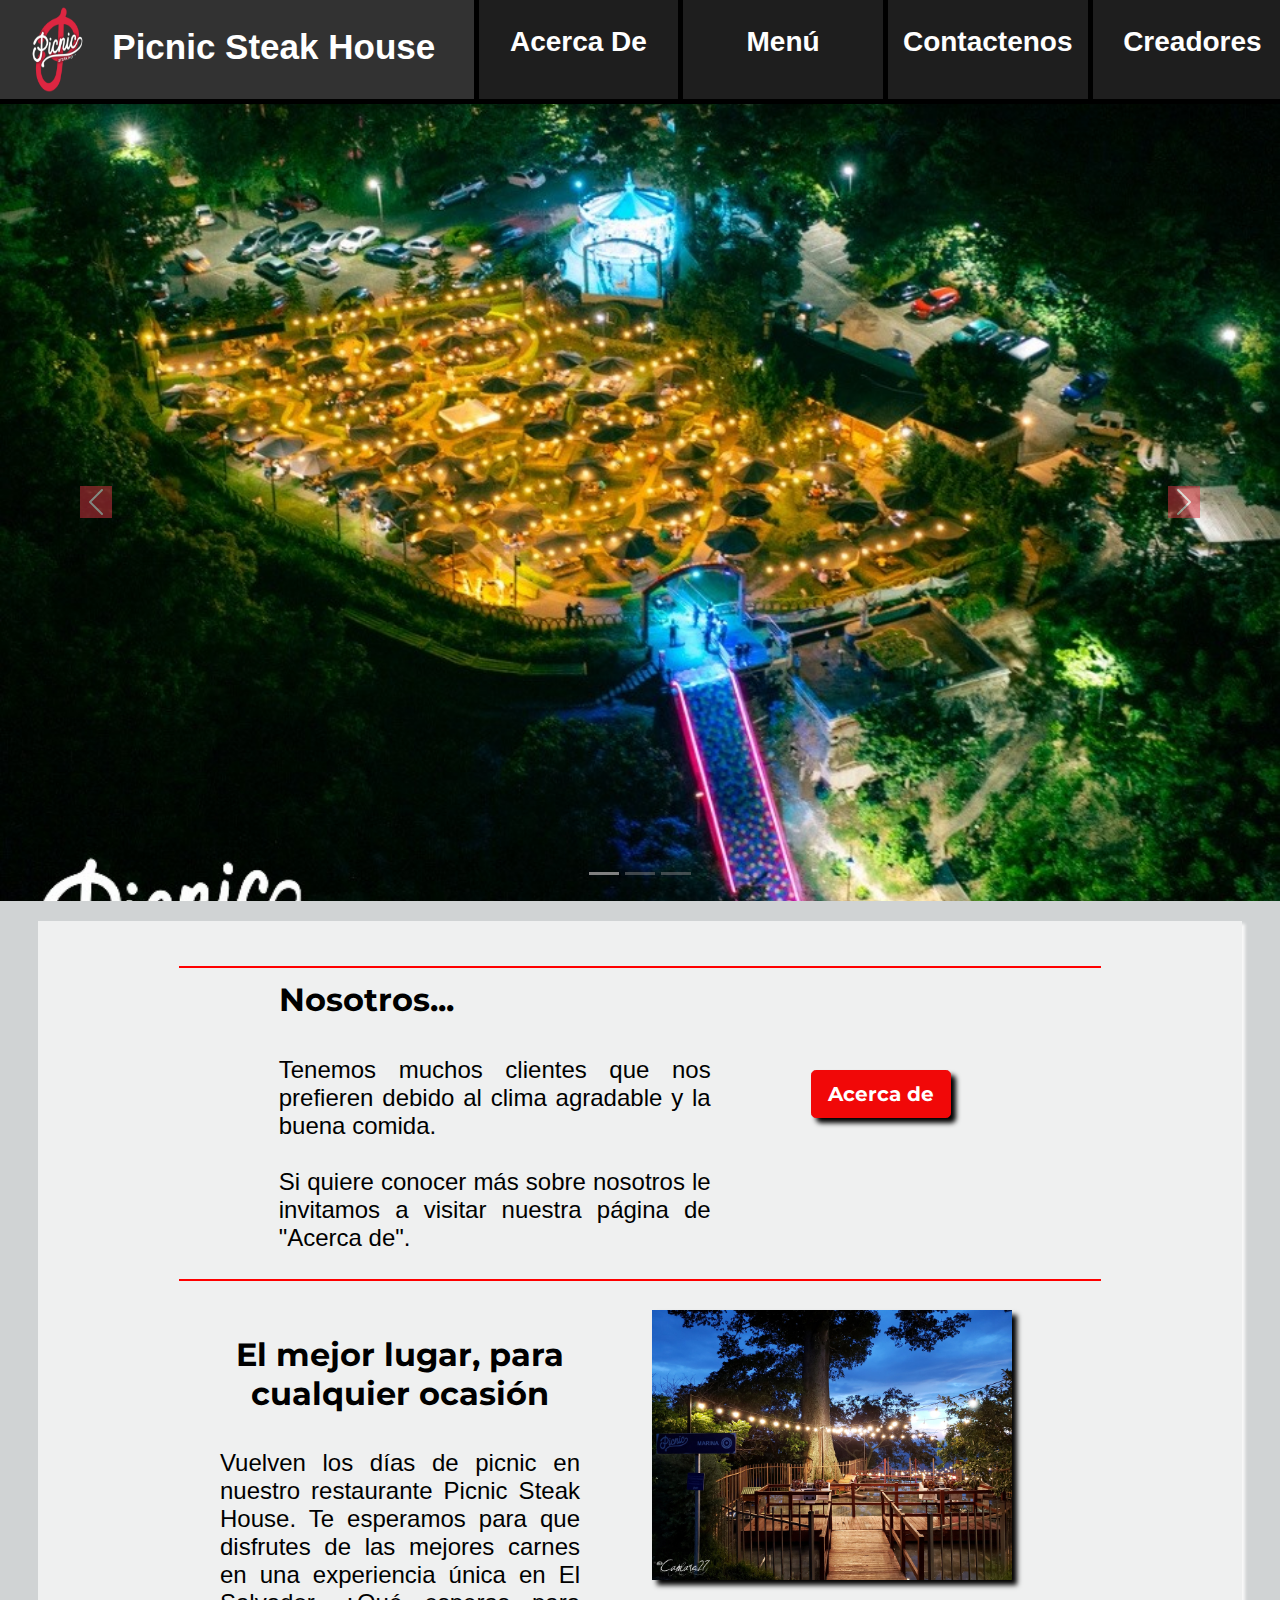
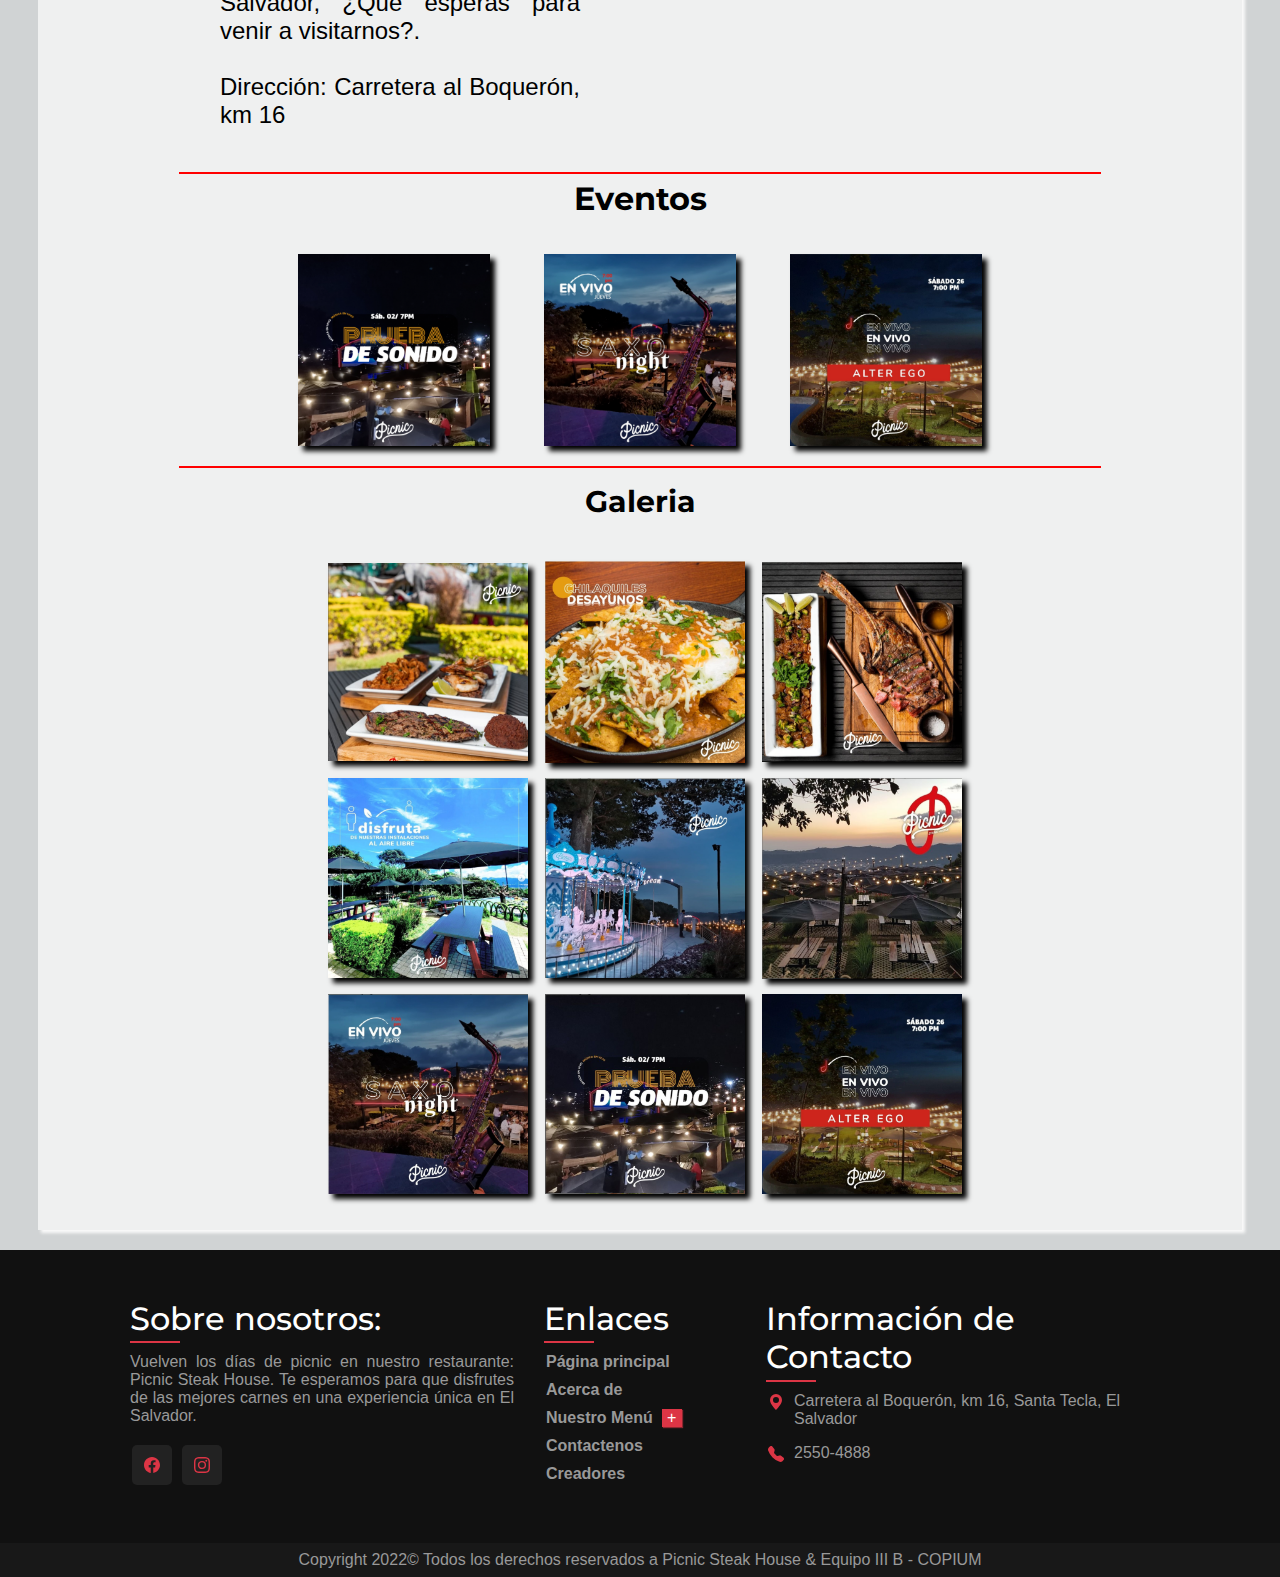
<file: Index.html>
<!DOCTYPE html>
<html lang="es">
<head>
    <meta charset="UTF-8">
    <meta http-equiv="X-UA-Compatible" content="IE=edge">
    <meta name="viewport" content="width=device-width, initial-scale=1.0">
    <link rel="stylesheet" href="css/CSS - Plantilla.css" type="text/css" media="all" />
    <link rel="stylesheet" href="css/bootstrap.css" type="text/css" media="all">
    <script src="https://cdn.jsdelivr.net/npm/bootstrap@5.1.3/dist/js/bootstrap.bundle.min.js" integrity="sha384-ka7Sk0Gln4gmtz2MlQnikT1wXgYsOg+OMhuP+IlRH9sENBO0LRn5q+8nbTov4+1p" crossorigin="anonymous"></script>
    <link rel="stylesheet" href="css/estilos-index.css">
    <link rel="stylesheet" href="css/galeria.css">
    <link rel="icon" href="img/Logo Icono.ico">
    <title>Picnic Steak House</title>
</head>
<body>
    <nav>
        <table> <tr>
            <td id="Logo"><a href="Index.html"><div class="nav_link"><img src="img/Logo Icono.ico"> <p>Picnic Steak House</p></div></a></td>
            <td><a href="Acerca de.html"><div class="nav_link"><p>Acerca De</p></div></a></td>
            <td id="Menusito"><a href="vistageneral.html"><div class="nav_link"><p>Menú</p></div></a>
                
                <div class="Menu_Nav">
                    <ul>
                        <li><a href="entradas.html">Entradas</a></li>
                        <li><a href="plato fuerte.html">Platos Fuertes</a></li>
                        <li><a href="Bebidas.html">Postres y Bebidas</a></li>
                    </ul>
                </div> </li>
            
            </td>
            <td><a href="Contactenos.html"><div class="nav_link"><p>Contactenos</p></div></a></td>
            <td id="FinalTD"><a href="Creadores.html"><div class="nav_link"><p>Creadores</p></div></a></td>     </tr>
        </table>
    </nav>
    <div id="carouselExampleIndicators" class="carousel slide" data-bs-ride="carousel">
        <div class="carousel-indicators">
          <button type="button" data-bs-target="#carouselExampleIndicators" data-bs-slide-to="0" class="active" aria-current="true" aria-label="Slide 1"></button>
          <button type="button" data-bs-target="#carouselExampleIndicators" data-bs-slide-to="1" aria-label="Slide 2"></button>
          <button type="button" data-bs-target="#carouselExampleIndicators" data-bs-slide-to="2" aria-label="Slide 3"></button>
        </div>
        <div class="carousel-inner">
          <div class="carousel-item active">
            <img src="img/zoo1.jpg" class="d-block w-100" alt="matrícula">
          </div>
          <div class="carousel-item">
            <img src="img/img2.jpg" class="d-block w-100" alt="estudent">
          </div>
          <div class="carousel-item">
            <img src="img/img3.jpg" class="d-block w-100" alt="student">
          </div>
        </div>
        <button class="carousel-control-prev" type="button" data-bs-target="#carouselExampleIndicators" data-bs-slide="prev">
          <span class="carousel-control-prev-icon" aria-hidden="true"></span>
          <span class="visually-hidden">Previous</span>
        </button>
        <button class="carousel-control-next" type="button" data-bs-target="#carouselExampleIndicators" data-bs-slide="next">
          <span class="carousel-control-next-icon" aria-hidden="true"></span>
          <span class="visually-hidden">Next</span>
        </button>
      </div>
      <article id="PrinCuerpo">
<section class="general-information">
    <div class="container-information">
        <div class="text-principal">
        <h2>Nosotros...</h2><br>
        <p>Tenemos muchos clientes que nos prefieren debido al clima agradable y la buena comida.</p>
        <br>
        <p>Si quiere conocer más sobre nosotros le invitamos a visitar nuestra página de "Acerca de".</p>
    </div>
    <div class="principal-btn">
    <a href="Acerca de.html"><button type="button"  class="btn btn-lg btn-info">Acerca de</button></a>
</div>
      </div>
</section>

<section class="second-information row">
    <article class="col-md-5 text-image" >
    <h2 class="text-center">El mejor lugar, para cualquier ocasión</h2><br>
    <p>Vuelven los días de picnic en nuestro restaurante Picnic Steak House. Te esperamos para que disfrutes de las mejores carnes en una experiencia única en El Salvador, ¿Qué esperas para venir a visitarnos?. </p>
        <br>
        <p>Dirección: Carretera al Boquerón, km 16</p>
    </article>
        <aside class=" col-md-5 image-principal" >
            <img id="imgDirecc" src="img/imgplace.jpg" alt="imagen1" width="100%">
        </aside>
</section>

<section class="last-information">
  <h2 class="text-center">Eventos</h2>
  <br>
      <div class="imag-container">
       
          <img src="img/event1.png" alt="imagen1" >
       
          <img src="img/event2.png" alt="imagen1" >
 
          <img src="img/event3.jpg" alt="imagen1" >
       
      </div>

</section>
<section>
    <div class="galeria">
        <div class="Columna">
            <h1 id="Galeria">Galeria</h1>
            <br>
            <img src="imagenes/1.png" alt="" class="imagen">
            <img src="imagenes/2.png" alt="" class="imagen">
            <img src="imagenes/3.png" alt="" class="imagen">
        </div>
    
        <div class="Columna">
            <img src="imagenes/4.png" alt="" class="imagen">
            <img src="imagenes/5.png" alt="" class="imagen">
            <img src="imagenes/6.png" alt="" class="imagen">
        </div>
        <div class="Columna">
            <img src="imagenes/7.png" alt="" class="imagen">
            <img src="imagenes/8.png" alt="" class="imagen">
            <img src="imagenes/9.png" alt="" class="imagen">
        </div>
    </div>
</section>
</article>

<div class="body1">
    <footer>
        <div class="container">
            <div class="sec aboutus">
                    <h2>Sobre nosotros:</h2>
                        <p>Vuelven los días de picnic en nuestro restaurante: Picnic Steak House. 
                        Te esperamos para que disfrutes de las mejores carnes en una experiencia única en El Salvador.</p>                        
                        <ul class="sci">
                        <li><a target="_blank" href="https://www.facebook.com/picnicsteakhouse/" class="Face"><svg xmlns="http://www.w3.org/2000/svg" width="16" height="16" fill="#DC3545" class="bi bi-facebook" viewBox="0 0 16 16" id="FaceICO">
                            <path d="M16 8.049c0-4.446-3.582-8.05-8-8.05C3.58 0-.002 3.603-.002 8.05c0 4.017 2.926 7.347 6.75 7.951v-5.625h-2.03V8.05H6.75V6.275c0-2.017 1.195-3.131 3.022-3.131.876 0 1.791.157 1.791.157v1.98h-1.009c-.993 0-1.303.621-1.303 1.258v1.51h2.218l-.354 2.326H9.25V16c3.824-.604 6.75-3.934 6.75-7.951z"/>
                          </svg>
                        </a></li>
                        <li><a target="_blank" href="https://www.instagram.com/picnicsteakhouse/?hl=es" class="Insta"><svg xmlns="http://www.w3.org/2000/svg" width="16" height="16" fill="#DC3545" class="bi bi-instagram" viewBox="0 0 16 16" id="InstaICO">
                            <path d="M8 0C5.829 0 5.556.01 4.703.048 3.85.088 3.269.222 2.76.42a3.917 3.917 0 0 0-1.417.923A3.927 3.927 0 0 0 .42 2.76C.222 3.268.087 3.85.048 4.7.01 5.555 0 5.827 0 8.001c0 2.172.01 2.444.048 3.297.04.852.174 1.433.372 1.942.205.526.478.972.923 1.417.444.445.89.719 1.416.923.51.198 1.09.333 1.942.372C5.555 15.99 5.827 16 8 16s2.444-.01 3.298-.048c.851-.04 1.434-.174 1.943-.372a3.916 3.916 0 0 0 1.416-.923c.445-.445.718-.891.923-1.417.197-.509.332-1.09.372-1.942C15.99 10.445 16 10.173 16 8s-.01-2.445-.048-3.299c-.04-.851-.175-1.433-.372-1.941a3.926 3.926 0 0 0-.923-1.417A3.911 3.911 0 0 0 13.24.42c-.51-.198-1.092-.333-1.943-.372C10.443.01 10.172 0 7.998 0h.003zm-.717 1.442h.718c2.136 0 2.389.007 3.232.046.78.035 1.204.166 1.486.275.373.145.64.319.92.599.28.28.453.546.598.92.11.281.24.705.275 1.485.039.843.047 1.096.047 3.231s-.008 2.389-.047 3.232c-.035.78-.166 1.203-.275 1.485a2.47 2.47 0 0 1-.599.919c-.28.28-.546.453-.92.598-.28.11-.704.24-1.485.276-.843.038-1.096.047-3.232.047s-2.39-.009-3.233-.047c-.78-.036-1.203-.166-1.485-.276a2.478 2.478 0 0 1-.92-.598 2.48 2.48 0 0 1-.6-.92c-.109-.281-.24-.705-.275-1.485-.038-.843-.046-1.096-.046-3.233 0-2.136.008-2.388.046-3.231.036-.78.166-1.204.276-1.486.145-.373.319-.64.599-.92.28-.28.546-.453.92-.598.282-.11.705-.24 1.485-.276.738-.034 1.024-.044 2.515-.045v.002zm4.988 1.328a.96.96 0 1 0 0 1.92.96.96 0 0 0 0-1.92zm-4.27 1.122a4.109 4.109 0 1 0 0 8.217 4.109 4.109 0 0 0 0-8.217zm0 1.441a2.667 2.667 0 1 1 0 5.334 2.667 2.667 0 0 1 0-5.334z"/>
                          </svg>
                        </a></li>
                    </ul> 
            </div>
            <div class="sec quicklinks ">
                <h2>Enlaces</h2>
                <ul>
        <li><a href="Index.html">Página principal</a></li>
        <li><a href="Acerca de.html">Acerca de</a></li>
        <li><a href="vistageneral.html">Nuestro Menú&nbsp;&nbsp; </a><button type="button" class="subfooter"> &#43;</button>    
        
        <div class="Contenido">
            <ul>
                <li><a href="entradas.html">&nbsp;&nbsp; Entradas</a></li>
                <li><a href="plato fuerte.html">&nbsp;&nbsp; Platos Fuertes</a></li>
                <li><a href="Bebidas.html">&nbsp;&nbsp; Postres y Bebidas</a></li>
            </ul>
        </div> </li>

        <li><a href="Contactenos.html">Contactenos</a></li>
        <li><a href="Creadores.html">Creadores</a></li>
                </ul>
            </div>
            <div class="sec contact">
                <h2>Información de Contacto</h2>
                <ul class="info">
                    <li>
                        <span class="icon"><svg xmlns="http://www.w3.org/2000/svg" width="16" height="16" fill="#DC3545" class="bi bi-geo-alt-fill" viewBox="0 0 16 16">
                            <path d="M8 16s6-5.686 6-10A6 6 0 0 0 2 6c0 4.314 6 10 6 10zm0-7a3 3 0 1 1 0-6 3 3 0 0 1 0 6z"/>
                          </svg></span>
                        <span>Carretera al Boquerón, km 16, Santa Tecla, El Salvador</span>
                    </li>
                    <li>
                        <span class="icon"><svg xmlns="http://www.w3.org/2000/svg" width="16" height="16" fill="#DC3545" class="bi bi-telephone-fill" viewBox="0 0 16 16">
                            <path fill-rule="evenodd" d="M1.885.511a1.745 1.745 0 0 1 2.61.163L6.29 2.98c.329.423.445.974.315 1.494l-.547 2.19a.678.678 0 0 0 .178.643l2.457 2.457a.678.678 0 0 0 .644.178l2.189-.547a1.745 1.745 0 0 1 1.494.315l2.306 1.794c.829.645.905 1.87.163 2.611l-1.034 1.034c-.74.74-1.846 1.065-2.877.702a18.634 18.634 0 0 1-7.01-4.42 18.634 18.634 0 0 1-4.42-7.009c-.362-1.03-.037-2.137.703-2.877L1.885.511z"/>
                          </svg></span>
                        <span>2550-4888</span>
                    </li>
                    
                </ul>
            </div>
        </div>
    </footer>
    <div class="Copyright">
        <p>Copyright 2022© Todos los derechos reservados a Picnic Steak House & Equipo III B - COPIUM  </p>
    </div>
 </div>



</body>
<script src="js/JS_Plantilla.js"></script>
</html>
</file>
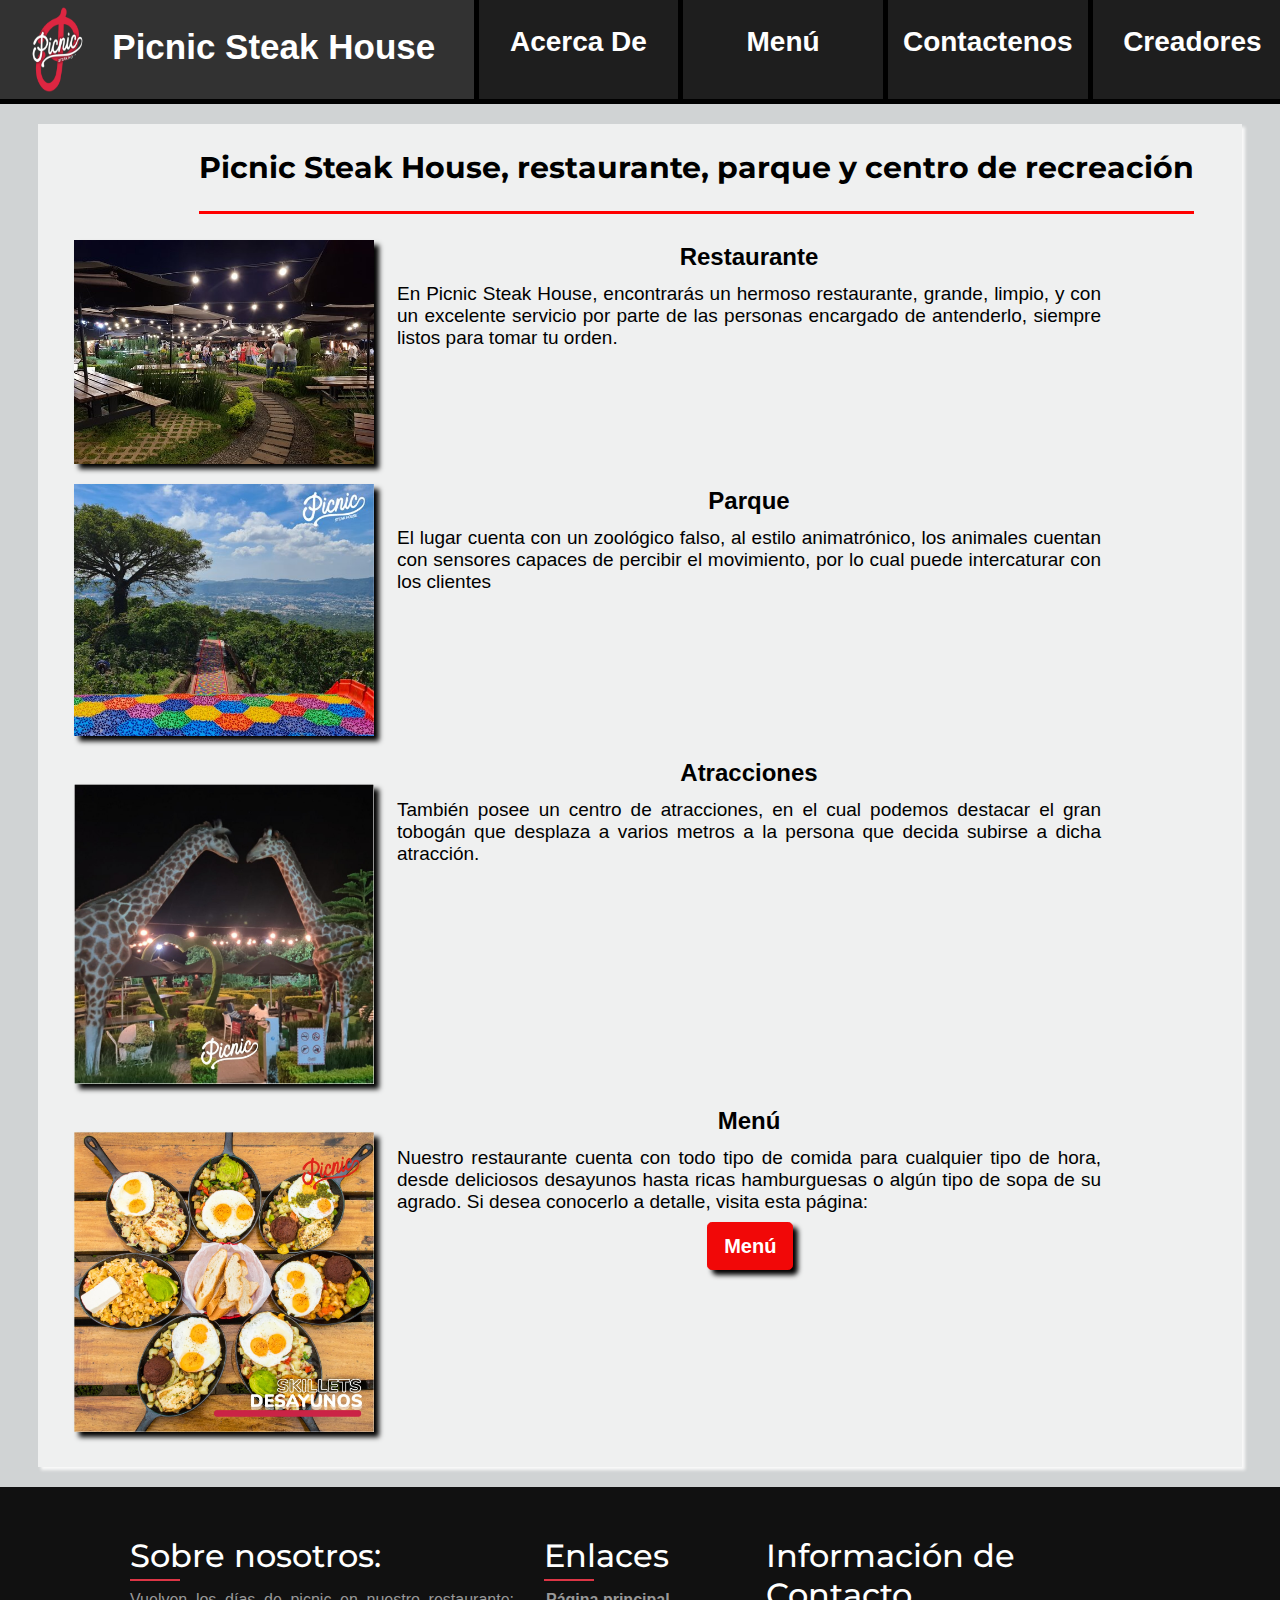
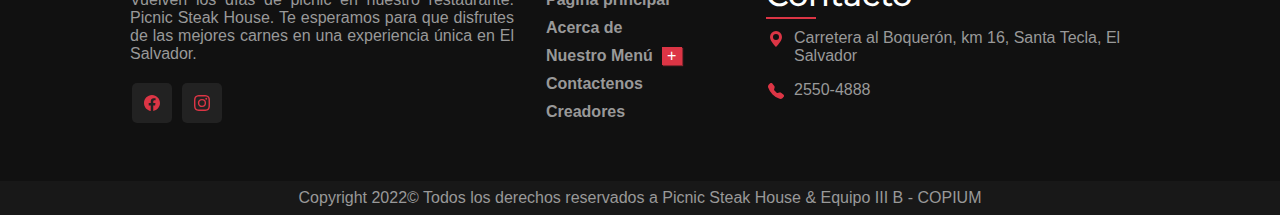
<file: Acerca de.html>
<!DOCTYPE html>
<html lang="es">
<head>
    <meta charset="UTF-8">
    <meta http-equiv="X-UA-Compatible" content="IE=edge">
    <meta name="viewport" content="width=device-width, initial-scale=1.0">
    <link rel="stylesheet" href="css/CSS - Plantilla.css" type="text/css" media="all" />
    <link rel="stylesheet" href="css/bootstrap.css" type="text/css" media="all">
    <link rel="stylesheet" href="css/acerca.css" type="text/css" media="all" />
    <link rel="icon" href="img/Logo Icono.ico">
    
    <title>Picnic Steak House</title>
</head>
<body>
    <nav>
        <table> <tr>
            <td id="Logo"><a href="Index.html"><div class="nav_link"><img src="img/Logo Icono.ico"> <p>Picnic Steak House</p></div></a></td>
            <td><a href="Acerca de.html"><div class="nav_link"><p>Acerca De</p></div></a></td>
            <td id="Menusito"><a href="vistageneral.html"><div class="nav_link"><p>Menú</p></div></a>
                
                <div class="Menu_Nav">
                    <ul>
                        <li><a href="entradas.html">Entradas</a></li>
                        <li><a href="plato fuerte.html">Platos Fuertes</a></li>
                        <li><a href="Bebidas.html">Postres y Bebidas</a></li>
                    </ul>
                </div> </li>
            
            </td>
            <td><a href="Contactenos.html"><div class="nav_link"><p>Contactenos</p></div></a></td>
            <td id="FinalTD"><a href="Creadores.html"><div class="nav_link"><p>Creadores</p></div></a></td>     </tr>
        </table>
    </nav>
    
<section> 

    <article id="PrinCuerpo">
        <h1> Picnic Steak House, restaurante, parque y centro de recreación</h1>
        
        <div class="containerrest">
            <br>
            <div class="trest">
                Restaurante
            </div>
            <div>
                <img src="img/restaurante.jpg" alt="" class="img1">
            </div>
            <div class="textrest">
                En Picnic Steak House, encontrarás un hermoso restaurante, grande, limpio, y con un excelente servicio por parte de las personas encargado
                de antenderlo, siempre listos para tomar tu orden.
            </div>
        </div>
        <div class="containerparque">
            <br>
            <div class="trest">
                Parque
            </div>
            <div>
                <img src="img/parque.jpg" alt="" class="img1">
            </div>
            <div class="textrest">
               El lugar cuenta con un zoológico falso, al estilo animatrónico, los animales cuentan con sensores capaces de percibir el movimiento, por lo cual 
               puede intercaturar con los clientes
            </div>
        </div>
        <div class="containerrest">
            <br>
            <div class="trest">
                Atracciones
            </div>
            <div>
                <img src="img/zoo.jpg" alt="" class="img1">
            </div>
            <div class="textrest">
                También posee un centro de atracciones, en el cual podemos destacar el gran tobogán que desplaza a varios metros a la persona que decida subirse
                a dicha atracción.
            </div>
        </div>
        <div class="containerparque">
            <br>
            <div class="trest">
                Menú
            </div>
            <div>
                <img src="img/menu.jpg" alt="" class="img1">
            </div>
            <div class="textrest">
                Nuestro restaurante cuenta con todo tipo de comida para cualquier tipo de hora, desde deliciosos desayunos hasta ricas hamburguesas o algún tipo
                de sopa de su agrado. Si desea conocerlo a detalle, visita esta página:<br>
                <div class="principal-btn">
                    <a target="_blank" href="vistageneral.html"><button type="button"  class="btn btn-lg btn-info">Menú</button></a>                </div>
            </div>
    </article>
</section>

<div class="body1">
    <footer>
        <div class="container">
            <div class="sec aboutus">
                    <h2>Sobre nosotros:</h2>
                        <p>Vuelven los días de picnic en nuestro restaurante: Picnic Steak House. 
                        Te esperamos para que disfrutes de las mejores carnes en una experiencia única en El Salvador.</p>                        
                        <ul class="sci">
                        <li><a target="_blank" href="https://www.facebook.com/picnicsteakhouse/" class="Face"><svg xmlns="http://www.w3.org/2000/svg" width="16" height="16" fill="#DC3545" class="bi bi-facebook" viewBox="0 0 16 16" id="FaceICO">
                            <path d="M16 8.049c0-4.446-3.582-8.05-8-8.05C3.58 0-.002 3.603-.002 8.05c0 4.017 2.926 7.347 6.75 7.951v-5.625h-2.03V8.05H6.75V6.275c0-2.017 1.195-3.131 3.022-3.131.876 0 1.791.157 1.791.157v1.98h-1.009c-.993 0-1.303.621-1.303 1.258v1.51h2.218l-.354 2.326H9.25V16c3.824-.604 6.75-3.934 6.75-7.951z"/>
                          </svg>
                        </a></li>
                        <li><a target="_blank" href="https://www.instagram.com/picnicsteakhouse/?hl=es" class="Insta"><svg xmlns="http://www.w3.org/2000/svg" width="16" height="16" fill="#DC3545" class="bi bi-instagram" viewBox="0 0 16 16" id="InstaICO">
                            <path d="M8 0C5.829 0 5.556.01 4.703.048 3.85.088 3.269.222 2.76.42a3.917 3.917 0 0 0-1.417.923A3.927 3.927 0 0 0 .42 2.76C.222 3.268.087 3.85.048 4.7.01 5.555 0 5.827 0 8.001c0 2.172.01 2.444.048 3.297.04.852.174 1.433.372 1.942.205.526.478.972.923 1.417.444.445.89.719 1.416.923.51.198 1.09.333 1.942.372C5.555 15.99 5.827 16 8 16s2.444-.01 3.298-.048c.851-.04 1.434-.174 1.943-.372a3.916 3.916 0 0 0 1.416-.923c.445-.445.718-.891.923-1.417.197-.509.332-1.09.372-1.942C15.99 10.445 16 10.173 16 8s-.01-2.445-.048-3.299c-.04-.851-.175-1.433-.372-1.941a3.926 3.926 0 0 0-.923-1.417A3.911 3.911 0 0 0 13.24.42c-.51-.198-1.092-.333-1.943-.372C10.443.01 10.172 0 7.998 0h.003zm-.717 1.442h.718c2.136 0 2.389.007 3.232.046.78.035 1.204.166 1.486.275.373.145.64.319.92.599.28.28.453.546.598.92.11.281.24.705.275 1.485.039.843.047 1.096.047 3.231s-.008 2.389-.047 3.232c-.035.78-.166 1.203-.275 1.485a2.47 2.47 0 0 1-.599.919c-.28.28-.546.453-.92.598-.28.11-.704.24-1.485.276-.843.038-1.096.047-3.232.047s-2.39-.009-3.233-.047c-.78-.036-1.203-.166-1.485-.276a2.478 2.478 0 0 1-.92-.598 2.48 2.48 0 0 1-.6-.92c-.109-.281-.24-.705-.275-1.485-.038-.843-.046-1.096-.046-3.233 0-2.136.008-2.388.046-3.231.036-.78.166-1.204.276-1.486.145-.373.319-.64.599-.92.28-.28.546-.453.92-.598.282-.11.705-.24 1.485-.276.738-.034 1.024-.044 2.515-.045v.002zm4.988 1.328a.96.96 0 1 0 0 1.92.96.96 0 0 0 0-1.92zm-4.27 1.122a4.109 4.109 0 1 0 0 8.217 4.109 4.109 0 0 0 0-8.217zm0 1.441a2.667 2.667 0 1 1 0 5.334 2.667 2.667 0 0 1 0-5.334z"/>
                          </svg>
                        </a></li>
                    </ul> 
            </div>
            <div class="sec quicklinks ">
                <h2>Enlaces</h2>
                <ul>
        <li><a href="Index.html">Página principal</a></li>
        <li><a href="Acerca de.html">Acerca de</a></li>
        <li><a href="vistageneral.html">Nuestro Menú&nbsp;&nbsp; </a><button type="button" class="subfooter"> &#43;</button>    
        
        <div class="Contenido">
            <ul>
                <li><a href="entradas.html">&nbsp;&nbsp; Entradas</a></li>
                <li><a href="plato fuerte.html">&nbsp;&nbsp; Platos Fuertes</a></li>
                <li><a href="Bebidas.html">&nbsp;&nbsp; Postres y Bebidas</a></li>
            </ul>
        </div> </li>

        <li><a href="Contactenos.html">Contactenos</a></li>
        <li><a href="Creadores.html">Creadores</a></li>
                </ul>
            </div>
            <div class="sec contact">
                <h2>Información de Contacto</h2>
                <ul class="info">
                    <li>
                        <span class="icon"><svg xmlns="http://www.w3.org/2000/svg" width="16" height="16" fill="#DC3545" class="bi bi-geo-alt-fill" viewBox="0 0 16 16">
                            <path d="M8 16s6-5.686 6-10A6 6 0 0 0 2 6c0 4.314 6 10 6 10zm0-7a3 3 0 1 1 0-6 3 3 0 0 1 0 6z"/>
                          </svg></span>
                        <span>Carretera al Boquerón, km 16, Santa Tecla, El Salvador</span>
                    </li>
                    <li>
                        <span class="icon"><svg xmlns="http://www.w3.org/2000/svg" width="16" height="16" fill="#DC3545" class="bi bi-telephone-fill" viewBox="0 0 16 16">
                            <path fill-rule="evenodd" d="M1.885.511a1.745 1.745 0 0 1 2.61.163L6.29 2.98c.329.423.445.974.315 1.494l-.547 2.19a.678.678 0 0 0 .178.643l2.457 2.457a.678.678 0 0 0 .644.178l2.189-.547a1.745 1.745 0 0 1 1.494.315l2.306 1.794c.829.645.905 1.87.163 2.611l-1.034 1.034c-.74.74-1.846 1.065-2.877.702a18.634 18.634 0 0 1-7.01-4.42 18.634 18.634 0 0 1-4.42-7.009c-.362-1.03-.037-2.137.703-2.877L1.885.511z"/>
                          </svg></span>
                        <span>2550-4888</span>
                    </li>
                    
                </ul>
            </div>
        </div>
    </footer>
    <div class="Copyright">
        <p>Copyright 2022© Todos los derechos reservados a Picnic Steak House & Equipo III B - COPIUM  </p>
    </div>
 </div>



</body>
<script src="js/JS_Plantilla.js"></script>
</html>
</a>
</file>
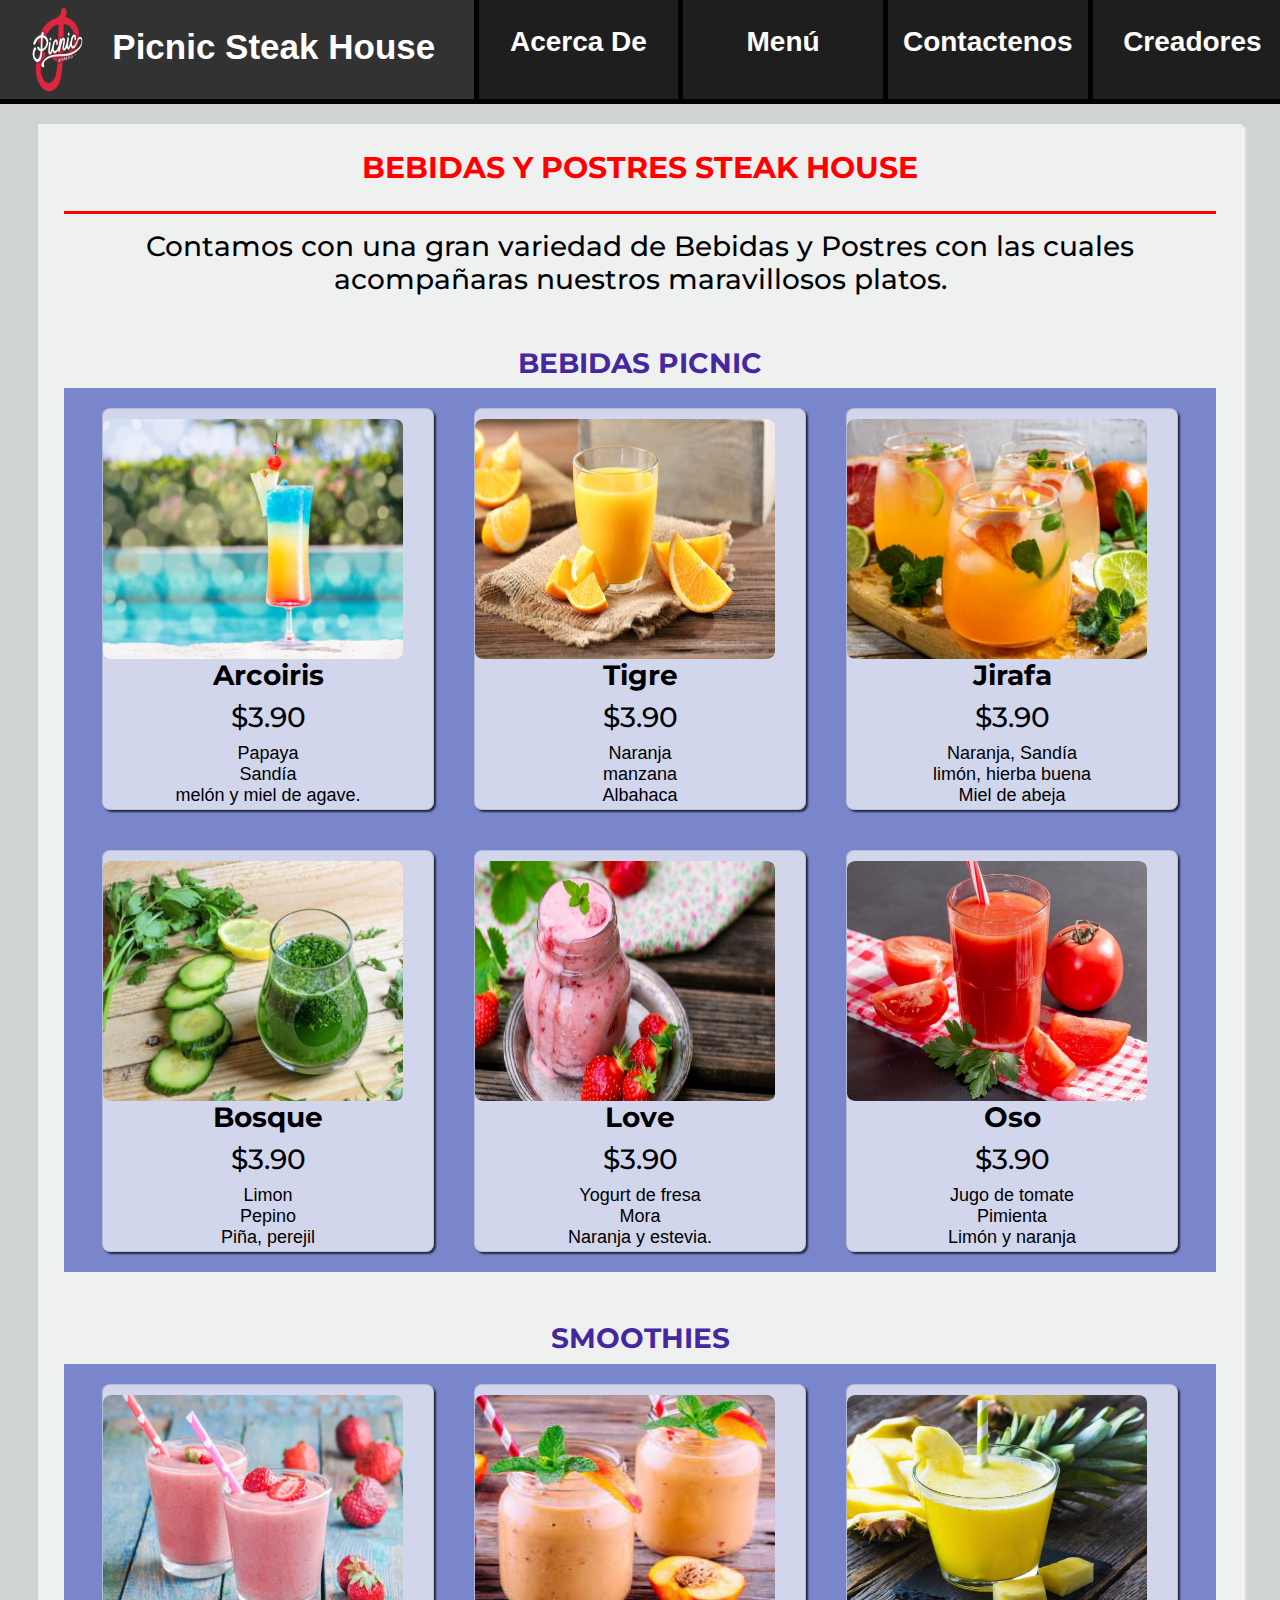
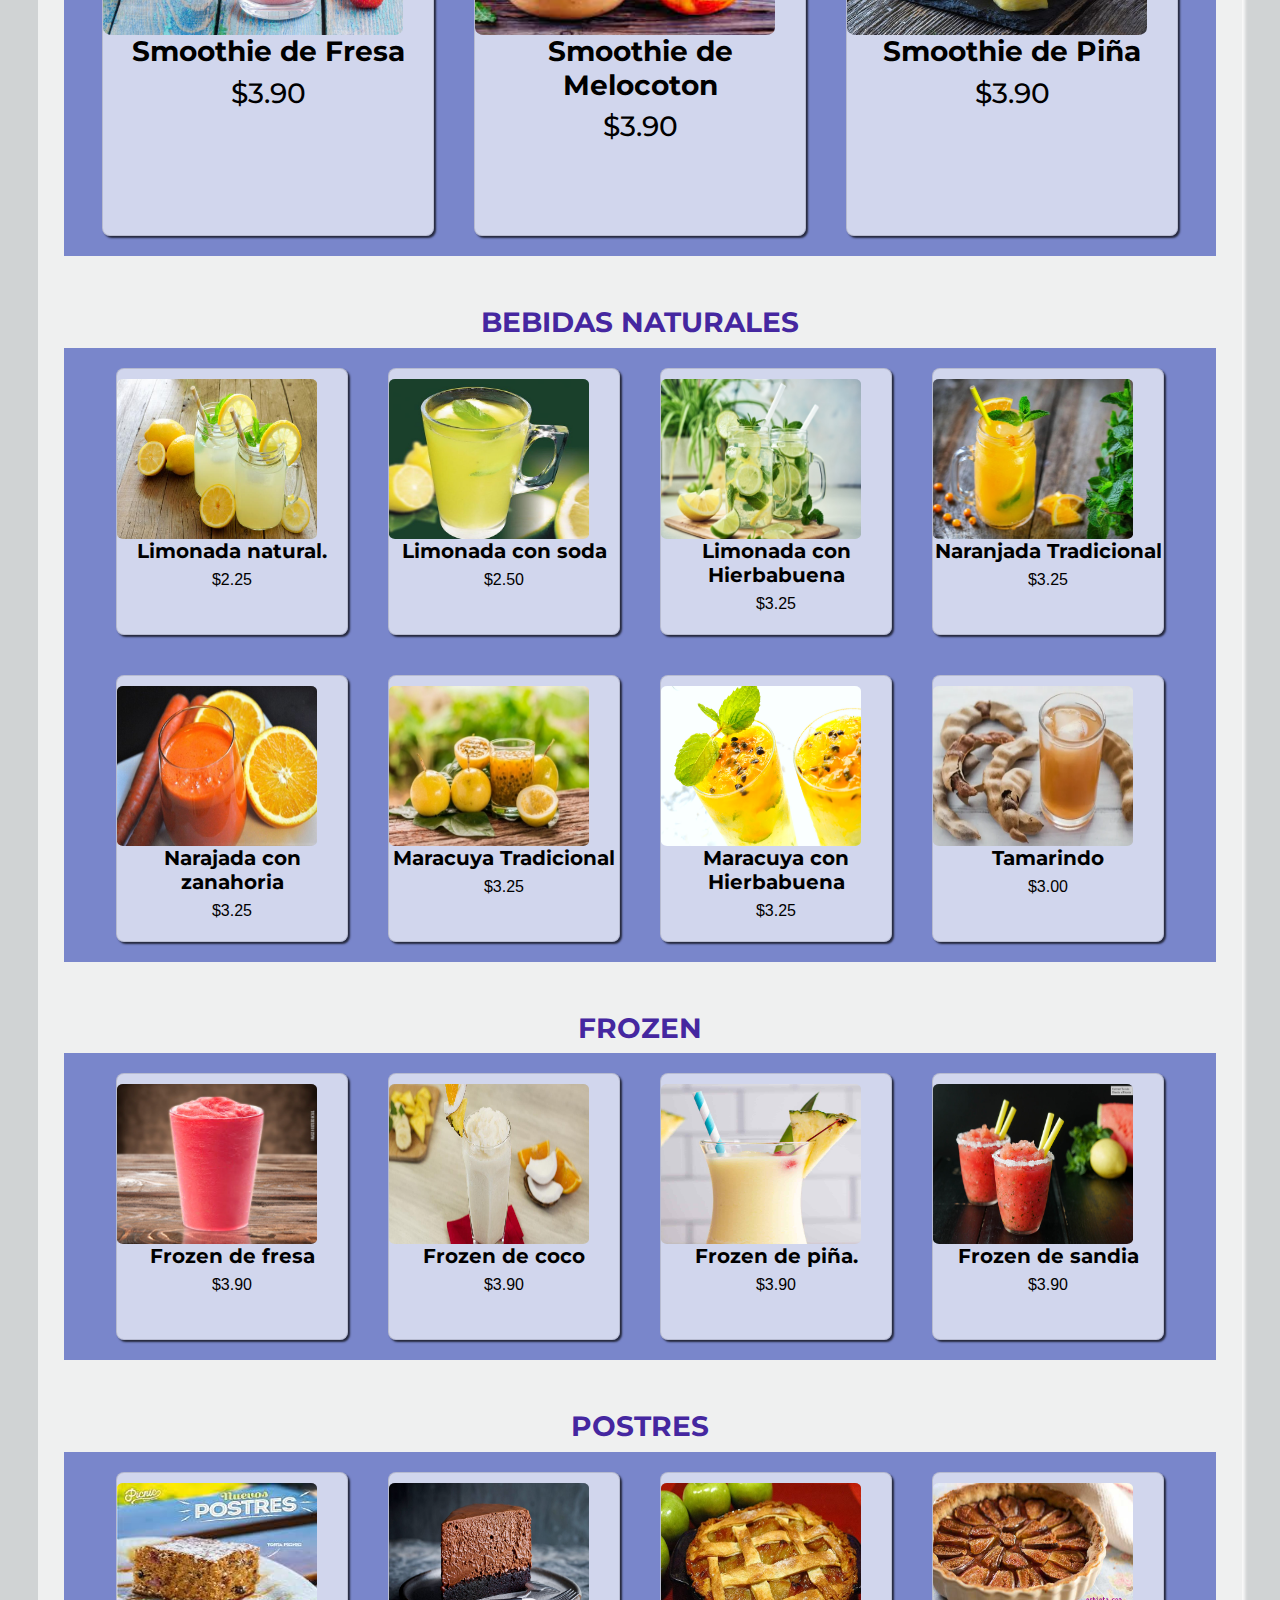
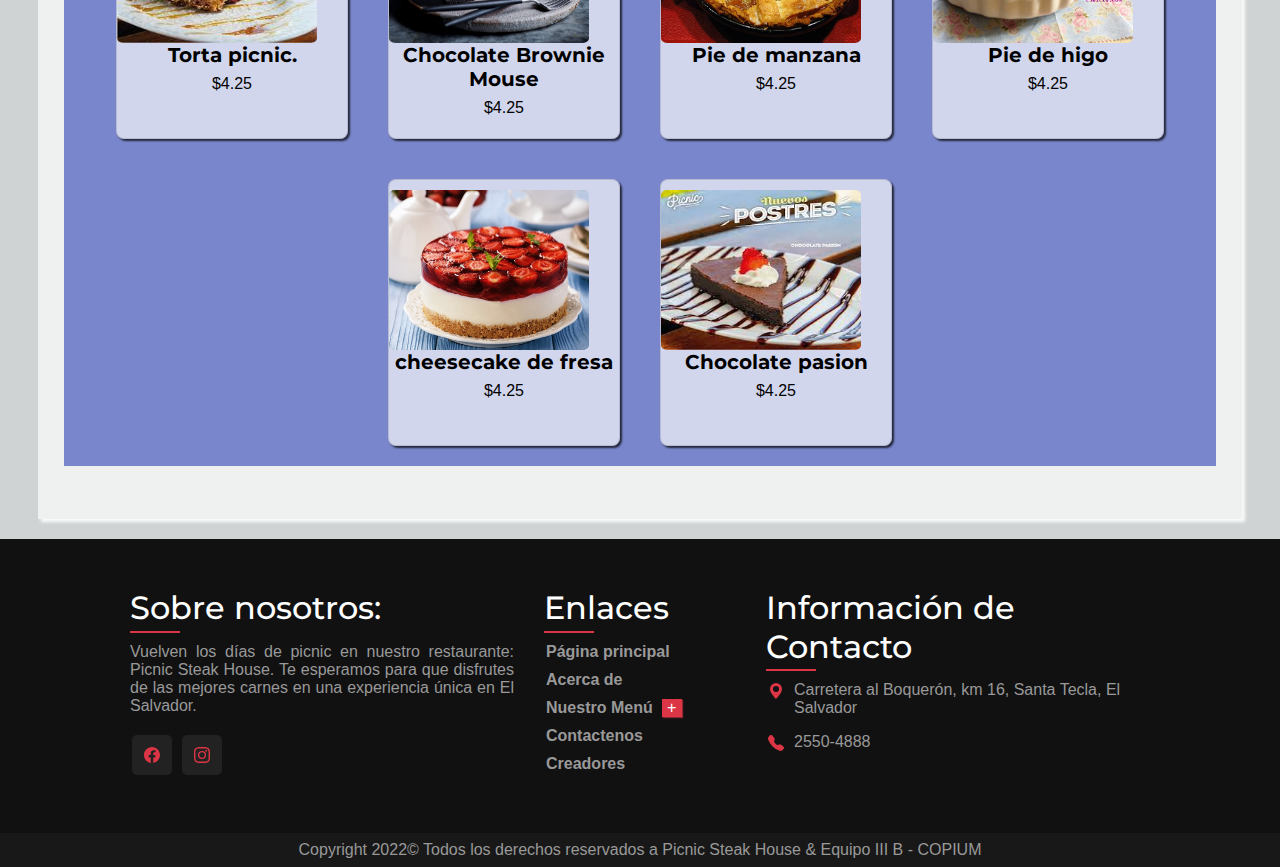
<file: Bebidas.html>
<!DOCTYPE html>
<html lang="en">
<head>
    <meta charset="UTF-8">
    <meta http-equiv="X-UA-Compatible" content="IE=edge">
    <meta name="viewport" content="width=device-width, initial-scale=1.0">
    <title>Picnic Steak House</title>
    <link rel="stylesheet" href="css/bebidas-css.css" type="text/css" media="all">
    <link rel="stylesheet" href="css/CSS - Plantilla.css" type="text/css" media="all" />
    <link rel="stylesheet" href="css/bootstrap.css" type="text/css" media="all">
    <script src="https://cdn.jsdelivr.net/npm/bootstrap@5.1.3/dist/js/bootstrap.bundle.min.js" integrity="sha384-ka7Sk0Gln4gmtz2MlQnikT1wXgYsOg+OMhuP+IlRH9sENBO0LRn5q+8nbTov4+1p" crossorigin="anonymous"></script>
    <link rel="icon" href="img/Logo Icono.ico">
    <link rel="preconnect" href="https://fonts.googleapis.com">
<link rel="preconnect" href="https://fonts.gstatic.com" crossorigin>
<link href="https://fonts.googleapis.com/css2?family=Macondo&display=swap" rel="stylesheet">
</head>
<body> 

    <nav>
        <table> <tr>
            <td id="Logo"><a href="Index.html"><div class="nav_link"><img src="img/Logo Icono.ico"> <p>Picnic Steak House</p></div></a></td>
            <td><a href="Acerca de.html"><div class="nav_link"><p>Acerca De</p></div></a></td>
            <td id="Menusito"><a href="vistageneral.html"><div class="nav_link"><p>Menú</p></div></a>
                
                <div class="Menu_Nav">
                    <ul>
                        <li><a href="entradas.html">Entradas</a></li>
                        <li><a href="plato fuerte.html">Platos Fuertes</a></li>
                        <li><a href="Bebidas.html">Postres y Bebidas</a></li>
                    </ul>
                </div> </li>
            
            </td>
            <td><a href="Contactenos.html"><div class="nav_link"><p>Contactenos</p></div></a></td>
            <td id="FinalTD"><a href="Creadores.html"><div class="nav_link"><p>Creadores</p></div></a></td>     </tr>
        </table>
    </nav>



    <section>
        <article id="PrinCuerpo">

    <h1> BEBIDAS Y POSTRES STEAK HOUSE</h1>

    <h3>Contamos con una gran variedad de Bebidas y Postres con las cuales acompañaras nuestros maravillosos platos.</h3>

    <h3 class="subh3">Bebidas Picnic</h3>

    <div class="container1">
        <div class="card">
            <img src="img/arco.jpg" class="img1">
            <h3 class="sub">Arcoiris</h3>
            <h3> $3.90</h3>
            <p>Papaya
                <br>
               Sandía
               <br>
               melón y miel de agave.
            </p>
        </div>
        <div class="card">
            <img src="img/tigre.jpg" class="img1">
            <h3 class="sub">Tigre</h3>
            <h3> $3.90</h3>
            <p>Naranja
                <br>
                manzana
               <br>
               Albahaca
            </p>
        </div>
        <div class="card">
            <img src="img/jirafa.jpg" class="img1">
            <h3 class="sub">Jirafa</h3>
            <h3> $3.90</h3>
            <p>Naranja, Sandía
                <br>
                limón, hierba buena
               <br>
               Miel de abeja
            </p>
        </div>
        <div class="card">
            <img src="img/bosque.jpg" class="img1">
            <h3 class="sub">Bosque</h3>
            <h3> $3.90</h3>
            <p>Limon
                <br>
               Pepino
               <br>
               Piña, perejil
            </p>
        </div>
        <div class="card">
            <img src="img/love.jpg" class="img1">
            <h3 class="sub">Love</h3>
            <h3> $3.90</h3>
            <p>Yogurt de fresa
                <br>
               Mora
               <br>
               Naranja y estevia.
            </p>
        </div>
        <div class="card">
            <img src="img/oso.jpg" class="img1">
            <h3 class="sub">Oso</h3>
            <h3> $3.90</h3>
            <p>Jugo de tomate
                <br>
               Pimienta
               <br>
               Limón y naranja
            </p>
        </div>
    </div>
    
    <h3 class="subh3">Smoothies   </h3>

    <div class="container3">
        <div class="card">
            <img src="img/sfresa.jpg" class="img1">
            <h3 class="sub">Smoothie de Fresa</h3>
            <h3> $3.90</h3>
            
        </div>
        <div class="card">
            <img src="img/smelocoton.jfif" class="img1">
            <h3 class="sub">Smoothie de Melocoton</h3>
            <h3> $3.90</h3>
        </div>
        <div class="card">
            <img src="img/spiña.jpeg" class="img1">
            <h3 class="sub">Smoothie de Piña</h3>
            <h3> $3.90</h3>
           
        </div>
    </div>
     
    <h3 class="subh3">Bebidas Naturales   </h3>

     <div class="container2">
        <div class="card">
            <img src="img/nl.jpg" class="img1">
            <h4>Limonada natural.</h4>
            <p>$2.25</p>
        </div>
        <div class="card">
            <img src="img/nSoda.jpg" class="img1">
            <h4>Limonada con soda</h4>
            <p>$2.50</p>
        </div>
        <div class="card">
            <img src="img/Nhierba.jpg" class="img1">
            <h4>Limonada con Hierbabuena</h4>
            <p>$3.25</p>
        </div>
        <div class="card">
            <img src="img/Nn.jpg" class="img1">
            <h4>Naranjada Tradicional</h4>
            <p>$3.25</p>
        </div>
        <div class="card">
            <img src="img/Nz.jpg" class="img1">
            <h4>Narajada con zanahoria</h4>
            <p>$3.25</p>
        </div>
        <div class="card">
            <img src="img/nm.jpg" class="img1">
            <h4>Maracuya Tradicional</h4>
            <p>$3.25</p>
        </div>
        <div class="card">
            <img src="img/nmh.jpg" class="img1">
            <h4>Maracuya con Hierbabuena</h4>
            <p>$3.25</p>
        </div>
        <div class="card">
            <img src="img/nt.webp" class="img1">
            <h4>Tamarindo</h4>
            <p>$3.00</p>
        </div>
    </div>
    
    <h3 class="subh3">Frozen   </h3>

    <div class="container2">
        <div class="card">
            <img src="img/ffresa.jpg" class="img1">
            <h4>Frozen de fresa</h4>
            <p>$3.90</p>
        </div>

        <div class="card">
            <img src="img/fc.jpg" class="img1">
            <h4> Frozen de coco</h4>
            <p>$3.90</p>
        </div>
        <div class="card">
            <img src="img/fp.jpg" class="img1">
            <h4> Frozen de piña.</h4>
            <p>$3.90</p>
        </div>
        <div class="card">
            <img src="img/fs.jpg" class="img1">
            <h4>Frozen de sandia</h4>
            <p>$3.90</p>
        </div>
    </div>
    
    <h3 class="subh3">Postres   </h3>

    <div class="container2">
        <div class="card">
            <img src="img/ptp.jfif" class="img1">
            <h4>Torta picnic.</h4>
            <p>$4.25</p>
        </div>
        <div class="card">
            <img src="img/pc.jpg" class="img1">
            <h4>Chocolate Brownie Mouse</h4>
            <p>$4.25</p>
        </div>
        <div class="card">
            <img src="img/ppm.jpg" class="img1">
            <h4>Pie de manzana</h4>
            <p>$4.25</p>
        </div>
        <div class="card">
            <img src="img/pph.jpg" class="img1">
            <h4>Pie de higo</h4>
            <p>$4.25</p>
        </div>
        <div class="card">
            <img src="img/pch.jpg" class="img1">
            <h4>cheesecake de fresa</h4>
            <p>$4.25</p>
        </div>
        <div class="card">
            <img src="img/pcp.jfif" class="img1">
            <h4>Chocolate pasion</h4>
            <p>$4.25</p>
        </div>
    </div>
    <br>
    
        </article>
    </section>

    <div class="body1">
        <footer>
            <div class="container">
                <div class="sec aboutus">
                        <h2>Sobre nosotros:</h2>
                            <p>Vuelven los días de picnic en nuestro restaurante: Picnic Steak House. 
                            Te esperamos para que disfrutes de las mejores carnes en una experiencia única en El Salvador.</p>                        
                            <ul class="sci">
                            <li><a target="_blank" href="https://www.facebook.com/picnicsteakhouse/" class="Face"><svg xmlns="http://www.w3.org/2000/svg" width="16" height="16" fill="#DC3545" class="bi bi-facebook" viewBox="0 0 16 16" id="FaceICO">
                                <path d="M16 8.049c0-4.446-3.582-8.05-8-8.05C3.58 0-.002 3.603-.002 8.05c0 4.017 2.926 7.347 6.75 7.951v-5.625h-2.03V8.05H6.75V6.275c0-2.017 1.195-3.131 3.022-3.131.876 0 1.791.157 1.791.157v1.98h-1.009c-.993 0-1.303.621-1.303 1.258v1.51h2.218l-.354 2.326H9.25V16c3.824-.604 6.75-3.934 6.75-7.951z"/>
                              </svg>
                            </a></li>
                            <li><a target="_blank" href="https://www.instagram.com/picnicsteakhouse/?hl=es" class="Insta"><svg xmlns="http://www.w3.org/2000/svg" width="16" height="16" fill="#DC3545" class="bi bi-instagram" viewBox="0 0 16 16" id="InstaICO">
                                <path d="M8 0C5.829 0 5.556.01 4.703.048 3.85.088 3.269.222 2.76.42a3.917 3.917 0 0 0-1.417.923A3.927 3.927 0 0 0 .42 2.76C.222 3.268.087 3.85.048 4.7.01 5.555 0 5.827 0 8.001c0 2.172.01 2.444.048 3.297.04.852.174 1.433.372 1.942.205.526.478.972.923 1.417.444.445.89.719 1.416.923.51.198 1.09.333 1.942.372C5.555 15.99 5.827 16 8 16s2.444-.01 3.298-.048c.851-.04 1.434-.174 1.943-.372a3.916 3.916 0 0 0 1.416-.923c.445-.445.718-.891.923-1.417.197-.509.332-1.09.372-1.942C15.99 10.445 16 10.173 16 8s-.01-2.445-.048-3.299c-.04-.851-.175-1.433-.372-1.941a3.926 3.926 0 0 0-.923-1.417A3.911 3.911 0 0 0 13.24.42c-.51-.198-1.092-.333-1.943-.372C10.443.01 10.172 0 7.998 0h.003zm-.717 1.442h.718c2.136 0 2.389.007 3.232.046.78.035 1.204.166 1.486.275.373.145.64.319.92.599.28.28.453.546.598.92.11.281.24.705.275 1.485.039.843.047 1.096.047 3.231s-.008 2.389-.047 3.232c-.035.78-.166 1.203-.275 1.485a2.47 2.47 0 0 1-.599.919c-.28.28-.546.453-.92.598-.28.11-.704.24-1.485.276-.843.038-1.096.047-3.232.047s-2.39-.009-3.233-.047c-.78-.036-1.203-.166-1.485-.276a2.478 2.478 0 0 1-.92-.598 2.48 2.48 0 0 1-.6-.92c-.109-.281-.24-.705-.275-1.485-.038-.843-.046-1.096-.046-3.233 0-2.136.008-2.388.046-3.231.036-.78.166-1.204.276-1.486.145-.373.319-.64.599-.92.28-.28.546-.453.92-.598.282-.11.705-.24 1.485-.276.738-.034 1.024-.044 2.515-.045v.002zm4.988 1.328a.96.96 0 1 0 0 1.92.96.96 0 0 0 0-1.92zm-4.27 1.122a4.109 4.109 0 1 0 0 8.217 4.109 4.109 0 0 0 0-8.217zm0 1.441a2.667 2.667 0 1 1 0 5.334 2.667 2.667 0 0 1 0-5.334z"/>
                              </svg>
                            </a></li>
                        </ul> 
                </div>
                <div class="sec quicklinks ">
                    <h2>Enlaces</h2>
                    <ul>
            <li><a href="Index.html">Página principal</a></li>
            <li><a href="Acerca de.html">Acerca de</a></li>
            <li><a href="vistageneral.html">Nuestro Menú&nbsp;&nbsp; </a><button type="button" class="subfooter"> &#43;</button>    
            
            <div class="Contenido">
                <ul>
                    <li><a href="entradas.html">&nbsp;&nbsp; Entradas</a></li>
                    <li><a href="plato fuerte.html">&nbsp;&nbsp; Platos Fuertes</a></li>
                    <li><a href="Bebidas.html">&nbsp;&nbsp; Postres y Bebidas</a></li>
                </ul>
            </div> </li>
    
            <li><a href="Contactenos.html">Contactenos</a></li>
            <li><a href="Creadores.html">Creadores</a></li>
                    </ul>
                </div>
                <div class="sec contact">
                    <h2>Información de Contacto</h2>
                    <ul class="info">
                        <li>
                            <span class="icon"><svg xmlns="http://www.w3.org/2000/svg" width="16" height="16" fill="#DC3545" class="bi bi-geo-alt-fill" viewBox="0 0 16 16">
                                <path d="M8 16s6-5.686 6-10A6 6 0 0 0 2 6c0 4.314 6 10 6 10zm0-7a3 3 0 1 1 0-6 3 3 0 0 1 0 6z"/>
                              </svg></span>
                            <span>Carretera al Boquerón, km 16, Santa Tecla, El Salvador</span>
                        </li>
                        <li>
                            <span class="icon"><svg xmlns="http://www.w3.org/2000/svg" width="16" height="16" fill="#DC3545" class="bi bi-telephone-fill" viewBox="0 0 16 16">
                                <path fill-rule="evenodd" d="M1.885.511a1.745 1.745 0 0 1 2.61.163L6.29 2.98c.329.423.445.974.315 1.494l-.547 2.19a.678.678 0 0 0 .178.643l2.457 2.457a.678.678 0 0 0 .644.178l2.189-.547a1.745 1.745 0 0 1 1.494.315l2.306 1.794c.829.645.905 1.87.163 2.611l-1.034 1.034c-.74.74-1.846 1.065-2.877.702a18.634 18.634 0 0 1-7.01-4.42 18.634 18.634 0 0 1-4.42-7.009c-.362-1.03-.037-2.137.703-2.877L1.885.511z"/>
                              </svg></span>
                            <span>2550-4888</span>
                        </li>
                        
                    </ul>
                </div>
            </div>
        </footer>
        <div class="Copyright">
            <p>Copyright 2022© Todos los derechos reservados a Picnic Steak House & Equipo III B - COPIUM  </p>
        </div>
     </div>
    
    
    
    </body>
    <script src="js/JS_Plantilla.js"></script>
    </html>
</file>
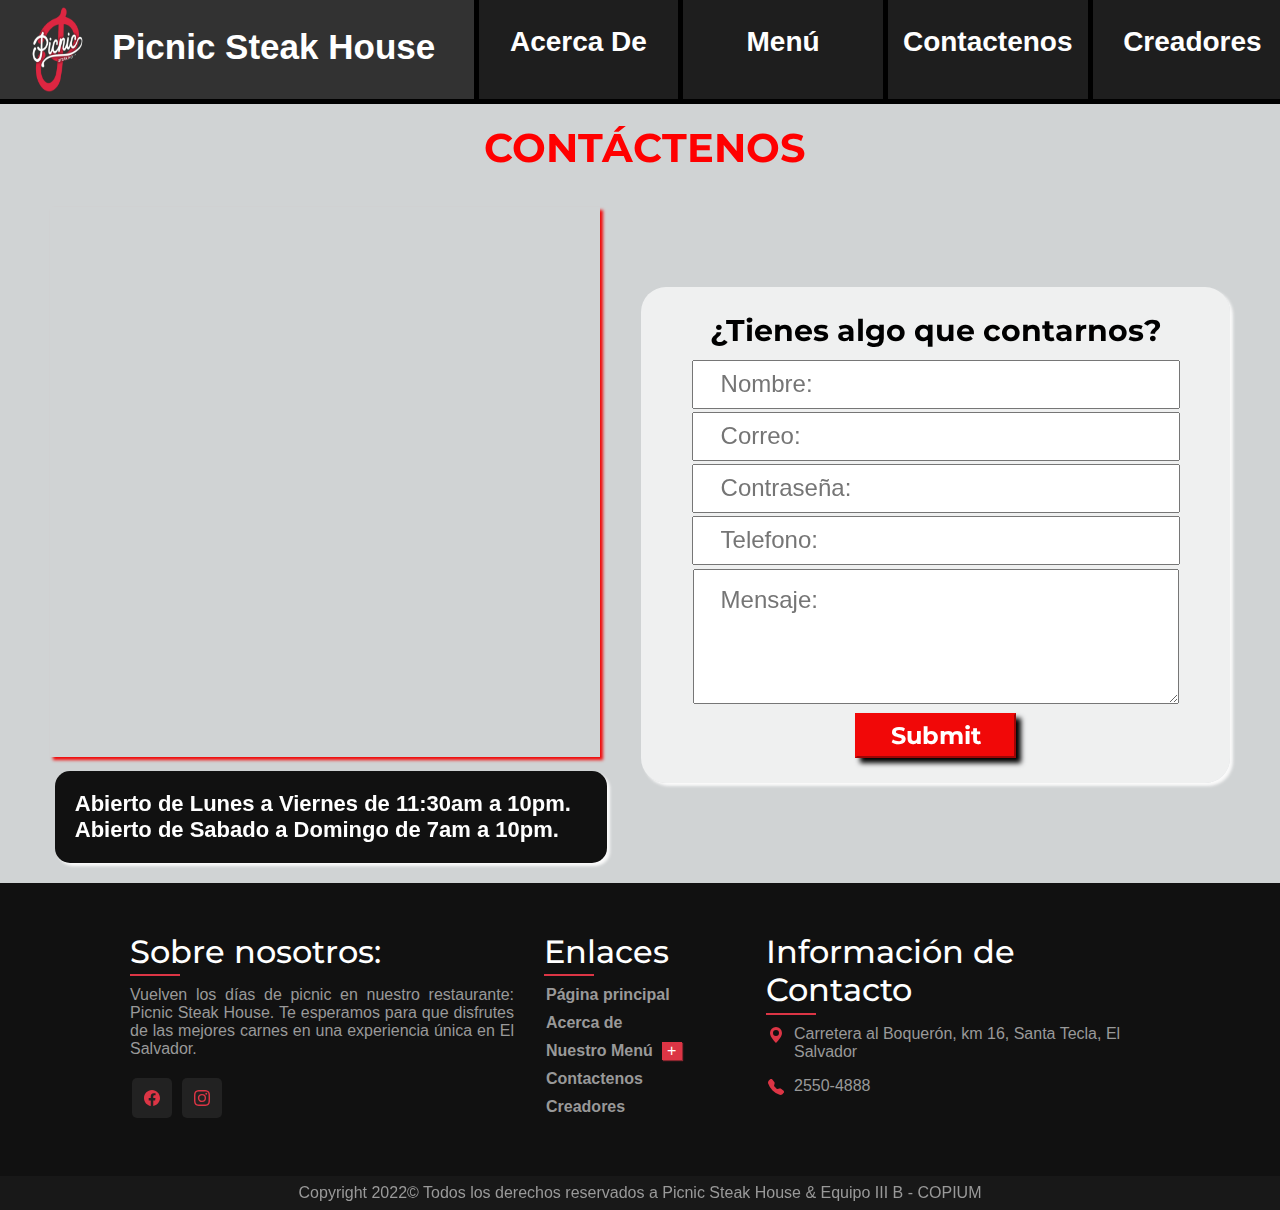
<file: Contactenos.html>
<!DOCTYPE html>
<html lang="es">
<head>
    <meta charset="UTF-8">
    <meta http-equiv="X-UA-Compatible" content="IE=edge">
    <meta name="viewport" content="width=device-width, initial-scale=1.0">
    <link rel="stylesheet" href="css/CSS - Plantilla.css" type="text/css" media="all" />
    <link rel="stylesheet" href="css/Contactenos.css" type="text/css" media="all" />
    <link rel="stylesheet" href="css/bootstrap.css" type="text/css" media="all">
    <script src="https://cdn.jsdelivr.net/npm/bootstrap@5.1.3/dist/js/bootstrap.bundle.min.js" integrity="sha384-ka7Sk0Gln4gmtz2MlQnikT1wXgYsOg+OMhuP+IlRH9sENBO0LRn5q+8nbTov4+1p" crossorigin="anonymous"></script>
    <link rel="icon" href="img/Logo Icono.ico">
    <title>Picnic Steak House</title>
</head>
<body>
    <nav>
        <table> <tr>
            <td id="Logo"><a href="Index.html"><div class="nav_link"><img src="img/Logo Icono.ico"> <p>Picnic Steak House</p></div></a></td>
            <td><a href="Acerca de.html"><div class="nav_link"><p>Acerca De</p></div></a></td>
            <td id="Menusito"><a href="vistageneral.html"><div class="nav_link"><p>Menú</p></div></a>
                
                <div class="Menu_Nav">
                    <ul>
                        <li><a href="entradas.html">Entradas</a></li>
                        <li><a href="plato fuerte.html">Platos Fuertes</a></li>
                        <li><a href="Bebidas.html">Postres y Bebidas</a></li>
                    </ul>
                </div> </li>
            
            </td>
            <td><a href="Contactenos.html"><div class="nav_link"><p>Contactenos</p></div></a></td>
            <td id="FinalTD"><a href="Creadores.html"><div class="nav_link"><p>Creadores</p></div></a></td>     </tr>
        </table>
    </nav>
<div id="Contacto">
    <h1>CONTÁCTENOS</h1>
</div>
<section id="Mapa">
    <iframe 
    src="https://www.google.com/maps/embed?pb=!1m18!1m12!1m3!1d62023.38468842009!2d-89.2830199918217!3d13.69047323902458!2m3!1f0!2f0!3f0!3m2!1i1024!2i768!4f13.1!3m3!1m2!1s0x8f632f9c2762a4af%3A0x5f52e8f83ab3693f!2sPicnic%20Steak%20House!5e0!3m2!1ses-419!2ssv!4v1649319302605!5m2!1ses-419!2ssv" 
    width="600" height="550" style="border:0;" allowfullscreen="" loading="lazy" referrerpolicy="no-referrer-when-downgrade"></iframe>
    <div>
        <p>
            Abierto de Lunes a Viernes de 11:30am a 10pm.<br>
            Abierto de Sabado a Domingo de 7am a 10pm.
        </p>
    </div>
</section>

<section>
    <article id="PrinCuerpo">
        <h1> ¿Tienes algo que contarnos? </h1>
        <form>
            <input type="text" placeholder="Nombre:" required>
            <input type="email" placeholder="Correo:" required>
            <input type="password" placeholder="Contraseña:" required>
            <input type="tel" placeholder="Telefono:" required>

            <textarea placeholder="Mensaje:" required></textarea>
            <input type="submit">
        </form>
    </article>
</section>





<div class="body1">
    <footer>
        <div class="container">
            <div class="sec aboutus">
                    <h2>Sobre nosotros:</h2>
                        <p>Vuelven los días de picnic en nuestro restaurante: Picnic Steak House. 
                        Te esperamos para que disfrutes de las mejores carnes en una experiencia única en El Salvador.</p>                        
                        <ul class="sci">
                        <li><a target="_blank" href="https://www.facebook.com/picnicsteakhouse/" class="Face"><svg xmlns="http://www.w3.org/2000/svg" width="16" height="16" fill="#DC3545" class="bi bi-facebook" viewBox="0 0 16 16" id="FaceICO">
                            <path d="M16 8.049c0-4.446-3.582-8.05-8-8.05C3.58 0-.002 3.603-.002 8.05c0 4.017 2.926 7.347 6.75 7.951v-5.625h-2.03V8.05H6.75V6.275c0-2.017 1.195-3.131 3.022-3.131.876 0 1.791.157 1.791.157v1.98h-1.009c-.993 0-1.303.621-1.303 1.258v1.51h2.218l-.354 2.326H9.25V16c3.824-.604 6.75-3.934 6.75-7.951z"/>
                          </svg>
                        </a></li>
                        <li><a target="_blank" href="https://www.instagram.com/picnicsteakhouse/?hl=es" class="Insta"><svg xmlns="http://www.w3.org/2000/svg" width="16" height="16" fill="#DC3545" class="bi bi-instagram" viewBox="0 0 16 16" id="InstaICO">
                            <path d="M8 0C5.829 0 5.556.01 4.703.048 3.85.088 3.269.222 2.76.42a3.917 3.917 0 0 0-1.417.923A3.927 3.927 0 0 0 .42 2.76C.222 3.268.087 3.85.048 4.7.01 5.555 0 5.827 0 8.001c0 2.172.01 2.444.048 3.297.04.852.174 1.433.372 1.942.205.526.478.972.923 1.417.444.445.89.719 1.416.923.51.198 1.09.333 1.942.372C5.555 15.99 5.827 16 8 16s2.444-.01 3.298-.048c.851-.04 1.434-.174 1.943-.372a3.916 3.916 0 0 0 1.416-.923c.445-.445.718-.891.923-1.417.197-.509.332-1.09.372-1.942C15.99 10.445 16 10.173 16 8s-.01-2.445-.048-3.299c-.04-.851-.175-1.433-.372-1.941a3.926 3.926 0 0 0-.923-1.417A3.911 3.911 0 0 0 13.24.42c-.51-.198-1.092-.333-1.943-.372C10.443.01 10.172 0 7.998 0h.003zm-.717 1.442h.718c2.136 0 2.389.007 3.232.046.78.035 1.204.166 1.486.275.373.145.64.319.92.599.28.28.453.546.598.92.11.281.24.705.275 1.485.039.843.047 1.096.047 3.231s-.008 2.389-.047 3.232c-.035.78-.166 1.203-.275 1.485a2.47 2.47 0 0 1-.599.919c-.28.28-.546.453-.92.598-.28.11-.704.24-1.485.276-.843.038-1.096.047-3.232.047s-2.39-.009-3.233-.047c-.78-.036-1.203-.166-1.485-.276a2.478 2.478 0 0 1-.92-.598 2.48 2.48 0 0 1-.6-.92c-.109-.281-.24-.705-.275-1.485-.038-.843-.046-1.096-.046-3.233 0-2.136.008-2.388.046-3.231.036-.78.166-1.204.276-1.486.145-.373.319-.64.599-.92.28-.28.546-.453.92-.598.282-.11.705-.24 1.485-.276.738-.034 1.024-.044 2.515-.045v.002zm4.988 1.328a.96.96 0 1 0 0 1.92.96.96 0 0 0 0-1.92zm-4.27 1.122a4.109 4.109 0 1 0 0 8.217 4.109 4.109 0 0 0 0-8.217zm0 1.441a2.667 2.667 0 1 1 0 5.334 2.667 2.667 0 0 1 0-5.334z"/>
                          </svg>
                        </a></li>
                    </ul> 
            </div>
            <div class="sec quicklinks ">
                <h2>Enlaces</h2>
                <ul>
        <li><a href="Index.html">Página principal</a></li>
        <li><a href="Acerca de.html">Acerca de</a></li>
        <li><a href="vistageneral.html">Nuestro Menú&nbsp;&nbsp; </a><button type="button" class="subfooter"> &#43;</button>    
        
        <div class="Contenido">
            <ul>
                <li><a href="entradas.html">&nbsp;&nbsp; Entradas</a></li>
                <li><a href="plato fuerte.html">&nbsp;&nbsp; Platos Fuertes</a></li>
                <li><a href="Bebidas.html">&nbsp;&nbsp; Postres y Bebidas</a></li>
            </ul>
        </div> </li>

        <li><a href="Contactenos.html">Contactenos</a></li>
        <li><a href="Creadores.html">Creadores</a></li>
                </ul>
            </div>
            <div class="sec contact">
                <h2>Información de Contacto</h2>
                <ul class="info">
                    <li>
                        <span class="icon"><svg xmlns="http://www.w3.org/2000/svg" width="16" height="16" fill="#DC3545" class="bi bi-geo-alt-fill" viewBox="0 0 16 16">
                            <path d="M8 16s6-5.686 6-10A6 6 0 0 0 2 6c0 4.314 6 10 6 10zm0-7a3 3 0 1 1 0-6 3 3 0 0 1 0 6z"/>
                          </svg></span>
                        <span>Carretera al Boquerón, km 16, Santa Tecla, El Salvador</span>
                    </li>
                    <li>
                        <span class="icon"><svg xmlns="http://www.w3.org/2000/svg" width="16" height="16" fill="#DC3545" class="bi bi-telephone-fill" viewBox="0 0 16 16">
                            <path fill-rule="evenodd" d="M1.885.511a1.745 1.745 0 0 1 2.61.163L6.29 2.98c.329.423.445.974.315 1.494l-.547 2.19a.678.678 0 0 0 .178.643l2.457 2.457a.678.678 0 0 0 .644.178l2.189-.547a1.745 1.745 0 0 1 1.494.315l2.306 1.794c.829.645.905 1.87.163 2.611l-1.034 1.034c-.74.74-1.846 1.065-2.877.702a18.634 18.634 0 0 1-7.01-4.42 18.634 18.634 0 0 1-4.42-7.009c-.362-1.03-.037-2.137.703-2.877L1.885.511z"/>
                          </svg></span>
                        <span>2550-4888</span>
                    </li>
                    
                </ul>
            </div>
        </div>
    </footer>
    <div class="Copyright">
        <p>Copyright 2022© Todos los derechos reservados a Picnic Steak House & Equipo III B - COPIUM  </p>
    </div>
 </div>



</body>
<script src="js/JS_Plantilla.js"></script>
</html>
</a>
</file>
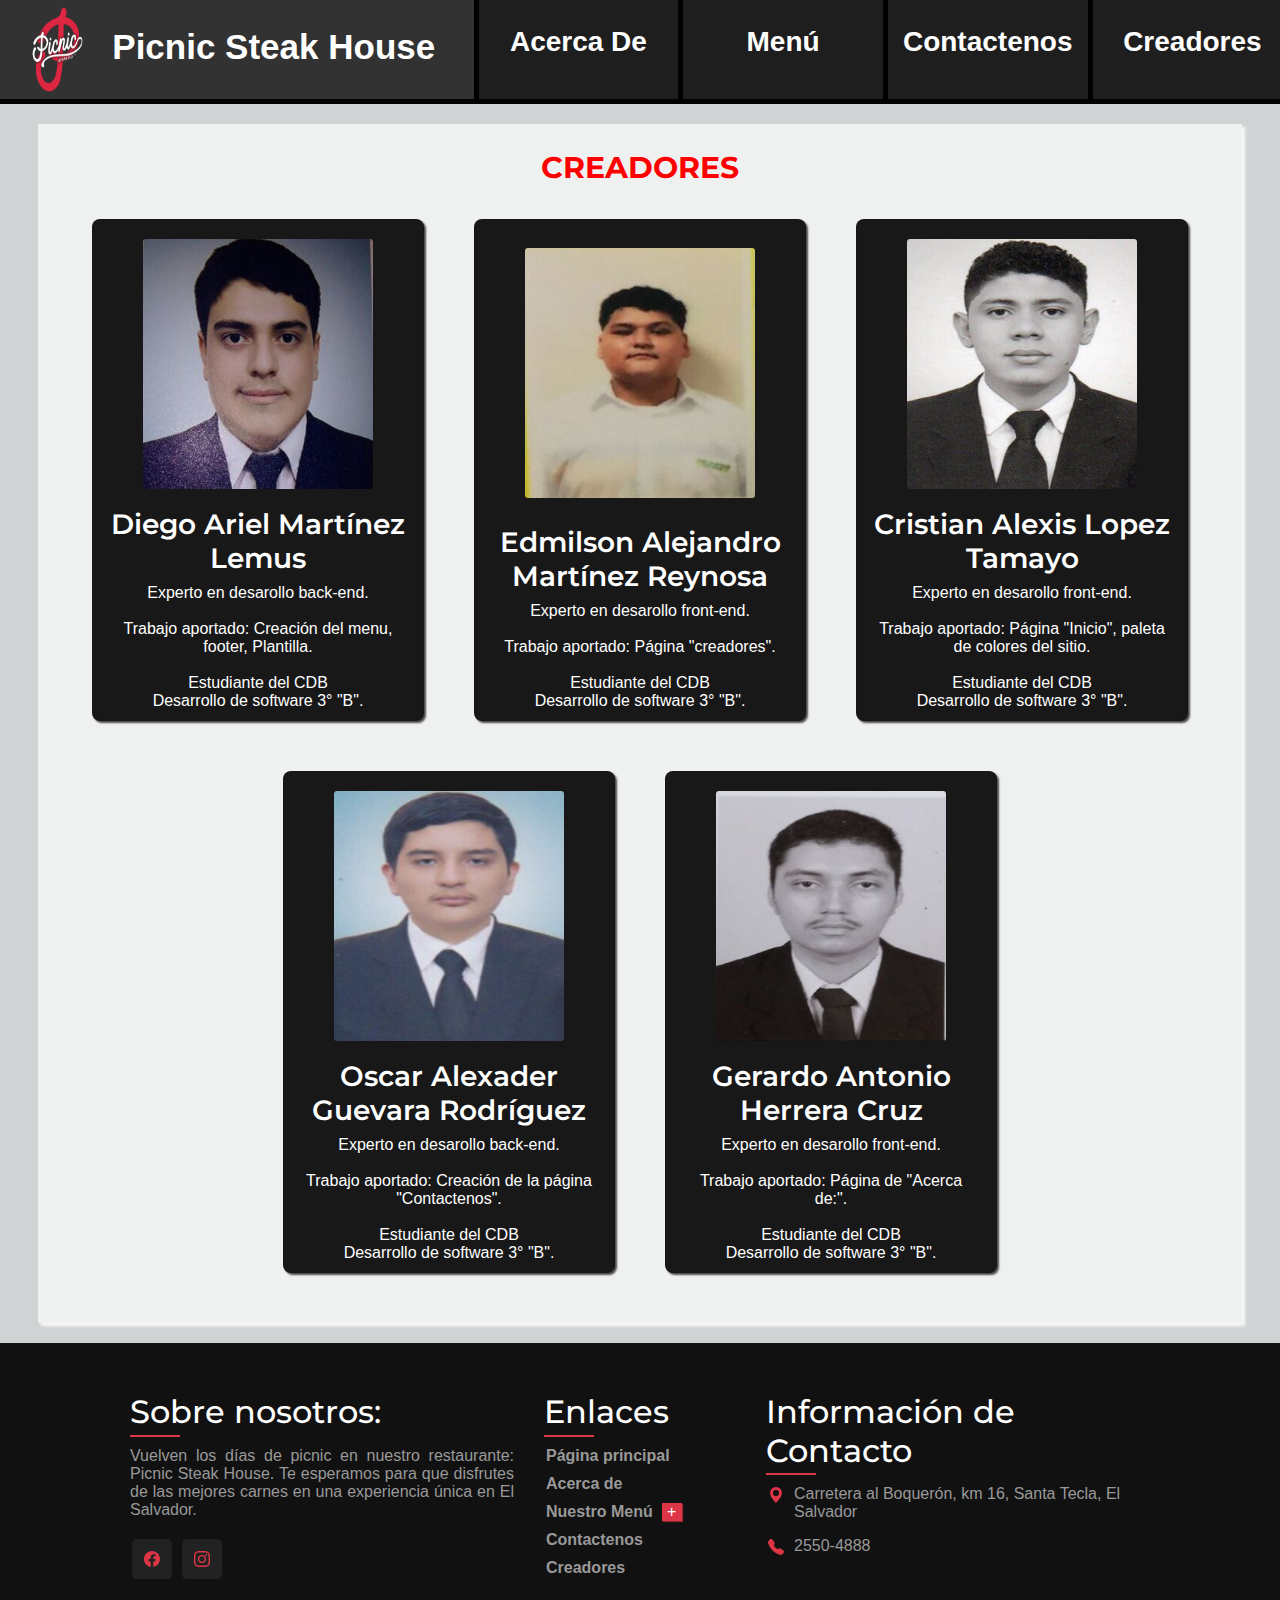
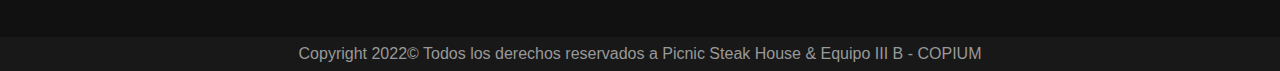
<file: Creadores.html>
<!DOCTYPE html>
<html lang="es">
<head>
    <meta charset="UTF-8">
    <meta http-equiv="X-UA-Compatible" content="IE=edge">
    <meta name="viewport" content="width=device-width, initial-scale=1.0">
    <link rel="stylesheet" href="css/CSS - Plantilla.css" type="text/css" media="all" />
    <link rel="stylesheet" href="css/Creadores.css">
    <link rel="icon" href="img/Logo Icono.ico">
    <title>Picnic Steak House</title>
</head>
<body>
    <nav>
        <table> <tr>
            <td id="Logo"><a href="Index.html"><div class="nav_link"><img src="img/Logo Icono.ico"> <p>Picnic Steak House</p></div></a></td>
            <td><a href="Acerca de.html"><div class="nav_link"><p>Acerca De</p></div></a></td>
            <td id="Menusito"><a href="vistageneral.html"><div class="nav_link"><p>Menú</p></div></a>
                
                <div class="Menu_Nav">
                    <ul>
                        <li><a href="entradas.html">Entradas</a></li>
                        <li><a href="plato fuerte.html">Platos Fuertes</a></li>
                        <li><a href="Bebidas.html">Postres y Bebidas</a></li>
                    </ul>
                </div> </li>
            
            </td>
            <td><a href="Contactenos.html"><div class="nav_link"><p>Contactenos</p></div></a></td>
            <td id="FinalTD"><a href="Creadores.html"><div class="nav_link"><p>Creadores</p></div></a></td>     </tr>
        </table>
    </nav>
    
<section>
    <article id="PrinCuerpo">
        <div class="text-center">
            <h1>CREADORES</h1>
        </div>

        <div class="container1">
            <div class="card">
                <img src="img/Crea Ariel.jpg" class="img1">
                <h4>Diego Ariel Martínez Lemus</h4>
                <p>Experto en desarollo back-end.
                    <br><br>
                   Trabajo aportado: Creación del menu, footer, Plantilla.
                   <br><br>
                   Estudiante del CDB<br>Desarrollo de software  3° "B".
                </p>
            </div>
            <div class="card">
                <img src="img/Crea Edmilson.jpg" class="img1">
                <h4>Edmilson Alejandro Martínez Reynosa</h4>
                <p>Experto en desarollo front-end.
                    <br><br>
                   Trabajo aportado: Página "creadores".
                   <br><br>
                   Estudiante del CDB <br>Desarrollo de software  3° "B".
                </p>
            </div>
            <div class="card">
                <img src="img/Crea Tamayo.jpg" class="img1">
                <h4>Cristian Alexis Lopez Tamayo</h4>
                <p>Experto en desarollo front-end.
                    <br><br>
                   Trabajo aportado: Página "Inicio", paleta de colores del sitio.
                   <br><br>
                   Estudiante del CDB <br>Desarrollo de software  3° "B".
                </p>
            </div>

            <div class="card">
                <img src="img/Crea Oscar.jpg" class="img1">
                <h4>Oscar Alexader Guevara Rodríguez</h4>
                <p>Experto en desarollo back-end.
                    <br><br>
                   Trabajo aportado: Creación de la página "Contactenos".
                   <br><br>
                   Estudiante del CDB <br>Desarrollo de software 3° "B".
                </p>
            </div>
                    <div class="card">
                        <img src="img/Crea Gerardo.jpg" class="img1">
                        <h4>Gerardo Antonio Herrera Cruz</h4>
                        <p>Experto en desarollo front-end.
                            <br><br>
                           Trabajo aportado: Página de "Acerca de:".
                           <br><br>
                           Estudiante del CDB <br>Desarrollo de software  3° "B".
                        </p>
                    </div>
                </div>
        
    </article>
</section>

<script src="https://cdn.jsdelivr.net/npm/bootstrap@5.1.3/dist/js/bootstrap.bundle.min.js" integrity="sha384-ka7Sk0Gln4gmtz2MlQnikT1wXgYsOg+OMhuP+IlRH9sENBO0LRn5q+8nbTov4+1p" crossorigin="anonymous"></script>


<div class="body1">
    <footer>
        <div class="container">
            <div class="sec aboutus">
                    <h2>Sobre nosotros:</h2>
                        <p>Vuelven los días de picnic en nuestro restaurante: Picnic Steak House. 
                        Te esperamos para que disfrutes de las mejores carnes en una experiencia única en El Salvador.</p>                        
                        <ul class="sci">
                        <li><a target="_blank" href="https://www.facebook.com/picnicsteakhouse/" class="Face"><svg xmlns="http://www.w3.org/2000/svg" width="16" height="16" fill="#DC3545" class="bi bi-facebook" viewBox="0 0 16 16" id="FaceICO">
                            <path d="M16 8.049c0-4.446-3.582-8.05-8-8.05C3.58 0-.002 3.603-.002 8.05c0 4.017 2.926 7.347 6.75 7.951v-5.625h-2.03V8.05H6.75V6.275c0-2.017 1.195-3.131 3.022-3.131.876 0 1.791.157 1.791.157v1.98h-1.009c-.993 0-1.303.621-1.303 1.258v1.51h2.218l-.354 2.326H9.25V16c3.824-.604 6.75-3.934 6.75-7.951z"/>
                          </svg>
                        </a></li>
                        <li><a target="_blank" href="https://www.instagram.com/picnicsteakhouse/?hl=es" class="Insta"><svg xmlns="http://www.w3.org/2000/svg" width="16" height="16" fill="#DC3545" class="bi bi-instagram" viewBox="0 0 16 16" id="InstaICO">
                            <path d="M8 0C5.829 0 5.556.01 4.703.048 3.85.088 3.269.222 2.76.42a3.917 3.917 0 0 0-1.417.923A3.927 3.927 0 0 0 .42 2.76C.222 3.268.087 3.85.048 4.7.01 5.555 0 5.827 0 8.001c0 2.172.01 2.444.048 3.297.04.852.174 1.433.372 1.942.205.526.478.972.923 1.417.444.445.89.719 1.416.923.51.198 1.09.333 1.942.372C5.555 15.99 5.827 16 8 16s2.444-.01 3.298-.048c.851-.04 1.434-.174 1.943-.372a3.916 3.916 0 0 0 1.416-.923c.445-.445.718-.891.923-1.417.197-.509.332-1.09.372-1.942C15.99 10.445 16 10.173 16 8s-.01-2.445-.048-3.299c-.04-.851-.175-1.433-.372-1.941a3.926 3.926 0 0 0-.923-1.417A3.911 3.911 0 0 0 13.24.42c-.51-.198-1.092-.333-1.943-.372C10.443.01 10.172 0 7.998 0h.003zm-.717 1.442h.718c2.136 0 2.389.007 3.232.046.78.035 1.204.166 1.486.275.373.145.64.319.92.599.28.28.453.546.598.92.11.281.24.705.275 1.485.039.843.047 1.096.047 3.231s-.008 2.389-.047 3.232c-.035.78-.166 1.203-.275 1.485a2.47 2.47 0 0 1-.599.919c-.28.28-.546.453-.92.598-.28.11-.704.24-1.485.276-.843.038-1.096.047-3.232.047s-2.39-.009-3.233-.047c-.78-.036-1.203-.166-1.485-.276a2.478 2.478 0 0 1-.92-.598 2.48 2.48 0 0 1-.6-.92c-.109-.281-.24-.705-.275-1.485-.038-.843-.046-1.096-.046-3.233 0-2.136.008-2.388.046-3.231.036-.78.166-1.204.276-1.486.145-.373.319-.64.599-.92.28-.28.546-.453.92-.598.282-.11.705-.24 1.485-.276.738-.034 1.024-.044 2.515-.045v.002zm4.988 1.328a.96.96 0 1 0 0 1.92.96.96 0 0 0 0-1.92zm-4.27 1.122a4.109 4.109 0 1 0 0 8.217 4.109 4.109 0 0 0 0-8.217zm0 1.441a2.667 2.667 0 1 1 0 5.334 2.667 2.667 0 0 1 0-5.334z"/>
                          </svg>
                        </a></li>
                    </ul> 
            </div>
            <div class="sec quicklinks ">
                <h2>Enlaces</h2>
                <ul>
        <li><a href="Index.html">Página principal</a></li>
        <li><a href="Acerca de.html">Acerca de</a></li>
        <li><a href="vistageneral.html">Nuestro Menú&nbsp;&nbsp; </a><button type="button" class="subfooter"> &#43;</button>    
        
        <div class="Contenido">
            <ul>
                <li><a href="entradas.html">&nbsp;&nbsp; Entradas</a></li>
                <li><a href="plato fuerte.html">&nbsp;&nbsp; Platos Fuertes</a></li>
                <li><a href="Bebidas.html">&nbsp;&nbsp; Postres y Bebidas</a></li>
            </ul>
        </div> </li>

        <li><a href="Contactenos.html">Contactenos</a></li>
        <li><a href="Creadores.html">Creadores</a></li>
                </ul>
            </div>
            <div class="sec contact">
                <h2>Información de Contacto</h2>
                <ul class="info">
                    <li>
                        <span class="icon"><svg xmlns="http://www.w3.org/2000/svg" width="16" height="16" fill="#DC3545" class="bi bi-geo-alt-fill" viewBox="0 0 16 16">
                            <path d="M8 16s6-5.686 6-10A6 6 0 0 0 2 6c0 4.314 6 10 6 10zm0-7a3 3 0 1 1 0-6 3 3 0 0 1 0 6z"/>
                          </svg></span>
                        <span>Carretera al Boquerón, km 16, Santa Tecla, El Salvador</span>
                    </li>
                    <li>
                        <span class="icon"><svg xmlns="http://www.w3.org/2000/svg" width="16" height="16" fill="#DC3545" class="bi bi-telephone-fill" viewBox="0 0 16 16">
                            <path fill-rule="evenodd" d="M1.885.511a1.745 1.745 0 0 1 2.61.163L6.29 2.98c.329.423.445.974.315 1.494l-.547 2.19a.678.678 0 0 0 .178.643l2.457 2.457a.678.678 0 0 0 .644.178l2.189-.547a1.745 1.745 0 0 1 1.494.315l2.306 1.794c.829.645.905 1.87.163 2.611l-1.034 1.034c-.74.74-1.846 1.065-2.877.702a18.634 18.634 0 0 1-7.01-4.42 18.634 18.634 0 0 1-4.42-7.009c-.362-1.03-.037-2.137.703-2.877L1.885.511z"/>
                          </svg></span>
                        <span>2550-4888</span>
                    </li>
                    
                </ul>
            </div>
        </div>
    </footer>
    <div class="Copyright">
        <p>Copyright 2022© Todos los derechos reservados a Picnic Steak House & Equipo III B - COPIUM  </p>
    </div>
 </div>



</body>
<script src="js/JS_Plantilla.js"></script>
</html>
</a>
</file>
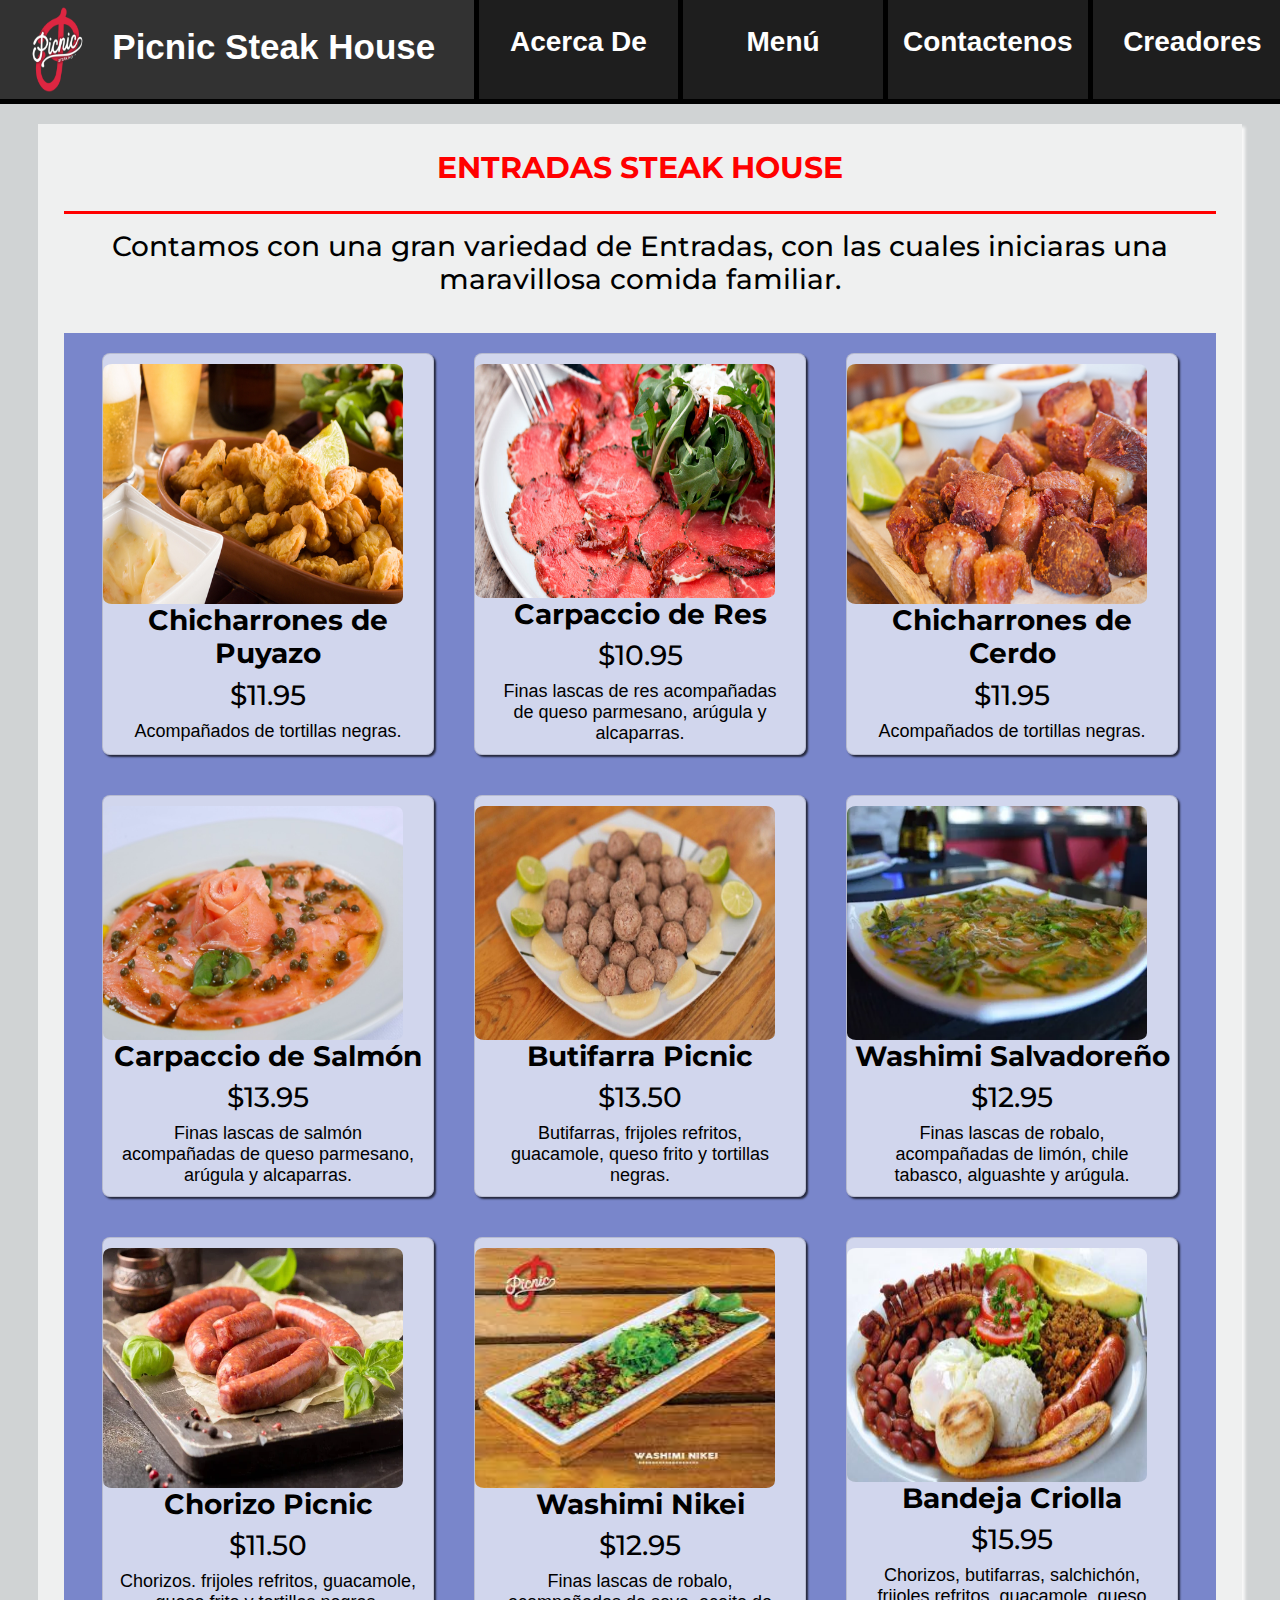
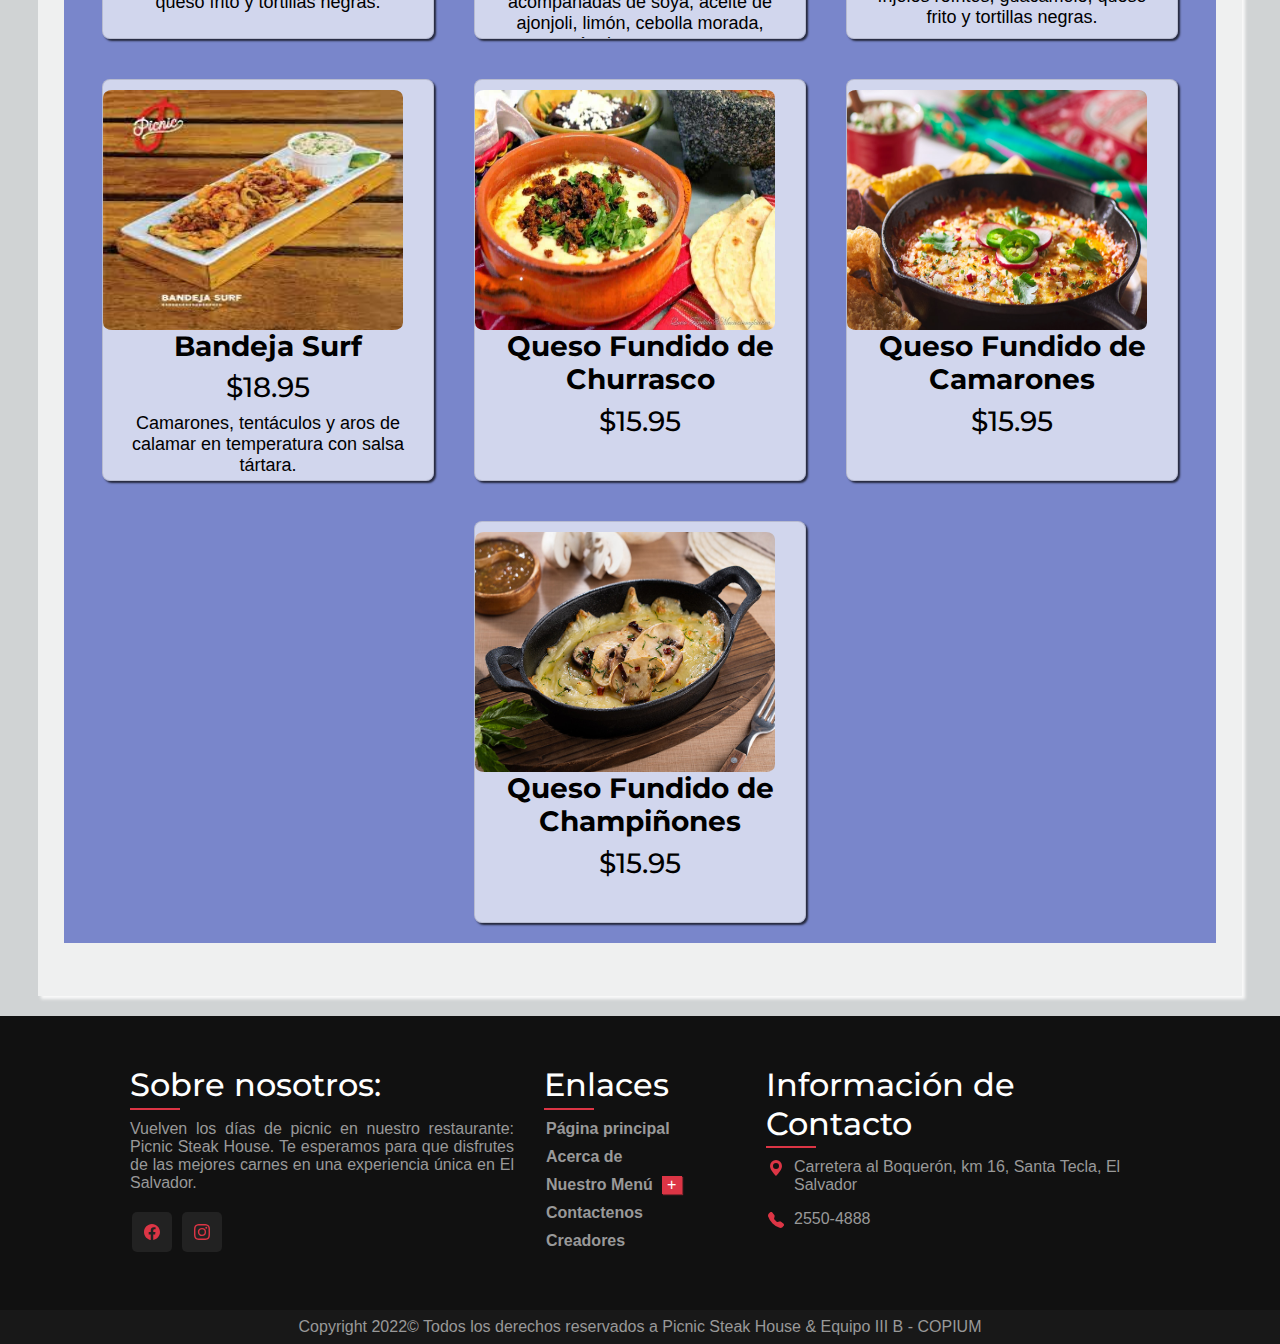
<file: entradas.html>
<!DOCTYPE html>
<html lang="en">
<head>
    <meta charset="UTF-8"> 
    <meta http-equiv="X-UA-Compatible" content="IE=edge">
    <meta name="viewport" content="width=device-width, initial-scale=1.0">
    <title>Picnic Steak House</title>
    <link rel="stylesheet" href="css/entradas_style.css" type="text/css" media="all">
    <link rel="stylesheet" href="css/CSS - Plantilla.css" type="text/css" media="all" />
    <link rel="stylesheet" href="css/bootstrap.css" type="text/css" media="all">
    <script src="https://cdn.jsdelivr.net/npm/bootstrap@5.1.3/dist/js/bootstrap.bundle.min.js" integrity="sha384-ka7Sk0Gln4gmtz2MlQnikT1wXgYsOg+OMhuP+IlRH9sENBO0LRn5q+8nbTov4+1p" crossorigin="anonymous"></script>
    <link rel="icon" href="img/Logo Icono.ico">
    <link rel="preconnect" href="https://fonts.googleapis.com">
<link rel="preconnect" href="https://fonts.gstatic.com" crossorigin>
<link href="https://fonts.googleapis.com/css2?family=Macondo&display=swap" rel="stylesheet">
</head>
<body>

    <nav>
        <table> <tr>
            <td id="Logo"><a href="Index.html"><div class="nav_link"><img src="img/Logo Icono.ico"> <p>Picnic Steak House</p></div></a></td>
            <td><a href="Acerca de.html"><div class="nav_link"><p>Acerca De</p></div></a></td>
            <td id="Menusito"><a href="vistageneral.html"><div class="nav_link"><p>Menú</p></div></a>
                
                <div class="Menu_Nav">
                    <ul>
                        <li><a href="entradas.html">Entradas</a></li>
                        <li><a href="plato fuerte.html">Platos Fuertes</a></li>
                        <li><a href="Bebidas.html">Postres y Bebidas</a></li>
                    </ul>
                </div> </li>
            
            </td>
            <td><a href="Contactenos.html"><div class="nav_link"><p>Contactenos</p></div></a></td>
            <td id="FinalTD"><a href="Creadores.html"><div class="nav_link"><p>Creadores</p></div></a></td>     </tr>
        </table>
    </nav>


    <section>
        <article id="PrinCuerpo">

    <h1> ENTRADAS STEAK HOUSE</h1>

    <h3>Contamos con una gran variedad de Entradas, con las cuales iniciaras una maravillosa comida familiar.</h3>
    <br>
    <div class="container1">
        <div class="card">
            <img src="img/chicharrones puyazo.jpg" class="img1">
            <h3 class="sub">Chicharrones de Puyazo</h3>
            <h3> $11.95</h3>
            <p>Acompañados de tortillas negras.
            </p>
        </div>
        <div class="card">
            <img src="img/carpaccio res.jpg" class="img1">
            <h3 class="sub">Carpaccio de Res</h3>
            <h3> $10.95</h3>
            <p>Finas lascas de res acompañadas de queso parmesano, arúgula y alcaparras.
            </p>
        </div>
        <div class="card">
            <img src="img/chicharrones de cerdo.jpg" class="img1">
            <h3 class="sub">Chicharrones de Cerdo</h3>
            <h3> $11.95</h3>
            <p>Acompañados de tortillas negras.
            </p>
        </div>
        <div class="card">
            <img src="img/Carpaccio-de-salmon.jpg" class="img1">
            <h3 class="sub">Carpaccio de Salmón</h3>
            <h3> $13.95</h3>
            <p>Finas lascas de salmón acompañadas de queso parmesano, arúgula y alcaparras.
            </p>
        </div>
        <div class="card">
            <img src="img/butifarra.jpg" class="img1">
            <h3 class="sub">Butifarra Picnic</h3>
            <h3> $13.50</h3>
            <p>Butifarras, frijoles refritos, guacamole, queso frito y tortillas negras.
            </p>
        </div>
        <div class="card">
            <img src="img/washimi salva.webp" class="img1">
            <h3 class="sub">Washimi Salvadoreño</h3>
            <h3> $12.95</h3>
            <p>Finas lascas de robalo, acompañadas de limón, chile tabasco, alguashte y arúgula.
            </p>
        </div>
        <div class="card">
            <img src="img/chorizo picnic.jpg" class="img1">
            <h3 class="sub">Chorizo Picnic</h3>
            <h3> $11.50</h3>
            <p>Chorizos. frijoles refritos, guacamole, queso frito y tortillas negras.
            </p>
        </div>
        <div class="card">
            <img src="img/washimi nikei.jpg" class="img1">
            <h3 class="sub">Washimi Nikei</h3>
            <h3> $12.95</h3>
            <p>Finas lascas de robalo, acompañadas de soya, aceite de ajonjoli, limón, cebolla morada, arúgula y aguacate.
            </p>
        </div>
        <div class="card">
            <img src="img/bandeja criolla.jpg" class="img1">
            <h3 class="sub">Bandeja Criolla</h3>
            <h3> $15.95</h3>
            <p>Chorizos, butifarras, salchichón, frijoles refritos, guacamole, queso frito y tortillas negras.
            </p>
        </div>
        <div class="card">
            <img src="img/bandeja surf.jpg" class="img1">
            <h3 class="sub">Bandeja Surf</h3>
            <h3> $18.95</h3>
            <p>Camarones, tentáculos y aros de calamar en temperatura con salsa tártara.
            </p>
        </div>
        <div class="card">
            <img src="img/Queso-Fundido-con-churrasco.jpg" class="img1">
            <h3 class="sub">Queso Fundido de Churrasco</h3>
            <h3> $15.95</h3>
        </div>
        <div class="card">
            <img src="img/queso-camarones.jpg" class="img1">
            <h3 class="sub">Queso Fundido de Camarones</h3>
            <h3> $15.95</h3>
        </div>
        <div class="card">
            <img src="img/queso-champi.jpg" class="img1">
            <h3 class="sub">Queso Fundido de Champiñones</h3>
            <h3> $15.95</h3>
        </div>
    </div>
    <br>

    </article>
    </section>
    
    <div class="body1">
        <footer>
            <div class="container">
                <div class="sec aboutus">
                        <h2>Sobre nosotros:</h2>
                            <p>Vuelven los días de picnic en nuestro restaurante: Picnic Steak House. 
                            Te esperamos para que disfrutes de las mejores carnes en una experiencia única en El Salvador.</p>                        
                            <ul class="sci">
                            <li><a target="_blank" href="https://www.facebook.com/picnicsteakhouse/" class="Face"><svg xmlns="http://www.w3.org/2000/svg" width="16" height="16" fill="#DC3545" class="bi bi-facebook" viewBox="0 0 16 16" id="FaceICO">
                                <path d="M16 8.049c0-4.446-3.582-8.05-8-8.05C3.58 0-.002 3.603-.002 8.05c0 4.017 2.926 7.347 6.75 7.951v-5.625h-2.03V8.05H6.75V6.275c0-2.017 1.195-3.131 3.022-3.131.876 0 1.791.157 1.791.157v1.98h-1.009c-.993 0-1.303.621-1.303 1.258v1.51h2.218l-.354 2.326H9.25V16c3.824-.604 6.75-3.934 6.75-7.951z"/>
                              </svg>
                            </a></li>
                            <li><a target="_blank" href="https://www.instagram.com/picnicsteakhouse/?hl=es" class="Insta"><svg xmlns="http://www.w3.org/2000/svg" width="16" height="16" fill="#DC3545" class="bi bi-instagram" viewBox="0 0 16 16" id="InstaICO">
                                <path d="M8 0C5.829 0 5.556.01 4.703.048 3.85.088 3.269.222 2.76.42a3.917 3.917 0 0 0-1.417.923A3.927 3.927 0 0 0 .42 2.76C.222 3.268.087 3.85.048 4.7.01 5.555 0 5.827 0 8.001c0 2.172.01 2.444.048 3.297.04.852.174 1.433.372 1.942.205.526.478.972.923 1.417.444.445.89.719 1.416.923.51.198 1.09.333 1.942.372C5.555 15.99 5.827 16 8 16s2.444-.01 3.298-.048c.851-.04 1.434-.174 1.943-.372a3.916 3.916 0 0 0 1.416-.923c.445-.445.718-.891.923-1.417.197-.509.332-1.09.372-1.942C15.99 10.445 16 10.173 16 8s-.01-2.445-.048-3.299c-.04-.851-.175-1.433-.372-1.941a3.926 3.926 0 0 0-.923-1.417A3.911 3.911 0 0 0 13.24.42c-.51-.198-1.092-.333-1.943-.372C10.443.01 10.172 0 7.998 0h.003zm-.717 1.442h.718c2.136 0 2.389.007 3.232.046.78.035 1.204.166 1.486.275.373.145.64.319.92.599.28.28.453.546.598.92.11.281.24.705.275 1.485.039.843.047 1.096.047 3.231s-.008 2.389-.047 3.232c-.035.78-.166 1.203-.275 1.485a2.47 2.47 0 0 1-.599.919c-.28.28-.546.453-.92.598-.28.11-.704.24-1.485.276-.843.038-1.096.047-3.232.047s-2.39-.009-3.233-.047c-.78-.036-1.203-.166-1.485-.276a2.478 2.478 0 0 1-.92-.598 2.48 2.48 0 0 1-.6-.92c-.109-.281-.24-.705-.275-1.485-.038-.843-.046-1.096-.046-3.233 0-2.136.008-2.388.046-3.231.036-.78.166-1.204.276-1.486.145-.373.319-.64.599-.92.28-.28.546-.453.92-.598.282-.11.705-.24 1.485-.276.738-.034 1.024-.044 2.515-.045v.002zm4.988 1.328a.96.96 0 1 0 0 1.92.96.96 0 0 0 0-1.92zm-4.27 1.122a4.109 4.109 0 1 0 0 8.217 4.109 4.109 0 0 0 0-8.217zm0 1.441a2.667 2.667 0 1 1 0 5.334 2.667 2.667 0 0 1 0-5.334z"/>
                              </svg>
                            </a></li>
                        </ul> 
                </div>
                <div class="sec quicklinks ">
                    <h2>Enlaces</h2>
                    <ul>
            <li><a href="Index.html">Página principal</a></li>
            <li><a href="Acerca de.html">Acerca de</a></li>
            <li><a href="vistageneral.html">Nuestro Menú&nbsp;&nbsp; </a><button type="button" class="subfooter"> &#43;</button>    
            
            <div class="Contenido">
                <ul>
                    <li><a href="entradas.html">&nbsp;&nbsp; Entradas</a></li>
                    <li><a href="plato fuerte.html">&nbsp;&nbsp; Platos Fuertes</a></li>
                    <li><a href="Bebidas.html">&nbsp;&nbsp; Postres y Bebidas</a></li>
                </ul>
            </div> </li>
    
            <li><a href="Contactenos.html">Contactenos</a></li>
            <li><a href="Creadores.html">Creadores</a></li>
                    </ul>
                </div>
                <div class="sec contact">
                    <h2>Información de Contacto</h2>
                    <ul class="info">
                        <li>
                            <span class="icon"><svg xmlns="http://www.w3.org/2000/svg" width="16" height="16" fill="#DC3545" class="bi bi-geo-alt-fill" viewBox="0 0 16 16">
                                <path d="M8 16s6-5.686 6-10A6 6 0 0 0 2 6c0 4.314 6 10 6 10zm0-7a3 3 0 1 1 0-6 3 3 0 0 1 0 6z"/>
                              </svg></span>
                            <span>Carretera al Boquerón, km 16, Santa Tecla, El Salvador</span>
                        </li>
                        <li>
                            <span class="icon"><svg xmlns="http://www.w3.org/2000/svg" width="16" height="16" fill="#DC3545" class="bi bi-telephone-fill" viewBox="0 0 16 16">
                                <path fill-rule="evenodd" d="M1.885.511a1.745 1.745 0 0 1 2.61.163L6.29 2.98c.329.423.445.974.315 1.494l-.547 2.19a.678.678 0 0 0 .178.643l2.457 2.457a.678.678 0 0 0 .644.178l2.189-.547a1.745 1.745 0 0 1 1.494.315l2.306 1.794c.829.645.905 1.87.163 2.611l-1.034 1.034c-.74.74-1.846 1.065-2.877.702a18.634 18.634 0 0 1-7.01-4.42 18.634 18.634 0 0 1-4.42-7.009c-.362-1.03-.037-2.137.703-2.877L1.885.511z"/>
                              </svg></span>
                            <span>2550-4888</span>
                        </li>
                        
                    </ul>
                </div>
            </div>
        </footer>
        <div class="Copyright">
            <p>Copyright 2022© Todos los derechos reservados a Picnic Steak House & Equipo III B - COPIUM  </p>
        </div>
     </div>
    
    
    
    </body>
    <script src="js/JS_Plantilla.js"></script>
</html>
</file>
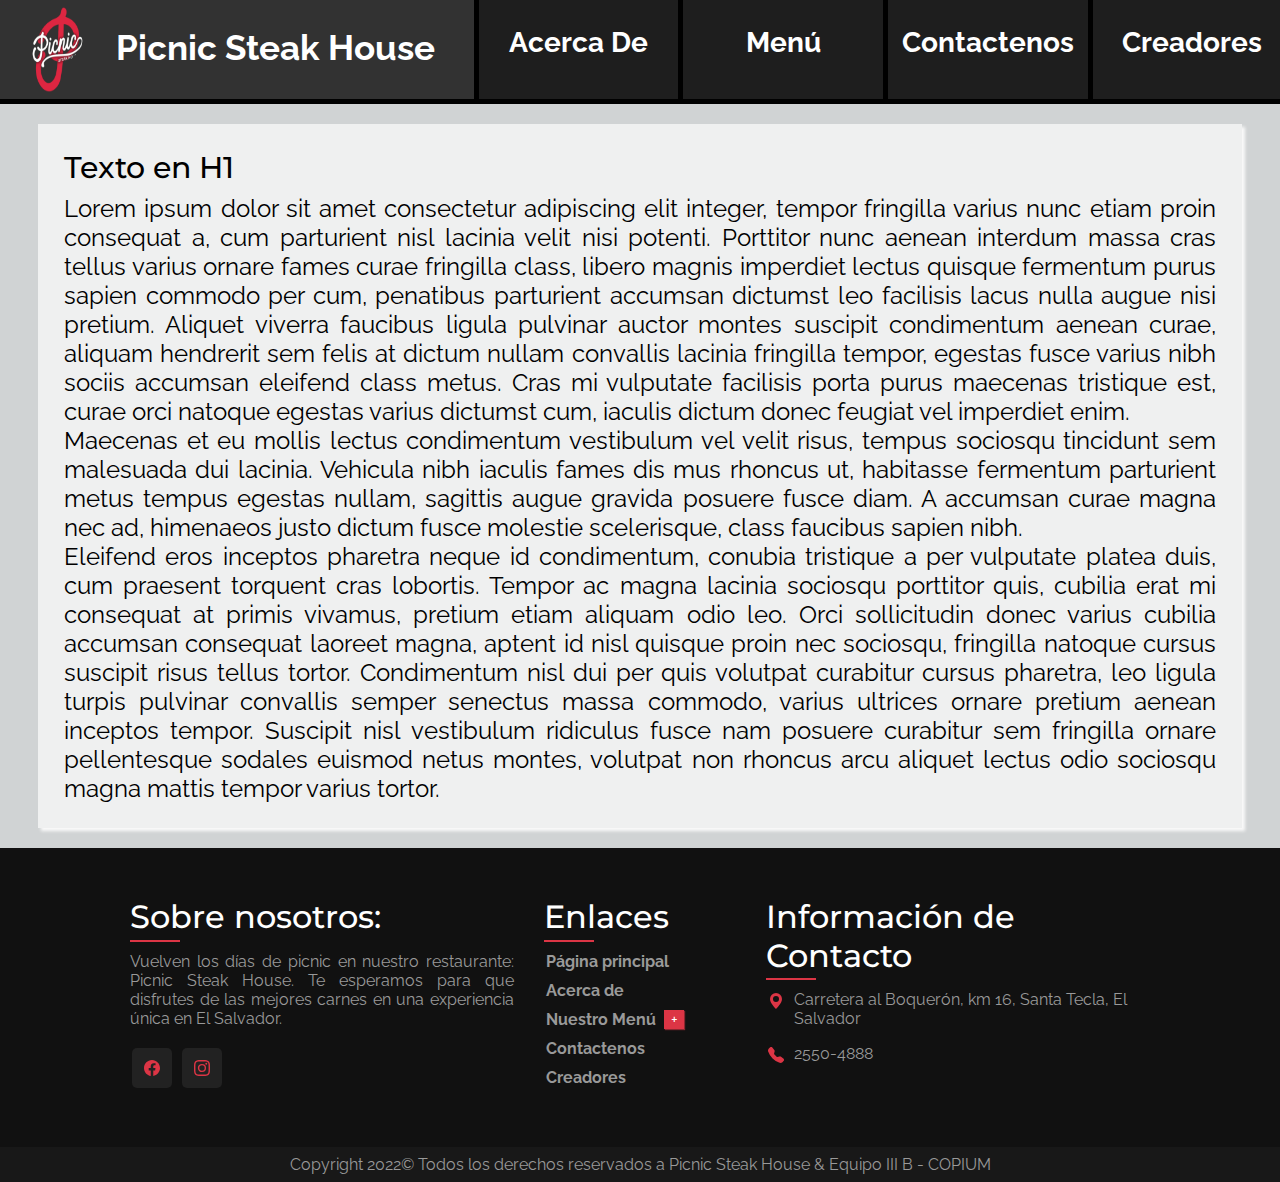
<file: HTML - Plantilla.html>
<!DOCTYPE html>
<html lang="es">
<head>
    <meta charset="UTF-8">
    <meta http-equiv="X-UA-Compatible" content="IE=edge">
    <meta name="viewport" content="width=device-width, initial-scale=1.0">
    <link rel="stylesheet" href="css/CSS - Plantilla.css" type="text/css" media="all" />
    <link rel="stylesheet" href="css/bootstrap.css" type="text/css" media="all">
    <script src="https://cdn.jsdelivr.net/npm/bootstrap@5.1.3/dist/js/bootstrap.bundle.min.js" integrity="sha384-ka7Sk0Gln4gmtz2MlQnikT1wXgYsOg+OMhuP+IlRH9sENBO0LRn5q+8nbTov4+1p" crossorigin="anonymous"></script>
    <link rel="icon" href="img/Logo Icono.ico">

    <link rel="preconnect" href="https://fonts.googleapis.com">
    <link rel="preconnect" href="https://fonts.gstatic.com" crossorigin>
    <link href="https://fonts.googleapis.com/css2?family=Raleway&display=swap" rel="stylesheet">

    <title>Picnic Steak House</title>
</head>
<body> 
    <nav>
        <table> <tr>
            <td id="Logo"><a href="Index.html"><div class="nav_link"><img src="img/Logo Icono.ico"> <p>Picnic Steak House</p></div></a></td>
            <td><a href="Acerca de.html"><div class="nav_link"><p>Acerca De</p></div></a></td>
            <td id="Menusito"><a href="vistageneral.html"><div class="nav_link"><p>Menú</p></div></a>
                
                <div class="Menu_Nav">
                    <ul>
                        <li><a href="entradas.html">Entradas</a></li>
                        <li><a href="plato fuerte.html">Platos Fuertes</a></li>
                        <li><a href="Bebidas.html">Postres y Bebidas</a></li>
                    </ul>
                </div> </li>
            
            </td>
            <td><a href="Contactenos.html"><div class="nav_link"><p>Contactenos</p></div></a></td>
            <td id="FinalTD"><a href="Creadores.html"><div class="nav_link"><p>Creadores</p></div></a></td>     </tr>
        </table>
    </nav>

<section>
    <article id="PrinCuerpo">
        <h1> Texto en H1 </h1>
        Lorem ipsum dolor sit amet consectetur adipiscing elit integer, tempor fringilla varius nunc etiam proin consequat a, cum parturient nisl lacinia velit nisi potenti. Porttitor nunc aenean interdum massa cras tellus varius ornare fames curae fringilla class, libero magnis imperdiet lectus quisque fermentum purus sapien commodo per cum, penatibus parturient accumsan dictumst leo facilisis lacus nulla augue nisi pretium. Aliquet viverra faucibus ligula pulvinar auctor montes suscipit condimentum aenean curae, aliquam hendrerit sem felis at dictum nullam convallis lacinia fringilla tempor, egestas fusce varius nibh sociis accumsan eleifend class metus. Cras mi vulputate facilisis porta purus maecenas tristique est, curae orci natoque egestas varius dictumst cum, iaculis dictum donec feugiat vel imperdiet enim.
        <br>
        Maecenas et eu mollis lectus condimentum vestibulum vel velit risus, tempus sociosqu tincidunt sem malesuada dui lacinia. Vehicula nibh iaculis fames dis mus rhoncus ut, habitasse fermentum parturient metus tempus egestas nullam, sagittis augue gravida posuere fusce diam. A accumsan curae magna nec ad, himenaeos justo dictum fusce molestie scelerisque, class faucibus sapien nibh.
        <br>
        Eleifend eros inceptos pharetra neque id condimentum, conubia tristique a per vulputate platea duis, cum praesent torquent cras lobortis. Tempor ac magna lacinia sociosqu porttitor quis, cubilia erat mi consequat at primis vivamus, pretium etiam aliquam odio leo. Orci sollicitudin donec varius cubilia accumsan consequat laoreet magna, aptent id nisl quisque proin nec sociosqu, fringilla natoque cursus suscipit risus tellus tortor. Condimentum nisl dui per quis volutpat curabitur cursus pharetra, leo ligula turpis pulvinar convallis semper senectus massa commodo, varius ultrices ornare pretium aenean inceptos tempor. Suscipit nisl vestibulum ridiculus fusce nam posuere curabitur sem fringilla ornare pellentesque sodales euismod netus montes, volutpat non rhoncus arcu aliquet lectus odio sociosqu magna mattis tempor varius tortor.

    </article>
</section>



<div class="body1">
    <footer>
        <div class="container">
            <div class="sec aboutus">
                    <h2>Sobre nosotros:</h2>
                        <p>Vuelven los días de picnic en nuestro restaurante: Picnic Steak House. 
                        Te esperamos para que disfrutes de las mejores carnes en una experiencia única en El Salvador.</p>                        
                        <ul class="sci">
                        <li><a target="_blank" href="https://www.facebook.com/picnicsteakhouse/" class="Face"><svg xmlns="http://www.w3.org/2000/svg" width="16" height="16" fill="#DC3545" class="bi bi-facebook" viewBox="0 0 16 16" id="FaceICO">
                            <path d="M16 8.049c0-4.446-3.582-8.05-8-8.05C3.58 0-.002 3.603-.002 8.05c0 4.017 2.926 7.347 6.75 7.951v-5.625h-2.03V8.05H6.75V6.275c0-2.017 1.195-3.131 3.022-3.131.876 0 1.791.157 1.791.157v1.98h-1.009c-.993 0-1.303.621-1.303 1.258v1.51h2.218l-.354 2.326H9.25V16c3.824-.604 6.75-3.934 6.75-7.951z"/>
                          </svg>
                        </a></li>
                        <li><a target="_blank" href="https://www.instagram.com/picnicsteakhouse/?hl=es" class="Insta"><svg xmlns="http://www.w3.org/2000/svg" width="16" height="16" fill="#DC3545" class="bi bi-instagram" viewBox="0 0 16 16" id="InstaICO">
                            <path d="M8 0C5.829 0 5.556.01 4.703.048 3.85.088 3.269.222 2.76.42a3.917 3.917 0 0 0-1.417.923A3.927 3.927 0 0 0 .42 2.76C.222 3.268.087 3.85.048 4.7.01 5.555 0 5.827 0 8.001c0 2.172.01 2.444.048 3.297.04.852.174 1.433.372 1.942.205.526.478.972.923 1.417.444.445.89.719 1.416.923.51.198 1.09.333 1.942.372C5.555 15.99 5.827 16 8 16s2.444-.01 3.298-.048c.851-.04 1.434-.174 1.943-.372a3.916 3.916 0 0 0 1.416-.923c.445-.445.718-.891.923-1.417.197-.509.332-1.09.372-1.942C15.99 10.445 16 10.173 16 8s-.01-2.445-.048-3.299c-.04-.851-.175-1.433-.372-1.941a3.926 3.926 0 0 0-.923-1.417A3.911 3.911 0 0 0 13.24.42c-.51-.198-1.092-.333-1.943-.372C10.443.01 10.172 0 7.998 0h.003zm-.717 1.442h.718c2.136 0 2.389.007 3.232.046.78.035 1.204.166 1.486.275.373.145.64.319.92.599.28.28.453.546.598.92.11.281.24.705.275 1.485.039.843.047 1.096.047 3.231s-.008 2.389-.047 3.232c-.035.78-.166 1.203-.275 1.485a2.47 2.47 0 0 1-.599.919c-.28.28-.546.453-.92.598-.28.11-.704.24-1.485.276-.843.038-1.096.047-3.232.047s-2.39-.009-3.233-.047c-.78-.036-1.203-.166-1.485-.276a2.478 2.478 0 0 1-.92-.598 2.48 2.48 0 0 1-.6-.92c-.109-.281-.24-.705-.275-1.485-.038-.843-.046-1.096-.046-3.233 0-2.136.008-2.388.046-3.231.036-.78.166-1.204.276-1.486.145-.373.319-.64.599-.92.28-.28.546-.453.92-.598.282-.11.705-.24 1.485-.276.738-.034 1.024-.044 2.515-.045v.002zm4.988 1.328a.96.96 0 1 0 0 1.92.96.96 0 0 0 0-1.92zm-4.27 1.122a4.109 4.109 0 1 0 0 8.217 4.109 4.109 0 0 0 0-8.217zm0 1.441a2.667 2.667 0 1 1 0 5.334 2.667 2.667 0 0 1 0-5.334z"/>
                          </svg>
                        </a></li>
                    </ul> 
            </div>
            <div class="sec quicklinks ">
                <h2>Enlaces</h2>
                <ul>
        <li><a href="Index.html">Página principal</a></li>
        <li><a href="Acerca de.html">Acerca de</a></li>
        <li><a href="vistageneral.html">Nuestro Menú&nbsp;&nbsp; </a><button type="button" class="subfooter"> &#43;</button>    
        
        <div class="Contenido">
            <ul>
                <li><a href="entradas.html">&nbsp;&nbsp; Entradas</a></li>
                <li><a href="plato fuerte.html">&nbsp;&nbsp; Platos Fuertes</a></li>
                <li><a href="Bebidas.html">&nbsp;&nbsp; Postres y Bebidas</a></li>
            </ul>
        </div> </li>

        <li><a href="Contactenos.html">Contactenos</a></li>
        <li><a href="Creadores.html">Creadores</a></li>
                </ul>
            </div>
            <div class="sec contact">
                <h2>Información de Contacto</h2>
                <ul class="info">
                    <li>
                        <span class="icon"><svg xmlns="http://www.w3.org/2000/svg" width="16" height="16" fill="#DC3545" class="bi bi-geo-alt-fill" viewBox="0 0 16 16">
                            <path d="M8 16s6-5.686 6-10A6 6 0 0 0 2 6c0 4.314 6 10 6 10zm0-7a3 3 0 1 1 0-6 3 3 0 0 1 0 6z"/>
                          </svg></span>
                        <span>Carretera al Boquerón, km 16, Santa Tecla, El Salvador</span>
                    </li>
                    <li>
                        <span class="icon"><svg xmlns="http://www.w3.org/2000/svg" width="16" height="16" fill="#DC3545" class="bi bi-telephone-fill" viewBox="0 0 16 16">
                            <path fill-rule="evenodd" d="M1.885.511a1.745 1.745 0 0 1 2.61.163L6.29 2.98c.329.423.445.974.315 1.494l-.547 2.19a.678.678 0 0 0 .178.643l2.457 2.457a.678.678 0 0 0 .644.178l2.189-.547a1.745 1.745 0 0 1 1.494.315l2.306 1.794c.829.645.905 1.87.163 2.611l-1.034 1.034c-.74.74-1.846 1.065-2.877.702a18.634 18.634 0 0 1-7.01-4.42 18.634 18.634 0 0 1-4.42-7.009c-.362-1.03-.037-2.137.703-2.877L1.885.511z"/>
                          </svg></span>
                        <span>2550-4888</span>
                    </li>
                    
                </ul>
            </div>
        </div>
    </footer>
    <div class="Copyright">
        <p>Copyright 2022© Todos los derechos reservados a Picnic Steak House & Equipo III B - COPIUM  </p>
    </div>
 </div>



</body>
<script src="js/JS_Plantilla.js"></script>
</html>
</file>
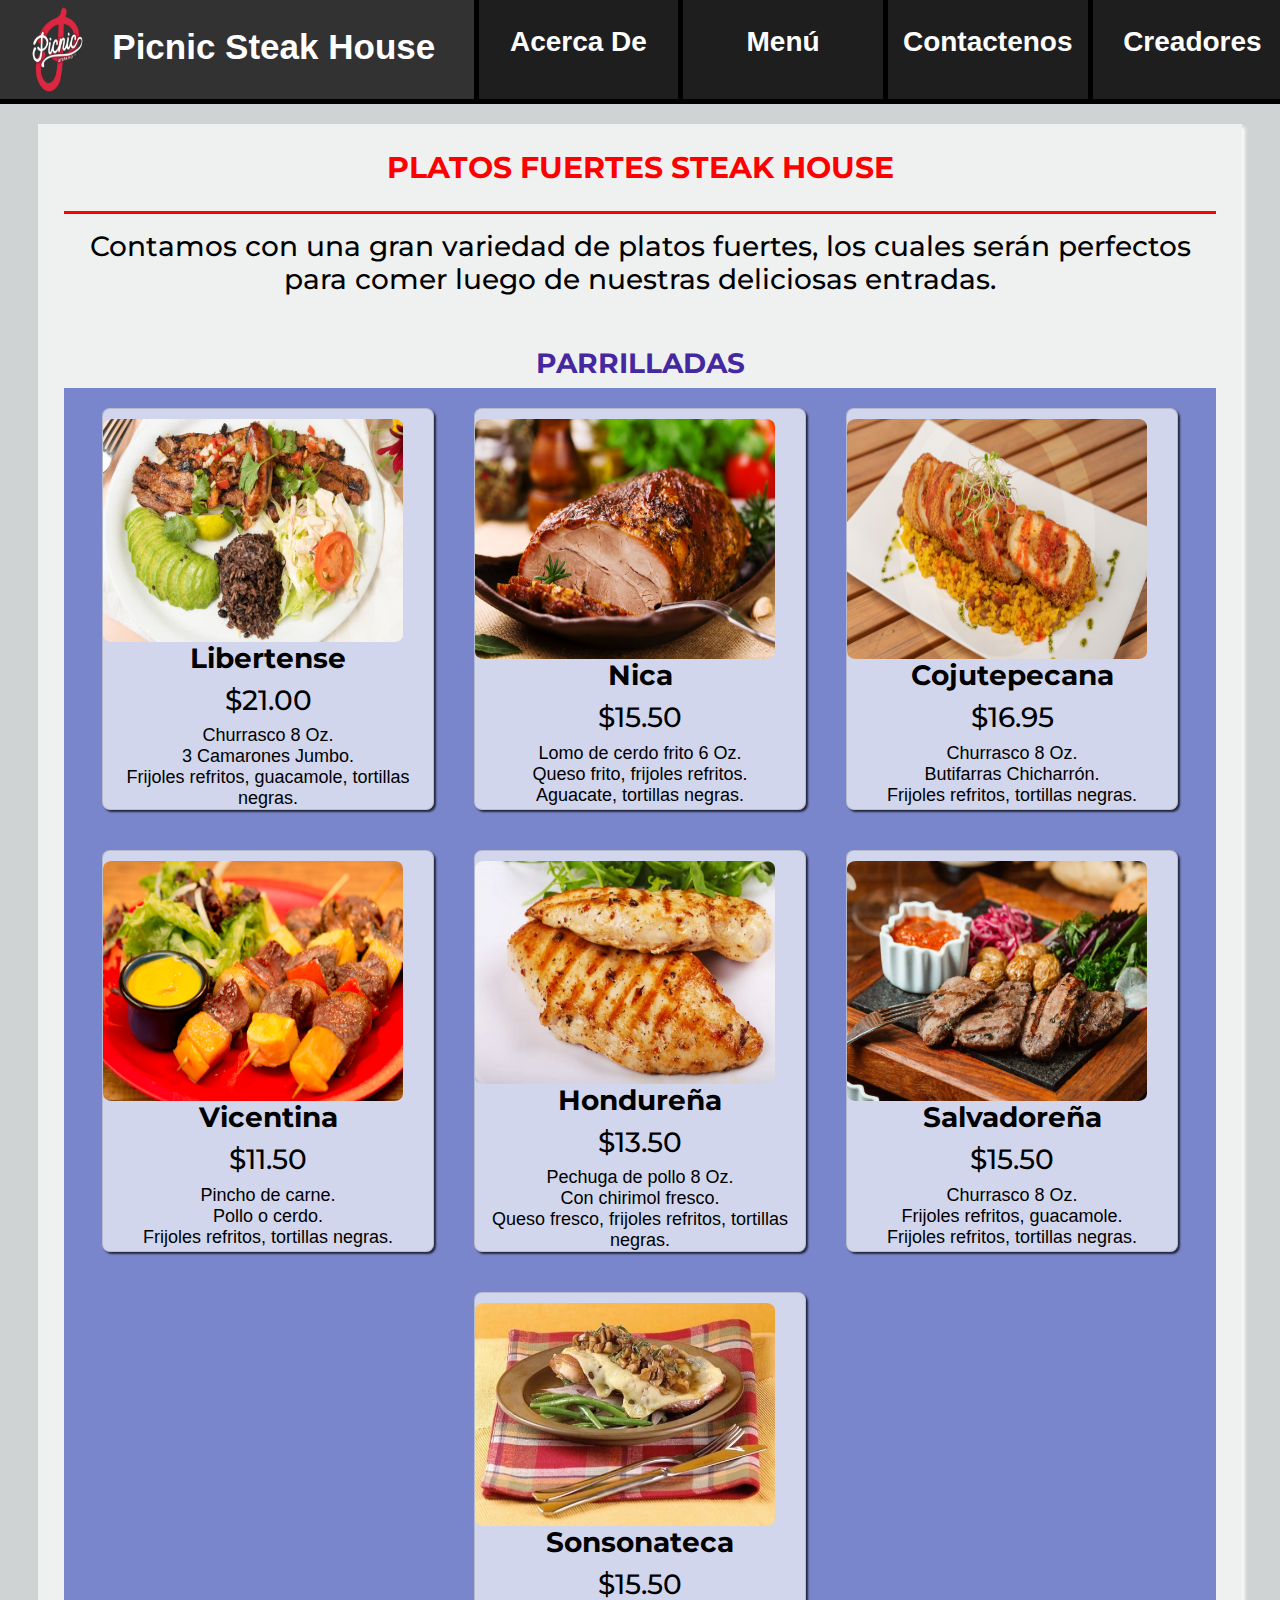
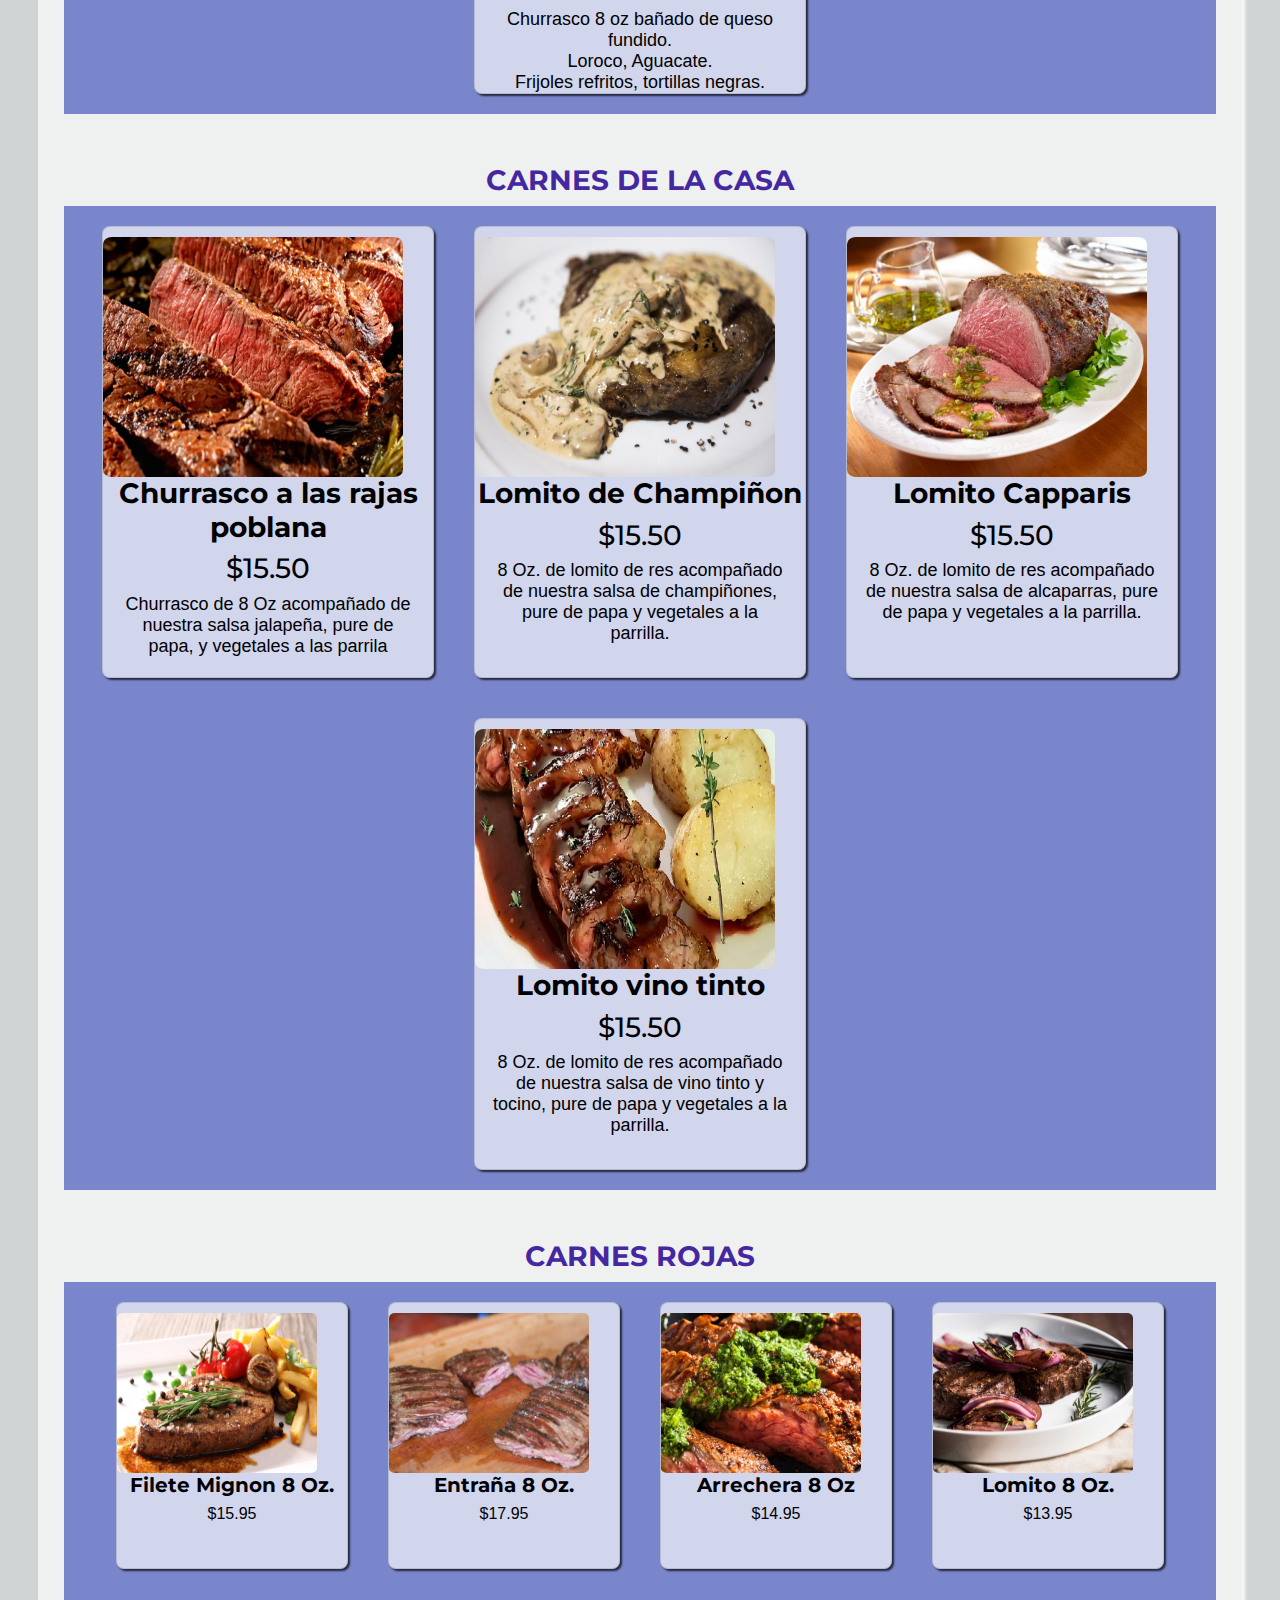
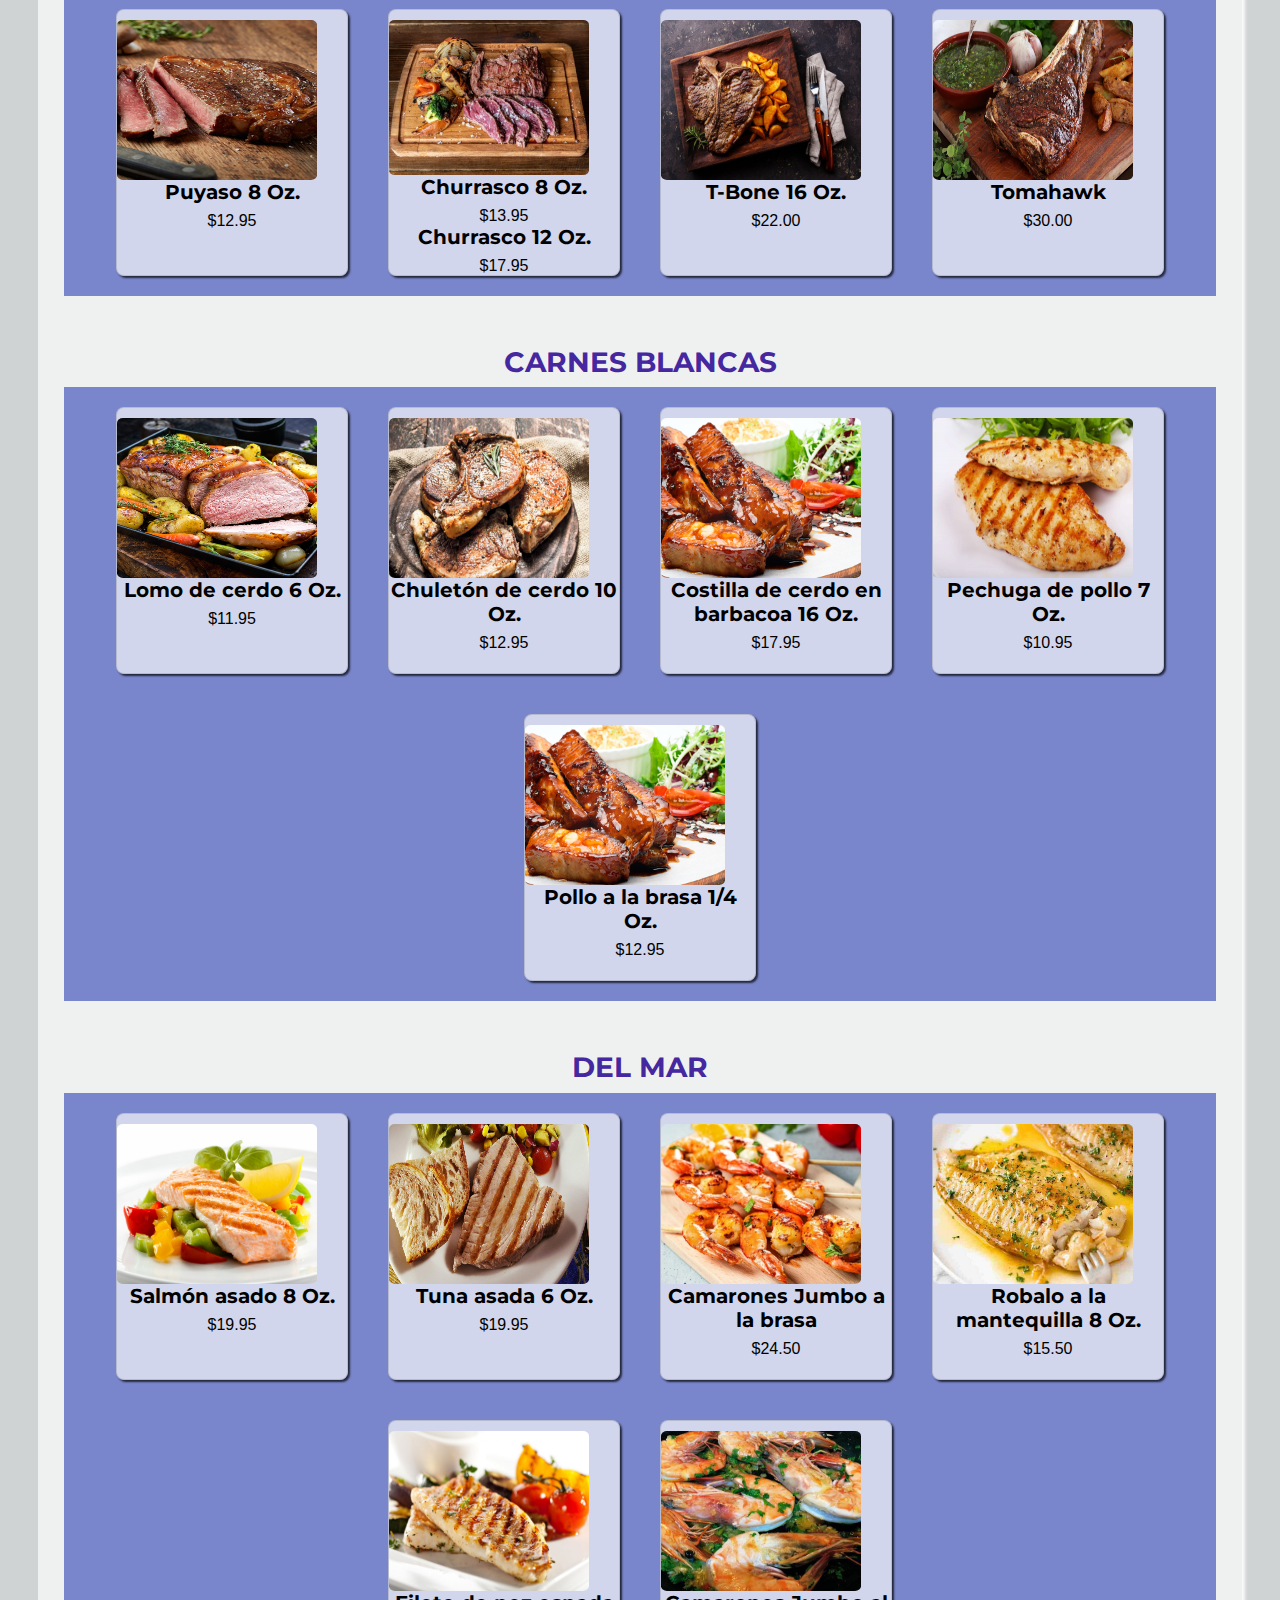
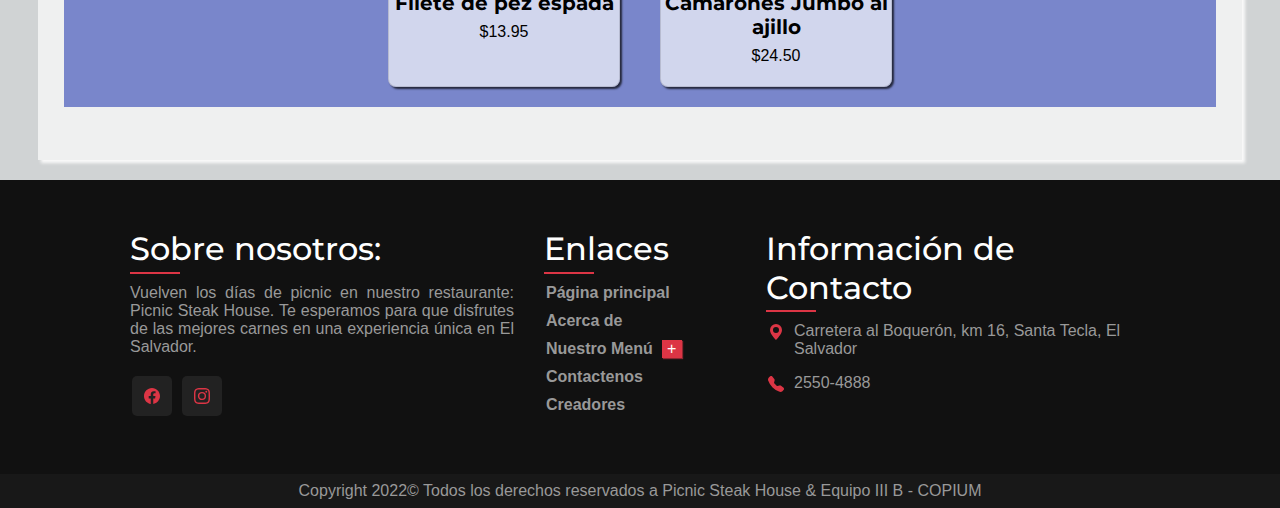
<file: plato fuerte.html>
<!DOCTYPE html>
<html lang="en">
<head>
    <meta charset="UTF-8">
    <meta http-equiv="X-UA-Compatible" content="IE=edge">
    <meta name="viewport" content="width=device-width, initial-scale=1.0">
    <title>Picnic Steak House</title>
    <link rel="stylesheet" href="css/plato fuerte.css" type="text/css" media="all">
    <link rel="stylesheet" href="css/CSS - Plantilla.css" type="text/css" media="all" />
    <link rel="stylesheet" href="css/bootstrap.css" type="text/css" media="all">
    <script src="https://cdn.jsdelivr.net/npm/bootstrap@5.1.3/dist/js/bootstrap.bundle.min.js" integrity="sha384-ka7Sk0Gln4gmtz2MlQnikT1wXgYsOg+OMhuP+IlRH9sENBO0LRn5q+8nbTov4+1p" crossorigin="anonymous"></script>
    <link rel="icon" href="img/Logo Icono.ico">
    <link rel="preconnect" href="https://fonts.googleapis.com">
    <link rel="preconnect" href="https://fonts.gstatic.com" crossorigin>
    <link href="https://fonts.googleapis.com/css2?family=Macondo&display=swap" rel="stylesheet">
</head> 
<body>

    <nav>
        <table> <tr>
            <td id="Logo"><a href="Index.html"><div class="nav_link"><img src="img/Logo Icono.ico"> <p>Picnic Steak House</p></div></a></td>
            <td><a href="Acerca de.html"><div class="nav_link"><p>Acerca De</p></div></a></td>
            <td id="Menusito"><a href="vistageneral.html"><div class="nav_link"><p>Menú</p></div></a>
                
                <div class="Menu_Nav">
                    <ul>
                        <li><a href="entradas.html">Entradas</a></li>
                        <li><a href="plato fuerte.html">Platos Fuertes</a></li>
                        <li><a href="Bebidas.html">Postres y Bebidas</a></li>
                    </ul>
                </div> </li>
            
            </td>
            <td><a href="Contactenos.html"><div class="nav_link"><p>Contactenos</p></div></a></td>
            <td id="FinalTD"><a href="Creadores.html"><div class="nav_link"><p>Creadores</p></div></a></td>     </tr>
        </table>
    </nav>



    <section>
        <article id="PrinCuerpo">

    <h1> PLATOS FUERTES STEAK HOUSE</h1>

    <h3>Contamos con una gran variedad de platos fuertes, los cuales serán perfectos para comer luego de nuestras deliciosas entradas.</h3>

    <h3 class="subh3">Parrilladas</h3>
    <div class="container1">
        <div class="card">
            <img src="img/churrasco.jpg" class="img1">
            <h3 class="sub">Libertense</h3>
            <h3> $21.00</h3>
            <p>Churrasco 8 Oz.
                <br>
               3 Camarones Jumbo.
               <br>
               Frijoles refritos, guacamole, tortillas negras.
            </p>
        </div>
        <div class="card">
            <img src="img/lomo.jpg" class="img1">
            <h3 class="sub">Nica</h3>
            <h3> $15.50</h3>
            <p>Lomo de cerdo frito 6 Oz.
                <br>
                Queso frito, frijoles refritos.
               <br>
               Aguacate, tortillas negras.
            </p>
        </div>
        <div class="card">
            <img src="img/chicharron.jpg" class="img1">
            <h3 class="sub">Cojutepecana</h3>
            <h3> $16.95</h3>
            <p>Churrasco 8 Oz.
                <br>
               Butifarras Chicharrón.
               <br>
               Frijoles refritos, tortillas negras.
            </p>
        </div>
        <div class="card">
            <img src="img/pincho.png" class="img1">
            <h3 class="sub">Vicentina</h3>
            <h3> $11.50</h3>
            <p>Pincho de carne.
                <br>
               Pollo o cerdo.
               <br>
               Frijoles refritos, tortillas negras.
            </p>
        </div>
        <div class="card">
            <img src="img/pechuga.jpg" class="img1">
            <h3 class="sub">Hondureña</h3>
            <h3> $13.50</h3>
            <p>Pechuga de pollo 8 Oz.
                <br>
               Con chirimol fresco.
               <br>
               Queso fresco, frijoles refritos, tortillas negras.
            </p>
        </div>
        <div class="card">
            <img src="img/churrasco2.jpg" class="img1">
            <h3 class="sub">Salvadoreña</h3>
            <h3> $15.50</h3>
            <p>Churrasco 8 Oz.
                <br>
               Frijoles refritos, guacamole.
               <br>
               Frijoles refritos, tortillas negras.
            </p>
        </div>
        <div class="card">
            <img src="img/churrasco_queso.jpeg" class="img1">
            <h3 class="sub">Sonsonateca</h3>
            <h3> $15.50</h3>
            <p>Churrasco 8 oz bañado de queso fundido.
                <br>
                Loroco, Aguacate.
               <br>
                Frijoles refritos, tortillas negras.
            </p>
        </div>
    </div>
    
    <h3 class="subh3">Carnes de la Casa</h3>

    <div class="container3">
        <div class="card">
            <img src="img/churrasco_rajas.webp" class="img1">
            <h3 class="sub">Churrasco a las rajas poblana</h3>
            <h3> $15.50</h3>
            <p>Churrasco de 8 Oz acompañado de nuestra salsa jalapeña, pure de papa, y vegetales a las parrila</p>
        </div>
        <div class="card">
            <img src="img/champiñon.jpg" class="img1">
            <h3 class="sub">Lomito de Champiñon</h3>
            <h3> $15.50</h3>
            <p>8 Oz. de lomito de res acompañado de nuestra salsa de champiñones, pure de papa y vegetales a la parrilla.
            </p>
        </div>
        <div class="card">
            <img src="img/alcapara.jpg" class="img1">
            <h3 class="sub">Lomito Capparis</h3>
            <h3> $15.50</h3>
            <p>8 Oz. de lomito de res acompañado de nuestra salsa de alcaparras, pure de papa y vegetales a la parrilla.
            </p>
        </div>
        <div class="card">
            <img src="img/vino.jpg" class="img1">
            <h3 class="sub">Lomito vino tinto</h3>
            <h3> $15.50</h3>
            <p>8 Oz. de lomito de res acompañado de nuestra salsa de vino tinto y tocino, pure de papa y vegetales a la parrilla.
            </p>
        </div>
    </div>
     
    <h3 class="subh3">Carnes Rojas</h3>

     <div class="container2">
        <div class="card">
            <img src="img/mignon.jpg" class="img1">
            <h4>Filete Mignon 8 Oz.</h4>
            <p>$15.95</p>
        </div>
        <div class="card">
            <img src="img/entraña.webp" class="img1">
            <h4>Entraña 8 Oz.</h4>
            <p>$17.95</p>
        </div>
        <div class="card">
            <img src="img/arrecha.jpg" class="img1">
            <h4>Arrechera 8 Oz</h4>
            <p>$14.95</p>
        </div>
        <div class="card">
            <img src="img/lomito.jpg" class="img1">
            <h4>Lomito 8 Oz.</h4>
            <p>$13.95</p>
        </div>
        <div class="card">
            <img src="img/puyaso.jpg" class="img1">
            <h4>Puyaso 8 Oz.</h4>
            <p>$12.95</p>
        </div>
        <div class="card">
            <img src="img/churrascoC.jpg" class="img1">
            <h4>Churrasco 8 Oz.</h4>
            <p>$13.95</p>
            <h4>Churrasco 12 Oz.</h4>
            <p>$17.95</p>
        </div>
        <div class="card">
            <img src="img/t.jpg" class="img1">
            <h4>T-Bone 16 Oz.</h4>
            <p>$22.00</p>
        </div>
        <div class="card">
            <img src="img/toma.jpg" class="img1">
            <h4>Tomahawk</h4>
            <p>$30.00</p>
        </div>
    </div>
    
    <h3 class="subh3">Carnes Blancas</h3>

    <div class="container2">
        <div class="card">
            <img src="img/cerdolomo.jpg" class="img1">
            <h4>Lomo de cerdo 6 Oz.</h4>
            <p>$11.95</p>
        </div>
        <div class="card">
            <img src="img/chuleton.jpg" class="img1">
            <h4>Chuletón de cerdo 10 Oz.</h4>
            <p>$12.95</p>
        </div>
        <div class="card">
            <img src="img/costillagod.jpg" class="img1">
            <h4> Costilla de cerdo en barbacoa 16 Oz.</h4>
            <p>$17.95</p>
        </div>
        <div class="card">
            <img src="img/pollo.jpg" class="img1">
            <h4> Pechuga de pollo 7 Oz.</h4>
            <p>$10.95</p>
        </div>
        <div class="card">
            <img src="img/costillagod.jpg" class="img1">
            <h4>Pollo a la brasa 1/4 Oz.</h4>
            <p>$12.95</p>
        </div>
    </div>
    
    <h3 class="subh3">Del Mar</h3>

    <div class="container2">
        <div class="card">
            <img src="img/salmon.jpg" class="img1">
            <h4>Salmón asado 8 Oz.</h4>
            <p>$19.95</p>
        </div>
        <div class="card">
            <img src="img/tuna.jpg" class="img1">
            <h4>Tuna asada 6 Oz.</h4>
            <p>$19.95</p>
        </div>
        <div class="card">
            <img src="img/jumbo1.webp" class="img1">
            <h4>Camarones Jumbo a la brasa</h4>
            <p>$24.50</p>
        </div>
        <div class="card">
            <img src="img/robloa.jpg" class="img1">
            <h4>Robalo a la mantequilla 8 Oz.</h4>
            <p>$15.50</p>
        </div>
        <div class="card">
            <img src="img/netherite kekw.jpg" class="img1">
            <h4>Filete de pez espada</h4>
            <p>$13.95</p>
        </div>
        <div class="card">
            <img src="img/ajillo.jpg" class="img1">
            <h4>Camarones Jumbo al ajillo</h4>
            <p>$24.50</p>
        </div>
    </div>
    <br>
    
        </article>
    </section>

    <div class="body1">
        <footer>
            <div class="container">
                <div class="sec aboutus">
                        <h2>Sobre nosotros:</h2>
                            <p>Vuelven los días de picnic en nuestro restaurante: Picnic Steak House. 
                            Te esperamos para que disfrutes de las mejores carnes en una experiencia única en El Salvador.</p>                        
                            <ul class="sci">
                            <li><a target="_blank" href="https://www.facebook.com/picnicsteakhouse/" class="Face"><svg xmlns="http://www.w3.org/2000/svg" width="16" height="16" fill="#DC3545" class="bi bi-facebook" viewBox="0 0 16 16" id="FaceICO">
                                <path d="M16 8.049c0-4.446-3.582-8.05-8-8.05C3.58 0-.002 3.603-.002 8.05c0 4.017 2.926 7.347 6.75 7.951v-5.625h-2.03V8.05H6.75V6.275c0-2.017 1.195-3.131 3.022-3.131.876 0 1.791.157 1.791.157v1.98h-1.009c-.993 0-1.303.621-1.303 1.258v1.51h2.218l-.354 2.326H9.25V16c3.824-.604 6.75-3.934 6.75-7.951z"/>
                              </svg>
                            </a></li>
                            <li><a target="_blank" href="https://www.instagram.com/picnicsteakhouse/?hl=es" class="Insta"><svg xmlns="http://www.w3.org/2000/svg" width="16" height="16" fill="#DC3545" class="bi bi-instagram" viewBox="0 0 16 16" id="InstaICO">
                                <path d="M8 0C5.829 0 5.556.01 4.703.048 3.85.088 3.269.222 2.76.42a3.917 3.917 0 0 0-1.417.923A3.927 3.927 0 0 0 .42 2.76C.222 3.268.087 3.85.048 4.7.01 5.555 0 5.827 0 8.001c0 2.172.01 2.444.048 3.297.04.852.174 1.433.372 1.942.205.526.478.972.923 1.417.444.445.89.719 1.416.923.51.198 1.09.333 1.942.372C5.555 15.99 5.827 16 8 16s2.444-.01 3.298-.048c.851-.04 1.434-.174 1.943-.372a3.916 3.916 0 0 0 1.416-.923c.445-.445.718-.891.923-1.417.197-.509.332-1.09.372-1.942C15.99 10.445 16 10.173 16 8s-.01-2.445-.048-3.299c-.04-.851-.175-1.433-.372-1.941a3.926 3.926 0 0 0-.923-1.417A3.911 3.911 0 0 0 13.24.42c-.51-.198-1.092-.333-1.943-.372C10.443.01 10.172 0 7.998 0h.003zm-.717 1.442h.718c2.136 0 2.389.007 3.232.046.78.035 1.204.166 1.486.275.373.145.64.319.92.599.28.28.453.546.598.92.11.281.24.705.275 1.485.039.843.047 1.096.047 3.231s-.008 2.389-.047 3.232c-.035.78-.166 1.203-.275 1.485a2.47 2.47 0 0 1-.599.919c-.28.28-.546.453-.92.598-.28.11-.704.24-1.485.276-.843.038-1.096.047-3.232.047s-2.39-.009-3.233-.047c-.78-.036-1.203-.166-1.485-.276a2.478 2.478 0 0 1-.92-.598 2.48 2.48 0 0 1-.6-.92c-.109-.281-.24-.705-.275-1.485-.038-.843-.046-1.096-.046-3.233 0-2.136.008-2.388.046-3.231.036-.78.166-1.204.276-1.486.145-.373.319-.64.599-.92.28-.28.546-.453.92-.598.282-.11.705-.24 1.485-.276.738-.034 1.024-.044 2.515-.045v.002zm4.988 1.328a.96.96 0 1 0 0 1.92.96.96 0 0 0 0-1.92zm-4.27 1.122a4.109 4.109 0 1 0 0 8.217 4.109 4.109 0 0 0 0-8.217zm0 1.441a2.667 2.667 0 1 1 0 5.334 2.667 2.667 0 0 1 0-5.334z"/>
                              </svg>
                            </a></li>
                        </ul> 
                </div>
                <div class="sec quicklinks ">
                    <h2>Enlaces</h2>
                    <ul>
            <li><a href="Index.html">Página principal</a></li>
            <li><a href="Acerca de.html">Acerca de</a></li>
            <li><a href="vistageneral.html">Nuestro Menú&nbsp;&nbsp; </a><button type="button" class="subfooter"> &#43;</button>    
            
            <div class="Contenido">
                <ul>
                    <li><a href="entradas.html">&nbsp;&nbsp; Entradas</a></li>
                    <li><a href="plato fuerte.html">&nbsp;&nbsp; Platos Fuertes</a></li>
                    <li><a href="Bebidas.html">&nbsp;&nbsp; Postres y Bebidas</a></li>
                </ul>
            </div> </li>
    
            <li><a href="Contactenos.html">Contactenos</a></li>
            <li><a href="Creadores.html">Creadores</a></li>
                    </ul>
                </div>
                <div class="sec contact">
                    <h2>Información de Contacto</h2>
                    <ul class="info">
                        <li>
                            <span class="icon"><svg xmlns="http://www.w3.org/2000/svg" width="16" height="16" fill="#DC3545" class="bi bi-geo-alt-fill" viewBox="0 0 16 16">
                                <path d="M8 16s6-5.686 6-10A6 6 0 0 0 2 6c0 4.314 6 10 6 10zm0-7a3 3 0 1 1 0-6 3 3 0 0 1 0 6z"/>
                              </svg></span>
                            <span>Carretera al Boquerón, km 16, Santa Tecla, El Salvador</span>
                        </li>
                        <li>
                            <span class="icon"><svg xmlns="http://www.w3.org/2000/svg" width="16" height="16" fill="#DC3545" class="bi bi-telephone-fill" viewBox="0 0 16 16">
                                <path fill-rule="evenodd" d="M1.885.511a1.745 1.745 0 0 1 2.61.163L6.29 2.98c.329.423.445.974.315 1.494l-.547 2.19a.678.678 0 0 0 .178.643l2.457 2.457a.678.678 0 0 0 .644.178l2.189-.547a1.745 1.745 0 0 1 1.494.315l2.306 1.794c.829.645.905 1.87.163 2.611l-1.034 1.034c-.74.74-1.846 1.065-2.877.702a18.634 18.634 0 0 1-7.01-4.42 18.634 18.634 0 0 1-4.42-7.009c-.362-1.03-.037-2.137.703-2.877L1.885.511z"/>
                              </svg></span>
                            <span>2550-4888</span>
                        </li>
                        
                    </ul>
                </div>
            </div>
        </footer>
        <div class="Copyright">
            <p>Copyright 2022© Todos los derechos reservados a Picnic Steak House & Equipo III B - COPIUM  </p>
        </div>
     </div>
    
    
    
    </body>
    <script src="js/JS_Plantilla.js"></script>
</html>
</file>
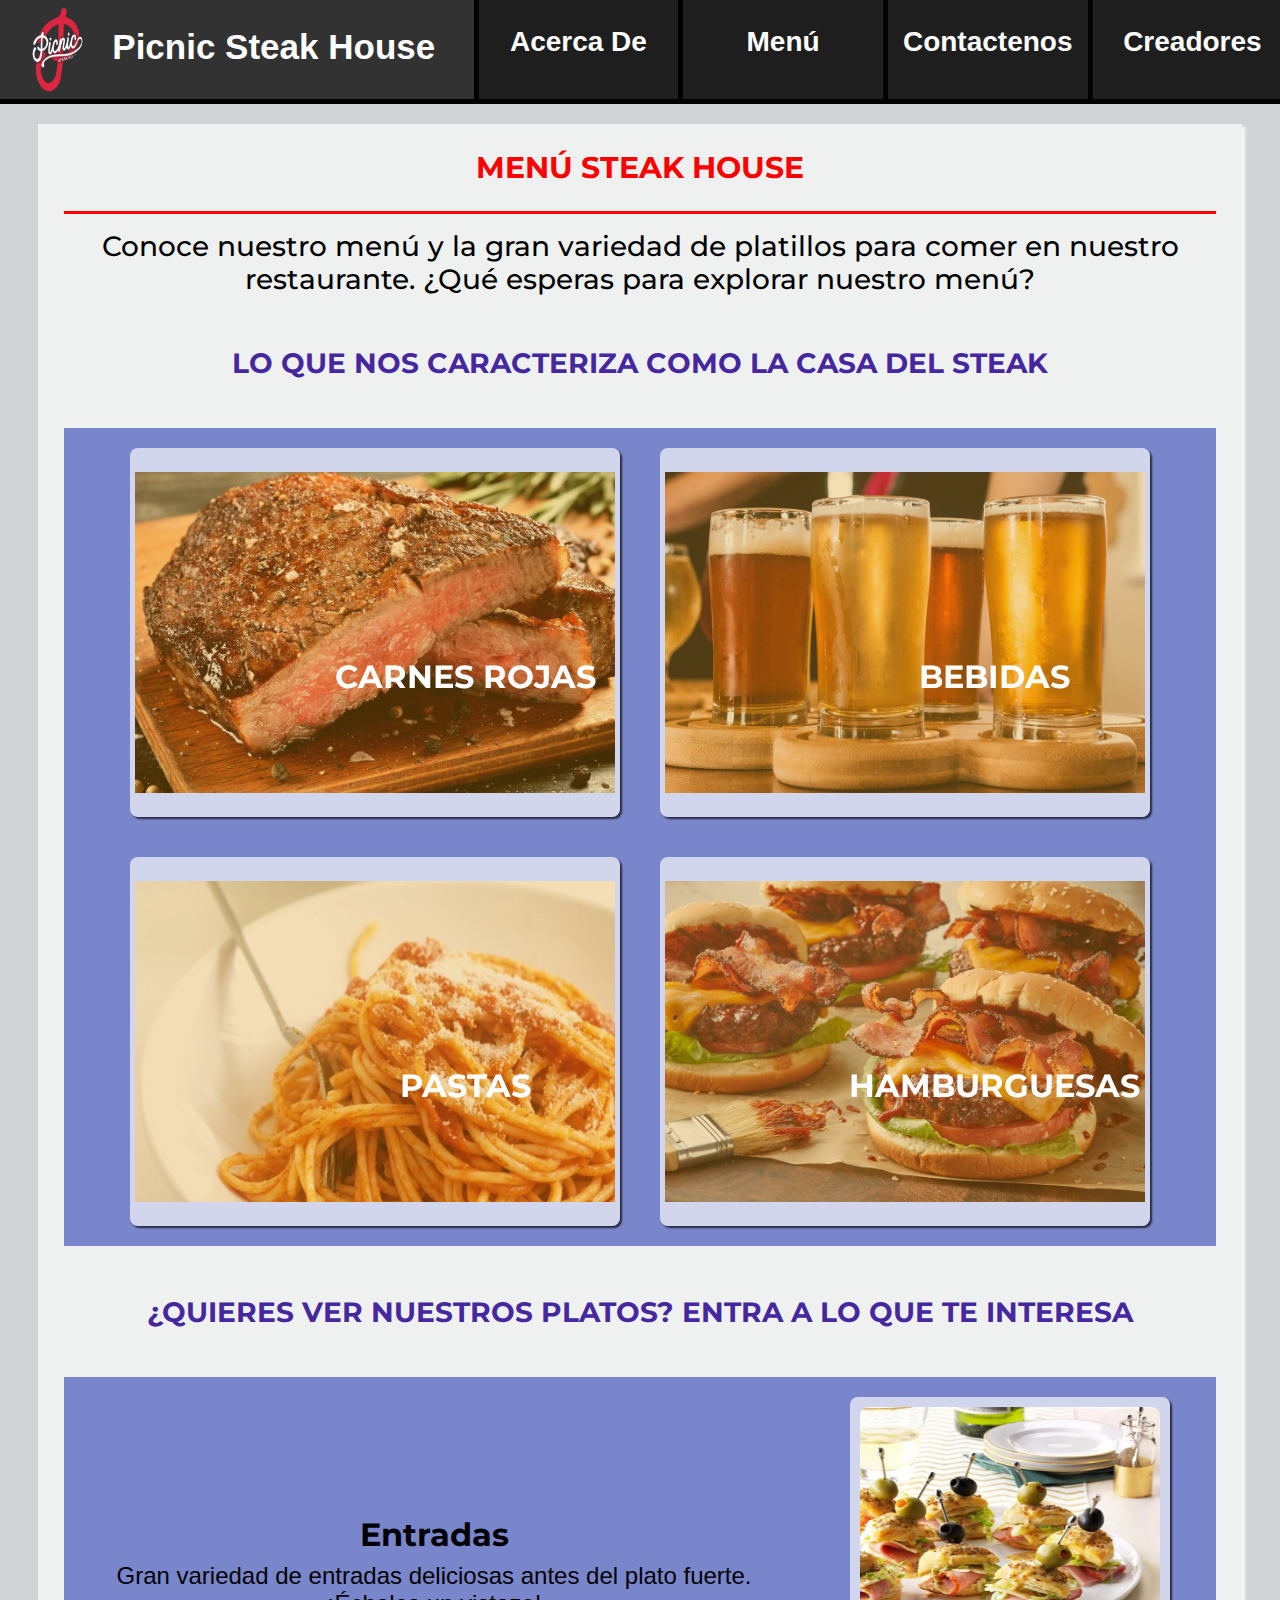
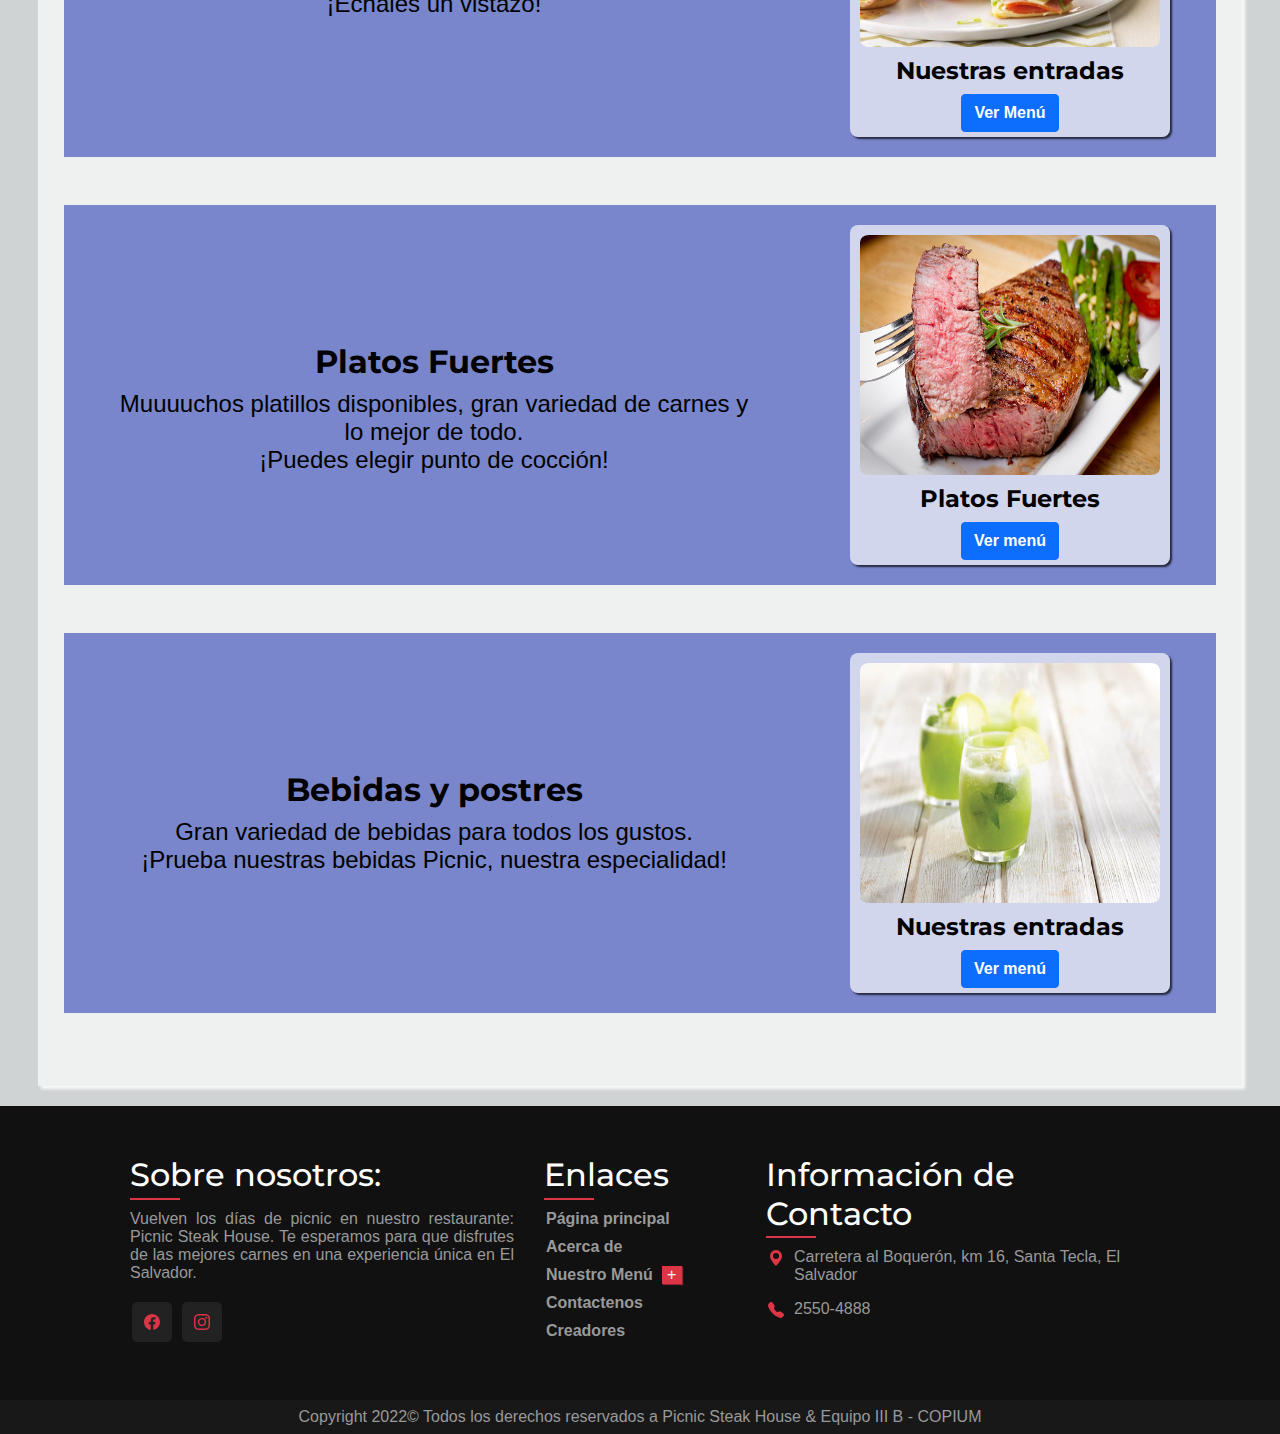
<file: vistageneral.html>
<!DOCTYPE html>
<html lang="en">
<head>
    <meta charset="UTF-8">
    <meta http-equiv="X-UA-Compatible" content="IE=edge">
    <meta name="viewport" content="width=device-width, initial-scale=1.0">
    <link href="https://cdn.jsdelivr.net/npm/bootstrap@5.1.3/dist/css/bootstrap.min.css" rel="stylesheet" integrity="sha384-1BmE4kWBq78iYhFldvKuhfTAU6auU8tT94WrHftjDbrCEXSU1oBoqyl2QvZ6jIW3" crossorigin="anonymous">
    <link rel="stylesheet" href="css/CSS - Plantilla.css">
    <link rel="stylesheet" href="css/estilos-vista_gen.css">
    <link rel="stylesheet" href="css/bootstrap.css" type="text/css" media="all">
    <link rel="icon" href="img/Logo Icono.ico">
    <title>Picnic Steak House</title>
</head>
<body>

    <nav>
        <table> <tr>
            <td id="Logo"><a href="Index.html"><div class="nav_link"><img src="img/Logo Icono.ico"> <p>Picnic Steak House</p></div></a></td>
            <td><a href="Acerca de.html"><div class="nav_link"><p>Acerca De</p></div></a></td>
            <td id="Menusito"><a href="vistageneral.html"><div class="nav_link"><p>Menú</p></div></a>
                
                <div class="Menu_Nav">
                    <ul>
                        <li><a href="entradas.html">Entradas</a></li>
                        <li><a href="plato fuerte.html">Platos Fuertes</a></li>
                        <li><a href="Bebidas.html">Postres y Bebidas</a></li>
                    </ul>
                </div> </li>
            
            </td>
            <td><a href="Contactenos.html"><div class="nav_link"><p>Contactenos</p></div></a></td>
            <td id="FinalTD"><a href="Creadores.html"><div class="nav_link"><p>Creadores</p></div></a></td>     </tr>
        </table>
    </nav>



    <section>
        <article id="PrinCuerpo">

    <h1> MENÚ STEAK HOUSE</h1>

    <h3>Conoce nuestro menú y la gran variedad de platillos para comer en nuestro restaurante. ¿Qué esperas para explorar nuestro menú?</h3>

    <h3 class="subh3">Lo que nos caracteriza como la casa del Steak</h3>
    <div class="container-general">

        	<div class="charac">
			<figure class="mark">
						<img src="img/steak.jpg" alt="steak"/>
						<figcaption>
							<h2>Carnes Rojas</h2>
							<p>Carnes al punto, lo que nos caracteriza como Steak House.</p>
						</figcaption>			
			</figure>
        </div>

        <div class="charac">
            <figure class="mark">
                <img src="img/bebida.jpg" alt="bebidas"/>
                <figcaption>
                    <h2>Bebidas</h2>
                    <p>Bebidas nacionales e importadas de la mejor calidad.</p>
                </figcaption>			
    </figure>
        </div>
        <div class="charac">
            <figure class="mark">
                <img src="img/pastas.jpg" alt="bebidas"/>
                <figcaption>
                    <h2>Pastas</h2>
                    <p>Hechas con el auténtico sabor italiano.</p>
                </figcaption>			
    </figure>
        </div>
        <div class="charac">
            <figure class="mark">
                <img src="img/hamburguesa.jpg" alt="bebidas"/>
                <figcaption>
                    <h2>Hamburguesas</h2>
                    <p>Gran sabor con nuestras carnes, avaladas por Óscar de La Capital.</p>
                </figcaption>			
    </figure>
        </div>

    </div>
    
    <h3 class="subh3">¿Quieres ver nuestros platos? Entra a lo que te interesa</h3>
    
    <div class="container-general2">
        <div class="first-restaurant">
            <h2>Entradas</h2>
            <p>Gran variedad de entradas deliciosas antes del plato fuerte. <br> ¡Échales un vistazo!</p>
        </div>
        <div class="charac2">
            <img src="img/entradas.jpg" class="img1">
            <br>
            <h4>Nuestras entradas</h4>
            <a href="entradas.html"><button type="button" class="btn btn-primary">Ver Menú</button></a>

        </div>
    </div>
    <div class="container-general2">
        <div class="first-restaurant">
            <h2>Platos Fuertes</h2>
            <p>Muuuuchos platillos disponibles, gran variedad de carnes y lo mejor de todo. <br> ¡Puedes elegir punto de cocción! </p>
        </div>
        <div class="charac2">
            <img src="img/platosfuertes.jpg" class="img1">
            <br>
            <h4>Platos Fuertes</h4>
            <a href="plato fuerte.html"><button type="button"  class="btn btn-primary">Ver menú</button></a>

        </div>
    </div>
    <div class="container-general2">
        <div class="first-restaurant">
            <h2>Bebidas y postres</h2>
            <p>Gran variedad de bebidas para todos los gustos. <br> ¡Prueba nuestras bebidas Picnic, nuestra especialidad!</p>
        </div>
        <div class="charac2">
            <img src="img/bebidas.jpg" class="img1">
            <br>
            <h4>Nuestras entradas</h4>
            <a href="Bebidas.html"><button type="button"  class="btn btn-primary">Ver menú</button></a>

        </div>
    </div>
    </div>




        </article>
    </section>


    





    <div class="body1">
        <footer>
            <div class="container">
                <div class="sec aboutus">
                        <h2>Sobre nosotros:</h2>
                            <p>Vuelven los días de picnic en nuestro restaurante: Picnic Steak House. 
                            Te esperamos para que disfrutes de las mejores carnes en una experiencia única en El Salvador.</p>                        
                            <ul class="sci">
                            <li><a target="_blank" href="https://www.facebook.com/picnicsteakhouse/" class="Face"><svg xmlns="http://www.w3.org/2000/svg" width="16" height="16" fill="#DC3545" class="bi bi-facebook" viewBox="0 0 16 16" id="FaceICO">
                                <path d="M16 8.049c0-4.446-3.582-8.05-8-8.05C3.58 0-.002 3.603-.002 8.05c0 4.017 2.926 7.347 6.75 7.951v-5.625h-2.03V8.05H6.75V6.275c0-2.017 1.195-3.131 3.022-3.131.876 0 1.791.157 1.791.157v1.98h-1.009c-.993 0-1.303.621-1.303 1.258v1.51h2.218l-.354 2.326H9.25V16c3.824-.604 6.75-3.934 6.75-7.951z"/>
                              </svg>
                            </a></li>
                            <li><a target="_blank" href="https://www.instagram.com/picnicsteakhouse/?hl=es" class="Insta"><svg xmlns="http://www.w3.org/2000/svg" width="16" height="16" fill="#DC3545" class="bi bi-instagram" viewBox="0 0 16 16" id="InstaICO">
                                <path d="M8 0C5.829 0 5.556.01 4.703.048 3.85.088 3.269.222 2.76.42a3.917 3.917 0 0 0-1.417.923A3.927 3.927 0 0 0 .42 2.76C.222 3.268.087 3.85.048 4.7.01 5.555 0 5.827 0 8.001c0 2.172.01 2.444.048 3.297.04.852.174 1.433.372 1.942.205.526.478.972.923 1.417.444.445.89.719 1.416.923.51.198 1.09.333 1.942.372C5.555 15.99 5.827 16 8 16s2.444-.01 3.298-.048c.851-.04 1.434-.174 1.943-.372a3.916 3.916 0 0 0 1.416-.923c.445-.445.718-.891.923-1.417.197-.509.332-1.09.372-1.942C15.99 10.445 16 10.173 16 8s-.01-2.445-.048-3.299c-.04-.851-.175-1.433-.372-1.941a3.926 3.926 0 0 0-.923-1.417A3.911 3.911 0 0 0 13.24.42c-.51-.198-1.092-.333-1.943-.372C10.443.01 10.172 0 7.998 0h.003zm-.717 1.442h.718c2.136 0 2.389.007 3.232.046.78.035 1.204.166 1.486.275.373.145.64.319.92.599.28.28.453.546.598.92.11.281.24.705.275 1.485.039.843.047 1.096.047 3.231s-.008 2.389-.047 3.232c-.035.78-.166 1.203-.275 1.485a2.47 2.47 0 0 1-.599.919c-.28.28-.546.453-.92.598-.28.11-.704.24-1.485.276-.843.038-1.096.047-3.232.047s-2.39-.009-3.233-.047c-.78-.036-1.203-.166-1.485-.276a2.478 2.478 0 0 1-.92-.598 2.48 2.48 0 0 1-.6-.92c-.109-.281-.24-.705-.275-1.485-.038-.843-.046-1.096-.046-3.233 0-2.136.008-2.388.046-3.231.036-.78.166-1.204.276-1.486.145-.373.319-.64.599-.92.28-.28.546-.453.92-.598.282-.11.705-.24 1.485-.276.738-.034 1.024-.044 2.515-.045v.002zm4.988 1.328a.96.96 0 1 0 0 1.92.96.96 0 0 0 0-1.92zm-4.27 1.122a4.109 4.109 0 1 0 0 8.217 4.109 4.109 0 0 0 0-8.217zm0 1.441a2.667 2.667 0 1 1 0 5.334 2.667 2.667 0 0 1 0-5.334z"/>
                              </svg>
                            </a></li>
                        </ul> 
                </div>
                <div class="sec quicklinks ">
                    <h2>Enlaces</h2>
                    <ul>
            <li><a href="Index.html">Página principal</a></li>
            <li><a href="Acerca de.html">Acerca de</a></li>
            <li><a href="vistageneral.html">Nuestro Menú&nbsp;&nbsp; </a><button type="button" class="subfooter"> &#43;</button>    
            
            <div class="Contenido">
                <ul>
                    <li><a href="entradas.html">&nbsp;&nbsp; Entradas</a></li>
                    <li><a href="plato fuerte.html">&nbsp;&nbsp; Platos Fuertes</a></li>
                    <li><a href="Bebidas.html">&nbsp;&nbsp; Postres y Bebidas</a></li>
                </ul>
            </div> </li>
    
            <li><a href="Contactenos.html">Contactenos</a></li>
            <li><a href="Creadores.html">Creadores</a></li>
                    </ul>
                </div>
                <div class="sec contact">
                    <h2>Información de Contacto</h2>
                    <ul class="info">
                        <li>
                            <span class="icon"><svg xmlns="http://www.w3.org/2000/svg" width="16" height="16" fill="#DC3545" class="bi bi-geo-alt-fill" viewBox="0 0 16 16">
                                <path d="M8 16s6-5.686 6-10A6 6 0 0 0 2 6c0 4.314 6 10 6 10zm0-7a3 3 0 1 1 0-6 3 3 0 0 1 0 6z"/>
                              </svg></span>
                            <span>Carretera al Boquerón, km 16, Santa Tecla, El Salvador</span>
                        </li>
                        <li>
                            <span class="icon"><svg xmlns="http://www.w3.org/2000/svg" width="16" height="16" fill="#DC3545" class="bi bi-telephone-fill" viewBox="0 0 16 16">
                                <path fill-rule="evenodd" d="M1.885.511a1.745 1.745 0 0 1 2.61.163L6.29 2.98c.329.423.445.974.315 1.494l-.547 2.19a.678.678 0 0 0 .178.643l2.457 2.457a.678.678 0 0 0 .644.178l2.189-.547a1.745 1.745 0 0 1 1.494.315l2.306 1.794c.829.645.905 1.87.163 2.611l-1.034 1.034c-.74.74-1.846 1.065-2.877.702a18.634 18.634 0 0 1-7.01-4.42 18.634 18.634 0 0 1-4.42-7.009c-.362-1.03-.037-2.137.703-2.877L1.885.511z"/>
                              </svg></span>
                            <span>2550-4888</span>
                        </li>
                        
                    </ul>
                </div>
            </div>
        </footer>
        <div class="Copyright">
            <p>Copyright 2022© Todos los derechos reservados a Picnic Steak House & Equipo III B - COPIUM  </p>
        </div>
     </div>
    
    
    
    </body>
    <script src="js/JS_Plantilla.js"></script>
</html>
</file>
<file: css/CSS - Plantilla.css>
@font-face {
    font-family: Montserrat;
    src: url(Montserrat-VariableFont_wght.ttf) format('truetype');

}
@font-face {
    font-family: quicksand;
    src: url(Quicksand-VariableFont_wght.ttf) format('truetype');
}
*{
    padding: 0;
    margin: 0;
    text-decoration: none;
    list-style: none;
    font-family: 'Raleway',sans-serif;
}

::-webkit-scrollbar {
    display: none;
}

h1,h2,h3,h4,h5{
    font-family: Montserrat;
}
/*    ZONA DEL NAVEGADOR     */
nav { /* El contenedor del navegador */
    z-index: 2;
    background-color: black;
    color: white;
    width: 100%;
    overflow: hidden;
}
nav table{ /* La tabla del nav */
    border-collapse: separate;
    border-spacing: 0;
}
nav td { /* Todas las celdas del nav */
    color: white;
    overflow: hidden;   
    border: 5px solid black;
    border-top:hidden;
    border-left:hidden;
    font-weight: bold;
    background-color: rgb(30, 30, 30);
}
nav td:hover { /* Cuando hover las celdas */
    background-color: rgb(50, 50, 50);
}
nav td:hover p{ /* Cuando hover las celdas */
    color: white;
}
nav td a{ /* Todos los URL del nav */
    color: white;
    text-decoration: none;
}
#Logo div{
    text-align: center;
}
nav table td:not(td#Logo) div{
    text-align: center;
}
#FinalTD{
    border-right:hidden;
}
nav table img+p{
    float: right;
}
nav table img{
    float: left;
}

.Menu_Nav{
    display: none;
    font-size: 18px;
    margin-top: -20px;
    margin-bottom: 15px;
}

#Menusito:hover .Menu_Nav{
    display: block;
}

.Menu_Nav a:hover{
    color: #DC3545;
    
}



@media screen and (min-width:1024px) {
    nav table td:not(td#Logo) div{ /* Todos los divs, menos el primero */
        width: 15vw;
        height: 8vh;
        padding: 2.7vh 0.3vw 0vh 0.3vw;
    }
    nav table td:not(td#Logo) div p{ 
        font-size: 28px;
    }
    #Logo div{ /* El primer td, el de la imagen */
        width: 37vw;
        height: 10.7vh;
    }
    nav table img { /* La img */
        width: 6vw;
        height: 11vh;
        padding: 0 0 0 1.5vw;
    }
    nav table img+p{
        margin-top: 3vh;
        margin-right: 3vw;
        font-size: 35px;
    }
}
@media screen and (min-width:700px) and (max-width:1023px) { 
    nav table td:not(td#Logo) div{ /* Todos los divs, menos el primero */
        width: 15vw;
        height: 6vh;
        padding: 2.1vh 0.2vw 0vh 0.3vw;
    }
    nav table td:not(td#Logo) div p{ 
        font-size: 24px;
    }
    #Logo div{ /* El primer td, el de la imagen */
        width: 37vw;
        height: 8.1vh;
    }
    nav table img { /* La img */
        width: 9vw;
        height: 8vh;
        padding: 0 0 0 0;
    }
    nav table img+p{
        margin-top: 3vh;
        margin-right: 1.5vw;
        font-size: 26px;
    }
}
@media screen and (max-width:699px) { 
    nav table td:not(td#Logo){
        display:inline-block;
    }
    #Logo {
        display: block;
        border-right:hidden;
    }
    nav table td:not(td#Logo) div{ /* Todos los divs, menos el primero */
        width: 47vw;
        height: 8vh;
        padding: 2.7vh 0.3vw 0vh 1.1vw;
    }
    nav table td:not(td#Logo) div p{ 
        font-size: 21px;
    }
    #Logo div{ /* El primer td, el de la imagen */
        width: 100vw;
        height: 12vh;
    }
    nav table img { /* La img */
        width: 21vw;
        height: 11vh;
        padding: 0 0 0 2vw;
    }
    nav table img+p{
        margin-top: 3vh;
        margin-right: 5vw;
        font-size: 30px;
    }
}
@media screen and (max-width:280px) {
    nav table td:not(td#Logo){
        display:inline-block;
    }
    #Logo {
        display: block;
        border-right:hidden;
    }
    nav table td:not(td#Logo) div{ /* Todos los divs, menos el primero */
        width: 46.5vw;
        height: 8vh;
        padding: 2.7vh 0.3vw 0vh 1.1vw;
    }
    nav table td:not(td#Logo) div p{ 
        font-size: 18px;
    }
    #Logo div{ /* El primer td, el de la imagen */
        width: 100vw;
        height: 12vh;
    }
    nav table img { /* La img */
        width: 21vw;
        height: 11vh;
        padding: 0 0 0 2vw;
    }
    nav table img+p{
        margin-top: 3vh;
        margin-right: 5vw;
        font-size: 24px;
    }
}
@media screen and (max-height:540px) {
    nav table td:not(td#Logo) div{ /* Todos los divs, menos el primero */
        width: 17   vw;
        height: 10vh;
        padding: 2vh 0.3vw 0vh 1.1vw;
    }
    nav table td:not(td#Logo) div p{ 
        margin-top: 0.5vh;
        font-size: 22px;
    }
    #Logo div{ /* El primer td, el de la imagen */
        width: 44vw;
        height: 12vh;
    }
    nav table img { /* La img */
        width: 6vw;
        height: 11vh;
        padding: 0 0 0 1vw;
    }
    nav table img+p{
        margin-top: 2vh;
        margin-right: 3vw;
        font-size: 26px;
    }
}
@media screen and (max-height:400px) {
    nav table td:not(td#Logo){
        display:inline-block;
    }
    #Logo {
        display: inline-block;
        border-right:solid 5px black;
    }
    nav table td:not(td#Logo) div{ /* Todos los divs, menos el primero */
        width: 17vw;
        height: 12vh;
        padding: 2vh 0.4vw 0vh 1.1vw;
    }
    nav table td:not(td#Logo) div p{ 
        margin-top: 0.5vh;
        font-size: 18px;
    }
    #Logo div{ /* El primer td, el de la imagen */
        width: 42vw;
        height: 14vh;
    }
    nav table img { /* La img */
        width: 6vw;
        height: 12vh;
        padding: 0 0 0 1vw;
    }
    nav table img+p{
        margin-top: 2vh;
        margin-right: 3vw;
        font-size: 23px;
    }
}
 


/*    ZONA DEL BODY     */

body {
    background-color: rgb(208, 211, 212 );
}
#PrinCuerpo {
    background-color: rgba(255, 255, 255, 0.658);
    margin: 20px auto 20px auto;
    color: black;
    text-align: justify;
    
    box-shadow: 3px 3px 3px rgba(250, 250, 250, 1);
}
@media screen and (min-width:1024px) {
    #PrinCuerpo{
        width: 90vw;
        font-size: 24px;
        padding: 2vw;
    }
    #PrinCuerpo h1 {
        font-size: 30px;
    }
}
@media screen and (min-width:700px) and (max-width:1023px) { 
    #PrinCuerpo{
        width: 86vw;
        font-size: 22px;
        padding: 3vw;
    }
    #PrinCuerpo h1 {
        font-size: 28px;
    }
}
@media screen and (max-width:699px) {
    #PrinCuerpo{
        width: 80vw;
        font-size: 20px;
        padding: 5vw;
    }
    #PrinCuerpo h1 {
        font-size: 26px;
    }
}

button.btn{
    font-weight: bold;
}




/*    ZONA DEL FOOTER     */

.body1{
    font-family: 'Times New Roman', Times, serif;
    display: flex;
    justify-content: flex-end;
    align-items: center;
    flex-direction: column;
    width: 100vw;
    box-sizing: border-box;
   
}
footer{
    position: relative;
    height: auto;
    padding: 50px 0 50px 0;
    background: #111;                                 /* COLOR DEL FOOTER */
    justify-content: space-between;
    flex-wrap: wrap;
    width: 100vw;
    padding-left: 0 !important;
    
}
footer .container{      
    display: flex !important;
    justify-content: center;
    flex-wrap: wrap;
    flex-direction: row;
    box-sizing: border-box;
    margin: 0;
    padding: 0;
    max-width: 100vw;
}
footer .container .sec{
    margin-right: 30px;
}
footer .container .sec.aboutus{ 
    width: 30vw;
    text-align: justify;
}
footer h2{
    position: relative;
    color: white;                                   /* COLOR DE LOS ENCABEZADOS: Sobre Nosotros, Enlaces... */
    font-weight: 500;
    margin-bottom: 15px;
}

footer .container h2:before{
    content: '';
    position: absolute;
    bottom: -5px;
    left: 0;
    width: 50px;
    height: 2px;
    background: #DC3545;                            /* LINEA DEBAJO DE LOS ENCABEZADOS */
}
footer  p{
    color: #999;                                   /* COLOR DE LA LETRA DEL FOOTER */
}

.sci{
    margin-top: 20px;
    display: flex;
}
.sci li a{
    display: inline-block;
    width: 40px;
    height: 40px;
    background: #222;                            /* COLOR DEL FONDO DE LOS ENLACES A FACEBOOK E INSTAGRAM */
    display: flex;
    justify-content: center;
    align-items: center;
    margin-right:10px;
    text-decoration: none;
    border-radius: 5px ;
}
.sci li a.Face{
    margin-left: -30px  !important;
}
.sci li a:hover{
    background-color: #DC3545;                   /* COLOR AL HACER HOVER LOS ANTERIORES ENLACES */
}
.quicklinks{
    position: relative;
    width: 15vw;
}
.quicklinks ul li a{
    color: #999;                                 /* COLOR DE LETRA DE LOS ENLACES, DE LA SECCION ENLACE */
    text-decoration: none;
    margin-bottom: 10px;
    display: inline-block;
    font-weight: bold;
    margin-left: -30px  !important;
}

.Contenido{
    display: none;
    width: auto;
    height: auto;
}

.Contenido ul li a{
    color: #DC3545;
}

.subfooter{
    background-color: #DC3545;
    width: 20px;
    border: none;
    box-shadow: 1px 1px 1px rgba(220, 53, 69, 0.6);
    color: #fff;
}

.quicklinks ul li a:hover{
    color: #fff;                                /* COLOR AL HACER HOVER LOS ENLACES, DE LA SECCION ENLACE */
}
.contact{
    width: 30vw;
    margin-right: 0 !important; 
}
.contact .info{
    position: relative;
}
.contact .info  li{
    display: flex;
    margin-bottom: 16px;
    margin-left: -30px  !important;
}
.contact .info li span:nth-child(1){
    margin-right: 10px;
}
.contact .info li span{
    color: #999;                                /* COLOR DE LA INFO DE CONTACTO */
}
/*.contact .info li span.icon{
    background-color:#222;                      /* COLOR DEL FONDO DE LOS ICONOS DE TELEFONO Y LOCALIZACION 
}*/

.Copyright{
    width: 100%;
    background: #181818;                        /* COLOR DE FONDO DE LA LINEA INFERIOR, LA DE COPYRIGHT */
    padding: 8px 100px;
    text-align: center;
    color: #999;
    box-sizing: border-box;
}

.sci li a:hover #FaceICO{
    fill: #111;
}
.sci li a:hover #InstaICO{
    fill: #111;
}


@media screen and (max-width:699px) {
    footer .container .sec.aboutus{ 
        width: 80vw;
    }
    footer .container .sec{
        margin-right: 0;
    }
    .quicklinks{
        width: 60vw;
        margin-top: 20px;
        margin-left: -70px;
    }

    .contact{
        width: 80vw;
        margin-top: 20px;
    }
}
</file>
<file: css/estilos-index.css>
@font-face {
    font-family: Montserrat;
    src: url(Montserrat-VariableFont_wght.ttf) format('truetype');

}

/*Estilos footer menu */
.text-white:hover{
    background-color: rgba(255, 255, 255, 0.322);
    text-decoration: underline white;
}
section h2,#Galeria{
    font-weight: bold;
}
.slide img{
    height: 88.5vh;
    object-fit: cover;
}

.dropdown-menu{
    background-color: #DC3545;
}

.dropdown-toggle::after{
    display: none;
}

.dropdown-item:hover{
background-color:  rgba(255, 255, 255, 0.322);
}

.carousel-control-prev-icon, .carousel-control-next-icon {
    background-color: #DC3545;
}

.carousel-indicators [data-bs-target]{
    background-color: gray;
}

@media(max-width:992px){
    .img-fluid{
        display: none;
    }

    .carousel-indicators [data-bs-target]{
        display: none;
    }

    .slide img{
        height: 50vh;
        width: 100px;
        object-fit: cover;
    }

}

/* Fin estilos footer menu */

/* Estilos generales */

.general-information{
        width: 80%;
        margin: 0 auto;
        color: black;
}
.container-information{
    width: 80%;
    margin: 0 auto;
    display: flex;
    flex-wrap: wrap;
}


.general-information::before{
    display: inline-block;
    content: "";
    background: red;
    width: 100%;
    height: 0.1em;

}

.text-principal{
    margin: 1%;
    width: 18em;
}
.principal-btn{
    width: 10em;
    margin: 0 auto;
    z-index: 2;

}
.principal-btn button{
    margin-top: 40%;
    margin-left: 28%;
    background-color: rgb(241, 8, 8 );
    border-color: rgb(241, 8, 8 );
    color: white;
    font-family: Montserrat;
    box-shadow: 5px 5px 5px rgba(0, 0, 0, 1);
}
.principal-btn button:hover{
    background-color: rgb(123, 36, 28 );
    border-color: rgb(123, 36, 28 );
    color: whitesmoke;

}
.general-information::after{
    display: inline-block;
    content: "";
    width: 100%;
    height: 0.1em;
    background: red;

}

.second-information{
    width: 75%;
    margin: 0 auto;
    margin-top: 2%;
}



.text-image{
    margin-top: 3%;
    
}

.image-principal{
margin: 0 auto; 
transition: 0.20s;
}
#imgDirecc{
    box-shadow: 5px 5px 5px rgba(0, 0, 0, 1);
}
.image-principal:hover{
    transform: scale(1.25);
}
.last-information img{
    box-shadow: 5px 5px 5px rgba(0, 0, 0, 1);
    transition: 0.20s;
}
.last-information img:hover{
    transform:scale(1.25);
}
.last-information{
    width: 80%;
    margin-top: 2% !important;
    margin: 0 auto;
}

.imag-container{
    width: 80%;
    display: flex;
    flex-wrap: wrap;
    margin: 0 auto;
}

.imag-container img{
    width: 8em;
    margin: 0.75em ;
    margin: 0 auto;
    height: auto;
}


.img-cont{
    width: em;
    margin: 2%;
}

.last-information::after{
    display: inline-block;
    content: "";
    width: 100%;
    height: 0.1em;
    background: red;

}
.last-information::before{
    display: inline-block;
    content: "";
    width: 100%;
    height: 0.1em;
    background: red;

}



@media only screen and (min-width: 820px) and (max-width: 1199px) {
    
    .text-image{
    width: 100%;
    margin-bottom: 1em;
    }

    .text-principal{
        width: 16em;
        margin: 0 auto;
    }
    .image-principal img{
        width: 20em;
        }
    .image-principal{
        width: 20em !important;
        margin: 0 auto;
    }
    .imag-container img{
        margin-top: 3%;
    }

}
@media only screen and (max-width: 360px) {
    .imag-container img{
        margin: 0.75em !important;
    }
}
</file>
<file: css/galeria.css>
.galeria{
    text-align: center;
    padding: 5px;
    display: flex;
    flex-wrap: wrap;
   
}

.imagen{
    width: 100%;
    max-width: 200px;
    box-shadow: 5px 5px 5px rgba(0, 0, 0, 1);
    transition: 0.20s;
}

.imagen:hover{
    transform:scale(1.25);
}

.Columna{
    flex: 100%;
    padding: 5px;
}

.Columna img{
    margin-top: 5px;
    margin-left: 10px;

}

@media (max-width: 900px){
    .Columna{
        flex: 60%;
    }
}
@media (max-width: 768px){
    .Columna{
        flex: 75%;
    }
}
@media (max-width: 450px){
    .Columna{
        flex: 100%;
    }
}
</file>
<file: css/acerca.css>
h1{
    text-align: center;
    font-weight: bold;
}
.btn-info{
    background-color: rgb(241, 8, 8 );
    border-color: rgb(241, 8, 8 );
    color: white;
    box-shadow: 5px 5px 5px rgba(0, 0, 0, 1);
}

.btn-info:hover{
    background-color: rgb(123, 36, 28 );
    border-color: rgb(123, 36, 28 );
    color: whitesmoke;
} 
#PrinCuerpo h1::after{
    display: inline-block;
    content: "";
    width: 100%;
    height: 0.1em;
    background: red;

}

.containerrest{
    display: flex;
    width: 50%;
    max-width: 550px;
    flex-wrap: wrap ;

    padding: 10px;
}

.containerparque{
    display: flex;
    width: 50%;
    max-width: 550px;
    flex-wrap: wrap ;

    padding: 10px;

}


.principal-btn{
    width: 10em;
    margin: 0 auto;
    z-index: 2;

}
.principal-btn button{
    margin: 5% 0 5% 28%;
}


.img1{
    width: 28%;
    min-width: 300px;
    box-shadow: 5px 5px 5px rgba(0, 0, 0, 1);
    transition: 0.40s; 
}

.img1:hover{
    transform: scale(1.12);
}

.trest{
    margin-left: 320px;
    position: absolute;
    color: black;
    border-radius: 3px;
    padding: 3px;
    text-align: center;
    font-weight: bold;

}


#PrinCuerpo{
    display: flex;
    flex-wrap: wrap;
    
}



@media only screen and (min-width: 1200px) {
    .trest{
        width: 17%;
    }

    h1{
        margin-left: 150px;
    }

    .containerparque, .containerrest, .containeratract, .containercomida{
        width: 100%;
    }
 
    .textrest{
        position: absolute;
        width: 17%;
        font-size: 19px;
        margin-left: 320px;
        margin-top: 40px;
        
        color: black;
        padding: 3px;
        border-radius: 3px;
        
    }
}




@media only screen and (min-width: 820px) and (max-width: 1199px) {
    .trest{
        width: 37%;
    }


    .textrest{
        position: absolute;
        width: 37%;
        font-size: 19px;
        margin-left: 320px;
        margin-top: 40px;
        color: black;
        padding: 3px;
        border-radius: 3px;
    }

    .containerparque, .containerrest, .containeratract, .containercomida{
        width: 100%;
        max-width: 650px;
    }
 
 

}


@media only screen and (max-width: 360px) {
    
    .trest{
        margin-left: 1px;
        width: 75%;
    }
    .img1{
        margin-top: 20px;
        min-width: 270px;
        margin-left: 9px;
    }
    .containerparque, .containerrest, .containeratract, .containercomida{
        width: 100%;
    }

    .textrest{
        color: black;
        padding: 3px;
        border-radius: 3px;
    }

}


@media only screen and (min-width: 1180px) and (min-height: 820px) {
    
    h1{
        margin-left: 15vh;
    }

    .trest{
        width: 55%;
    }


    .textrest{
        position: absolute;
        width: 55%;
        font-size: 19px;
        margin-left: 320px;
        margin-top: 40px;
        color: black;
        padding: 3px;
        border-radius: 3px;
    }

    .containerparque, .containerrest, .containeratract, .containercomida{
        width: 100%;
        max-width: 650px;
    }
 
 

}


@media only screen and (min-width: 740px) and (max-height: 360px) {
    
    .trest{
        margin-left: 1px;
        width: 75%;
    }
    .img1{
        margin-top: 20px;
        min-width: 550px;
        margin-left: 9px;
    }
    .containerparque, .containerrest, .containeratract, .containercomida{
        width: 100%;
        max-width: 160vh;
    }

    .textrest{
        color: black;
        padding: 3px;
        border-radius: 3px;
    }

}
</file>
<file: css/bebidas-css.css>
@import url('https://fonts.googleapis.com/css2?family=Roboto&display=swap');
*{
    margin: 0;
    padding:0;
}
body{
    width: 100%;
    height: 100%;
}
 
#PrinCuerpo h1{
	color: red;
    text-align: center;
    font-weight: bold;
}
#PrinCuerpo h1::after{
    display: inline-block;
    content: "";
    width: 100%;
    height: 0.1em;
    background: red;
}

#PrinCuerpo .container-general h2{
	color: #fff;
	font-weight: bold;
}

#PrinCuerpo h3{
	color: black;
	text-align: center;
}

#PrinCuerpo h2, #PrinCuerpo h4{
	font-weight: bold;
	text-align: center;
}

#PrinCuerpo h3.subh3{
	text-align: center;
	font-weight: bold;
	color: #4527A0;
	margin-top: 50px;
	text-transform: uppercase;
}


.container1{
    width: 100%;
    max-width: 1200px;
    height: 100%;
    max-height: 8700px;
    display: flex;
    flex-wrap: wrap;
    justify-content: center;
    margin: auto;
    background-color:#7986CB;
}

.container1 .card{
    width: 330px;
    height: 400px;
    border-radius: 8px ;
    box-shadow: 2px 2px 2px rgba(0, 0, 0, 0.7);
    overflow: hidden;
    margin: 20px;
    text-align: center;
    transition: all 0.25s;
    background-color: rgba(255, 255, 255, 0.658);
}

.container1 .card:hover{
    transform: translate(-10px);
    box-shadow: 0 12px 16px rgba(0, 0, 0, 0.4);
}

.container1 .card .img1{
    width: 300px;
    height: 240px;
    margin-top: 10px;
    border-radius: 3%;

}

.container1 .card h4{
    font-weight: 600;
    font-size: 35px;
}

.container1 .card p{
    padding:  0 1rem;
    font-size: 18px;
    font-weight: 300;
}

.container1 .card a{
    font-weight: 500;
    text-decoration: none;
    color: #4527A0;
}



.container2{
    width: 100%;
    max-width: 1200px;
    height: 100%;
    max-height: 8700px;
    display: flex;
    flex-wrap: wrap;
    justify-content: center;
    margin: auto;
    background-color:#7986CB;

}

.container2 .card{
    width: 230px;
    height: 265px;
    border-radius: 8px ;
    box-shadow: 2px 2px 2px rgba(0, 0, 0, 0.7);
    overflow: hidden;
    margin: 20px;
    text-align: center;
    transition: all 0.25s;
    background-color: rgba(255, 255, 255, 0.658);
}

.container2 .card:hover{
    transform: translate(-10px);
    box-shadow: 0 12px 16px rgba(0, 0, 0, 0.4);
}

.container2 .card .img1{
    width: 200px;
    height: 160px;
    margin-top: 10px;
    border-radius: 3%;

}

.container2 .card .img2{
    width: 361px;
    height: 300px;

}

.container2 .card .img3{
    width: 290px;
    height: 340px;

}

.container2 .card .img4{
    width: 250px;
    height: 340px;

}

.container2 .card h4{
    font-weight: 600;
    font-size: 20px;
}

.container2 .card p{
    padding:  0 1rem;
    font-size: 16px;
    font-weight: 300;
}

.container2 .card a{
    font-weight: 500;
    text-decoration: none;
    color: #4527A0;
}

#PrinCuerpo h3.sub{
	font-weight: bold;
}

.container3{
    width: 100%;
    max-width: 1200px;
    height: 100%;
    max-height: 8700px;
    display: flex;
    flex-wrap: wrap;
    justify-content: center;
    margin: auto;
    background-color:#7986CB;

}

.container3 .card{
    width: 330px;
    height: 450px;
    border-radius: 8px ;
    box-shadow: 2px 2px 2px rgba(0, 0, 0, 0.7);
    overflow: hidden;
    margin: 20px;
    text-align: center;
    transition: all 0.25s;
    background-color: rgba(255, 255, 255, 0.658);
}


.container3 .card:hover{
    transform: translate(-10px);
    box-shadow: 0 12px 16px rgba(0, 0, 0, 0.4);
}

.container3 .card .img1{
    width: 300px;
    height: 240px;
    margin-top: 10px;
    border-radius: 3%;

}

.container3 .card h4{
    font-weight: 600;
    font-size: 35px;
}

.container3 .card p{
    padding:  0 1rem;
    font-size: 18px;
    font-weight: 300;
}

.container3 .card a{
    font-weight: 500;
    text-decoration: none;
    color: #4527A0;
}
</file>
<file: css/Contactenos.css>
div#Contacto{
    text-align: center;
    color: red;                                             /* COLOR DEL TITULO DE LA PAGINA */
    margin: 20px auto 15px auto;
    padding: 0 10px 0 20px;
    width: 30%;
}
div#Contacto h1{
    font-weight: bold;
    text-align: center;
}
#Mapa{
    margin-top: auto;
    margin-bottom: auto;
    padding: 20px;
    height: auto;
    box-sizing: border-box;
}
#Mapa iframe{
    width: 98%;
    box-shadow: 3px 3px 3px rgba(241, 8, 8,1);
}

#Mapa div {
    background-color: #111;                         /* COLOR DE FONDO DEL CUADRO BAJO EL MAPA */
    border-radius: 15px;
    margin: auto;
    box-shadow: 3px 3px 3px rgba(250, 250, 250, 1);
    font-family: quicksand;
    padding: 20px;
    text-align: justify;
    margin-top: 10px;
    font-weight: bold;
    color: white;                                   /* COLOR DEL TEXTO DEL CUADRO BAJO EL MAPA */
}

#PrinCuerpo{
    text-align: center;
    border-radius: 25px;
}
#PrinCuerpo h1{
    font-weight: bold;
    color: black;
}
#PrinCuerpo input{
    width: 80%;
    margin-top: 3px;
    height: 45px;
    padding: 0 5% 0 5%;
    
}
#PrinCuerpo textarea{
    width: 80%;
    height: 90px;
    padding: 3% 5% 5% 5%;
    margin-top: 4px;
}
#PrinCuerpo input[type="submit"]{
    width: 30%;                                  
    font-weight: bold;
    background-color: rgb(241, 8, 8 );       /* COLOR DEL FONDO DEL BOTON ENVIAR */
    border-color: rgb(241, 8, 8 );           /* COLOR DEL BORDE DEL BOTON ENVIAR */
    color: white;                            /* COLOR DE LA LETRA DEL BOTON ENVIAR */
    font-family: Montserrat;        
    box-shadow: 5px 5px 5px rgba(0, 0, 0, 1);           
}
#PrinCuerpo input[type="submit"]:hover{                 
    background-color: rgb(123, 36, 28 );             /* COLOR DEL FONDO DEL BOTON ENVIAR, AL HACER HOVER */
    border-color: rgb(123, 36, 28 );                /* COLOR DEL BORDE DEL BOTON ENVIAR, AL HACER HOVER */
    color: whitesmoke;               
}

@media screen and (min-width:1024px) {
    #PrinCuerpo{
        width: 42vw;
        float: right;
        margin-right: 50px;
        margin-top: 100px ;
    }
    #Mapa {
        width: 47vw;
        float: left;
        margin-left: 30px;
    }
    #Mapa div{
        width: 40vw;
    }
    #Mapa P{
        font-size: 22px;
    }
    
}
@media screen and (min-width:700px) and (max-width:1023px) { 
    #PrinCuerpo{
        width: 80vw;
    }
    div#Contacto{
        width: 40%;
    }
    #Mapa {
        width: 80vw;
        margin: auto;
    }
    #Mapa div{
        width: 80%;
    }
    #Mapa P{
        font-size: 20px;
    }
}
@media screen and (max-width:699px) {
    #PrinCuerpo{
        width: 80vw;
    }
    div#Contacto{
        width: 60%;
    }
    #Mapa {
        width: 90vw;
        margin: auto;
    }
    #Mapa div{
        width: 80%;
    }
    #Mapa P{
        font-size: 18px;
    }
}
</file>
<file: css/entradas_style.css>
@import url('https://fonts.googleapis.com/css2?family=Roboto&display=swap');
*{
    margin: 0;
    padding:0;
}
body{ 
    width: 100%;
    height: 100%;
}

#PrinCuerpo h1{
	color: red;
    text-align: center;
    font-weight: bold;
}
#PrinCuerpo h1::after{
    display: inline-block;
    content: "";
    width: 100%;
    height: 0.1em;
    background: red;
}

#PrinCuerpo .container-general h2{
	color: #fff;
	font-weight: bold;
}

#PrinCuerpo h3{
	color: black;
	text-align: center;
}

#PrinCuerpo h3.sub{
	font-weight: bold;
}

#PrinCuerpo h2, #PrinCuerpo h4{
	font-weight: bold;
	text-align: center;
}


.container1{
    width: 100%;
    max-width: 1200px;
    height: 100%;
    max-height: 8700px;
    display: flex;
    flex-wrap: wrap;
    justify-content: center;
    margin: auto;
    background-color: #7986CB;

}

.container1 .card{
    width: 330px;
    height: 400px;
    border-radius: 8px ;
    box-shadow: 2px 2px 2px rgba(0, 0, 0, 0.7);
    overflow: hidden;
    margin: 20px;
    text-align: center;
    transition: all 0.25s;
    background-color: rgba(255, 255, 255, 0.658);
}


.container1 .card:hover{
    transform: translate(-10px);
    box-shadow: 0 12px 16px rgba(0, 0, 0, 0.4);
}

.container1 .card .img1{
    width: 300px;
    height: 240px;
    margin-top: 10px;
    border-radius: 3%;

}

.container1 .card h4{
    font-weight: 600;
    font-size: 35px;
}

.container1 .card p{
    padding:  0 1rem;
    font-size: 18px;
    font-weight: 300;
    padding-bottom: 10px;
}

.container1 .card a{
    font-weight: 500;
    text-decoration: none;
    color: #4527A0;
}

.primeroa{
    color: red;
    text-align: center;
    background-color: white;
    font-size: 28px;
    padding: 5px;
    margin: auto;
    width: 250px;
    border-radius: 8px;
}

h1{
    color: white;
    text-align: center;
}
</file>
<file: css/plato fuerte.css>
@import url('https://fonts.googleapis.com/css2?family=Roboto&display=swap');
*{
    margin: 0;
    padding:0;
}
body{
    width: 100%;
    height: 100%;
}

#PrinCuerpo h1{
	color: red;
    text-align: center;
    font-weight: bold;
}
#PrinCuerpo h1::after{
    display: inline-block;
    content: "";
    width: 100%;
    height: 0.1em;
    background: red;
}

#PrinCuerpo .container-general h2{
	color: #fff;
	font-weight: bold;
}

#PrinCuerpo h3{
	color: black;
	text-align: center;
}

#PrinCuerpo h2, #PrinCuerpo h4{
	font-weight: bold;
	text-align: center;
}

#PrinCuerpo h3.subh3{
	text-align: center;
	font-weight: bold;
	color: #4527A0;
	margin-top: 50px;
	text-transform: uppercase;
}


.container1{
    width: 100%;
    max-width: 1200px;
    height: 100%;
    max-height: 8700px;
    display: flex;
    flex-wrap: wrap;
    justify-content: center;
    margin: auto;
    background-color:#7986CB;
}

.container1 .card{
    width: 330px;
    height: 400px;
    border-radius: 8px ;
    box-shadow: 2px 2px 2px rgba(0, 0, 0, 0.7);
    overflow: hidden;
    margin: 20px;
    text-align: center;
    transition: all 0.25s;
    background-color: rgba(255, 255, 255, 0.658);
}

.container1 .card:hover{
    transform: translate(-10px);
    box-shadow: 0 12px 16px rgba(0, 0, 0, 0.4);
}

.container1 .card .img1{
    width: 300px;
    height: 240px;
    margin-top: 10px;
    border-radius: 3%;

}

.container1 .card h4{
    font-weight: 600;
    font-size: 35px;
}

.container1 .card p{
    padding:  0 1rem;
    font-size: 18px;
    font-weight: 300;
}

.container1 .card a{
    font-weight: 500;
    text-decoration: none;
    color: #4527A0;
}

.container2{
    width: 100%;
    max-width: 1200px;
    height: 100%;
    max-height: 8700px;
    display: flex;
    flex-wrap: wrap;
    justify-content: center;
    margin: auto;
    background-color:#7986CB;

}

.container2 .card{
    width: 230px;
    height: 265px;
    border-radius: 8px ;
    box-shadow: 2px 2px 2px rgba(0, 0, 0, 0.7);
    overflow: hidden;
    margin: 20px;
    text-align: center;
    transition: all 0.25s;
    background-color: rgba(255, 255, 255, 0.658);
}

.container2 .card:hover{
    transform: translate(-10px);
    box-shadow: 0 12px 16px rgba(0, 0, 0, 0.4);
}

.container2 .card .img1{
    width: 200px;
    height: 160px;
    margin-top: 10px;
    border-radius: 3%;

}

.container2 .card .img2{
    width: 361px;
    height: 300px;
 
}

.container2 .card .img3{
    width: 290px;
    height: 340px;

}

.container2 .card .img4{
    width: 250px;
    height: 340px;

}

.container2 .card h4{
    font-weight: 600;
    font-size: 20px;
}

.container2 .card p{
    padding:  0 1rem;
    font-size: 16px;
    font-weight: 300;
}

.container2 .card a{
    font-weight: 500;
    text-decoration: none;
    color: #4527A0;
}

.primeroa{
    color: white;
    text-align: center;
    background-color: #4527A0;
    font-size: 28px;
    padding: 5px;
    margin: auto;
    width: 250px;
    border-radius: 8px;
    font-family: 'Macondo', cursive;
}



.container3{
    width: 100%;
    max-width: 1200px;
    height: 100%;
    max-height: 8700px;
    display: flex;
    flex-wrap: wrap;
    justify-content: center;
    margin: auto;
    background-color:#7986CB;

}

.container3 .card{
    width: 330px;
    height: 450px;
    border-radius: 8px ;
    box-shadow: 2px 2px 2px rgba(0, 0, 0, 0.7);
    overflow: hidden;
    margin: 20px;
    text-align: center;
    transition: all 0.25s;
    background-color: rgba(255, 255, 255, 0.658);
}


.container3 .card:hover{
    transform: translate(-10px);
    box-shadow: 0 12px 16px rgba(0, 0, 0, 0.4);
}

.container3 .card .img1{
    width: 300px;
    height: 240px;
    margin-top: 10px;
    border-radius: 3%;

}

.container3 .card h4{
    font-weight: 600;
    font-size: 35px;
}

.container3 .card p{
    padding:  0 1rem;
    font-size: 18px;
    font-weight: 300;
}

.container3 .card a{
    font-weight: 500;
    text-decoration: none;
    color: #4527A0;
}

#PrinCuerpo h3.sub{
	font-weight: bold;
}
</file>
<file: css/estilos-vista_gen.css>
@import url('https://fonts.googleapis.com/css2?family=Roboto&display=swap');


body{
    width: 100%;
    height: 100%;
	color: red;
}
#PrinCuerpo h1{
	color: red;
    text-align: center;
    font-weight: bold;
}
#PrinCuerpo h1::after{
    display: inline-block;
    content: "";
    width: 100%;
    height: 0.1em;
    background: red;
}

#PrinCuerpo .container-general h2{
	color: #fff;
	font-weight: bold;
}

#PrinCuerpo h3{
	color: black;
	text-align: center;
}

#PrinCuerpo h2, #PrinCuerpo h4{
	font-weight: bold;
	text-align: center;
}

#PrinCuerpo h3.subh3{
	text-align: center;
	font-weight: bold;
	color: #4527A0;
	margin-top: 50px;
	text-transform: uppercase;
}

.container-general{
	margin-top: 2em !important;
    width: 100%;
	max-width: 1200px;
    height: 100%;
    display: flex;
    flex-wrap: wrap;
	flex-direction: row;
    justify-content: center;
    margin: auto;
    background-color:#7986CB;
}

.container-general2{
	margin-top: 2em !important;
	margin-bottom: 2em !important;
    width: 100%;
	max-width: 1200px;
    height: 100%;
    display: flex;
    flex-wrap: wrap;
	flex-direction: row;
    margin: auto;
    background-color:#7986CB;
	
}

.first-restaurant{
	margin-top: 12% !important;
	margin: 0 auto;
	text-align: center;
	font-weight: 300 ;
	height: 6em;
	width: 27em;
}

.charac{
    border-radius: 8px ;
    box-shadow: 2px 2px 2px rgba(0, 0, 0, 0.7);
    overflow: hidden;
    margin: 20px;
    text-align: center;
    transition: all 0.25s;
    background-color: rgba(255, 255, 255, 0.658);
}
.charac2{
    border-radius: 8px ;
    box-shadow: 2px 2px 2px rgba(0, 0, 0, 0.7);
    overflow: hidden;
    margin-top: 20px !important;
	margin-bottom: 20px !important;
	margin: 0 auto;
	padding-bottom: 5px;
    text-align: center;
    transition: all 0.25s;
    background-color: rgba(255, 255, 255, 0.658);
	transition: 0.40s; 
}

.charac2:hover{
	transform:scale(1.15);
}

 .charac2 img{
    width: 300px;
    height: 240px;
    margin: 10px;
    border-radius: 3%;
}
.charac figure {
	position: relative;
	float: left;
	overflow: hidden;
	margin: 1em 1%;
	min-width: 320px;
	max-width: 480px;
	max-height: 360px;
	background: rgb(226, 154, 19);
	text-align: center;
	cursor: pointer;
}

.charac figure img {
	min-height: 100%;
	max-width: 100%;
	opacity: 0.7;
}

.charac figure figcaption {
	padding: 2em;
	color: #fff;
	font-weight: bold;
	text-transform: uppercase;
	font-size: 1.25em;
	backface-visibility: hidden;
}


.charac figure figcaption {
	position: absolute;
	top: 0;
	left: 0;
	width: 100%;
	height: 100%;
}

.charac figure h2 {
	font-weight: 300 bold;
}

.charac figure h2,
.charac figure p {
	margin: 0;
}

.charac figure p {
	font-size: 68.5%;
}
figure.mark img {
	transition: opacity 0.35s, transform 0.35s;
	transform: scale(1.12);
}

figure.mark:hover img {
	opacity: 0.5;
	transform: scale(1);
}

figure.mark figcaption {
	padding: 3em;
}


figure.mark figcaption::before,
figure.mark p {
	opacity: 0;
	-webkit-transition: opacity 0.35s, -webkit-transform 0.35s;
	transition: opacity 0.35s, transform 0.35s;
}

figure.mark h2 {
	padding: 20% 0 20px 0;
}

figure.mark p {
	margin: 0 auto;
	-webkit-transform: scale(1.5);
	transform: scale(1.5);
}

figure.mark:hover figcaption::before,
figure.mark:hover p {
	opacity: 1;
	-webkit-transform: scale(1);
	transform: scale(1);
}

.primary-text{
	margin-top: 2em !important;
	width: 25em;
	height: 25px;
	margin: 0 auto;
	background: rgb(116, 83, 247);
}
</file>
<file: css/Creadores.css>
@charset "UTF-8";/*!
 * Bootstrap v5.1.3 (https://getbootstrap.com/)
 * Copyright 2011-2021 The Bootstrap Authors
 * Copyright 2011-2021 Twitter, Inc.
 * Licensed under MIT (https://github.com/twbs/bootstrap/blob/main/LICENSE)
 */:root{--bs-blue:#0d6efd;--bs-indigo:#6610f2;--bs-purple:#6f42c1;--bs-pink:#d63384;--bs-red:#dc3545;--bs-orange:#fd7e14;--bs-yellow:#ffc107;--bs-green:#198754;--bs-teal:#20c997;--bs-cyan:#0dcaf0;--bs-white:#fff;--bs-gray:#6c757d;--bs-gray-dark:#343a40;--bs-gray-100:#f8f9fa;--bs-gray-200:#e9ecef;--bs-gray-300:#dee2e6;--bs-gray-400:#ced4da;--bs-gray-500:#adb5bd;--bs-gray-600:#6c757d;--bs-gray-700:#495057;--bs-gray-800:#343a40;--bs-gray-900:#212529;--bs-primary:#0d6efd;--bs-secondary:#6c757d;--bs-success:#198754;--bs-info:#0dcaf0;--bs-warning:#ffc107;--bs-danger:#dc3545;--bs-light:#f8f9fa;--bs-dark:#212529;--bs-primary-rgb:13,110,253;--bs-secondary-rgb:108,117,125;--bs-success-rgb:25,135,84;--bs-info-rgb:13,202,240;--bs-warning-rgb:255,193,7;--bs-danger-rgb:220,53,69;--bs-light-rgb:248,249,250;--bs-dark-rgb:33,37,41;--bs-white-rgb:255,255,255;--bs-black-rgb:0,0,0;--bs-body-color-rgb:33,37,41;--bs-body-bg-rgb:255,255,255;--bs-font-sans-serif:system-ui,-apple-system,"Segoe UI",Roboto,"Helvetica Neue",Arial,"Noto Sans","Liberation Sans",sans-serif,"Apple Color Emoji","Segoe UI Emoji","Segoe UI Symbol","Noto Color Emoji";--bs-font-monospace:SFMono-Regular,Menlo,Monaco,Consolas,"Liberation Mono","Courier New",monospace;--bs-gradient:linear-gradient(180deg, rgba(255, 255, 255, 0.15), rgba(255, 255, 255, 0));color:var(--bs-body-color);text-align:var(--bs-body-text-align);background-color:var(--bs-body-bg);-webkit-text-size-adjust:100%;-webkit-tap-highlight-color:transparent}hr{margin:1rem 0;color:inherit;background-color:currentColor;border:0;opacity:.25}hr:not([size]){height:1px}.h1,.h2,.h3,.h4,.h5,.h6,h1,h2,h3,h4,h5,h6{margin-top:0;margin-bottom:.5rem;font-weight:500;line-height:1.2}.h1,h1{font-size:calc(1.375rem + 1.5vw)}@media (min-width:1200px){.h1,h1{font-size:2.5rem}}.h2,h2{font-size:calc(1.325rem + .9vw)}@media (min-width:1200px){.h2,h2{font-size:2rem}}.h3,h3{font-size:calc(1.3rem + .6vw)}@media (min-width:1200px){.h3,h3{font-size:1.75rem}}.h4,h4{font-size:calc(1.275rem + .3vw)}@media (min-width:1200px){.h4,h4{font-size:1.5rem}}.h5,h5{font-size:1.25rem}.h6,h6{font-size:1rem}abbr[data-bs-original-title],abbr[title]{-webkit-text-decoration:underline dotted;text-decoration:underline dotted;cursor:help;-webkit-text-decoration-skip-ink:none;text-decoration-skip-ink:none}address{margin-bottom:1rem;font-style:normal;line-height:inherit}ol,ul{padding-left:2rem}ol ol,ol ul,ul ol,ul ul{margin-bottom:0}dt{font-weight:700}dd{margin-bottom:.5rem;margin-left:0}blockquote{margin:0 0 1rem}b,strong{font-weight:bolder}.small,small{font-size:.875em}.mark,mark{padding:.2em;background-color:#fcf8e3}sub,sup{position:relative;font-size:.75em;line-height:0;vertical-align:baseline}sub{bottom:-.25em}sup{top:-.5em}a{color:#0d6efd;text-decoration:underline}a:hover{color:#0a58ca}a:not([href]):not([class]),a:not([href]):not([class]):hover{color:inherit;text-decoration:none}code,kbd,pre,samp{font-family:var(--bs-font-monospace);font-size:1em;direction:ltr;unicode-bidi:bidi-override}pre{display:block;margin-top:0;margin-bottom:1rem;overflow:auto;font-size:.875em}pre code{font-size:inherit;color:inherit;word-break:normal}code{font-size:.875em;color:#d63384;word-wrap:break-word}a>code{color:inherit}kbd{padding:.2rem .4rem;font-size:.875em;color:#fff;background-color:#212529;border-radius:.2rem}kbd kbd{padding:0;font-size:1em;font-weight:700}figure{margin:0 0 1rem}img,svg{vertical-align:middle}label{display:inline-block}button{border-radius:0}button:focus:not(:focus-visible){outline:0}button,input,optgroup,select,textarea{margin:0;font-family:inherit;font-size:inherit;line-height:inherit}button,select{text-transform:none}[role=button]{cursor:pointer}select{word-wrap:normal}select:disabled{opacity:1}[list]::-webkit-calendar-picker-indicator{display:none}[type=button],[type=reset],[type=submit],button{-webkit-appearance:button}[type=button]:not(:disabled),[type=reset]:not(:disabled),[type=submit]:not(:disabled),button:not(:disabled){cursor:pointer}::-moz-focus-inner{padding:0;border-style:none}textarea{resize:vertical}fieldset{min-width:0;padding:0;margin:0;border:0}legend{float:left;width:100%;padding:0;margin-bottom:.5rem;font-size:calc(1.275rem + .3vw);line-height:inherit}@media (min-width:1200px){legend{font-size:1.5rem}}legend+*{clear:left}::-webkit-datetime-edit-day-field,::-webkit-datetime-edit-fields-wrapper,::-webkit-datetime-edit-hour-field,::-webkit-datetime-edit-minute,::-webkit-datetime-edit-month-field,::-webkit-datetime-edit-text,::-webkit-datetime-edit-year-field{padding:0}::-webkit-inner-spin-button{height:auto}[type=search]{outline-offset:-2px;-webkit-appearance:textfield}::-webkit-search-decoration{-webkit-appearance:none}::-webkit-color-swatch-wrapper{padding:0}::-webkit-file-upload-button{font:inherit}::file-selector-button{font:inherit}::-webkit-file-upload-button{font:inherit;-webkit-appearance:button}output{display:inline-block}iframe{border:0}summary{display:list-item;cursor:pointer}progress{vertical-align:baseline}[hidden]{display:none!important}.lead{font-size:1.25rem;font-weight:300}.display-1{font-size:calc(1.625rem + 4.5vw);font-weight:300;line-height:1.2}@media (min-width:1200px){.display-1{font-size:5rem}}.display-2{font-size:calc(1.575rem + 3.9vw);font-weight:300;line-height:1.2}@media (min-width:1200px){.display-2{font-size:4.5rem}}.display-3{font-size:calc(1.525rem + 3.3vw);font-weight:300;line-height:1.2}@media (min-width:1200px){.display-3{font-size:4rem}}.display-4{font-size:calc(1.475rem + 2.7vw);font-weight:300;line-height:1.2}@media (min-width:1200px){.display-4{font-size:3.5rem}}.display-5{font-size:calc(1.425rem + 2.1vw);font-weight:300;line-height:1.2}@media (min-width:1200px){.display-5{font-size:3rem}}.display-6{font-size:calc(1.375rem + 1.5vw);font-weight:300;line-height:1.2}@media (min-width:1200px){.display-6{font-size:2.5rem}}.list-unstyled{padding-left:0;list-style:none}.list-inline{padding-left:0;list-style:none}.list-inline-item{display:inline-block}.list-inline-item:not(:last-child){margin-right:.5rem}.initialism{font-size:.875em;text-transform:uppercase}.blockquote{margin-bottom:1rem;font-size:1.25rem}.blockquote>:last-child{margin-bottom:0}.blockquote-footer{margin-top:-1rem;margin-bottom:1rem;font-size:.875em;color:#6c757d}.blockquote-footer::before{content:"— "}.img-fluid{max-width:100%;height:auto}.img-thumbnail{padding:.25rem;background-color:#fff;border:1px solid #dee2e6;border-radius:.25rem;max-width:100%;height:auto}.figure{display:inline-block}.figure-img{margin-bottom:.5rem;line-height:1}.figure-caption{font-size:.875em;color:#6c757d}.container,.container-fluid,.container-lg,.container-md,.container-sm,.container-xl,.container-xxl{width:100%;padding-right:var(--bs-gutter-x,.75rem);padding-left:var(--bs-gutter-x,.75rem);margin-right:auto;margin-left:auto}@media (min-width:576px){.container,.container-sm{max-width:540px}}@media (min-width:768px){.container,.container-md,.container-sm{max-width:720px}}@media (min-width:992px){.container,.container-lg,.container-md,.container-sm{max-width:960px}}@media (min-width:1200px){.container,.container-lg,.container-md,.container-sm,.container-xl{max-width:1140px}}@media (min-width:1400px){.container,.container-lg,.container-md,.container-sm,.container-xl,.container-xxl{max-width:1320px}}.row{--bs-gutter-x:1.5rem;--bs-gutter-y:0;display:flex;flex-wrap:wrap;margin-top:calc(-1 * var(--bs-gutter-y));margin-right:calc(-.5 * var(--bs-gutter-x));margin-left:calc(-.5 * var(--bs-gutter-x))}.row>*{flex-shrink:0;width:100%;max-width:100%;padding-right:calc(var(--bs-gutter-x) * .5);padding-left:calc(var(--bs-gutter-x) * .5);margin-top:var(--bs-gutter-y)}.col{flex:1 0 0%}.row-cols-auto>*{flex:0 0 auto;width:auto}.row-cols-1>*{flex:0 0 auto;width:100%}.row-cols-2>*{flex:0 0 auto;width:50%}.row-cols-3>*{flex:0 0 auto;width:33.3333333333%}.row-cols-4>*{flex:0 0 auto;width:25%}.row-cols-5>*{flex:0 0 auto;width:20%}.row-cols-6>*{flex:0 0 auto;width:16.6666666667%}.col-auto{flex:0 0 auto;width:auto}.col-1{flex:0 0 auto;width:8.33333333%}.col-2{flex:0 0 auto;width:16.66666667%}.col-3{flex:0 0 auto;width:25%}.col-4{flex:0 0 auto;width:33.33333333%}.col-5{flex:0 0 auto;width:41.66666667%}.col-6{flex:0 0 auto;width:50%}.col-7{flex:0 0 auto;width:58.33333333%}.col-8{flex:0 0 auto;width:66.66666667%}.col-9{flex:0 0 auto;width:75%}.col-10{flex:0 0 auto;width:83.33333333%}.col-11{flex:0 0 auto;width:91.66666667%}.col-12{flex:0 0 auto;width:100%}.offset-1{margin-left:8.33333333%}.offset-2{margin-left:16.66666667%}.offset-3{margin-left:25%}.offset-4{margin-left:33.33333333%}.offset-5{margin-left:41.66666667%}.offset-6{margin-left:50%}.offset-7{margin-left:58.33333333%}.offset-8{margin-left:66.66666667%}.offset-9{margin-left:75%}.offset-10{margin-left:83.33333333%}.offset-11{margin-left:91.66666667%}.g-0,.gx-0{--bs-gutter-x:0}.g-0,.gy-0{--bs-gutter-y:0}.g-1,.gx-1{--bs-gutter-x:0.25rem}.g-1,.gy-1{--bs-gutter-y:0.25rem}.g-2,.gx-2{--bs-gutter-x:0.5rem}.g-2,.gy-2{--bs-gutter-y:0.5rem}.g-3,.gx-3{--bs-gutter-x:1rem}.g-3,.gy-3{--bs-gutter-y:1rem}.g-4,.gx-4{--bs-gutter-x:1.5rem}.g-4,.gy-4{--bs-gutter-y:1.5rem}.g-5,.gx-5{--bs-gutter-x:3rem}.g-5,.gy-5{--bs-gutter-y:3rem}@media (min-width:576px){.col-sm{flex:1 0 0%}.row-cols-sm-auto>*{flex:0 0 auto;width:auto}.row-cols-sm-1>*{flex:0 0 auto;width:100%}.row-cols-sm-2>*{flex:0 0 auto;width:50%}.row-cols-sm-3>*{flex:0 0 auto;width:33.3333333333%}.row-cols-sm-4>*{flex:0 0 auto;width:25%}.row-cols-sm-5>*{flex:0 0 auto;width:20%}.row-cols-sm-6>*{flex:0 0 auto;width:16.6666666667%}.col-sm-auto{flex:0 0 auto;width:auto}.col-sm-1{flex:0 0 auto;width:8.33333333%}.col-sm-2{flex:0 0 auto;width:16.66666667%}.col-sm-3{flex:0 0 auto;width:25%}.col-sm-4{flex:0 0 auto;width:33.33333333%}.col-sm-5{flex:0 0 auto;width:41.66666667%}.col-sm-6{flex:0 0 auto;width:50%}.col-sm-7{flex:0 0 auto;width:58.33333333%}.col-sm-8{flex:0 0 auto;width:66.66666667%}.col-sm-9{flex:0 0 auto;width:75%}.col-sm-10{flex:0 0 auto;width:83.33333333%}.col-sm-11{flex:0 0 auto;width:91.66666667%}.col-sm-12{flex:0 0 auto;width:100%}.offset-sm-0{margin-left:0}.offset-sm-1{margin-left:8.33333333%}.offset-sm-2{margin-left:16.66666667%}.offset-sm-3{margin-left:25%}.offset-sm-4{margin-left:33.33333333%}.offset-sm-5{margin-left:41.66666667%}.offset-sm-6{margin-left:50%}.offset-sm-7{margin-left:58.33333333%}.offset-sm-8{margin-left:66.66666667%}.offset-sm-9{margin-left:75%}.offset-sm-10{margin-left:83.33333333%}.offset-sm-11{margin-left:91.66666667%}.g-sm-0,.gx-sm-0{--bs-gutter-x:0}.g-sm-0,.gy-sm-0{--bs-gutter-y:0}.g-sm-1,.gx-sm-1{--bs-gutter-x:0.25rem}.g-sm-1,.gy-sm-1{--bs-gutter-y:0.25rem}.g-sm-2,.gx-sm-2{--bs-gutter-x:0.5rem}.g-sm-2,.gy-sm-2{--bs-gutter-y:0.5rem}.g-sm-3,.gx-sm-3{--bs-gutter-x:1rem}.g-sm-3,.gy-sm-3{--bs-gutter-y:1rem}.g-sm-4,.gx-sm-4{--bs-gutter-x:1.5rem}.g-sm-4,.gy-sm-4{--bs-gutter-y:1.5rem}.g-sm-5,.gx-sm-5{--bs-gutter-x:3rem}.g-sm-5,.gy-sm-5{--bs-gutter-y:3rem}}@media (min-width:768px){.col-md{flex:1 0 0%}.row-cols-md-auto>*{flex:0 0 auto;width:auto}.row-cols-md-1>*{flex:0 0 auto;width:100%}.row-cols-md-2>*{flex:0 0 auto;width:50%}.row-cols-md-3>*{flex:0 0 auto;width:33.3333333333%}.row-cols-md-4>*{flex:0 0 auto;width:25%}.row-cols-md-5>*{flex:0 0 auto;width:20%}.row-cols-md-6>*{flex:0 0 auto;width:16.6666666667%}.col-md-auto{flex:0 0 auto;width:auto}.col-md-1{flex:0 0 auto;width:8.33333333%}.col-md-2{flex:0 0 auto;width:16.66666667%}.col-md-3{flex:0 0 auto;width:25%}.col-md-4{flex:0 0 auto;width:33.33333333%}.col-md-5{flex:0 0 auto;width:41.66666667%}.col-md-6{flex:0 0 auto;width:50%}.col-md-7{flex:0 0 auto;width:58.33333333%}.col-md-8{flex:0 0 auto;width:66.66666667%}.col-md-9{flex:0 0 auto;width:75%}.col-md-10{flex:0 0 auto;width:83.33333333%}.col-md-11{flex:0 0 auto;width:91.66666667%}.col-md-12{flex:0 0 auto;width:100%}.offset-md-0{margin-left:0}.offset-md-1{margin-left:8.33333333%}.offset-md-2{margin-left:16.66666667%}.offset-md-3{margin-left:25%}.offset-md-4{margin-left:33.33333333%}.offset-md-5{margin-left:41.66666667%}.offset-md-6{margin-left:50%}.offset-md-7{margin-left:58.33333333%}.offset-md-8{margin-left:66.66666667%}.offset-md-9{margin-left:75%}.offset-md-10{margin-left:83.33333333%}.offset-md-11{margin-left:91.66666667%}.g-md-0,.gx-md-0{--bs-gutter-x:0}.g-md-0,.gy-md-0{--bs-gutter-y:0}.g-md-1,.gx-md-1{--bs-gutter-x:0.25rem}.g-md-1,.gy-md-1{--bs-gutter-y:0.25rem}.g-md-2,.gx-md-2{--bs-gutter-x:0.5rem}.g-md-2,.gy-md-2{--bs-gutter-y:0.5rem}.g-md-3,.gx-md-3{--bs-gutter-x:1rem}.g-md-3,.gy-md-3{--bs-gutter-y:1rem}.g-md-4,.gx-md-4{--bs-gutter-x:1.5rem}.g-md-4,.gy-md-4{--bs-gutter-y:1.5rem}.g-md-5,.gx-md-5{--bs-gutter-x:3rem}.g-md-5,.gy-md-5{--bs-gutter-y:3rem}}@media (min-width:992px){.col-lg{flex:1 0 0%}.row-cols-lg-auto>*{flex:0 0 auto;width:auto}.row-cols-lg-1>*{flex:0 0 auto;width:100%}.row-cols-lg-2>*{flex:0 0 auto;width:50%}.row-cols-lg-3>*{flex:0 0 auto;width:33.3333333333%}.row-cols-lg-4>*{flex:0 0 auto;width:25%}.row-cols-lg-5>*{flex:0 0 auto;width:20%}.row-cols-lg-6>*{flex:0 0 auto;width:16.6666666667%}.col-lg-auto{flex:0 0 auto;width:auto}.col-lg-1{flex:0 0 auto;width:8.33333333%}.col-lg-2{flex:0 0 auto;width:16.66666667%}.col-lg-3{flex:0 0 auto;width:25%}.col-lg-4{flex:0 0 auto;width:33.33333333%}.col-lg-5{flex:0 0 auto;width:41.66666667%}.col-lg-6{flex:0 0 auto;width:50%}.col-lg-7{flex:0 0 auto;width:58.33333333%}.col-lg-8{flex:0 0 auto;width:66.66666667%}.col-lg-9{flex:0 0 auto;width:75%}.col-lg-10{flex:0 0 auto;width:83.33333333%}.col-lg-11{flex:0 0 auto;width:91.66666667%}.col-lg-12{flex:0 0 auto;width:100%}.offset-lg-0{margin-left:0}.offset-lg-1{margin-left:8.33333333%}.offset-lg-2{margin-left:16.66666667%}.offset-lg-3{margin-left:25%}.offset-lg-4{margin-left:33.33333333%}.offset-lg-5{margin-left:41.66666667%}.offset-lg-6{margin-left:50%}.offset-lg-7{margin-left:58.33333333%}.offset-lg-8{margin-left:66.66666667%}.offset-lg-9{margin-left:75%}.offset-lg-10{margin-left:83.33333333%}.offset-lg-11{margin-left:91.66666667%}.g-lg-0,.gx-lg-0{--bs-gutter-x:0}.g-lg-0,.gy-lg-0{--bs-gutter-y:0}.g-lg-1,.gx-lg-1{--bs-gutter-x:0.25rem}.g-lg-1,.gy-lg-1{--bs-gutter-y:0.25rem}.g-lg-2,.gx-lg-2{--bs-gutter-x:0.5rem}.g-lg-2,.gy-lg-2{--bs-gutter-y:0.5rem}.g-lg-3,.gx-lg-3{--bs-gutter-x:1rem}.g-lg-3,.gy-lg-3{--bs-gutter-y:1rem}.g-lg-4,.gx-lg-4{--bs-gutter-x:1.5rem}.g-lg-4,.gy-lg-4{--bs-gutter-y:1.5rem}.g-lg-5,.gx-lg-5{--bs-gutter-x:3rem}.g-lg-5,.gy-lg-5{--bs-gutter-y:3rem}}@media (min-width:1200px){.col-xl{flex:1 0 0%}.row-cols-xl-auto>*{flex:0 0 auto;width:auto}.row-cols-xl-1>*{flex:0 0 auto;width:100%}.row-cols-xl-2>*{flex:0 0 auto;width:50%}.row-cols-xl-3>*{flex:0 0 auto;width:33.3333333333%}.row-cols-xl-4>*{flex:0 0 auto;width:25%}.row-cols-xl-5>*{flex:0 0 auto;width:20%}.row-cols-xl-6>*{flex:0 0 auto;width:16.6666666667%}.col-xl-auto{flex:0 0 auto;width:auto}.col-xl-1{flex:0 0 auto;width:8.33333333%}.col-xl-2{flex:0 0 auto;width:16.66666667%}.col-xl-3{flex:0 0 auto;width:25%}.col-xl-4{flex:0 0 auto;width:33.33333333%}.col-xl-5{flex:0 0 auto;width:41.66666667%}.col-xl-6{flex:0 0 auto;width:50%}.col-xl-7{flex:0 0 auto;width:58.33333333%}.col-xl-8{flex:0 0 auto;width:66.66666667%}.col-xl-9{flex:0 0 auto;width:75%}.col-xl-10{flex:0 0 auto;width:83.33333333%}.col-xl-11{flex:0 0 auto;width:91.66666667%}.col-xl-12{flex:0 0 auto;width:100%}.offset-xl-0{margin-left:0}.offset-xl-1{margin-left:8.33333333%}.offset-xl-2{margin-left:16.66666667%}.offset-xl-3{margin-left:25%}.offset-xl-4{margin-left:33.33333333%}.offset-xl-5{margin-left:41.66666667%}.offset-xl-6{margin-left:50%}.offset-xl-7{margin-left:58.33333333%}.offset-xl-8{margin-left:66.66666667%}.offset-xl-9{margin-left:75%}.offset-xl-10{margin-left:83.33333333%}.offset-xl-11{margin-left:91.66666667%}.g-xl-0,.gx-xl-0{--bs-gutter-x:0}.g-xl-0,.gy-xl-0{--bs-gutter-y:0}.g-xl-1,.gx-xl-1{--bs-gutter-x:0.25rem}.g-xl-1,.gy-xl-1{--bs-gutter-y:0.25rem}.g-xl-2,.gx-xl-2{--bs-gutter-x:0.5rem}.g-xl-2,.gy-xl-2{--bs-gutter-y:0.5rem}.g-xl-3,.gx-xl-3{--bs-gutter-x:1rem}.g-xl-3,.gy-xl-3{--bs-gutter-y:1rem}.g-xl-4,.gx-xl-4{--bs-gutter-x:1.5rem}.g-xl-4,.gy-xl-4{--bs-gutter-y:1.5rem}.g-xl-5,.gx-xl-5{--bs-gutter-x:3rem}.g-xl-5,.gy-xl-5{--bs-gutter-y:3rem}}@media (min-width:1400px){.col-xxl{flex:1 0 0%}.row-cols-xxl-auto>*{flex:0 0 auto;width:auto}.row-cols-xxl-1>*{flex:0 0 auto;width:100%}.row-cols-xxl-2>*{flex:0 0 auto;width:50%}.row-cols-xxl-3>*{flex:0 0 auto;width:33.3333333333%}.row-cols-xxl-4>*{flex:0 0 auto;width:25%}.row-cols-xxl-5>*{flex:0 0 auto;width:20%}.row-cols-xxl-6>*{flex:0 0 auto;width:16.6666666667%}.col-xxl-auto{flex:0 0 auto;width:auto}.col-xxl-1{flex:0 0 auto;width:8.33333333%}.col-xxl-2{flex:0 0 auto;width:16.66666667%}.col-xxl-3{flex:0 0 auto;width:25%}.col-xxl-4{flex:0 0 auto;width:33.33333333%}.col-xxl-5{flex:0 0 auto;width:41.66666667%}.col-xxl-6{flex:0 0 auto;width:50%}.col-xxl-7{flex:0 0 auto;width:58.33333333%}.col-xxl-8{flex:0 0 auto;width:66.66666667%}.col-xxl-9{flex:0 0 auto;width:75%}.col-xxl-10{flex:0 0 auto;width:83.33333333%}.col-xxl-11{flex:0 0 auto;width:91.66666667%}.col-xxl-12{flex:0 0 auto;width:100%}.offset-xxl-0{margin-left:0}.offset-xxl-1{margin-left:8.33333333%}.offset-xxl-2{margin-left:16.66666667%}.offset-xxl-3{margin-left:25%}.offset-xxl-4{margin-left:33.33333333%}.offset-xxl-5{margin-left:41.66666667%}.offset-xxl-6{margin-left:50%}.offset-xxl-7{margin-left:58.33333333%}.offset-xxl-8{margin-left:66.66666667%}.offset-xxl-9{margin-left:75%}.offset-xxl-10{margin-left:83.33333333%}.offset-xxl-11{margin-left:91.66666667%}.g-xxl-0,.gx-xxl-0{--bs-gutter-x:0}.g-xxl-0,.gy-xxl-0{--bs-gutter-y:0}.g-xxl-1,.gx-xxl-1{--bs-gutter-x:0.25rem}.g-xxl-1,.gy-xxl-1{--bs-gutter-y:0.25rem}.g-xxl-2,.gx-xxl-2{--bs-gutter-x:0.5rem}.g-xxl-2,.gy-xxl-2{--bs-gutter-y:0.5rem}.g-xxl-3,.gx-xxl-3{--bs-gutter-x:1rem}.g-xxl-3,.gy-xxl-3{--bs-gutter-y:1rem}.g-xxl-4,.gx-xxl-4{--bs-gutter-x:1.5rem}.g-xxl-4,.gy-xxl-4{--bs-gutter-y:1.5rem}.g-xxl-5,.gx-xxl-5{--bs-gutter-x:3rem}.g-xxl-5,.gy-xxl-5{--bs-gutter-y:3rem}}.table{--bs-table-bg:transparent;--bs-table-accent-bg:transparent;--bs-table-striped-color:#212529;--bs-table-striped-bg:rgba(0, 0, 0, 0.05);--bs-table-active-color:#212529;--bs-table-active-bg:rgba(0, 0, 0, 0.1);--bs-table-hover-color:#212529;--bs-table-hover-bg:rgba(0, 0, 0, 0.075);width:100%;margin-bottom:1rem;color:#212529;vertical-align:top;border-color:#dee2e6}.table>:not(caption)>*>*{padding:.5rem .5rem;background-color:var(--bs-table-bg);border-bottom-width:1px;box-shadow:inset 0 0 0 9999px var(--bs-table-accent-bg)}.table>tbody{vertical-align:inherit}.table>thead{vertical-align:bottom}.table>:not(:first-child){border-top:2px solid currentColor}.caption-top{caption-side:top}.table-sm>:not(caption)>*>*{padding:.25rem .25rem}.table-bordered>:not(caption)>*{border-width:1px 0}.table-bordered>:not(caption)>*>*{border-width:0 1px}.table-borderless>:not(caption)>*>*{border-bottom-width:0}.table-borderless>:not(:first-child){border-top-width:0}.table-striped>tbody>tr:nth-of-type(odd)>*{--bs-table-accent-bg:var(--bs-table-striped-bg);color:var(--bs-table-striped-color)}.table-active{--bs-table-accent-bg:var(--bs-table-active-bg);color:var(--bs-table-active-color)}.table-hover>tbody>tr:hover>*{--bs-table-accent-bg:var(--bs-table-hover-bg);color:var(--bs-table-hover-color)}.table-primary{--bs-table-bg:#cfe2ff;--bs-table-striped-bg:#c5d7f2;--bs-table-striped-color:#000;--bs-table-active-bg:#bacbe6;--bs-table-active-color:#000;--bs-table-hover-bg:#bfd1ec;--bs-table-hover-color:#000;color:#000;border-color:#bacbe6}.table-secondary{--bs-table-bg:#e2e3e5;--bs-table-striped-bg:#d7d8da;--bs-table-striped-color:#000;--bs-table-active-bg:#cbccce;--bs-table-active-color:#000;--bs-table-hover-bg:#d1d2d4;--bs-table-hover-color:#000;color:#000;border-color:#cbccce}.table-success{--bs-table-bg:#d1e7dd;--bs-table-striped-bg:#c7dbd2;--bs-table-striped-color:#000;--bs-table-active-bg:#bcd0c7;--bs-table-active-color:#000;--bs-table-hover-bg:#c1d6cc;--bs-table-hover-color:#000;color:#000;border-color:#bcd0c7}.table-info{--bs-table-bg:#cff4fc;--bs-table-striped-bg:#c5e8ef;--bs-table-striped-color:#000;--bs-table-active-bg:#badce3;--bs-table-active-color:#000;--bs-table-hover-bg:#bfe2e9;--bs-table-hover-color:#000;color:#000;border-color:#badce3}.table-warning{--bs-table-bg:#fff3cd;--bs-table-striped-bg:#f2e7c3;--bs-table-striped-color:#000;--bs-table-active-bg:#e6dbb9;--bs-table-active-color:#000;--bs-table-hover-bg:#ece1be;--bs-table-hover-color:#000;color:#000;border-color:#e6dbb9}.table-danger{--bs-table-bg:#f8d7da;--bs-table-striped-bg:#eccccf;--bs-table-striped-color:#000;--bs-table-active-bg:#dfc2c4;--bs-table-active-color:#000;--bs-table-hover-bg:#e5c7ca;--bs-table-hover-color:#000;color:#000;border-color:#dfc2c4}.table-light{--bs-table-bg:#f8f9fa;--bs-table-striped-bg:#ecedee;--bs-table-striped-color:#000;--bs-table-active-bg:#dfe0e1;--bs-table-active-color:#000;--bs-table-hover-bg:#e5e6e7;--bs-table-hover-color:#000;color:#000;border-color:#dfe0e1}.table-dark{--bs-table-bg:#212529;--bs-table-striped-bg:#2c3034;--bs-table-striped-color:#fff;--bs-table-active-bg:#373b3e;--bs-table-active-color:#fff;--bs-table-hover-bg:#323539;--bs-table-hover-color:#fff;color:#fff;border-color:#373b3e}.table-responsive{overflow-x:auto;-webkit-overflow-scrolling:touch}@media (max-width:575.98px){.table-responsive-sm{overflow-x:auto;-webkit-overflow-scrolling:touch}}@media (max-width:767.98px){.table-responsive-md{overflow-x:auto;-webkit-overflow-scrolling:touch}}@media (max-width:991.98px){.table-responsive-lg{overflow-x:auto;-webkit-overflow-scrolling:touch}}@media (max-width:1199.98px){.table-responsive-xl{overflow-x:auto;-webkit-overflow-scrolling:touch}}@media (max-width:1399.98px){.table-responsive-xxl{overflow-x:auto;-webkit-overflow-scrolling:touch}}.form-label{margin-bottom:.5rem}.col-form-label{padding-top:calc(.375rem + 1px);padding-bottom:calc(.375rem + 1px);margin-bottom:0;font-size:inherit;line-height:1.5}.col-form-label-lg{padding-top:calc(.5rem + 1px);padding-bottom:calc(.5rem + 1px);font-size:1.25rem}.col-form-label-sm{padding-top:calc(.25rem + 1px);padding-bottom:calc(.25rem + 1px);font-size:.875rem}.form-text{margin-top:.25rem;font-size:.875em;color:#6c757d}.form-control{display:block;width:100%;padding:.375rem .75rem;font-size:1rem;font-weight:400;line-height:1.5;color:#212529;background-color:#fff;background-clip:padding-box;border:1px solid #ced4da;-webkit-appearance:none;-moz-appearance:none;appearance:none;border-radius:.25rem;transition:border-color .15s ease-in-out,box-shadow .15s ease-in-out}@media (prefers-reduced-motion:reduce){.form-control{transition:none}}.form-control[type=file]{overflow:hidden}.form-control[type=file]:not(:disabled):not([readonly]){cursor:pointer}.form-control:focus{color:#212529;background-color:#fff;border-color:#86b7fe;outline:0;box-shadow:0 0 0 .25rem rgba(13,110,253,.25)}.form-control::-webkit-date-and-time-value{height:1.5em}.form-control::-moz-placeholder{color:#6c757d;opacity:1}.form-control::placeholder{color:#6c757d;opacity:1}.form-control:disabled,.form-control[readonly]{background-color:#e9ecef;opacity:1}.form-control::-webkit-file-upload-button{padding:.375rem .75rem;margin:-.375rem -.75rem;-webkit-margin-end:.75rem;margin-inline-end:.75rem;color:#212529;background-color:#e9ecef;pointer-events:none;border-color:inherit;border-style:solid;border-width:0;border-inline-end-width:1px;border-radius:0;-webkit-transition:color .15s ease-in-out,background-color .15s ease-in-out,border-color .15s ease-in-out,box-shadow .15s ease-in-out;transition:color .15s ease-in-out,background-color .15s ease-in-out,border-color .15s ease-in-out,box-shadow .15s ease-in-out}.form-control::file-selector-button{padding:.375rem .75rem;margin:-.375rem -.75rem;-webkit-margin-end:.75rem;margin-inline-end:.75rem;color:#212529;background-color:#e9ecef;pointer-events:none;border-color:inherit;border-style:solid;border-width:0;border-inline-end-width:1px;border-radius:0;transition:color .15s ease-in-out,background-color .15s ease-in-out,border-color .15s ease-in-out,box-shadow .15s ease-in-out}@media (prefers-reduced-motion:reduce){.form-control::-webkit-file-upload-button{-webkit-transition:none;transition:none}.form-control::file-selector-button{transition:none}}.form-control:hover:not(:disabled):not([readonly])::-webkit-file-upload-button{background-color:#dde0e3}.form-control:hover:not(:disabled):not([readonly])::file-selector-button{background-color:#dde0e3}.form-control::-webkit-file-upload-button{padding:.375rem .75rem;margin:-.375rem -.75rem;-webkit-margin-end:.75rem;margin-inline-end:.75rem;color:#212529;background-color:#e9ecef;pointer-events:none;border-color:inherit;border-style:solid;border-width:0;border-inline-end-width:1px;border-radius:0;-webkit-transition:color .15s ease-in-out,background-color .15s ease-in-out,border-color .15s ease-in-out,box-shadow .15s ease-in-out;transition:color .15s ease-in-out,background-color .15s ease-in-out,border-color .15s ease-in-out,box-shadow .15s ease-in-out}@media (prefers-reduced-motion:reduce){.form-control::-webkit-file-upload-button{-webkit-transition:none;transition:none}}.form-control:hover:not(:disabled):not([readonly])::-webkit-file-upload-button{background-color:#dde0e3}.form-control-plaintext{display:block;width:100%;padding:.375rem 0;margin-bottom:0;line-height:1.5;color:#212529;background-color:transparent;border:solid transparent;border-width:1px 0}.form-control-plaintext.form-control-lg,.form-control-plaintext.form-control-sm{padding-right:0;padding-left:0}.form-control-sm{min-height:calc(1.5em + .5rem + 2px);padding:.25rem .5rem;font-size:.875rem;border-radius:.2rem}.form-control-sm::-webkit-file-upload-button{padding:.25rem .5rem;margin:-.25rem -.5rem;-webkit-margin-end:.5rem;margin-inline-end:.5rem}.form-control-sm::file-selector-button{padding:.25rem .5rem;margin:-.25rem -.5rem;-webkit-margin-end:.5rem;margin-inline-end:.5rem}.form-control-sm::-webkit-file-upload-button{padding:.25rem .5rem;margin:-.25rem -.5rem;-webkit-margin-end:.5rem;margin-inline-end:.5rem}.form-control-lg{min-height:calc(1.5em + 1rem + 2px);padding:.5rem 1rem;font-size:1.25rem;border-radius:.3rem}.form-control-lg::-webkit-file-upload-button{padding:.5rem 1rem;margin:-.5rem -1rem;-webkit-margin-end:1rem;margin-inline-end:1rem}.form-control-lg::file-selector-button{padding:.5rem 1rem;margin:-.5rem -1rem;-webkit-margin-end:1rem;margin-inline-end:1rem}.form-control-lg::-webkit-file-upload-button{padding:.5rem 1rem;margin:-.5rem -1rem;-webkit-margin-end:1rem;margin-inline-end:1rem}textarea.form-control{min-height:calc(1.5em + .75rem + 2px)}textarea.form-control-sm{min-height:calc(1.5em + .5rem + 2px)}textarea.form-control-lg{min-height:calc(1.5em + 1rem + 2px)}.form-control-color{width:3rem;height:auto;padding:.375rem}.form-control-color:not(:disabled):not([readonly]){cursor:pointer}.form-control-color::-moz-color-swatch{height:1.5em;border-radius:.25rem}.form-control-color::-webkit-color-swatch{height:1.5em;border-radius:.25rem}.form-select{display:block;width:100%;padding:.375rem 2.25rem .375rem .75rem;-moz-padding-start:calc(0.75rem - 3px);font-size:1rem;font-weight:400;line-height:1.5;color:#212529;background-color:#fff;background-image:url("data:image/svg+xml,%3csvg xmlns='http://www.w3.org/2000/svg' viewBox='0 0 16 16'%3e%3cpath fill='none' stroke='%23343a40' stroke-linecap='round' stroke-linejoin='round' stroke-width='2' d='M2 5l6 6 6-6'/%3e%3c/svg%3e");background-repeat:no-repeat;background-position:right .75rem center;background-size:16px 12px;border:1px solid #ced4da;border-radius:.25rem;transition:border-color .15s ease-in-out,box-shadow .15s ease-in-out;-webkit-appearance:none;-moz-appearance:none;appearance:none}@media (prefers-reduced-motion:reduce){.form-select{transition:none}}.form-select:focus{border-color:#86b7fe;outline:0;box-shadow:0 0 0 .25rem rgba(13,110,253,.25)}.form-select[multiple],.form-select[size]:not([size="1"]){padding-right:.75rem;background-image:none}.form-select:disabled{background-color:#e9ecef}.form-select:-moz-focusring{color:transparent;text-shadow:0 0 0 #212529}.form-select-sm{padding-top:.25rem;padding-bottom:.25rem;padding-left:.5rem;font-size:.875rem;border-radius:.2rem}.form-select-lg{padding-top:.5rem;padding-bottom:.5rem;padding-left:1rem;font-size:1.25rem;border-radius:.3rem}.form-check{display:block;min-height:1.5rem;padding-left:1.5em;margin-bottom:.125rem}.form-check .form-check-input{float:left;margin-left:-1.5em}.form-check-input{width:1em;height:1em;margin-top:.25em;vertical-align:top;background-color:#fff;background-repeat:no-repeat;background-position:center;background-size:contain;border:1px solid rgba(0,0,0,.25);-webkit-appearance:none;-moz-appearance:none;appearance:none;-webkit-print-color-adjust:exact;color-adjust:exact}.form-check-input[type=checkbox]{border-radius:.25em}.form-check-input[type=radio]{border-radius:50%}.form-check-input:active{filter:brightness(90%)}.form-check-input:focus{border-color:#86b7fe;outline:0;box-shadow:0 0 0 .25rem rgba(13,110,253,.25)}.form-check-input:checked{background-color:#0d6efd;border-color:#0d6efd}.form-check-input:checked[type=checkbox]{background-image:url("data:image/svg+xml,%3csvg xmlns='http://www.w3.org/2000/svg' viewBox='0 0 20 20'%3e%3cpath fill='none' stroke='%23fff' stroke-linecap='round' stroke-linejoin='round' stroke-width='3' d='M6 10l3 3l6-6'/%3e%3c/svg%3e")}.form-check-input:checked[type=radio]{background-image:url("data:image/svg+xml,%3csvg xmlns='http://www.w3.org/2000/svg' viewBox='-4 -4 8 8'%3e%3ccircle r='2' fill='%23fff'/%3e%3c/svg%3e")}.form-check-input[type=checkbox]:indeterminate{background-color:#0d6efd;border-color:#0d6efd;background-image:url("data:image/svg+xml,%3csvg xmlns='http://www.w3.org/2000/svg' viewBox='0 0 20 20'%3e%3cpath fill='none' stroke='%23fff' stroke-linecap='round' stroke-linejoin='round' stroke-width='3' d='M6 10h8'/%3e%3c/svg%3e")}.form-check-input:disabled{pointer-events:none;filter:none;opacity:.5}.form-check-input:disabled~.form-check-label,.form-check-input[disabled]~.form-check-label{opacity:.5}.form-switch{padding-left:2.5em}.form-switch .form-check-input{width:2em;margin-left:-2.5em;background-image:url("data:image/svg+xml,%3csvg xmlns='http://www.w3.org/2000/svg' viewBox='-4 -4 8 8'%3e%3ccircle r='3' fill='rgba%280, 0, 0, 0.25%29'/%3e%3c/svg%3e");background-position:left center;border-radius:2em;transition:background-position .15s ease-in-out}@media (prefers-reduced-motion:reduce){.form-switch .form-check-input{transition:none}}.form-switch .form-check-input:focus{background-image:url("data:image/svg+xml,%3csvg xmlns='http://www.w3.org/2000/svg' viewBox='-4 -4 8 8'%3e%3ccircle r='3' fill='%2386b7fe'/%3e%3c/svg%3e")}.form-switch .form-check-input:checked{background-position:right center;background-image:url("data:image/svg+xml,%3csvg xmlns='http://www.w3.org/2000/svg' viewBox='-4 -4 8 8'%3e%3ccircle r='3' fill='%23fff'/%3e%3c/svg%3e")}.form-check-inline{display:inline-block;margin-right:1rem}.btn-check{position:absolute;clip:rect(0,0,0,0);pointer-events:none}.btn-check:disabled+.btn,.btn-check[disabled]+.btn{pointer-events:none;filter:none;opacity:.65}.form-range{width:100%;height:1.5rem;padding:0;background-color:transparent;-webkit-appearance:none;-moz-appearance:none;appearance:none}.form-range:focus{outline:0}.form-range:focus::-webkit-slider-thumb{box-shadow:0 0 0 1px #fff,0 0 0 .25rem rgba(13,110,253,.25)}.form-range:focus::-moz-range-thumb{box-shadow:0 0 0 1px #fff,0 0 0 .25rem rgba(13,110,253,.25)}.form-range::-moz-focus-outer{border:0}.form-range::-webkit-slider-thumb{width:1rem;height:1rem;margin-top:-.25rem;background-color:#0d6efd;border:0;border-radius:1rem;-webkit-transition:background-color .15s ease-in-out,border-color .15s ease-in-out,box-shadow .15s ease-in-out;transition:background-color .15s ease-in-out,border-color .15s ease-in-out,box-shadow .15s ease-in-out;-webkit-appearance:none;appearance:none}@media (prefers-reduced-motion:reduce){.form-range::-webkit-slider-thumb{-webkit-transition:none;transition:none}}.form-range::-webkit-slider-thumb:active{background-color:#b6d4fe}.form-range::-webkit-slider-runnable-track{width:100%;height:.5rem;color:transparent;cursor:pointer;background-color:#dee2e6;border-color:transparent;border-radius:1rem}.form-range::-moz-range-thumb{width:1rem;height:1rem;background-color:#0d6efd;border:0;border-radius:1rem;-moz-transition:background-color .15s ease-in-out,border-color .15s ease-in-out,box-shadow .15s ease-in-out;transition:background-color .15s ease-in-out,border-color .15s ease-in-out,box-shadow .15s ease-in-out;-moz-appearance:none;appearance:none}@media (prefers-reduced-motion:reduce){.form-range::-moz-range-thumb{-moz-transition:none;transition:none}}.form-range::-moz-range-thumb:active{background-color:#b6d4fe}.form-range::-moz-range-track{width:100%;height:.5rem;color:transparent;cursor:pointer;background-color:#dee2e6;border-color:transparent;border-radius:1rem}.form-range:disabled{pointer-events:none}.form-range:disabled::-webkit-slider-thumb{background-color:#adb5bd}.form-range:disabled::-moz-range-thumb{background-color:#adb5bd}.form-floating{position:relative}.form-floating>.form-control,.form-floating>.form-select{height:calc(3.5rem + 2px);line-height:1.25}.form-floating>label{position:absolute;top:0;left:0;height:100%;padding:1rem .75rem;pointer-events:none;border:1px solid transparent;transform-origin:0 0;transition:opacity .1s ease-in-out,transform .1s ease-in-out}@media (prefers-reduced-motion:reduce){.form-floating>label{transition:none}}.form-floating>.form-control{padding:1rem .75rem}.form-floating>.form-control::-moz-placeholder{color:transparent}.form-floating>.form-control::placeholder{color:transparent}.form-floating>.form-control:not(:-moz-placeholder-shown){padding-top:1.625rem;padding-bottom:.625rem}.form-floating>.form-control:focus,.form-floating>.form-control:not(:placeholder-shown){padding-top:1.625rem;padding-bottom:.625rem}.form-floating>.form-control:-webkit-autofill{padding-top:1.625rem;padding-bottom:.625rem}.form-floating>.form-select{padding-top:1.625rem;padding-bottom:.625rem}.form-floating>.form-control:not(:-moz-placeholder-shown)~label{opacity:.65;transform:scale(.85) translateY(-.5rem) translateX(.15rem)}.form-floating>.form-control:focus~label,.form-floating>.form-control:not(:placeholder-shown)~label,.form-floating>.form-select~label{opacity:.65;transform:scale(.85) translateY(-.5rem) translateX(.15rem)}.form-floating>.form-control:-webkit-autofill~label{opacity:.65;transform:scale(.85) translateY(-.5rem) translateX(.15rem)}.input-group{position:relative;display:flex;flex-wrap:wrap;align-items:stretch;width:100%}.input-group>.form-control,.input-group>.form-select{position:relative;flex:1 1 auto;width:1%;min-width:0}.input-group>.form-control:focus,.input-group>.form-select:focus{z-index:3}.input-group .btn{position:relative;z-index:2}.input-group .btn:focus{z-index:3}.input-group-text{display:flex;align-items:center;padding:.375rem .75rem;font-size:1rem;font-weight:400;line-height:1.5;color:#212529;text-align:center;white-space:nowrap;background-color:#e9ecef;border:1px solid #ced4da;border-radius:.25rem}.input-group-lg>.btn,.input-group-lg>.form-control,.input-group-lg>.form-select,.input-group-lg>.input-group-text{padding:.5rem 1rem;font-size:1.25rem;border-radius:.3rem}.input-group-sm>.btn,.input-group-sm>.form-control,.input-group-sm>.form-select,.input-group-sm>.input-group-text{padding:.25rem .5rem;font-size:.875rem;border-radius:.2rem}.input-group-lg>.form-select,.input-group-sm>.form-select{padding-right:3rem}.input-group:not(.has-validation)>.dropdown-toggle:nth-last-child(n+3),.input-group:not(.has-validation)>:not(:last-child):not(.dropdown-toggle):not(.dropdown-menu){border-top-right-radius:0;border-bottom-right-radius:0}.input-group.has-validation>.dropdown-toggle:nth-last-child(n+4),.input-group.has-validation>:nth-last-child(n+3):not(.dropdown-toggle):not(.dropdown-menu){border-top-right-radius:0;border-bottom-right-radius:0}.input-group>:not(:first-child):not(.dropdown-menu):not(.valid-tooltip):not(.valid-feedback):not(.invalid-tooltip):not(.invalid-feedback){margin-left:-1px;border-top-left-radius:0;border-bottom-left-radius:0}.valid-feedback{display:none;width:100%;margin-top:.25rem;font-size:.875em;color:#198754}.valid-tooltip{position:absolute;top:100%;z-index:5;display:none;max-width:100%;padding:.25rem .5rem;margin-top:.1rem;font-size:.875rem;color:#fff;background-color:rgba(25,135,84,.9);border-radius:.25rem}.is-valid~.valid-feedback,.is-valid~.valid-tooltip,.was-validated :valid~.valid-feedback,.was-validated :valid~.valid-tooltip{display:block}.form-control.is-valid,.was-validated .form-control:valid{border-color:#198754;padding-right:calc(1.5em + .75rem);background-image:url("data:image/svg+xml,%3csvg xmlns='http://www.w3.org/2000/svg' viewBox='0 0 8 8'%3e%3cpath fill='%23198754' d='M2.3 6.73L.6 4.53c-.4-1.04.46-1.4 1.1-.8l1.1 1.4 3.4-3.8c.6-.63 1.6-.27 1.2.7l-4 4.6c-.43.5-.8.4-1.1.1z'/%3e%3c/svg%3e");background-repeat:no-repeat;background-position:right calc(.375em + .1875rem) center;background-size:calc(.75em + .375rem) calc(.75em + .375rem)}.form-control.is-valid:focus,.was-validated .form-control:valid:focus{border-color:#198754;box-shadow:0 0 0 .25rem rgba(25,135,84,.25)}.was-validated textarea.form-control:valid,textarea.form-control.is-valid{padding-right:calc(1.5em + .75rem);background-position:top calc(.375em + .1875rem) right calc(.375em + .1875rem)}.form-select.is-valid,.was-validated .form-select:valid{border-color:#198754}.form-select.is-valid:not([multiple]):not([size]),.form-select.is-valid:not([multiple])[size="1"],.was-validated .form-select:valid:not([multiple]):not([size]),.was-validated .form-select:valid:not([multiple])[size="1"]{padding-right:4.125rem;background-image:url("data:image/svg+xml,%3csvg xmlns='http://www.w3.org/2000/svg' viewBox='0 0 16 16'%3e%3cpath fill='none' stroke='%23343a40' stroke-linecap='round' stroke-linejoin='round' stroke-width='2' d='M2 5l6 6 6-6'/%3e%3c/svg%3e"),url("data:image/svg+xml,%3csvg xmlns='http://www.w3.org/2000/svg' viewBox='0 0 8 8'%3e%3cpath fill='%23198754' d='M2.3 6.73L.6 4.53c-.4-1.04.46-1.4 1.1-.8l1.1 1.4 3.4-3.8c.6-.63 1.6-.27 1.2.7l-4 4.6c-.43.5-.8.4-1.1.1z'/%3e%3c/svg%3e");background-position:right .75rem center,center right 2.25rem;background-size:16px 12px,calc(.75em + .375rem) calc(.75em + .375rem)}.form-select.is-valid:focus,.was-validated .form-select:valid:focus{border-color:#198754;box-shadow:0 0 0 .25rem rgba(25,135,84,.25)}.form-check-input.is-valid,.was-validated .form-check-input:valid{border-color:#198754}.form-check-input.is-valid:checked,.was-validated .form-check-input:valid:checked{background-color:#198754}.form-check-input.is-valid:focus,.was-validated .form-check-input:valid:focus{box-shadow:0 0 0 .25rem rgba(25,135,84,.25)}.form-check-input.is-valid~.form-check-label,.was-validated .form-check-input:valid~.form-check-label{color:#198754}.form-check-inline .form-check-input~.valid-feedback{margin-left:.5em}.input-group .form-control.is-valid,.input-group .form-select.is-valid,.was-validated .input-group .form-control:valid,.was-validated .input-group .form-select:valid{z-index:1}.input-group .form-control.is-valid:focus,.input-group .form-select.is-valid:focus,.was-validated .input-group .form-control:valid:focus,.was-validated .input-group .form-select:valid:focus{z-index:3}.invalid-feedback{display:none;width:100%;margin-top:.25rem;font-size:.875em;color:#dc3545}.invalid-tooltip{position:absolute;top:100%;z-index:5;display:none;max-width:100%;padding:.25rem .5rem;margin-top:.1rem;font-size:.875rem;color:#fff;background-color:rgba(220,53,69,.9);border-radius:.25rem}.is-invalid~.invalid-feedback,.is-invalid~.invalid-tooltip,.was-validated :invalid~.invalid-feedback,.was-validated :invalid~.invalid-tooltip{display:block}.form-control.is-invalid,.was-validated .form-control:invalid{border-color:#dc3545;padding-right:calc(1.5em + .75rem);background-image:url("data:image/svg+xml,%3csvg xmlns='http://www.w3.org/2000/svg' viewBox='0 0 12 12' width='12' height='12' fill='none' stroke='%23dc3545'%3e%3ccircle cx='6' cy='6' r='4.5'/%3e%3cpath stroke-linejoin='round' d='M5.8 3.6h.4L6 6.5z'/%3e%3ccircle cx='6' cy='8.2' r='.6' fill='%23dc3545' stroke='none'/%3e%3c/svg%3e");background-repeat:no-repeat;background-position:right calc(.375em + .1875rem) center;background-size:calc(.75em + .375rem) calc(.75em + .375rem)}.form-control.is-invalid:focus,.was-validated .form-control:invalid:focus{border-color:#dc3545;box-shadow:0 0 0 .25rem rgba(220,53,69,.25)}.was-validated textarea.form-control:invalid,textarea.form-control.is-invalid{padding-right:calc(1.5em + .75rem);background-position:top calc(.375em + .1875rem) right calc(.375em + .1875rem)}.form-select.is-invalid,.was-validated .form-select:invalid{border-color:#dc3545}.form-select.is-invalid:not([multiple]):not([size]),.form-select.is-invalid:not([multiple])[size="1"],.was-validated .form-select:invalid:not([multiple]):not([size]),.was-validated .form-select:invalid:not([multiple])[size="1"]{padding-right:4.125rem;background-image:url("data:image/svg+xml,%3csvg xmlns='http://www.w3.org/2000/svg' viewBox='0 0 16 16'%3e%3cpath fill='none' stroke='%23343a40' stroke-linecap='round' stroke-linejoin='round' stroke-width='2' d='M2 5l6 6 6-6'/%3e%3c/svg%3e"),url("data:image/svg+xml,%3csvg xmlns='http://www.w3.org/2000/svg' viewBox='0 0 12 12' width='12' height='12' fill='none' stroke='%23dc3545'%3e%3ccircle cx='6' cy='6' r='4.5'/%3e%3cpath stroke-linejoin='round' d='M5.8 3.6h.4L6 6.5z'/%3e%3ccircle cx='6' cy='8.2' r='.6' fill='%23dc3545' stroke='none'/%3e%3c/svg%3e");background-position:right .75rem center,center right 2.25rem;background-size:16px 12px,calc(.75em + .375rem) calc(.75em + .375rem)}.form-select.is-invalid:focus,.was-validated .form-select:invalid:focus{border-color:#dc3545;box-shadow:0 0 0 .25rem rgba(220,53,69,.25)}.form-check-input.is-invalid,.was-validated .form-check-input:invalid{border-color:#dc3545}.form-check-input.is-invalid:checked,.was-validated .form-check-input:invalid:checked{background-color:#dc3545}.form-check-input.is-invalid:focus,.was-validated .form-check-input:invalid:focus{box-shadow:0 0 0 .25rem rgba(220,53,69,.25)}.form-check-input.is-invalid~.form-check-label,.was-validated .form-check-input:invalid~.form-check-label{color:#dc3545}.form-check-inline .form-check-input~.invalid-feedback{margin-left:.5em}.input-group .form-control.is-invalid,.input-group .form-select.is-invalid,.was-validated .input-group .form-control:invalid,.was-validated .input-group .form-select:invalid{z-index:2}.input-group .form-control.is-invalid:focus,.input-group .form-select.is-invalid:focus,.was-validated .input-group .form-control:invalid:focus,.was-validated .input-group .form-select:invalid:focus{z-index:3}.btn{display:inline-block;font-weight:400;line-height:1.5;color:#212529;text-align:center;text-decoration:none;vertical-align:middle;cursor:pointer;-webkit-user-select:none;-moz-user-select:none;user-select:none;background-color:transparent;border:1px solid transparent;padding:.375rem .75rem;font-size:1rem;border-radius:.25rem;transition:color .15s ease-in-out,background-color .15s ease-in-out,border-color .15s ease-in-out,box-shadow .15s ease-in-out}@media (prefers-reduced-motion:reduce){.btn{transition:none}}.btn:hover{color:#212529}.btn-check:focus+.btn,.btn:focus{outline:0;box-shadow:0 0 0 .25rem rgba(13,110,253,.25)}.btn.disabled,.btn:disabled,fieldset:disabled .btn{pointer-events:none;opacity:.65}.btn-primary{color:#fff;background-color:#0d6efd;border-color:#0d6efd}.btn-primary:hover{color:#fff;background-color:#0b5ed7;border-color:#0a58ca}.btn-check:focus+.btn-primary,.btn-primary:focus{color:#fff;background-color:#0b5ed7;border-color:#0a58ca;box-shadow:0 0 0 .25rem rgba(49,132,253,.5)}.btn-check:active+.btn-primary,.btn-check:checked+.btn-primary,.btn-primary.active,.btn-primary:active,.show>.btn-primary.dropdown-toggle{color:#fff;background-color:#0a58ca;border-color:#0a53be}.btn-check:active+.btn-primary:focus,.btn-check:checked+.btn-primary:focus,.btn-primary.active:focus,.btn-primary:active:focus,.show>.btn-primary.dropdown-toggle:focus{box-shadow:0 0 0 .25rem rgba(49,132,253,.5)}.btn-primary.disabled,.btn-primary:disabled{color:#fff;background-color:#0d6efd;border-color:#0d6efd}.btn-secondary{color:#fff;background-color:#6c757d;border-color:#6c757d}.btn-secondary:hover{color:#fff;background-color:#5c636a;border-color:#565e64}.btn-check:focus+.btn-secondary,.btn-secondary:focus{color:#fff;background-color:#5c636a;border-color:#565e64;box-shadow:0 0 0 .25rem rgba(130,138,145,.5)}.btn-check:active+.btn-secondary,.btn-check:checked+.btn-secondary,.btn-secondary.active,.btn-secondary:active,.show>.btn-secondary.dropdown-toggle{color:#fff;background-color:#565e64;border-color:#51585e}.btn-check:active+.btn-secondary:focus,.btn-check:checked+.btn-secondary:focus,.btn-secondary.active:focus,.btn-secondary:active:focus,.show>.btn-secondary.dropdown-toggle:focus{box-shadow:0 0 0 .25rem rgba(130,138,145,.5)}.btn-secondary.disabled,.btn-secondary:disabled{color:#fff;background-color:#6c757d;border-color:#6c757d}.btn-success{color:#fff;background-color:#198754;border-color:#198754}.btn-success:hover{color:#fff;background-color:#157347;border-color:#146c43}.btn-check:focus+.btn-success,.btn-success:focus{color:#fff;background-color:#157347;border-color:#146c43;box-shadow:0 0 0 .25rem rgba(60,153,110,.5)}.btn-check:active+.btn-success,.btn-check:checked+.btn-success,.btn-success.active,.btn-success:active,.show>.btn-success.dropdown-toggle{color:#fff;background-color:#146c43;border-color:#13653f}.btn-check:active+.btn-success:focus,.btn-check:checked+.btn-success:focus,.btn-success.active:focus,.btn-success:active:focus,.show>.btn-success.dropdown-toggle:focus{box-shadow:0 0 0 .25rem rgba(60,153,110,.5)}.btn-success.disabled,.btn-success:disabled{color:#fff;background-color:#198754;border-color:#198754}.btn-info{color:#000;background-color:#0dcaf0;border-color:#0dcaf0}.btn-info:hover{color:#000;background-color:#31d2f2;border-color:#25cff2}.btn-check:focus+.btn-info,.btn-info:focus{color:#000;background-color:#31d2f2;border-color:#25cff2;box-shadow:0 0 0 .25rem rgba(11,172,204,.5)}.btn-check:active+.btn-info,.btn-check:checked+.btn-info,.btn-info.active,.btn-info:active,.show>.btn-info.dropdown-toggle{color:#000;background-color:#3dd5f3;border-color:#25cff2}.btn-check:active+.btn-info:focus,.btn-check:checked+.btn-info:focus,.btn-info.active:focus,.btn-info:active:focus,.show>.btn-info.dropdown-toggle:focus{box-shadow:0 0 0 .25rem rgba(11,172,204,.5)}.btn-info.disabled,.btn-info:disabled{color:#000;background-color:#0dcaf0;border-color:#0dcaf0}.btn-warning{color:#000;background-color:#ffc107;border-color:#ffc107}.btn-warning:hover{color:#000;background-color:#ffca2c;border-color:#ffc720}.btn-check:focus+.btn-warning,.btn-warning:focus{color:#000;background-color:#ffca2c;border-color:#ffc720;box-shadow:0 0 0 .25rem rgba(217,164,6,.5)}.btn-check:active+.btn-warning,.btn-check:checked+.btn-warning,.btn-warning.active,.btn-warning:active,.show>.btn-warning.dropdown-toggle{color:#000;background-color:#ffcd39;border-color:#ffc720}.btn-check:active+.btn-warning:focus,.btn-check:checked+.btn-warning:focus,.btn-warning.active:focus,.btn-warning:active:focus,.show>.btn-warning.dropdown-toggle:focus{box-shadow:0 0 0 .25rem rgba(217,164,6,.5)}.btn-warning.disabled,.btn-warning:disabled{color:#000;background-color:#ffc107;border-color:#ffc107}.btn-danger{color:#fff;background-color:#dc3545;border-color:#dc3545}.btn-danger:hover{color:#fff;background-color:#bb2d3b;border-color:#b02a37}.btn-check:focus+.btn-danger,.btn-danger:focus{color:#fff;background-color:#bb2d3b;border-color:#b02a37;box-shadow:0 0 0 .25rem rgba(225,83,97,.5)}.btn-check:active+.btn-danger,.btn-check:checked+.btn-danger,.btn-danger.active,.btn-danger:active,.show>.btn-danger.dropdown-toggle{color:#fff;background-color:#b02a37;border-color:#a52834}.btn-check:active+.btn-danger:focus,.btn-check:checked+.btn-danger:focus,.btn-danger.active:focus,.btn-danger:active:focus,.show>.btn-danger.dropdown-toggle:focus{box-shadow:0 0 0 .25rem rgba(225,83,97,.5)}.btn-danger.disabled,.btn-danger:disabled{color:#fff;background-color:#dc3545;border-color:#dc3545}.btn-light{color:#000;background-color:#f8f9fa;border-color:#f8f9fa}.btn-light:hover{color:#000;background-color:#f9fafb;border-color:#f9fafb}.btn-check:focus+.btn-light,.btn-light:focus{color:#000;background-color:#f9fafb;border-color:#f9fafb;box-shadow:0 0 0 .25rem rgba(211,212,213,.5)}.btn-check:active+.btn-light,.btn-check:checked+.btn-light,.btn-light.active,.btn-light:active,.show>.btn-light.dropdown-toggle{color:#000;background-color:#f9fafb;border-color:#f9fafb}.btn-check:active+.btn-light:focus,.btn-check:checked+.btn-light:focus,.btn-light.active:focus,.btn-light:active:focus,.show>.btn-light.dropdown-toggle:focus{box-shadow:0 0 0 .25rem rgba(211,212,213,.5)}.btn-light.disabled,.btn-light:disabled{color:#000;background-color:#f8f9fa;border-color:#f8f9fa}.btn-dark{color:#fff;background-color:#212529;border-color:#212529}.btn-dark:hover{color:#fff;background-color:#1c1f23;border-color:#1a1e21}.btn-check:focus+.btn-dark,.btn-dark:focus{color:#fff;background-color:#1c1f23;border-color:#1a1e21;box-shadow:0 0 0 .25rem rgba(66,70,73,.5)}.btn-check:active+.btn-dark,.btn-check:checked+.btn-dark,.btn-dark.active,.btn-dark:active,.show>.btn-dark.dropdown-toggle{color:#fff;background-color:#1a1e21;border-color:#191c1f}.btn-check:active+.btn-dark:focus,.btn-check:checked+.btn-dark:focus,.btn-dark.active:focus,.btn-dark:active:focus,.show>.btn-dark.dropdown-toggle:focus{box-shadow:0 0 0 .25rem rgba(66,70,73,.5)}.btn-dark.disabled,.btn-dark:disabled{color:#fff;background-color:#212529;border-color:#212529}.btn-outline-primary{color:#0d6efd;border-color:#0d6efd}.btn-outline-primary:hover{color:#fff;background-color:#0d6efd;border-color:#0d6efd}.btn-check:focus+.btn-outline-primary,.btn-outline-primary:focus{box-shadow:0 0 0 .25rem rgba(13,110,253,.5)}.btn-check:active+.btn-outline-primary,.btn-check:checked+.btn-outline-primary,.btn-outline-primary.active,.btn-outline-primary.dropdown-toggle.show,.btn-outline-primary:active{color:#fff;background-color:#0d6efd;border-color:#0d6efd}.btn-check:active+.btn-outline-primary:focus,.btn-check:checked+.btn-outline-primary:focus,.btn-outline-primary.active:focus,.btn-outline-primary.dropdown-toggle.show:focus,.btn-outline-primary:active:focus{box-shadow:0 0 0 .25rem rgba(13,110,253,.5)}.btn-outline-primary.disabled,.btn-outline-primary:disabled{color:#0d6efd;background-color:transparent}.btn-outline-secondary{color:#6c757d;border-color:#6c757d}.btn-outline-secondary:hover{color:#fff;background-color:#6c757d;border-color:#6c757d}.btn-check:focus+.btn-outline-secondary,.btn-outline-secondary:focus{box-shadow:0 0 0 .25rem rgba(108,117,125,.5)}.btn-check:active+.btn-outline-secondary,.btn-check:checked+.btn-outline-secondary,.btn-outline-secondary.active,.btn-outline-secondary.dropdown-toggle.show,.btn-outline-secondary:active{color:#fff;background-color:#6c757d;border-color:#6c757d}.btn-check:active+.btn-outline-secondary:focus,.btn-check:checked+.btn-outline-secondary:focus,.btn-outline-secondary.active:focus,.btn-outline-secondary.dropdown-toggle.show:focus,.btn-outline-secondary:active:focus{box-shadow:0 0 0 .25rem rgba(108,117,125,.5)}.btn-outline-secondary.disabled,.btn-outline-secondary:disabled{color:#6c757d;background-color:transparent}.btn-outline-success{color:#198754;border-color:#198754}.btn-outline-success:hover{color:#fff;background-color:#198754;border-color:#198754}.btn-check:focus+.btn-outline-success,.btn-outline-success:focus{box-shadow:0 0 0 .25rem rgba(25,135,84,.5)}.btn-check:active+.btn-outline-success,.btn-check:checked+.btn-outline-success,.btn-outline-success.active,.btn-outline-success.dropdown-toggle.show,.btn-outline-success:active{color:#fff;background-color:#198754;border-color:#198754}.btn-check:active+.btn-outline-success:focus,.btn-check:checked+.btn-outline-success:focus,.btn-outline-success.active:focus,.btn-outline-success.dropdown-toggle.show:focus,.btn-outline-success:active:focus{box-shadow:0 0 0 .25rem rgba(25,135,84,.5)}.btn-outline-success.disabled,.btn-outline-success:disabled{color:#198754;background-color:transparent}.btn-outline-info{color:#0dcaf0;border-color:#0dcaf0}.btn-outline-info:hover{color:#000;background-color:#0dcaf0;border-color:#0dcaf0}.btn-check:focus+.btn-outline-info,.btn-outline-info:focus{box-shadow:0 0 0 .25rem rgba(13,202,240,.5)}.btn-check:active+.btn-outline-info,.btn-check:checked+.btn-outline-info,.btn-outline-info.active,.btn-outline-info.dropdown-toggle.show,.btn-outline-info:active{color:#000;background-color:#0dcaf0;border-color:#0dcaf0}.btn-check:active+.btn-outline-info:focus,.btn-check:checked+.btn-outline-info:focus,.btn-outline-info.active:focus,.btn-outline-info.dropdown-toggle.show:focus,.btn-outline-info:active:focus{box-shadow:0 0 0 .25rem rgba(13,202,240,.5)}.btn-outline-info.disabled,.btn-outline-info:disabled{color:#0dcaf0;background-color:transparent}.btn-outline-warning{color:#ffc107;border-color:#ffc107}.btn-outline-warning:hover{color:#000;background-color:#ffc107;border-color:#ffc107}.btn-check:focus+.btn-outline-warning,.btn-outline-warning:focus{box-shadow:0 0 0 .25rem rgba(255,193,7,.5)}.btn-check:active+.btn-outline-warning,.btn-check:checked+.btn-outline-warning,.btn-outline-warning.active,.btn-outline-warning.dropdown-toggle.show,.btn-outline-warning:active{color:#000;background-color:#ffc107;border-color:#ffc107}.btn-check:active+.btn-outline-warning:focus,.btn-check:checked+.btn-outline-warning:focus,.btn-outline-warning.active:focus,.btn-outline-warning.dropdown-toggle.show:focus,.btn-outline-warning:active:focus{box-shadow:0 0 0 .25rem rgba(255,193,7,.5)}.btn-outline-warning.disabled,.btn-outline-warning:disabled{color:#ffc107;background-color:transparent}.btn-outline-danger{color:#dc3545;border-color:#dc3545}.btn-outline-danger:hover{color:#fff;background-color:#dc3545;border-color:#dc3545}.btn-check:focus+.btn-outline-danger,.btn-outline-danger:focus{box-shadow:0 0 0 .25rem rgba(220,53,69,.5)}.btn-check:active+.btn-outline-danger,.btn-check:checked+.btn-outline-danger,.btn-outline-danger.active,.btn-outline-danger.dropdown-toggle.show,.btn-outline-danger:active{color:#fff;background-color:#dc3545;border-color:#dc3545}.btn-check:active+.btn-outline-danger:focus,.btn-check:checked+.btn-outline-danger:focus,.btn-outline-danger.active:focus,.btn-outline-danger.dropdown-toggle.show:focus,.btn-outline-danger:active:focus{box-shadow:0 0 0 .25rem rgba(220,53,69,.5)}.btn-outline-danger.disabled,.btn-outline-danger:disabled{color:#dc3545;background-color:transparent}.btn-outline-light{color:#f8f9fa;border-color:#f8f9fa}.btn-outline-light:hover{color:#000;background-color:#f8f9fa;border-color:#f8f9fa}.btn-check:focus+.btn-outline-light,.btn-outline-light:focus{box-shadow:0 0 0 .25rem rgba(248,249,250,.5)}.btn-check:active+.btn-outline-light,.btn-check:checked+.btn-outline-light,.btn-outline-light.active,.btn-outline-light.dropdown-toggle.show,.btn-outline-light:active{color:#000;background-color:#f8f9fa;border-color:#f8f9fa}.btn-check:active+.btn-outline-light:focus,.btn-check:checked+.btn-outline-light:focus,.btn-outline-light.active:focus,.btn-outline-light.dropdown-toggle.show:focus,.btn-outline-light:active:focus{box-shadow:0 0 0 .25rem rgba(248,249,250,.5)}.btn-outline-light.disabled,.btn-outline-light:disabled{color:#f8f9fa;background-color:transparent}.btn-outline-dark{color:#212529;border-color:#212529}.btn-outline-dark:hover{color:#fff;background-color:#212529;border-color:#212529}.btn-check:focus+.btn-outline-dark,.btn-outline-dark:focus{box-shadow:0 0 0 .25rem rgba(33,37,41,.5)}.btn-check:active+.btn-outline-dark,.btn-check:checked+.btn-outline-dark,.btn-outline-dark.active,.btn-outline-dark.dropdown-toggle.show,.btn-outline-dark:active{color:#fff;background-color:#212529;border-color:#212529}.btn-check:active+.btn-outline-dark:focus,.btn-check:checked+.btn-outline-dark:focus,.btn-outline-dark.active:focus,.btn-outline-dark.dropdown-toggle.show:focus,.btn-outline-dark:active:focus{box-shadow:0 0 0 .25rem rgba(33,37,41,.5)}.btn-outline-dark.disabled,.btn-outline-dark:disabled{color:#212529;background-color:transparent}.btn-link{font-weight:400;color:#0d6efd;text-decoration:underline}.btn-link:hover{color:#0a58ca}.btn-link.disabled,.btn-link:disabled{color:#6c757d}.btn-group-lg>.btn,.btn-lg{padding:.5rem 1rem;font-size:1.25rem;border-radius:.3rem}.btn-group-sm>.btn,.btn-sm{padding:.25rem .5rem;font-size:.875rem;border-radius:.2rem}.fade{transition:opacity .15s linear}@media (prefers-reduced-motion:reduce){.fade{transition:none}}.fade:not(.show){opacity:0}.collapse:not(.show){display:none}.collapsing{height:0;overflow:hidden;transition:height .35s ease}@media (prefers-reduced-motion:reduce){.collapsing{transition:none}}.collapsing.collapse-horizontal{width:0;height:auto;transition:width .35s ease}@media (prefers-reduced-motion:reduce){.collapsing.collapse-horizontal{transition:none}}.dropdown,.dropend,.dropstart,.dropup{position:relative}.dropdown-toggle{white-space:nowrap}.dropdown-toggle::after{display:inline-block;margin-left:.255em;vertical-align:.255em;content:"";border-top:.3em solid;border-right:.3em solid transparent;border-bottom:0;border-left:.3em solid transparent}.dropdown-toggle:empty::after{margin-left:0}.dropdown-menu{position:absolute;z-index:1000;display:none;min-width:10rem;padding:.5rem 0;margin:0;font-size:1rem;color:#212529;text-align:left;list-style:none;background-color:#fff;background-clip:padding-box;border:1px solid rgba(0,0,0,.15);border-radius:.25rem}.dropdown-menu[data-bs-popper]{top:100%;left:0;margin-top:.125rem}.dropdown-menu-start{--bs-position:start}.dropdown-menu-start[data-bs-popper]{right:auto;left:0}.dropdown-menu-end{--bs-position:end}.dropdown-menu-end[data-bs-popper]{right:0;left:auto}@media (min-width:576px){.dropdown-menu-sm-start{--bs-position:start}.dropdown-menu-sm-start[data-bs-popper]{right:auto;left:0}.dropdown-menu-sm-end{--bs-position:end}.dropdown-menu-sm-end[data-bs-popper]{right:0;left:auto}}@media (min-width:768px){.dropdown-menu-md-start{--bs-position:start}.dropdown-menu-md-start[data-bs-popper]{right:auto;left:0}.dropdown-menu-md-end{--bs-position:end}.dropdown-menu-md-end[data-bs-popper]{right:0;left:auto}}@media (min-width:992px){.dropdown-menu-lg-start{--bs-position:start}.dropdown-menu-lg-start[data-bs-popper]{right:auto;left:0}.dropdown-menu-lg-end{--bs-position:end}.dropdown-menu-lg-end[data-bs-popper]{right:0;left:auto}}@media (min-width:1200px){.dropdown-menu-xl-start{--bs-position:start}.dropdown-menu-xl-start[data-bs-popper]{right:auto;left:0}.dropdown-menu-xl-end{--bs-position:end}.dropdown-menu-xl-end[data-bs-popper]{right:0;left:auto}}@media (min-width:1400px){.dropdown-menu-xxl-start{--bs-position:start}.dropdown-menu-xxl-start[data-bs-popper]{right:auto;left:0}.dropdown-menu-xxl-end{--bs-position:end}.dropdown-menu-xxl-end[data-bs-popper]{right:0;left:auto}}.dropup .dropdown-menu[data-bs-popper]{top:auto;bottom:100%;margin-top:0;margin-bottom:.125rem}.dropup .dropdown-toggle::after{display:inline-block;margin-left:.255em;vertical-align:.255em;content:"";border-top:0;border-right:.3em solid transparent;border-bottom:.3em solid;border-left:.3em solid transparent}.dropup .dropdown-toggle:empty::after{margin-left:0}.dropend .dropdown-menu[data-bs-popper]{top:0;right:auto;left:100%;margin-top:0;margin-left:.125rem}.dropend .dropdown-toggle::after{display:inline-block;margin-left:.255em;vertical-align:.255em;content:"";border-top:.3em solid transparent;border-right:0;border-bottom:.3em solid transparent;border-left:.3em solid}.dropend .dropdown-toggle:empty::after{margin-left:0}.dropend .dropdown-toggle::after{vertical-align:0}.dropstart .dropdown-menu[data-bs-popper]{top:0;right:100%;left:auto;margin-top:0;margin-right:.125rem}.dropstart .dropdown-toggle::after{display:inline-block;margin-left:.255em;vertical-align:.255em;content:""}.dropstart .dropdown-toggle::after{display:none}.dropstart .dropdown-toggle::before{display:inline-block;margin-right:.255em;vertical-align:.255em;content:"";border-top:.3em solid transparent;border-right:.3em solid;border-bottom:.3em solid transparent}.dropstart .dropdown-toggle:empty::after{margin-left:0}.dropstart .dropdown-toggle::before{vertical-align:0}.dropdown-divider{height:0;margin:.5rem 0;overflow:hidden;border-top:1px solid rgba(0,0,0,.15)}.dropdown-item{display:block;width:100%;padding:.25rem 1rem;clear:both;font-weight:400;color:#212529;text-align:inherit;text-decoration:none;white-space:nowrap;background-color:transparent;border:0}.dropdown-item:focus,.dropdown-item:hover{color:#1e2125;background-color:#e9ecef}.dropdown-item.active,.dropdown-item:active{color:#fff;text-decoration:none;background-color:#0d6efd}.dropdown-item.disabled,.dropdown-item:disabled{color:#adb5bd;pointer-events:none;background-color:transparent}.dropdown-menu.show{display:block}.dropdown-header{display:block;padding:.5rem 1rem;margin-bottom:0;font-size:.875rem;color:#6c757d;white-space:nowrap}.dropdown-item-text{display:block;padding:.25rem 1rem;color:#212529}.dropdown-menu-dark{color:#dee2e6;background-color:#343a40;border-color:rgba(0,0,0,.15)}.dropdown-menu-dark .dropdown-item{color:#dee2e6}.dropdown-menu-dark .dropdown-item:focus,.dropdown-menu-dark .dropdown-item:hover{color:#fff;background-color:rgba(255,255,255,.15)}.dropdown-menu-dark .dropdown-item.active,.dropdown-menu-dark .dropdown-item:active{color:#fff;background-color:#0d6efd}.dropdown-menu-dark .dropdown-item.disabled,.dropdown-menu-dark .dropdown-item:disabled{color:#adb5bd}.dropdown-menu-dark .dropdown-divider{border-color:rgba(0,0,0,.15)}.dropdown-menu-dark .dropdown-item-text{color:#dee2e6}.dropdown-menu-dark .dropdown-header{color:#adb5bd}.btn-group,.btn-group-vertical{position:relative;display:inline-flex;vertical-align:middle}.btn-group-vertical>.btn,.btn-group>.btn{position:relative;flex:1 1 auto}.btn-group-vertical>.btn-check:checked+.btn,.btn-group-vertical>.btn-check:focus+.btn,.btn-group-vertical>.btn.active,.btn-group-vertical>.btn:active,.btn-group-vertical>.btn:focus,.btn-group-vertical>.btn:hover,.btn-group>.btn-check:checked+.btn,.btn-group>.btn-check:focus+.btn,.btn-group>.btn.active,.btn-group>.btn:active,.btn-group>.btn:focus,.btn-group>.btn:hover{z-index:1}.btn-toolbar{display:flex;flex-wrap:wrap;justify-content:flex-start}.btn-toolbar .input-group{width:auto}.btn-group>.btn-group:not(:first-child),.btn-group>.btn:not(:first-child){margin-left:-1px}.btn-group>.btn-group:not(:last-child)>.btn,.btn-group>.btn:not(:last-child):not(.dropdown-toggle){border-top-right-radius:0;border-bottom-right-radius:0}.btn-group>.btn-group:not(:first-child)>.btn,.btn-group>.btn:nth-child(n+3),.btn-group>:not(.btn-check)+.btn{border-top-left-radius:0;border-bottom-left-radius:0}.dropdown-toggle-split{padding-right:.5625rem;padding-left:.5625rem}.dropdown-toggle-split::after,.dropend .dropdown-toggle-split::after,.dropup .dropdown-toggle-split::after{margin-left:0}.dropstart .dropdown-toggle-split::before{margin-right:0}.btn-group-sm>.btn+.dropdown-toggle-split,.btn-sm+.dropdown-toggle-split{padding-right:.375rem;padding-left:.375rem}.btn-group-lg>.btn+.dropdown-toggle-split,.btn-lg+.dropdown-toggle-split{padding-right:.75rem;padding-left:.75rem}.btn-group-vertical{flex-direction:column;align-items:flex-start;justify-content:center}.btn-group-vertical>.btn,.btn-group-vertical>.btn-group{width:100%}.btn-group-vertical>.btn-group:not(:first-child),.btn-group-vertical>.btn:not(:first-child){margin-top:-1px}.btn-group-vertical>.btn-group:not(:last-child)>.btn,.btn-group-vertical>.btn:not(:last-child):not(.dropdown-toggle){border-bottom-right-radius:0;border-bottom-left-radius:0}.btn-group-vertical>.btn-group:not(:first-child)>.btn,.btn-group-vertical>.btn~.btn{border-top-left-radius:0;border-top-right-radius:0}.nav{display:flex;flex-wrap:wrap;padding-left:0;margin-bottom:0;list-style:none}.nav-link{display:block;padding:.5rem 1rem;color:#0d6efd;text-decoration:none;transition:color .15s ease-in-out,background-color .15s ease-in-out,border-color .15s ease-in-out}@media (prefers-reduced-motion:reduce){.nav-link{transition:none}}.nav-link:focus,.nav-link:hover{color:#0a58ca}.nav-link.disabled{color:#6c757d;pointer-events:none;cursor:default}.nav-tabs{border-bottom:1px solid #dee2e6}.nav-tabs .nav-link{margin-bottom:-1px;background:0 0;border:1px solid transparent;border-top-left-radius:.25rem;border-top-right-radius:.25rem}.nav-tabs .nav-link:focus,.nav-tabs .nav-link:hover{border-color:#e9ecef #e9ecef #dee2e6;isolation:isolate}.nav-tabs .nav-link.disabled{color:#6c757d;background-color:transparent;border-color:transparent}.nav-tabs .nav-item.show .nav-link,.nav-tabs .nav-link.active{color:#495057;background-color:#fff;border-color:#dee2e6 #dee2e6 #fff}.nav-tabs .dropdown-menu{margin-top:-1px;border-top-left-radius:0;border-top-right-radius:0}.nav-pills .nav-link{background:0 0;border:0;border-radius:.25rem}.nav-pills .nav-link.active,.nav-pills .show>.nav-link{color:#fff;background-color:#0d6efd}.nav-fill .nav-item,.nav-fill>.nav-link{flex:1 1 auto;text-align:center}.nav-justified .nav-item,.nav-justified>.nav-link{flex-basis:0;flex-grow:1;text-align:center}.nav-fill .nav-item .nav-link,.nav-justified .nav-item .nav-link{width:100%}.tab-content>.tab-pane{display:none}.tab-content>.active{display:block}.navbar{position:relative;display:flex;flex-wrap:wrap;align-items:center;justify-content:space-between;padding-top:.5rem;padding-bottom:.5rem}.navbar>.container,.navbar>.container-fluid,.navbar>.container-lg,.navbar>.container-md,.navbar>.container-sm,.navbar>.container-xl,.navbar>.container-xxl{display:flex;flex-wrap:inherit;align-items:center;justify-content:space-between}.navbar-brand{padding-top:.3125rem;padding-bottom:.3125rem;margin-right:1rem;font-size:1.25rem;text-decoration:none;white-space:nowrap}.navbar-nav{display:flex;flex-direction:column;padding-left:0;margin-bottom:0;list-style:none}.navbar-nav .nav-link{padding-right:0;padding-left:0}.navbar-nav .dropdown-menu{position:static}.navbar-text{padding-top:.5rem;padding-bottom:.5rem}.navbar-collapse{flex-basis:100%;flex-grow:1;align-items:center}.navbar-toggler{padding:.25rem .75rem;font-size:1.25rem;line-height:1;background-color:transparent;border:1px solid transparent;border-radius:.25rem;transition:box-shadow .15s ease-in-out}@media (prefers-reduced-motion:reduce){.navbar-toggler{transition:none}}.navbar-toggler:hover{text-decoration:none}.navbar-toggler:focus{text-decoration:none;outline:0;box-shadow:0 0 0 .25rem}.navbar-toggler-icon{display:inline-block;width:1.5em;height:1.5em;vertical-align:middle;background-repeat:no-repeat;background-position:center;background-size:100%}.navbar-nav-scroll{max-height:var(--bs-scroll-height,75vh);overflow-y:auto}@media (min-width:576px){.navbar-expand-sm{flex-wrap:nowrap;justify-content:flex-start}.navbar-expand-sm .navbar-nav{flex-direction:row}.navbar-expand-sm .navbar-nav .dropdown-menu{position:absolute}.navbar-expand-sm .navbar-nav .nav-link{padding-right:.5rem;padding-left:.5rem}.navbar-expand-sm .navbar-nav-scroll{overflow:visible}.navbar-expand-sm .navbar-collapse{display:flex!important;flex-basis:auto}.navbar-expand-sm .navbar-toggler{display:none}.navbar-expand-sm .offcanvas-header{display:none}.navbar-expand-sm .offcanvas{position:inherit;bottom:0;z-index:1000;flex-grow:1;visibility:visible!important;background-color:transparent;border-right:0;border-left:0;transition:none;transform:none}.navbar-expand-sm .offcanvas-bottom,.navbar-expand-sm .offcanvas-top{height:auto;border-top:0;border-bottom:0}.navbar-expand-sm .offcanvas-body{display:flex;flex-grow:0;padding:0;overflow-y:visible}}@media (min-width:768px){.navbar-expand-md{flex-wrap:nowrap;justify-content:flex-start}.navbar-expand-md .navbar-nav{flex-direction:row}.navbar-expand-md .navbar-nav .dropdown-menu{position:absolute}.navbar-expand-md .navbar-nav .nav-link{padding-right:.5rem;padding-left:.5rem}.navbar-expand-md .navbar-nav-scroll{overflow:visible}.navbar-expand-md .navbar-collapse{display:flex!important;flex-basis:auto}.navbar-expand-md .navbar-toggler{display:none}.navbar-expand-md .offcanvas-header{display:none}.navbar-expand-md .offcanvas{position:inherit;bottom:0;z-index:1000;flex-grow:1;visibility:visible!important;background-color:transparent;border-right:0;border-left:0;transition:none;transform:none}.navbar-expand-md .offcanvas-bottom,.navbar-expand-md .offcanvas-top{height:auto;border-top:0;border-bottom:0}.navbar-expand-md .offcanvas-body{display:flex;flex-grow:0;padding:0;overflow-y:visible}}@media (min-width:992px){.navbar-expand-lg{flex-wrap:nowrap;justify-content:flex-start}.navbar-expand-lg .navbar-nav{flex-direction:row}.navbar-expand-lg .navbar-nav .dropdown-menu{position:absolute}.navbar-expand-lg .navbar-nav .nav-link{padding-right:.5rem;padding-left:.5rem}.navbar-expand-lg .navbar-nav-scroll{overflow:visible}.navbar-expand-lg .navbar-collapse{display:flex!important;flex-basis:auto}.navbar-expand-lg .navbar-toggler{display:none}.navbar-expand-lg .offcanvas-header{display:none}.navbar-expand-lg .offcanvas{position:inherit;bottom:0;z-index:1000;flex-grow:1;visibility:visible!important;background-color:transparent;border-right:0;border-left:0;transition:none;transform:none}.navbar-expand-lg .offcanvas-bottom,.navbar-expand-lg .offcanvas-top{height:auto;border-top:0;border-bottom:0}.navbar-expand-lg .offcanvas-body{display:flex;flex-grow:0;padding:0;overflow-y:visible}}@media (min-width:1200px){.navbar-expand-xl{flex-wrap:nowrap;justify-content:flex-start}.navbar-expand-xl .navbar-nav{flex-direction:row}.navbar-expand-xl .navbar-nav .dropdown-menu{position:absolute}.navbar-expand-xl .navbar-nav .nav-link{padding-right:.5rem;padding-left:.5rem}.navbar-expand-xl .navbar-nav-scroll{overflow:visible}.navbar-expand-xl .navbar-collapse{display:flex!important;flex-basis:auto}.navbar-expand-xl .navbar-toggler{display:none}.navbar-expand-xl .offcanvas-header{display:none}.navbar-expand-xl .offcanvas{position:inherit;bottom:0;z-index:1000;flex-grow:1;visibility:visible!important;background-color:transparent;border-right:0;border-left:0;transition:none;transform:none}.navbar-expand-xl .offcanvas-bottom,.navbar-expand-xl .offcanvas-top{height:auto;border-top:0;border-bottom:0}.navbar-expand-xl .offcanvas-body{display:flex;flex-grow:0;padding:0;overflow-y:visible}}@media (min-width:1400px){.navbar-expand-xxl{flex-wrap:nowrap;justify-content:flex-start}.navbar-expand-xxl .navbar-nav{flex-direction:row}.navbar-expand-xxl .navbar-nav .dropdown-menu{position:absolute}.navbar-expand-xxl .navbar-nav .nav-link{padding-right:.5rem;padding-left:.5rem}.navbar-expand-xxl .navbar-nav-scroll{overflow:visible}.navbar-expand-xxl .navbar-collapse{display:flex!important;flex-basis:auto}.navbar-expand-xxl .navbar-toggler{display:none}.navbar-expand-xxl .offcanvas-header{display:none}.navbar-expand-xxl .offcanvas{position:inherit;bottom:0;z-index:1000;flex-grow:1;visibility:visible!important;background-color:transparent;border-right:0;border-left:0;transition:none;transform:none}.navbar-expand-xxl .offcanvas-bottom,.navbar-expand-xxl .offcanvas-top{height:auto;border-top:0;border-bottom:0}.navbar-expand-xxl .offcanvas-body{display:flex;flex-grow:0;padding:0;overflow-y:visible}}.navbar-expand{flex-wrap:nowrap;justify-content:flex-start}.navbar-expand .navbar-nav{flex-direction:row}.navbar-expand .navbar-nav .dropdown-menu{position:absolute}.navbar-expand .navbar-nav .nav-link{padding-right:.5rem;padding-left:.5rem}.navbar-expand .navbar-nav-scroll{overflow:visible}.navbar-expand .navbar-collapse{display:flex!important;flex-basis:auto}.navbar-expand .navbar-toggler{display:none}.navbar-expand .offcanvas-header{display:none}.navbar-expand .offcanvas{position:inherit;bottom:0;z-index:1000;flex-grow:1;visibility:visible!important;background-color:transparent;border-right:0;border-left:0;transition:none;transform:none}.navbar-expand .offcanvas-bottom,.navbar-expand .offcanvas-top{height:auto;border-top:0;border-bottom:0}.navbar-expand .offcanvas-body{display:flex;flex-grow:0;padding:0;overflow-y:visible}.navbar-light .navbar-brand{color:rgba(0,0,0,.9)}.navbar-light .navbar-brand:focus,.navbar-light .navbar-brand:hover{color:rgba(0,0,0,.9)}.navbar-light .navbar-nav .nav-link{color:rgba(0,0,0,.55)}.navbar-light .navbar-nav .nav-link:focus,.navbar-light .navbar-nav .nav-link:hover{color:rgba(0,0,0,.7)}.navbar-light .navbar-nav .nav-link.disabled{color:rgba(0,0,0,.3)}.navbar-light .navbar-nav .nav-link.active,.navbar-light .navbar-nav .show>.nav-link{color:rgba(0,0,0,.9)}.navbar-light .navbar-toggler{color:rgba(0,0,0,.55);border-color:rgba(0,0,0,.1)}.navbar-light .navbar-toggler-icon{background-image:url("data:image/svg+xml,%3csvg xmlns='http://www.w3.org/2000/svg' viewBox='0 0 30 30'%3e%3cpath stroke='rgba%280, 0, 0, 0.55%29' stroke-linecap='round' stroke-miterlimit='10' stroke-width='2' d='M4 7h22M4 15h22M4 23h22'/%3e%3c/svg%3e")}.navbar-light .navbar-text{color:rgba(0,0,0,.55)}.navbar-light .navbar-text a,.navbar-light .navbar-text a:focus,.navbar-light .navbar-text a:hover{color:rgba(0,0,0,.9)}.navbar-dark .navbar-brand{color:#fff}.navbar-dark .navbar-brand:focus,.navbar-dark .navbar-brand:hover{color:#fff}.navbar-dark .navbar-nav .nav-link{color:rgba(255,255,255,.55)}.navbar-dark .navbar-nav .nav-link:focus,.navbar-dark .navbar-nav .nav-link:hover{color:rgba(255,255,255,.75)}.navbar-dark .navbar-nav .nav-link.disabled{color:rgba(255,255,255,.25)}.navbar-dark .navbar-nav .nav-link.active,.navbar-dark .navbar-nav .show>.nav-link{color:#fff}.navbar-dark .navbar-toggler{color:rgba(255,255,255,.55);border-color:rgba(255,255,255,.1)}.navbar-dark .navbar-toggler-icon{background-image:url("data:image/svg+xml,%3csvg xmlns='http://www.w3.org/2000/svg' viewBox='0 0 30 30'%3e%3cpath stroke='rgba%28255, 255, 255, 0.55%29' stroke-linecap='round' stroke-miterlimit='10' stroke-width='2' d='M4 7h22M4 15h22M4 23h22'/%3e%3c/svg%3e")}.navbar-dark .navbar-text{color:rgba(255,255,255,.55)}.navbar-dark .navbar-text a,.navbar-dark .navbar-text a:focus,.navbar-dark .navbar-text a:hover{color:#fff}.card{position:relative;display:flex;flex-direction:column;min-width:0;word-wrap:break-word;background-color:#fff;background-clip:border-box;border:1px solid rgba(0,0,0,.125);border-radius:.25rem}.card>hr{margin-right:0;margin-left:0}.card>.list-group{border-top:inherit;border-bottom:inherit}.card>.list-group:first-child{border-top-width:0;border-top-left-radius:calc(.25rem - 1px);border-top-right-radius:calc(.25rem - 1px)}.card>.list-group:last-child{border-bottom-width:0;border-bottom-right-radius:calc(.25rem - 1px);border-bottom-left-radius:calc(.25rem - 1px)}.card>.card-header+.list-group,.card>.list-group+.card-footer{border-top:0}.card-body{flex:1 1 auto;padding:1rem 1rem}.card-title{margin-bottom:.5rem}.card-subtitle{margin-top:-.25rem;margin-bottom:0}.card-text:last-child{margin-bottom:0}.card-link+.card-link{margin-left:1rem}.card-header{padding:.5rem 1rem;margin-bottom:0;background-color:rgba(0,0,0,.03);border-bottom:1px solid rgba(0,0,0,.125)}.card-header:first-child{border-radius:calc(.25rem - 1px) calc(.25rem - 1px) 0 0}.card-footer{padding:.5rem 1rem;background-color:rgba(0,0,0,.03);border-top:1px solid rgba(0,0,0,.125)}.card-footer:last-child{border-radius:0 0 calc(.25rem - 1px) calc(.25rem - 1px)}.card-header-tabs{margin-right:-.5rem;margin-bottom:-.5rem;margin-left:-.5rem;border-bottom:0}.card-header-pills{margin-right:-.5rem;margin-left:-.5rem}.card-img-overlay{position:absolute;top:0;right:0;bottom:0;left:0;padding:1rem;border-radius:calc(.25rem - 1px)}.card-img,.card-img-bottom,.card-img-top{width:100%}.card-img,.card-img-top{border-top-left-radius:calc(.25rem - 1px);border-top-right-radius:calc(.25rem - 1px)}.card-img,.card-img-bottom{border-bottom-right-radius:calc(.25rem - 1px);border-bottom-left-radius:calc(.25rem - 1px)}.card-group>.card{margin-bottom:.75rem}@media (min-width:576px){.card-group{display:flex;flex-flow:row wrap}.card-group>.card{flex:1 0 0%;margin-bottom:0}.card-group>.card+.card{margin-left:0;border-left:0}.card-group>.card:not(:last-child){border-top-right-radius:0;border-bottom-right-radius:0}.card-group>.card:not(:last-child) .card-header,.card-group>.card:not(:last-child) .card-img-top{border-top-right-radius:0}.card-group>.card:not(:last-child) .card-footer,.card-group>.card:not(:last-child) .card-img-bottom{border-bottom-right-radius:0}.card-group>.card:not(:first-child){border-top-left-radius:0;border-bottom-left-radius:0}.card-group>.card:not(:first-child) .card-header,.card-group>.card:not(:first-child) .card-img-top{border-top-left-radius:0}.card-group>.card:not(:first-child) .card-footer,.card-group>.card:not(:first-child) .card-img-bottom{border-bottom-left-radius:0}}.accordion-button{position:relative;display:flex;align-items:center;width:100%;padding:1rem 1.25rem;font-size:1rem;color:#212529;text-align:left;background-color:#fff;border:0;border-radius:0;overflow-anchor:none;transition:color .15s ease-in-out,background-color .15s ease-in-out,border-color .15s ease-in-out,box-shadow .15s ease-in-out,border-radius .15s ease}@media (prefers-reduced-motion:reduce){.accordion-button{transition:none}}.accordion-button:not(.collapsed){color:#0c63e4;background-color:#e7f1ff;box-shadow:inset 0 -1px 0 rgba(0,0,0,.125)}.accordion-button:not(.collapsed)::after{background-image:url("data:image/svg+xml,%3csvg xmlns='http://www.w3.org/2000/svg' viewBox='0 0 16 16' fill='%230c63e4'%3e%3cpath fill-rule='evenodd' d='M1.646 4.646a.5.5 0 0 1 .708 0L8 10.293l5.646-5.647a.5.5 0 0 1 .708.708l-6 6a.5.5 0 0 1-.708 0l-6-6a.5.5 0 0 1 0-.708z'/%3e%3c/svg%3e");transform:rotate(-180deg)}.accordion-button::after{flex-shrink:0;width:1.25rem;height:1.25rem;margin-left:auto;content:"";background-image:url("data:image/svg+xml,%3csvg xmlns='http://www.w3.org/2000/svg' viewBox='0 0 16 16' fill='%23212529'%3e%3cpath fill-rule='evenodd' d='M1.646 4.646a.5.5 0 0 1 .708 0L8 10.293l5.646-5.647a.5.5 0 0 1 .708.708l-6 6a.5.5 0 0 1-.708 0l-6-6a.5.5 0 0 1 0-.708z'/%3e%3c/svg%3e");background-repeat:no-repeat;background-size:1.25rem;transition:transform .2s ease-in-out}@media (prefers-reduced-motion:reduce){.accordion-button::after{transition:none}}.accordion-button:hover{z-index:2}.accordion-button:focus{z-index:3;border-color:#86b7fe;outline:0;box-shadow:0 0 0 .25rem rgba(13,110,253,.25)}.accordion-header{margin-bottom:0}.accordion-item{background-color:#fff;border:1px solid rgba(0,0,0,.125)}.accordion-item:first-of-type{border-top-left-radius:.25rem;border-top-right-radius:.25rem}.accordion-item:first-of-type .accordion-button{border-top-left-radius:calc(.25rem - 1px);border-top-right-radius:calc(.25rem - 1px)}.accordion-item:not(:first-of-type){border-top:0}.accordion-item:last-of-type{border-bottom-right-radius:.25rem;border-bottom-left-radius:.25rem}.accordion-item:last-of-type .accordion-button.collapsed{border-bottom-right-radius:calc(.25rem - 1px);border-bottom-left-radius:calc(.25rem - 1px)}.accordion-item:last-of-type .accordion-collapse{border-bottom-right-radius:.25rem;border-bottom-left-radius:.25rem}.accordion-body{padding:1rem 1.25rem}.accordion-flush .accordion-collapse{border-width:0}.accordion-flush .accordion-item{border-right:0;border-left:0;border-radius:0}.accordion-flush .accordion-item:first-child{border-top:0}.accordion-flush .accordion-item:last-child{border-bottom:0}.accordion-flush .accordion-item .accordion-button{border-radius:0}.breadcrumb{display:flex;flex-wrap:wrap;padding:0 0;margin-bottom:1rem;list-style:none}.breadcrumb-item+.breadcrumb-item{padding-left:.5rem}.breadcrumb-item+.breadcrumb-item::before{float:left;padding-right:.5rem;color:#6c757d;content:var(--bs-breadcrumb-divider, "/")}.breadcrumb-item.active{color:#6c757d}.pagination{display:flex;padding-left:0;list-style:none}.page-link{position:relative;display:block;color:#0d6efd;text-decoration:none;background-color:#fff;border:1px solid #dee2e6;transition:color .15s ease-in-out,background-color .15s ease-in-out,border-color .15s ease-in-out,box-shadow .15s ease-in-out}@media (prefers-reduced-motion:reduce){.page-link{transition:none}}.page-link:hover{z-index:2;color:#0a58ca;background-color:#e9ecef;border-color:#dee2e6}.page-link:focus{z-index:3;color:#0a58ca;background-color:#e9ecef;outline:0;box-shadow:0 0 0 .25rem rgba(13,110,253,.25)}.page-item:not(:first-child) .page-link{margin-left:-1px}.page-item.active .page-link{z-index:3;color:#fff;background-color:#0d6efd;border-color:#0d6efd}.page-item.disabled .page-link{color:#6c757d;pointer-events:none;background-color:#fff;border-color:#dee2e6}.page-link{padding:.375rem .75rem}.page-item:first-child .page-link{border-top-left-radius:.25rem;border-bottom-left-radius:.25rem}.page-item:last-child .page-link{border-top-right-radius:.25rem;border-bottom-right-radius:.25rem}.pagination-lg .page-link{padding:.75rem 1.5rem;font-size:1.25rem}.pagination-lg .page-item:first-child .page-link{border-top-left-radius:.3rem;border-bottom-left-radius:.3rem}.pagination-lg .page-item:last-child .page-link{border-top-right-radius:.3rem;border-bottom-right-radius:.3rem}.pagination-sm .page-link{padding:.25rem .5rem;font-size:.875rem}.pagination-sm .page-item:first-child .page-link{border-top-left-radius:.2rem;border-bottom-left-radius:.2rem}.pagination-sm .page-item:last-child .page-link{border-top-right-radius:.2rem;border-bottom-right-radius:.2rem}.badge{display:inline-block;padding:.35em .65em;font-size:.75em;font-weight:700;line-height:1;color:#fff;text-align:center;white-space:nowrap;vertical-align:baseline;border-radius:.25rem}.badge:empty{display:none}.btn .badge{position:relative;top:-1px}.alert{position:relative;padding:1rem 1rem;margin-bottom:1rem;border:1px solid transparent;border-radius:.25rem}.alert-heading{color:inherit}.alert-link{font-weight:700}.alert-dismissible{padding-right:3rem}.alert-dismissible .btn-close{position:absolute;top:0;right:0;z-index:2;padding:1.25rem 1rem}.alert-primary{color:#084298;background-color:#cfe2ff;border-color:#b6d4fe}.alert-primary .alert-link{color:#06357a}.alert-secondary{color:#41464b;background-color:#e2e3e5;border-color:#d3d6d8}.alert-secondary .alert-link{color:#34383c}.alert-success{color:#0f5132;background-color:#d1e7dd;border-color:#badbcc}.alert-success .alert-link{color:#0c4128}.alert-info{color:#055160;background-color:#cff4fc;border-color:#b6effb}.alert-info .alert-link{color:#04414d}.alert-warning{color:#664d03;background-color:#fff3cd;border-color:#ffecb5}.alert-warning .alert-link{color:#523e02}.alert-danger{color:#842029;background-color:#f8d7da;border-color:#f5c2c7}.alert-danger .alert-link{color:#6a1a21}.alert-light{color:#636464;background-color:#fefefe;border-color:#fdfdfe}.alert-light .alert-link{color:#4f5050}.alert-dark{color:#141619;background-color:#d3d3d4;border-color:#bcbebf}.alert-dark .alert-link{color:#101214}@-webkit-keyframes progress-bar-stripes{0%{background-position-x:1rem}}@keyframes progress-bar-stripes{0%{background-position-x:1rem}}.progress{display:flex;height:1rem;overflow:hidden;font-size:.75rem;background-color:#e9ecef;border-radius:.25rem}.progress-bar{display:flex;flex-direction:column;justify-content:center;overflow:hidden;color:#fff;text-align:center;white-space:nowrap;background-color:#0d6efd;transition:width .6s ease}@media (prefers-reduced-motion:reduce){.progress-bar{transition:none}}.progress-bar-striped{background-image:linear-gradient(45deg,rgba(255,255,255,.15) 25%,transparent 25%,transparent 50%,rgba(255,255,255,.15) 50%,rgba(255,255,255,.15) 75%,transparent 75%,transparent);background-size:1rem 1rem}.progress-bar-animated{-webkit-animation:1s linear infinite progress-bar-stripes;animation:1s linear infinite progress-bar-stripes}@media (prefers-reduced-motion:reduce){.progress-bar-animated{-webkit-animation:none;animation:none}}.list-group{display:flex;flex-direction:column;padding-left:0;margin-bottom:0;border-radius:.25rem}.list-group-numbered{list-style-type:none;counter-reset:section}.list-group-numbered>li::before{content:counters(section, ".") ". ";counter-increment:section}.list-group-item-action{width:100%;color:#495057;text-align:inherit}.list-group-item-action:focus,.list-group-item-action:hover{z-index:1;color:#495057;text-decoration:none;background-color:#f8f9fa}.list-group-item-action:active{color:#212529;background-color:#e9ecef}.list-group-item{position:relative;display:block;padding:.5rem 1rem;color:#212529;text-decoration:none;background-color:#fff;border:1px solid rgba(0,0,0,.125)}.list-group-item:first-child{border-top-left-radius:inherit;border-top-right-radius:inherit}.list-group-item:last-child{border-bottom-right-radius:inherit;border-bottom-left-radius:inherit}.list-group-item.disabled,.list-group-item:disabled{color:#6c757d;pointer-events:none;background-color:#fff}.list-group-item.active{z-index:2;color:#fff;background-color:#0d6efd;border-color:#0d6efd}.list-group-item+.list-group-item{border-top-width:0}.list-group-item+.list-group-item.active{margin-top:-1px;border-top-width:1px}.list-group-horizontal{flex-direction:row}.list-group-horizontal>.list-group-item:first-child{border-bottom-left-radius:.25rem;border-top-right-radius:0}.list-group-horizontal>.list-group-item:last-child{border-top-right-radius:.25rem;border-bottom-left-radius:0}.list-group-horizontal>.list-group-item.active{margin-top:0}.list-group-horizontal>.list-group-item+.list-group-item{border-top-width:1px;border-left-width:0}.list-group-horizontal>.list-group-item+.list-group-item.active{margin-left:-1px;border-left-width:1px}@media (min-width:576px){.list-group-horizontal-sm{flex-direction:row}.list-group-horizontal-sm>.list-group-item:first-child{border-bottom-left-radius:.25rem;border-top-right-radius:0}.list-group-horizontal-sm>.list-group-item:last-child{border-top-right-radius:.25rem;border-bottom-left-radius:0}.list-group-horizontal-sm>.list-group-item.active{margin-top:0}.list-group-horizontal-sm>.list-group-item+.list-group-item{border-top-width:1px;border-left-width:0}.list-group-horizontal-sm>.list-group-item+.list-group-item.active{margin-left:-1px;border-left-width:1px}}@media (min-width:768px){.list-group-horizontal-md{flex-direction:row}.list-group-horizontal-md>.list-group-item:first-child{border-bottom-left-radius:.25rem;border-top-right-radius:0}.list-group-horizontal-md>.list-group-item:last-child{border-top-right-radius:.25rem;border-bottom-left-radius:0}.list-group-horizontal-md>.list-group-item.active{margin-top:0}.list-group-horizontal-md>.list-group-item+.list-group-item{border-top-width:1px;border-left-width:0}.list-group-horizontal-md>.list-group-item+.list-group-item.active{margin-left:-1px;border-left-width:1px}}@media (min-width:992px){.list-group-horizontal-lg{flex-direction:row}.list-group-horizontal-lg>.list-group-item:first-child{border-bottom-left-radius:.25rem;border-top-right-radius:0}.list-group-horizontal-lg>.list-group-item:last-child{border-top-right-radius:.25rem;border-bottom-left-radius:0}.list-group-horizontal-lg>.list-group-item.active{margin-top:0}.list-group-horizontal-lg>.list-group-item+.list-group-item{border-top-width:1px;border-left-width:0}.list-group-horizontal-lg>.list-group-item+.list-group-item.active{margin-left:-1px;border-left-width:1px}}@media (min-width:1200px){.list-group-horizontal-xl{flex-direction:row}.list-group-horizontal-xl>.list-group-item:first-child{border-bottom-left-radius:.25rem;border-top-right-radius:0}.list-group-horizontal-xl>.list-group-item:last-child{border-top-right-radius:.25rem;border-bottom-left-radius:0}.list-group-horizontal-xl>.list-group-item.active{margin-top:0}.list-group-horizontal-xl>.list-group-item+.list-group-item{border-top-width:1px;border-left-width:0}.list-group-horizontal-xl>.list-group-item+.list-group-item.active{margin-left:-1px;border-left-width:1px}}@media (min-width:1400px){.list-group-horizontal-xxl{flex-direction:row}.list-group-horizontal-xxl>.list-group-item:first-child{border-bottom-left-radius:.25rem;border-top-right-radius:0}.list-group-horizontal-xxl>.list-group-item:last-child{border-top-right-radius:.25rem;border-bottom-left-radius:0}.list-group-horizontal-xxl>.list-group-item.active{margin-top:0}.list-group-horizontal-xxl>.list-group-item+.list-group-item{border-top-width:1px;border-left-width:0}.list-group-horizontal-xxl>.list-group-item+.list-group-item.active{margin-left:-1px;border-left-width:1px}}.list-group-flush{border-radius:0}.list-group-flush>.list-group-item{border-width:0 0 1px}.list-group-flush>.list-group-item:last-child{border-bottom-width:0}.list-group-item-primary{color:#084298;background-color:#cfe2ff}.list-group-item-primary.list-group-item-action:focus,.list-group-item-primary.list-group-item-action:hover{color:#084298;background-color:#bacbe6}.list-group-item-primary.list-group-item-action.active{color:#fff;background-color:#084298;border-color:#084298}.list-group-item-secondary{color:#41464b;background-color:#e2e3e5}.list-group-item-secondary.list-group-item-action:focus,.list-group-item-secondary.list-group-item-action:hover{color:#41464b;background-color:#cbccce}.list-group-item-secondary.list-group-item-action.active{color:#fff;background-color:#41464b;border-color:#41464b}.list-group-item-success{color:#0f5132;background-color:#d1e7dd}.list-group-item-success.list-group-item-action:focus,.list-group-item-success.list-group-item-action:hover{color:#0f5132;background-color:#bcd0c7}.list-group-item-success.list-group-item-action.active{color:#fff;background-color:#0f5132;border-color:#0f5132}.list-group-item-info{color:#055160;background-color:#cff4fc}.list-group-item-info.list-group-item-action:focus,.list-group-item-info.list-group-item-action:hover{color:#055160;background-color:#badce3}.list-group-item-info.list-group-item-action.active{color:#fff;background-color:#055160;border-color:#055160}.list-group-item-warning{color:#664d03;background-color:#fff3cd}.list-group-item-warning.list-group-item-action:focus,.list-group-item-warning.list-group-item-action:hover{color:#664d03;background-color:#e6dbb9}.list-group-item-warning.list-group-item-action.active{color:#fff;background-color:#664d03;border-color:#664d03}.list-group-item-danger{color:#842029;background-color:#f8d7da}.list-group-item-danger.list-group-item-action:focus,.list-group-item-danger.list-group-item-action:hover{color:#842029;background-color:#dfc2c4}.list-group-item-danger.list-group-item-action.active{color:#fff;background-color:#842029;border-color:#842029}.list-group-item-light{color:#636464;background-color:#fefefe}.list-group-item-light.list-group-item-action:focus,.list-group-item-light.list-group-item-action:hover{color:#636464;background-color:#e5e5e5}.list-group-item-light.list-group-item-action.active{color:#fff;background-color:#636464;border-color:#636464}.list-group-item-dark{color:#141619;background-color:#d3d3d4}.list-group-item-dark.list-group-item-action:focus,.list-group-item-dark.list-group-item-action:hover{color:#141619;background-color:#bebebf}.list-group-item-dark.list-group-item-action.active{color:#fff;background-color:#141619;border-color:#141619}.btn-close{box-sizing:content-box;width:1em;height:1em;padding:.25em .25em;color:#000;background:transparent url("data:image/svg+xml,%3csvg xmlns='http://www.w3.org/2000/svg' viewBox='0 0 16 16' fill='%23000'%3e%3cpath d='M.293.293a1 1 0 011.414 0L8 6.586 14.293.293a1 1 0 111.414 1.414L9.414 8l6.293 6.293a1 1 0 01-1.414 1.414L8 9.414l-6.293 6.293a1 1 0 01-1.414-1.414L6.586 8 .293 1.707a1 1 0 010-1.414z'/%3e%3c/svg%3e") center/1em auto no-repeat;border:0;border-radius:.25rem;opacity:.5}.btn-close:hover{color:#000;text-decoration:none;opacity:.75}.btn-close:focus{outline:0;box-shadow:0 0 0 .25rem rgba(13,110,253,.25);opacity:1}.btn-close.disabled,.btn-close:disabled{pointer-events:none;-webkit-user-select:none;-moz-user-select:none;user-select:none;opacity:.25}.btn-close-white{filter:invert(1) grayscale(100%) brightness(200%)}.toast{width:350px;max-width:100%;font-size:.875rem;pointer-events:auto;background-color:rgba(255,255,255,.85);background-clip:padding-box;border:1px solid rgba(0,0,0,.1);box-shadow:0 .5rem 1rem rgba(0,0,0,.15);border-radius:.25rem}.toast.showing{opacity:0}.toast:not(.show){display:none}.toast-container{width:-webkit-max-content;width:-moz-max-content;width:max-content;max-width:100%;pointer-events:none}.toast-container>:not(:last-child){margin-bottom:.75rem}.toast-header{display:flex;align-items:center;padding:.5rem .75rem;color:#6c757d;background-color:rgba(255,255,255,.85);background-clip:padding-box;border-bottom:1px solid rgba(0,0,0,.05);border-top-left-radius:calc(.25rem - 1px);border-top-right-radius:calc(.25rem - 1px)}.toast-header .btn-close{margin-right:-.375rem;margin-left:.75rem}.toast-body{padding:.75rem;word-wrap:break-word}.modal{position:fixed;top:0;left:0;z-index:1055;display:none;width:100%;height:100%;overflow-x:hidden;overflow-y:auto;outline:0}.modal-dialog{position:relative;width:auto;margin:.5rem;pointer-events:none}.modal.fade .modal-dialog{transition:transform .3s ease-out;transform:translate(0,-50px)}@media (prefers-reduced-motion:reduce){.modal.fade .modal-dialog{transition:none}}.modal.show .modal-dialog{transform:none}.modal.modal-static .modal-dialog{transform:scale(1.02)}.modal-dialog-scrollable{height:calc(100% - 1rem)}.modal-dialog-scrollable .modal-content{max-height:100%;overflow:hidden}.modal-dialog-scrollable .modal-body{overflow-y:auto}.modal-dialog-centered{display:flex;align-items:center;min-height:calc(100% - 1rem)}.modal-content{position:relative;display:flex;flex-direction:column;width:100%;pointer-events:auto;background-color:#fff;background-clip:padding-box;border:1px solid rgba(0,0,0,.2);border-radius:.3rem;outline:0}.modal-backdrop{position:fixed;top:0;left:0;z-index:1050;width:100vw;height:100vh;background-color:#000}.modal-backdrop.fade{opacity:0}.modal-backdrop.show{opacity:.5}.modal-header{display:flex;flex-shrink:0;align-items:center;justify-content:space-between;padding:1rem 1rem;border-bottom:1px solid #dee2e6;border-top-left-radius:calc(.3rem - 1px);border-top-right-radius:calc(.3rem - 1px)}.modal-header .btn-close{padding:.5rem .5rem;margin:-.5rem -.5rem -.5rem auto}.modal-title{margin-bottom:0;line-height:1.5}.modal-body{position:relative;flex:1 1 auto;padding:1rem}.modal-footer{display:flex;flex-wrap:wrap;flex-shrink:0;align-items:center;justify-content:flex-end;padding:.75rem;border-top:1px solid #dee2e6;border-bottom-right-radius:calc(.3rem - 1px);border-bottom-left-radius:calc(.3rem - 1px)}.modal-footer>*{margin:.25rem}@media (min-width:576px){.modal-dialog{max-width:500px;margin:1.75rem auto}.modal-dialog-scrollable{height:calc(100% - 3.5rem)}.modal-dialog-centered{min-height:calc(100% - 3.5rem)}.modal-sm{max-width:300px}}@media (min-width:992px){.modal-lg,.modal-xl{max-width:800px}}@media (min-width:1200px){.modal-xl{max-width:1140px}}.modal-fullscreen{width:100vw;max-width:none;height:100%;margin:0}.modal-fullscreen .modal-content{height:100%;border:0;border-radius:0}.modal-fullscreen .modal-header{border-radius:0}.modal-fullscreen .modal-body{overflow-y:auto}.modal-fullscreen .modal-footer{border-radius:0}@media (max-width:575.98px){.modal-fullscreen-sm-down{width:100vw;max-width:none;height:100%;margin:0}.modal-fullscreen-sm-down .modal-content{height:100%;border:0;border-radius:0}.modal-fullscreen-sm-down .modal-header{border-radius:0}.modal-fullscreen-sm-down .modal-body{overflow-y:auto}.modal-fullscreen-sm-down .modal-footer{border-radius:0}}@media (max-width:767.98px){.modal-fullscreen-md-down{width:100vw;max-width:none;height:100%;margin:0}.modal-fullscreen-md-down .modal-content{height:100%;border:0;border-radius:0}.modal-fullscreen-md-down .modal-header{border-radius:0}.modal-fullscreen-md-down .modal-body{overflow-y:auto}.modal-fullscreen-md-down .modal-footer{border-radius:0}}@media (max-width:991.98px){.modal-fullscreen-lg-down{width:100vw;max-width:none;height:100%;margin:0}.modal-fullscreen-lg-down .modal-content{height:100%;border:0;border-radius:0}.modal-fullscreen-lg-down .modal-header{border-radius:0}.modal-fullscreen-lg-down .modal-body{overflow-y:auto}.modal-fullscreen-lg-down .modal-footer{border-radius:0}}@media (max-width:1199.98px){.modal-fullscreen-xl-down{width:100vw;max-width:none;height:100%;margin:0}.modal-fullscreen-xl-down .modal-content{height:100%;border:0;border-radius:0}.modal-fullscreen-xl-down .modal-header{border-radius:0}.modal-fullscreen-xl-down .modal-body{overflow-y:auto}.modal-fullscreen-xl-down .modal-footer{border-radius:0}}@media (max-width:1399.98px){.modal-fullscreen-xxl-down{width:100vw;max-width:none;height:100%;margin:0}.modal-fullscreen-xxl-down .modal-content{height:100%;border:0;border-radius:0}.modal-fullscreen-xxl-down .modal-header{border-radius:0}.modal-fullscreen-xxl-down .modal-body{overflow-y:auto}.modal-fullscreen-xxl-down .modal-footer{border-radius:0}}.tooltip{position:absolute;z-index:1080;display:block;margin:0;font-family:var(--bs-font-sans-serif);font-style:normal;font-weight:400;line-height:1.5;text-align:left;text-align:start;text-decoration:none;text-shadow:none;text-transform:none;letter-spacing:normal;word-break:normal;word-spacing:normal;white-space:normal;line-break:auto;font-size:.875rem;word-wrap:break-word;opacity:0}.tooltip.show{opacity:.9}.tooltip .tooltip-arrow{position:absolute;display:block;width:.8rem;height:.4rem}.tooltip .tooltip-arrow::before{position:absolute;content:"";border-color:transparent;border-style:solid}.bs-tooltip-auto[data-popper-placement^=top],.bs-tooltip-top{padding:.4rem 0}.bs-tooltip-auto[data-popper-placement^=top] .tooltip-arrow,.bs-tooltip-top .tooltip-arrow{bottom:0}.bs-tooltip-auto[data-popper-placement^=top] .tooltip-arrow::before,.bs-tooltip-top .tooltip-arrow::before{top:-1px;border-width:.4rem .4rem 0;border-top-color:#000}.bs-tooltip-auto[data-popper-placement^=right],.bs-tooltip-end{padding:0 .4rem}.bs-tooltip-auto[data-popper-placement^=right] .tooltip-arrow,.bs-tooltip-end .tooltip-arrow{left:0;width:.4rem;height:.8rem}.bs-tooltip-auto[data-popper-placement^=right] .tooltip-arrow::before,.bs-tooltip-end .tooltip-arrow::before{right:-1px;border-width:.4rem .4rem .4rem 0;border-right-color:#000}.bs-tooltip-auto[data-popper-placement^=bottom],.bs-tooltip-bottom{padding:.4rem 0}.bs-tooltip-auto[data-popper-placement^=bottom] .tooltip-arrow,.bs-tooltip-bottom .tooltip-arrow{top:0}.bs-tooltip-auto[data-popper-placement^=bottom] .tooltip-arrow::before,.bs-tooltip-bottom .tooltip-arrow::before{bottom:-1px;border-width:0 .4rem .4rem;border-bottom-color:#000}.bs-tooltip-auto[data-popper-placement^=left],.bs-tooltip-start{padding:0 .4rem}.bs-tooltip-auto[data-popper-placement^=left] .tooltip-arrow,.bs-tooltip-start .tooltip-arrow{right:0;width:.4rem;height:.8rem}.bs-tooltip-auto[data-popper-placement^=left] .tooltip-arrow::before,.bs-tooltip-start .tooltip-arrow::before{left:-1px;border-width:.4rem 0 .4rem .4rem;border-left-color:#000}.tooltip-inner{max-width:200px;padding:.25rem .5rem;color:#fff;text-align:center;background-color:#000;border-radius:.25rem}.popover{position:absolute;top:0;left:0;z-index:1070;display:block;max-width:276px;font-family:var(--bs-font-sans-serif);font-style:normal;font-weight:400;line-height:1.5;text-align:left;text-align:start;text-decoration:none;text-shadow:none;text-transform:none;letter-spacing:normal;word-break:normal;word-spacing:normal;white-space:normal;line-break:auto;font-size:.875rem;word-wrap:break-word;background-color:#fff;background-clip:padding-box;border:1px solid rgba(0,0,0,.2);border-radius:.3rem}.popover .popover-arrow{position:absolute;display:block;width:1rem;height:.5rem}.popover .popover-arrow::after,.popover .popover-arrow::before{position:absolute;display:block;content:"";border-color:transparent;border-style:solid}.bs-popover-auto[data-popper-placement^=top]>.popover-arrow,.bs-popover-top>.popover-arrow{bottom:calc(-.5rem - 1px)}.bs-popover-auto[data-popper-placement^=top]>.popover-arrow::before,.bs-popover-top>.popover-arrow::before{bottom:0;border-width:.5rem .5rem 0;border-top-color:rgba(0,0,0,.25)}.bs-popover-auto[data-popper-placement^=top]>.popover-arrow::after,.bs-popover-top>.popover-arrow::after{bottom:1px;border-width:.5rem .5rem 0;border-top-color:#fff}.bs-popover-auto[data-popper-placement^=right]>.popover-arrow,.bs-popover-end>.popover-arrow{left:calc(-.5rem - 1px);width:.5rem;height:1rem}.bs-popover-auto[data-popper-placement^=right]>.popover-arrow::before,.bs-popover-end>.popover-arrow::before{left:0;border-width:.5rem .5rem .5rem 0;border-right-color:rgba(0,0,0,.25)}.bs-popover-auto[data-popper-placement^=right]>.popover-arrow::after,.bs-popover-end>.popover-arrow::after{left:1px;border-width:.5rem .5rem .5rem 0;border-right-color:#fff}.bs-popover-auto[data-popper-placement^=bottom]>.popover-arrow,.bs-popover-bottom>.popover-arrow{top:calc(-.5rem - 1px)}.bs-popover-auto[data-popper-placement^=bottom]>.popover-arrow::before,.bs-popover-bottom>.popover-arrow::before{top:0;border-width:0 .5rem .5rem .5rem;border-bottom-color:rgba(0,0,0,.25)}.bs-popover-auto[data-popper-placement^=bottom]>.popover-arrow::after,.bs-popover-bottom>.popover-arrow::after{top:1px;border-width:0 .5rem .5rem .5rem;border-bottom-color:#fff}.bs-popover-auto[data-popper-placement^=bottom] .popover-header::before,.bs-popover-bottom .popover-header::before{position:absolute;top:0;left:50%;display:block;width:1rem;margin-left:-.5rem;content:"";border-bottom:1px solid #f0f0f0}.bs-popover-auto[data-popper-placement^=left]>.popover-arrow,.bs-popover-start>.popover-arrow{right:calc(-.5rem - 1px);width:.5rem;height:1rem}.bs-popover-auto[data-popper-placement^=left]>.popover-arrow::before,.bs-popover-start>.popover-arrow::before{right:0;border-width:.5rem 0 .5rem .5rem;border-left-color:rgba(0,0,0,.25)}.bs-popover-auto[data-popper-placement^=left]>.popover-arrow::after,.bs-popover-start>.popover-arrow::after{right:1px;border-width:.5rem 0 .5rem .5rem;border-left-color:#fff}.popover-header{padding:.5rem 1rem;margin-bottom:0;font-size:1rem;background-color:#f0f0f0;border-bottom:1px solid rgba(0,0,0,.2);border-top-left-radius:calc(.3rem - 1px);border-top-right-radius:calc(.3rem - 1px)}.popover-header:empty{display:none}.popover-body{padding:1rem 1rem;color:#212529}.carousel{position:relative}.carousel.pointer-event{touch-action:pan-y}.carousel-inner{position:relative;width:100%;overflow:hidden}.carousel-inner::after{display:block;clear:both;content:""}.carousel-item{position:relative;display:none;float:left;width:100%;margin-right:-100%;-webkit-backface-visibility:hidden;backface-visibility:hidden;transition:transform .6s ease-in-out}@media (prefers-reduced-motion:reduce){.carousel-item{transition:none}}.carousel-item-next,.carousel-item-prev,.carousel-item.active{display:block}.active.carousel-item-end,.carousel-item-next:not(.carousel-item-start){transform:translateX(100%)}.active.carousel-item-start,.carousel-item-prev:not(.carousel-item-end){transform:translateX(-100%)}.carousel-fade .carousel-item{opacity:0;transition-property:opacity;transform:none}.carousel-fade .carousel-item-next.carousel-item-start,.carousel-fade .carousel-item-prev.carousel-item-end,.carousel-fade .carousel-item.active{z-index:1;opacity:1}.carousel-fade .active.carousel-item-end,.carousel-fade .active.carousel-item-start{z-index:0;opacity:0;transition:opacity 0s .6s}@media (prefers-reduced-motion:reduce){.carousel-fade .active.carousel-item-end,.carousel-fade .active.carousel-item-start{transition:none}}.carousel-control-next,.carousel-control-prev{position:absolute;top:0;bottom:0;z-index:1;display:flex;align-items:center;justify-content:center;width:15%;padding:0;color:#fff;text-align:center;background:0 0;border:0;opacity:.5;transition:opacity .15s ease}@media (prefers-reduced-motion:reduce){.carousel-control-next,.carousel-control-prev{transition:none}}.carousel-control-next:focus,.carousel-control-next:hover,.carousel-control-prev:focus,.carousel-control-prev:hover{color:#fff;text-decoration:none;outline:0;opacity:.9}.carousel-control-prev{left:0}.carousel-control-next{right:0}.carousel-control-next-icon,.carousel-control-prev-icon{display:inline-block;width:2rem;height:2rem;background-repeat:no-repeat;background-position:50%;background-size:100% 100%}.carousel-control-prev-icon{background-image:url("data:image/svg+xml,%3csvg xmlns='http://www.w3.org/2000/svg' viewBox='0 0 16 16' fill='%23fff'%3e%3cpath d='M11.354 1.646a.5.5 0 0 1 0 .708L5.707 8l5.647 5.646a.5.5 0 0 1-.708.708l-6-6a.5.5 0 0 1 0-.708l6-6a.5.5 0 0 1 .708 0z'/%3e%3c/svg%3e")}.carousel-control-next-icon{background-image:url("data:image/svg+xml,%3csvg xmlns='http://www.w3.org/2000/svg' viewBox='0 0 16 16' fill='%23fff'%3e%3cpath d='M4.646 1.646a.5.5 0 0 1 .708 0l6 6a.5.5 0 0 1 0 .708l-6 6a.5.5 0 0 1-.708-.708L10.293 8 4.646 2.354a.5.5 0 0 1 0-.708z'/%3e%3c/svg%3e")}.carousel-indicators{position:absolute;right:0;bottom:0;left:0;z-index:2;display:flex;justify-content:center;padding:0;margin-right:15%;margin-bottom:1rem;margin-left:15%;list-style:none}.carousel-indicators [data-bs-target]{box-sizing:content-box;flex:0 1 auto;width:30px;height:3px;padding:0;margin-right:3px;margin-left:3px;text-indent:-999px;cursor:pointer;background-color:#fff;background-clip:padding-box;border:0;border-top:10px solid transparent;border-bottom:10px solid transparent;opacity:.5;transition:opacity .6s ease}@media (prefers-reduced-motion:reduce){.carousel-indicators [data-bs-target]{transition:none}}.carousel-indicators .active{opacity:1}.carousel-caption{position:absolute;right:15%;bottom:1.25rem;left:15%;padding-top:1.25rem;padding-bottom:1.25rem;color:#fff;text-align:center}.carousel-dark .carousel-control-next-icon,.carousel-dark .carousel-control-prev-icon{filter:invert(1) grayscale(100)}.carousel-dark .carousel-indicators [data-bs-target]{background-color:#000}.carousel-dark .carousel-caption{color:#000}@-webkit-keyframes spinner-border{to{transform:rotate(360deg)}}@keyframes spinner-border{to{transform:rotate(360deg)}}.spinner-border{display:inline-block;width:2rem;height:2rem;vertical-align:-.125em;border:.25em solid currentColor;border-right-color:transparent;border-radius:50%;-webkit-animation:.75s linear infinite spinner-border;animation:.75s linear infinite spinner-border}.spinner-border-sm{width:1rem;height:1rem;border-width:.2em}@-webkit-keyframes spinner-grow{0%{transform:scale(0)}50%{opacity:1;transform:none}}@keyframes spinner-grow{0%{transform:scale(0)}50%{opacity:1;transform:none}}.spinner-grow{display:inline-block;width:2rem;height:2rem;vertical-align:-.125em;background-color:currentColor;border-radius:50%;opacity:0;-webkit-animation:.75s linear infinite spinner-grow;animation:.75s linear infinite spinner-grow}.spinner-grow-sm{width:1rem;height:1rem}@media (prefers-reduced-motion:reduce){.spinner-border,.spinner-grow{-webkit-animation-duration:1.5s;animation-duration:1.5s}}.offcanvas{position:fixed;bottom:0;z-index:1045;display:flex;flex-direction:column;max-width:100%;visibility:hidden;background-color:#fff;background-clip:padding-box;outline:0;transition:transform .3s ease-in-out}@media (prefers-reduced-motion:reduce){.offcanvas{transition:none}}.offcanvas-backdrop{position:fixed;top:0;left:0;z-index:1040;width:100vw;height:100vh;background-color:#000}.offcanvas-backdrop.fade{opacity:0}.offcanvas-backdrop.show{opacity:.5}.offcanvas-header{display:flex;align-items:center;justify-content:space-between;padding:1rem 1rem}.offcanvas-header .btn-close{padding:.5rem .5rem;margin-top:-.5rem;margin-right:-.5rem;margin-bottom:-.5rem}.offcanvas-title{margin-bottom:0;line-height:1.5}.offcanvas-body{flex-grow:1;padding:1rem 1rem;overflow-y:auto}.offcanvas-start{top:0;left:0;width:400px;border-right:1px solid rgba(0,0,0,.2);transform:translateX(-100%)}.offcanvas-end{top:0;right:0;width:400px;border-left:1px solid rgba(0,0,0,.2);transform:translateX(100%)}.offcanvas-top{top:0;right:0;left:0;height:30vh;max-height:100%;border-bottom:1px solid rgba(0,0,0,.2);transform:translateY(-100%)}.offcanvas-bottom{right:0;left:0;height:30vh;max-height:100%;border-top:1px solid rgba(0,0,0,.2);transform:translateY(100%)}.offcanvas.show{transform:none}.placeholder{display:inline-block;min-height:1em;vertical-align:middle;cursor:wait;background-color:currentColor;opacity:.5}.placeholder.btn::before{display:inline-block;content:""}.placeholder-xs{min-height:.6em}.placeholder-sm{min-height:.8em}.placeholder-lg{min-height:1.2em}.placeholder-glow .placeholder{-webkit-animation:placeholder-glow 2s ease-in-out infinite;animation:placeholder-glow 2s ease-in-out infinite}@-webkit-keyframes placeholder-glow{50%{opacity:.2}}@keyframes placeholder-glow{50%{opacity:.2}}.placeholder-wave{-webkit-mask-image:linear-gradient(130deg,#000 55%,rgba(0,0,0,0.8) 75%,#000 95%);mask-image:linear-gradient(130deg,#000 55%,rgba(0,0,0,0.8) 75%,#000 95%);-webkit-mask-size:200% 100%;mask-size:200% 100%;-webkit-animation:placeholder-wave 2s linear infinite;animation:placeholder-wave 2s linear infinite}@-webkit-keyframes placeholder-wave{100%{-webkit-mask-position:-200% 0%;mask-position:-200% 0%}}@keyframes placeholder-wave{100%{-webkit-mask-position:-200% 0%;mask-position:-200% 0%}}.clearfix::after{display:block;clear:both;content:""}.link-primary{color:#0d6efd}.link-primary:focus,.link-primary:hover{color:#0a58ca}.link-secondary{color:#6c757d}.link-secondary:focus,.link-secondary:hover{color:#565e64}.link-success{color:#198754}.link-success:focus,.link-success:hover{color:#146c43}.link-info{color:#0dcaf0}.link-info:focus,.link-info:hover{color:#3dd5f3}.link-warning{color:#ffc107}.link-warning:focus,.link-warning:hover{color:#ffcd39}.link-danger{color:#dc3545}.link-danger:focus,.link-danger:hover{color:#b02a37}.link-light{color:#f8f9fa}.link-light:focus,.link-light:hover{color:#f9fafb}.link-dark{color:#212529}.link-dark:focus,.link-dark:hover{color:#1a1e21}.ratio{position:relative;width:100%}.ratio::before{display:block;padding-top:var(--bs-aspect-ratio);content:""}.ratio>*{position:absolute;top:0;left:0;width:100%;height:100%}.ratio-1x1{--bs-aspect-ratio:100%}.ratio-4x3{--bs-aspect-ratio:75%}.ratio-16x9{--bs-aspect-ratio:56.25%}.ratio-21x9{--bs-aspect-ratio:42.8571428571%}.fixed-top{position:fixed;top:0;right:0;left:0;z-index:1030}.fixed-bottom{position:fixed;right:0;bottom:0;left:0;z-index:1030}.sticky-top{position:-webkit-sticky;position:sticky;top:0;z-index:1020}@media (min-width:576px){.sticky-sm-top{position:-webkit-sticky;position:sticky;top:0;z-index:1020}}@media (min-width:768px){.sticky-md-top{position:-webkit-sticky;position:sticky;top:0;z-index:1020}}@media (min-width:992px){.sticky-lg-top{position:-webkit-sticky;position:sticky;top:0;z-index:1020}}@media (min-width:1200px){.sticky-xl-top{position:-webkit-sticky;position:sticky;top:0;z-index:1020}}@media (min-width:1400px){.sticky-xxl-top{position:-webkit-sticky;position:sticky;top:0;z-index:1020}}.hstack{display:flex;flex-direction:row;align-items:center;align-self:stretch}.vstack{display:flex;flex:1 1 auto;flex-direction:column;align-self:stretch}.visually-hidden,.visually-hidden-focusable:not(:focus):not(:focus-within){position:absolute!important;width:1px!important;height:1px!important;padding:0!important;margin:-1px!important;overflow:hidden!important;clip:rect(0,0,0,0)!important;white-space:nowrap!important;border:0!important}.stretched-link::after{position:absolute;top:0;right:0;bottom:0;left:0;z-index:1;content:""}.text-truncate{overflow:hidden;text-overflow:ellipsis;white-space:nowrap}.vr{display:inline-block;align-self:stretch;width:1px;min-height:1em;background-color:currentColor;opacity:.25}.align-baseline{vertical-align:baseline!important}.align-top{vertical-align:top!important}.align-middle{vertical-align:middle!important}.align-bottom{vertical-align:bottom!important}.align-text-bottom{vertical-align:text-bottom!important}.align-text-top{vertical-align:text-top!important}.float-start{float:left!important}.float-end{float:right!important}.float-none{float:none!important}.opacity-0{opacity:0!important}.opacity-25{opacity:.25!important}.opacity-50{opacity:.5!important}.opacity-75{opacity:.75!important}.opacity-100{opacity:1!important}.overflow-auto{overflow:auto!important}.overflow-hidden{overflow:hidden!important}.overflow-visible{overflow:visible!important}.overflow-scroll{overflow:scroll!important}.d-inline{display:inline!important}.d-inline-block{display:inline-block!important}.d-block{display:block!important}.d-grid{display:grid!important}.d-table{display:table!important}.d-table-row{display:table-row!important}.d-table-cell{display:table-cell!important}.d-flex{display:flex!important}.d-inline-flex{display:inline-flex!important}.d-none{display:none!important}.shadow{box-shadow:0 .5rem 1rem rgba(0,0,0,.15)!important}.shadow-sm{box-shadow:0 .125rem .25rem rgba(0,0,0,.075)!important}.shadow-lg{box-shadow:0 1rem 3rem rgba(0,0,0,.175)!important}.shadow-none{box-shadow:none!important}.position-static{position:static!important}.position-relative{position:relative!important}.position-absolute{position:absolute!important}.position-fixed{position:fixed!important}.position-sticky{position:-webkit-sticky!important;position:sticky!important}.top-0{top:0!important}.top-50{top:50%!important}.top-100{top:100%!important}.bottom-0{bottom:0!important}.bottom-50{bottom:50%!important}.bottom-100{bottom:100%!important}.start-0{left:0!important}.start-50{left:50%!important}.start-100{left:100%!important}.end-0{right:0!important}.end-50{right:50%!important}.end-100{right:100%!important}.translate-middle{transform:translate(-50%,-50%)!important}.translate-middle-x{transform:translateX(-50%)!important}.translate-middle-y{transform:translateY(-50%)!important}.border{border:1px solid #dee2e6!important}.border-0{border:0!important}.border-top{border-top:1px solid #dee2e6!important}.border-top-0{border-top:0!important}.border-end{border-right:1px solid #dee2e6!important}.border-end-0{border-right:0!important}.border-bottom{border-bottom:1px solid #dee2e6!important}.border-bottom-0{border-bottom:0!important}.border-start{border-left:1px solid #dee2e6!important}.border-start-0{border-left:0!important}.border-primary{border-color:#0d6efd!important}.border-secondary{border-color:#6c757d!important}.border-success{border-color:#198754!important}.border-info{border-color:#0dcaf0!important}.border-warning{border-color:#ffc107!important}.border-danger{border-color:#dc3545!important}.border-light{border-color:#f8f9fa!important}.border-dark{border-color:#212529!important}.border-white{border-color:#fff!important}.border-1{border-width:1px!important}.border-2{border-width:2px!important}.border-3{border-width:3px!important}.border-4{border-width:4px!important}.border-5{border-width:5px!important}.w-25{width:25%!important}.w-50{width:50%!important}.w-75{width:75%!important}.w-100{width:100%!important}.w-auto{width:auto!important}.mw-100{max-width:100%!important}.vw-100{width:100vw!important}.min-vw-100{min-width:100vw!important}.h-25{height:25%!important}.h-50{height:50%!important}.h-75{height:75%!important}.h-100{height:100%!important}.h-auto{height:auto!important}.mh-100{max-height:100%!important}.vh-100{height:100vh!important}.min-vh-100{min-height:100vh!important}.flex-fill{flex:1 1 auto!important}.flex-row{flex-direction:row!important}.flex-column{flex-direction:column!important}.flex-row-reverse{flex-direction:row-reverse!important}.flex-column-reverse{flex-direction:column-reverse!important}.flex-grow-0{flex-grow:0!important}.flex-grow-1{flex-grow:1!important}.flex-shrink-0{flex-shrink:0!important}.flex-shrink-1{flex-shrink:1!important}.flex-wrap{flex-wrap:wrap!important}.flex-nowrap{flex-wrap:nowrap!important}.flex-wrap-reverse{flex-wrap:wrap-reverse!important}.gap-0{gap:0!important}.gap-1{gap:.25rem!important}.gap-2{gap:.5rem!important}.gap-3{gap:1rem!important}.gap-4{gap:1.5rem!important}.gap-5{gap:3rem!important}.justify-content-start{justify-content:flex-start!important}.justify-content-end{justify-content:flex-end!important}.justify-content-center{justify-content:center!important}.justify-content-between{justify-content:space-between!important}.justify-content-around{justify-content:space-around!important}.justify-content-evenly{justify-content:space-evenly!important}.align-items-start{align-items:flex-start!important}.align-items-end{align-items:flex-end!important}.align-items-center{align-items:center!important}.align-items-baseline{align-items:baseline!important}.align-items-stretch{align-items:stretch!important}.align-content-start{align-content:flex-start!important}.align-content-end{align-content:flex-end!important}.align-content-center{align-content:center!important}.align-content-between{align-content:space-between!important}.align-content-around{align-content:space-around!important}.align-content-stretch{align-content:stretch!important}.align-self-auto{align-self:auto!important}.align-self-start{align-self:flex-start!important}.align-self-end{align-self:flex-end!important}.align-self-center{align-self:center!important}.align-self-baseline{align-self:baseline!important}.align-self-stretch{align-self:stretch!important}.order-first{order:-1!important}.order-0{order:0!important}.order-1{order:1!important}.order-2{order:2!important}.order-3{order:3!important}.order-4{order:4!important}.order-5{order:5!important}.order-last{order:6!important}.m-0{margin:0!important}.m-1{margin:.25rem!important}.m-2{margin:.5rem!important}.m-3{margin:1rem!important}.m-4{margin:1.5rem!important}.m-5{margin:3rem!important}.m-auto{margin:auto!important}.mx-0{margin-right:0!important;margin-left:0!important}.mx-1{margin-right:.25rem!important;margin-left:.25rem!important}.mx-2{margin-right:.5rem!important;margin-left:.5rem!important}.mx-3{margin-right:1rem!important;margin-left:1rem!important}.mx-4{margin-right:1.5rem!important;margin-left:1.5rem!important}.mx-5{margin-right:3rem!important;margin-left:3rem!important}.mx-auto{margin-right:auto!important;margin-left:auto!important}.my-0{margin-top:0!important;margin-bottom:0!important}.my-1{margin-top:.25rem!important;margin-bottom:.25rem!important}.my-2{margin-top:.5rem!important;margin-bottom:.5rem!important}.my-3{margin-top:1rem!important;margin-bottom:1rem!important}.my-4{margin-top:1.5rem!important;margin-bottom:1.5rem!important}.my-5{margin-top:3rem!important;margin-bottom:3rem!important}.my-auto{margin-top:auto!important;margin-bottom:auto!important}.mt-0{margin-top:0!important}.mt-1{margin-top:.25rem!important}.mt-2{margin-top:.5rem!important}.mt-3{margin-top:1rem!important}.mt-4{margin-top:1.5rem!important}.mt-5{margin-top:3rem!important}.mt-auto{margin-top:auto!important}.me-0{margin-right:0!important}.me-1{margin-right:.25rem!important}.me-2{margin-right:.5rem!important}.me-3{margin-right:1rem!important}.me-4{margin-right:1.5rem!important}.me-5{margin-right:3rem!important}.me-auto{margin-right:auto!important}.mb-0{margin-bottom:0!important}.mb-1{margin-bottom:.25rem!important}.mb-2{margin-bottom:.5rem!important}.mb-3{margin-bottom:1rem!important}.mb-4{margin-bottom:1.5rem!important}.mb-5{margin-bottom:3rem!important}.mb-auto{margin-bottom:auto!important}.ms-0{margin-left:0!important}.ms-1{margin-left:.25rem!important}.ms-2{margin-left:.5rem!important}.ms-3{margin-left:1rem!important}.ms-4{margin-left:1.5rem!important}.ms-5{margin-left:3rem!important}.ms-auto{margin-left:auto!important}.p-0{padding:0!important}.p-1{padding:.25rem!important}.p-2{padding:.5rem!important}.p-3{padding:1rem!important}.p-4{padding:1.5rem!important}.p-5{padding:3rem!important}.px-0{padding-right:0!important;padding-left:0!important}.px-1{padding-right:.25rem!important;padding-left:.25rem!important}.px-2{padding-right:.5rem!important;padding-left:.5rem!important}.px-3{padding-right:1rem!important;padding-left:1rem!important}.px-4{padding-right:1.5rem!important;padding-left:1.5rem!important}.px-5{padding-right:3rem!important;padding-left:3rem!important}.py-0{padding-top:0!important;padding-bottom:0!important}.py-1{padding-top:.25rem!important;padding-bottom:.25rem!important}.py-2{padding-top:.5rem!important;padding-bottom:.5rem!important}.py-3{padding-top:1rem!important;padding-bottom:1rem!important}.py-4{padding-top:1.5rem!important;padding-bottom:1.5rem!important}.py-5{padding-top:3rem!important;padding-bottom:3rem!important}.pt-0{padding-top:0!important}.pt-1{padding-top:.25rem!important}.pt-2{padding-top:.5rem!important}.pt-3{padding-top:1rem!important}.pt-4{padding-top:1.5rem!important}.pt-5{padding-top:3rem!important}.pe-0{padding-right:0!important}.pe-1{padding-right:.25rem!important}.pe-2{padding-right:.5rem!important}.pe-3{padding-right:1rem!important}.pe-4{padding-right:1.5rem!important}.pe-5{padding-right:3rem!important}.pb-0{padding-bottom:0!important}.pb-1{padding-bottom:.25rem!important}.pb-2{padding-bottom:.5rem!important}.pb-3{padding-bottom:1rem!important}.pb-4{padding-bottom:1.5rem!important}.pb-5{padding-bottom:3rem!important}.ps-0{padding-left:0!important}.ps-1{padding-left:.25rem!important}.ps-2{padding-left:.5rem!important}.ps-3{padding-left:1rem!important}.ps-4{padding-left:1.5rem!important}.ps-5{padding-left:3rem!important}.font-monospace{font-family:var(--bs-font-monospace)!important}.fs-1{font-size:calc(1.375rem + 1.5vw)!important}.fs-2{font-size:calc(1.325rem + .9vw)!important}.fs-3{font-size:calc(1.3rem + .6vw)!important}.fs-4{font-size:calc(1.275rem + .3vw)!important}.fs-5{font-size:1.25rem!important}.fs-6{font-size:1rem!important}.fst-italic{font-style:italic!important}.fst-normal{font-style:normal!important}.fw-light{font-weight:300!important}.fw-lighter{font-weight:lighter!important}.fw-normal{font-weight:400!important}.fw-bold{font-weight:700!important}.fw-bolder{font-weight:bolder!important}.lh-1{line-height:1!important}.lh-sm{line-height:1.25!important}.lh-base{line-height:1.5!important}.lh-lg{line-height:2!important}.text-start{text-align:left!important}.text-end{text-align:right!important}.text-center{text-align:center!important}.text-decoration-none{text-decoration:none!important}.text-decoration-underline{text-decoration:underline!important}.text-decoration-line-through{text-decoration:line-through!important}.text-lowercase{text-transform:lowercase!important}.text-uppercase{text-transform:uppercase!important}.text-capitalize{text-transform:capitalize!important}.text-wrap{white-space:normal!important}.text-nowrap{white-space:nowrap!important}.text-break{word-wrap:break-word!important;word-break:break-word!important}.text-primary{--bs-text-opacity:1;color:rgba(var(--bs-primary-rgb),var(--bs-text-opacity))!important}.text-secondary{--bs-text-opacity:1;color:rgba(var(--bs-secondary-rgb),var(--bs-text-opacity))!important}.text-success{--bs-text-opacity:1;color:rgba(var(--bs-success-rgb),var(--bs-text-opacity))!important}.text-info{--bs-text-opacity:1;color:rgba(var(--bs-info-rgb),var(--bs-text-opacity))!important}.text-warning{--bs-text-opacity:1;color:rgba(var(--bs-warning-rgb),var(--bs-text-opacity))!important}.text-danger{--bs-text-opacity:1;color:rgba(var(--bs-danger-rgb),var(--bs-text-opacity))!important}.text-light{--bs-text-opacity:1;color:rgba(var(--bs-light-rgb),var(--bs-text-opacity))!important}.text-dark{--bs-text-opacity:1;color:rgba(var(--bs-dark-rgb),var(--bs-text-opacity))!important}.text-black{--bs-text-opacity:1;color:rgba(var(--bs-black-rgb),var(--bs-text-opacity))!important}.text-white{--bs-text-opacity:1;color:rgba(var(--bs-white-rgb),var(--bs-text-opacity))!important}.text-body{--bs-text-opacity:1;color:rgba(var(--bs-body-color-rgb),var(--bs-text-opacity))!important}.text-muted{--bs-text-opacity:1;color:#6c757d!important}.text-black-50{--bs-text-opacity:1;color:rgba(0,0,0,.5)!important}.text-white-50{--bs-text-opacity:1;color:rgba(255,255,255,.5)!important}.text-reset{--bs-text-opacity:1;color:inherit!important}.text-opacity-25{--bs-text-opacity:0.25}.text-opacity-50{--bs-text-opacity:0.5}.text-opacity-75{--bs-text-opacity:0.75}.text-opacity-100{--bs-text-opacity:1}.bg-primary{--bs-bg-opacity:1;background-color:rgba(var(--bs-primary-rgb),var(--bs-bg-opacity))!important}.bg-secondary{--bs-bg-opacity:1;background-color:rgba(var(--bs-secondary-rgb),var(--bs-bg-opacity))!important}.bg-success{--bs-bg-opacity:1;background-color:rgba(var(--bs-success-rgb),var(--bs-bg-opacity))!important}.bg-info{--bs-bg-opacity:1;background-color:rgba(var(--bs-info-rgb),var(--bs-bg-opacity))!important}.bg-warning{--bs-bg-opacity:1;background-color:rgba(var(--bs-warning-rgb),var(--bs-bg-opacity))!important}.bg-danger{--bs-bg-opacity:1;background-color:rgba(var(--bs-danger-rgb),var(--bs-bg-opacity))!important}.bg-light{--bs-bg-opacity:1;background-color:rgba(var(--bs-light-rgb),var(--bs-bg-opacity))!important}.bg-dark{--bs-bg-opacity:1;background-color:rgba(var(--bs-dark-rgb),var(--bs-bg-opacity))!important}.bg-black{--bs-bg-opacity:1;background-color:rgba(var(--bs-black-rgb),var(--bs-bg-opacity))!important}.bg-white{--bs-bg-opacity:1;background-color:rgba(var(--bs-white-rgb),var(--bs-bg-opacity))!important}.bg-body{--bs-bg-opacity:1;background-color:rgba(var(--bs-body-bg-rgb),var(--bs-bg-opacity))!important}.bg-transparent{--bs-bg-opacity:1;background-color:transparent!important}.bg-opacity-10{--bs-bg-opacity:0.1}.bg-opacity-25{--bs-bg-opacity:0.25}.bg-opacity-50{--bs-bg-opacity:0.5}.bg-opacity-75{--bs-bg-opacity:0.75}.bg-opacity-100{--bs-bg-opacity:1}.bg-gradient{background-image:var(--bs-gradient)!important}.user-select-all{-webkit-user-select:all!important;-moz-user-select:all!important;user-select:all!important}.user-select-auto{-webkit-user-select:auto!important;-moz-user-select:auto!important;user-select:auto!important}.user-select-none{-webkit-user-select:none!important;-moz-user-select:none!important;user-select:none!important}.pe-none{pointer-events:none!important}.pe-auto{pointer-events:auto!important}.rounded{border-radius:.25rem!important}.rounded-0{border-radius:0!important}.rounded-1{border-radius:.2rem!important}.rounded-2{border-radius:.25rem!important}.rounded-3{border-radius:.3rem!important}.rounded-circle{border-radius:50%!important}.rounded-pill{border-radius:50rem!important}.rounded-top{border-top-left-radius:.25rem!important;border-top-right-radius:.25rem!important}.rounded-end{border-top-right-radius:.25rem!important;border-bottom-right-radius:.25rem!important}.rounded-bottom{border-bottom-right-radius:.25rem!important;border-bottom-left-radius:.25rem!important}.rounded-start{border-bottom-left-radius:.25rem!important;border-top-left-radius:.25rem!important}.visible{visibility:visible!important}.invisible{visibility:hidden!important}@media (min-width:576px){.float-sm-start{float:left!important}.float-sm-end{float:right!important}.float-sm-none{float:none!important}.d-sm-inline{display:inline!important}.d-sm-inline-block{display:inline-block!important}.d-sm-block{display:block!important}.d-sm-grid{display:grid!important}.d-sm-table{display:table!important}.d-sm-table-row{display:table-row!important}.d-sm-table-cell{display:table-cell!important}.d-sm-flex{display:flex!important}.d-sm-inline-flex{display:inline-flex!important}.d-sm-none{display:none!important}.flex-sm-fill{flex:1 1 auto!important}.flex-sm-row{flex-direction:row!important}.flex-sm-column{flex-direction:column!important}.flex-sm-row-reverse{flex-direction:row-reverse!important}.flex-sm-column-reverse{flex-direction:column-reverse!important}.flex-sm-grow-0{flex-grow:0!important}.flex-sm-grow-1{flex-grow:1!important}.flex-sm-shrink-0{flex-shrink:0!important}.flex-sm-shrink-1{flex-shrink:1!important}.flex-sm-wrap{flex-wrap:wrap!important}.flex-sm-nowrap{flex-wrap:nowrap!important}.flex-sm-wrap-reverse{flex-wrap:wrap-reverse!important}.gap-sm-0{gap:0!important}.gap-sm-1{gap:.25rem!important}.gap-sm-2{gap:.5rem!important}.gap-sm-3{gap:1rem!important}.gap-sm-4{gap:1.5rem!important}.gap-sm-5{gap:3rem!important}.justify-content-sm-start{justify-content:flex-start!important}.justify-content-sm-end{justify-content:flex-end!important}.justify-content-sm-center{justify-content:center!important}.justify-content-sm-between{justify-content:space-between!important}.justify-content-sm-around{justify-content:space-around!important}.justify-content-sm-evenly{justify-content:space-evenly!important}.align-items-sm-start{align-items:flex-start!important}.align-items-sm-end{align-items:flex-end!important}.align-items-sm-center{align-items:center!important}.align-items-sm-baseline{align-items:baseline!important}.align-items-sm-stretch{align-items:stretch!important}.align-content-sm-start{align-content:flex-start!important}.align-content-sm-end{align-content:flex-end!important}.align-content-sm-center{align-content:center!important}.align-content-sm-between{align-content:space-between!important}.align-content-sm-around{align-content:space-around!important}.align-content-sm-stretch{align-content:stretch!important}.align-self-sm-auto{align-self:auto!important}.align-self-sm-start{align-self:flex-start!important}.align-self-sm-end{align-self:flex-end!important}.align-self-sm-center{align-self:center!important}.align-self-sm-baseline{align-self:baseline!important}.align-self-sm-stretch{align-self:stretch!important}.order-sm-first{order:-1!important}.order-sm-0{order:0!important}.order-sm-1{order:1!important}.order-sm-2{order:2!important}.order-sm-3{order:3!important}.order-sm-4{order:4!important}.order-sm-5{order:5!important}.order-sm-last{order:6!important}.m-sm-0{margin:0!important}.m-sm-1{margin:.25rem!important}.m-sm-2{margin:.5rem!important}.m-sm-3{margin:1rem!important}.m-sm-4{margin:1.5rem!important}.m-sm-5{margin:3rem!important}.m-sm-auto{margin:auto!important}.mx-sm-0{margin-right:0!important;margin-left:0!important}.mx-sm-1{margin-right:.25rem!important;margin-left:.25rem!important}.mx-sm-2{margin-right:.5rem!important;margin-left:.5rem!important}.mx-sm-3{margin-right:1rem!important;margin-left:1rem!important}.mx-sm-4{margin-right:1.5rem!important;margin-left:1.5rem!important}.mx-sm-5{margin-right:3rem!important;margin-left:3rem!important}.mx-sm-auto{margin-right:auto!important;margin-left:auto!important}.my-sm-0{margin-top:0!important;margin-bottom:0!important}.my-sm-1{margin-top:.25rem!important;margin-bottom:.25rem!important}.my-sm-2{margin-top:.5rem!important;margin-bottom:.5rem!important}.my-sm-3{margin-top:1rem!important;margin-bottom:1rem!important}.my-sm-4{margin-top:1.5rem!important;margin-bottom:1.5rem!important}.my-sm-5{margin-top:3rem!important;margin-bottom:3rem!important}.my-sm-auto{margin-top:auto!important;margin-bottom:auto!important}.mt-sm-0{margin-top:0!important}.mt-sm-1{margin-top:.25rem!important}.mt-sm-2{margin-top:.5rem!important}.mt-sm-3{margin-top:1rem!important}.mt-sm-4{margin-top:1.5rem!important}.mt-sm-5{margin-top:3rem!important}.mt-sm-auto{margin-top:auto!important}.me-sm-0{margin-right:0!important}.me-sm-1{margin-right:.25rem!important}.me-sm-2{margin-right:.5rem!important}.me-sm-3{margin-right:1rem!important}.me-sm-4{margin-right:1.5rem!important}.me-sm-5{margin-right:3rem!important}.me-sm-auto{margin-right:auto!important}.mb-sm-0{margin-bottom:0!important}.mb-sm-1{margin-bottom:.25rem!important}.mb-sm-2{margin-bottom:.5rem!important}.mb-sm-3{margin-bottom:1rem!important}.mb-sm-4{margin-bottom:1.5rem!important}.mb-sm-5{margin-bottom:3rem!important}.mb-sm-auto{margin-bottom:auto!important}.ms-sm-0{margin-left:0!important}.ms-sm-1{margin-left:.25rem!important}.ms-sm-2{margin-left:.5rem!important}.ms-sm-3{margin-left:1rem!important}.ms-sm-4{margin-left:1.5rem!important}.ms-sm-5{margin-left:3rem!important}.ms-sm-auto{margin-left:auto!important}.p-sm-0{padding:0!important}.p-sm-1{padding:.25rem!important}.p-sm-2{padding:.5rem!important}.p-sm-3{padding:1rem!important}.p-sm-4{padding:1.5rem!important}.p-sm-5{padding:3rem!important}.px-sm-0{padding-right:0!important;padding-left:0!important}.px-sm-1{padding-right:.25rem!important;padding-left:.25rem!important}.px-sm-2{padding-right:.5rem!important;padding-left:.5rem!important}.px-sm-3{padding-right:1rem!important;padding-left:1rem!important}.px-sm-4{padding-right:1.5rem!important;padding-left:1.5rem!important}.px-sm-5{padding-right:3rem!important;padding-left:3rem!important}.py-sm-0{padding-top:0!important;padding-bottom:0!important}.py-sm-1{padding-top:.25rem!important;padding-bottom:.25rem!important}.py-sm-2{padding-top:.5rem!important;padding-bottom:.5rem!important}.py-sm-3{padding-top:1rem!important;padding-bottom:1rem!important}.py-sm-4{padding-top:1.5rem!important;padding-bottom:1.5rem!important}.py-sm-5{padding-top:3rem!important;padding-bottom:3rem!important}.pt-sm-0{padding-top:0!important}.pt-sm-1{padding-top:.25rem!important}.pt-sm-2{padding-top:.5rem!important}.pt-sm-3{padding-top:1rem!important}.pt-sm-4{padding-top:1.5rem!important}.pt-sm-5{padding-top:3rem!important}.pe-sm-0{padding-right:0!important}.pe-sm-1{padding-right:.25rem!important}.pe-sm-2{padding-right:.5rem!important}.pe-sm-3{padding-right:1rem!important}.pe-sm-4{padding-right:1.5rem!important}.pe-sm-5{padding-right:3rem!important}.pb-sm-0{padding-bottom:0!important}.pb-sm-1{padding-bottom:.25rem!important}.pb-sm-2{padding-bottom:.5rem!important}.pb-sm-3{padding-bottom:1rem!important}.pb-sm-4{padding-bottom:1.5rem!important}.pb-sm-5{padding-bottom:3rem!important}.ps-sm-0{padding-left:0!important}.ps-sm-1{padding-left:.25rem!important}.ps-sm-2{padding-left:.5rem!important}.ps-sm-3{padding-left:1rem!important}.ps-sm-4{padding-left:1.5rem!important}.ps-sm-5{padding-left:3rem!important}.text-sm-start{text-align:left!important}.text-sm-end{text-align:right!important}.text-sm-center{text-align:center!important}}@media (min-width:768px){.float-md-start{float:left!important}.float-md-end{float:right!important}.float-md-none{float:none!important}.d-md-inline{display:inline!important}.d-md-inline-block{display:inline-block!important}.d-md-block{display:block!important}.d-md-grid{display:grid!important}.d-md-table{display:table!important}.d-md-table-row{display:table-row!important}.d-md-table-cell{display:table-cell!important}.d-md-flex{display:flex!important}.d-md-inline-flex{display:inline-flex!important}.d-md-none{display:none!important}.flex-md-fill{flex:1 1 auto!important}.flex-md-row{flex-direction:row!important}.flex-md-column{flex-direction:column!important}.flex-md-row-reverse{flex-direction:row-reverse!important}.flex-md-column-reverse{flex-direction:column-reverse!important}.flex-md-grow-0{flex-grow:0!important}.flex-md-grow-1{flex-grow:1!important}.flex-md-shrink-0{flex-shrink:0!important}.flex-md-shrink-1{flex-shrink:1!important}.flex-md-wrap{flex-wrap:wrap!important}.flex-md-nowrap{flex-wrap:nowrap!important}.flex-md-wrap-reverse{flex-wrap:wrap-reverse!important}.gap-md-0{gap:0!important}.gap-md-1{gap:.25rem!important}.gap-md-2{gap:.5rem!important}.gap-md-3{gap:1rem!important}.gap-md-4{gap:1.5rem!important}.gap-md-5{gap:3rem!important}.justify-content-md-start{justify-content:flex-start!important}.justify-content-md-end{justify-content:flex-end!important}.justify-content-md-center{justify-content:center!important}.justify-content-md-between{justify-content:space-between!important}.justify-content-md-around{justify-content:space-around!important}.justify-content-md-evenly{justify-content:space-evenly!important}.align-items-md-start{align-items:flex-start!important}.align-items-md-end{align-items:flex-end!important}.align-items-md-center{align-items:center!important}.align-items-md-baseline{align-items:baseline!important}.align-items-md-stretch{align-items:stretch!important}.align-content-md-start{align-content:flex-start!important}.align-content-md-end{align-content:flex-end!important}.align-content-md-center{align-content:center!important}.align-content-md-between{align-content:space-between!important}.align-content-md-around{align-content:space-around!important}.align-content-md-stretch{align-content:stretch!important}.align-self-md-auto{align-self:auto!important}.align-self-md-start{align-self:flex-start!important}.align-self-md-end{align-self:flex-end!important}.align-self-md-center{align-self:center!important}.align-self-md-baseline{align-self:baseline!important}.align-self-md-stretch{align-self:stretch!important}.order-md-first{order:-1!important}.order-md-0{order:0!important}.order-md-1{order:1!important}.order-md-2{order:2!important}.order-md-3{order:3!important}.order-md-4{order:4!important}.order-md-5{order:5!important}.order-md-last{order:6!important}.m-md-0{margin:0!important}.m-md-1{margin:.25rem!important}.m-md-2{margin:.5rem!important}.m-md-3{margin:1rem!important}.m-md-4{margin:1.5rem!important}.m-md-5{margin:3rem!important}.m-md-auto{margin:auto!important}.mx-md-0{margin-right:0!important;margin-left:0!important}.mx-md-1{margin-right:.25rem!important;margin-left:.25rem!important}.mx-md-2{margin-right:.5rem!important;margin-left:.5rem!important}.mx-md-3{margin-right:1rem!important;margin-left:1rem!important}.mx-md-4{margin-right:1.5rem!important;margin-left:1.5rem!important}.mx-md-5{margin-right:3rem!important;margin-left:3rem!important}.mx-md-auto{margin-right:auto!important;margin-left:auto!important}.my-md-0{margin-top:0!important;margin-bottom:0!important}.my-md-1{margin-top:.25rem!important;margin-bottom:.25rem!important}.my-md-2{margin-top:.5rem!important;margin-bottom:.5rem!important}.my-md-3{margin-top:1rem!important;margin-bottom:1rem!important}.my-md-4{margin-top:1.5rem!important;margin-bottom:1.5rem!important}.my-md-5{margin-top:3rem!important;margin-bottom:3rem!important}.my-md-auto{margin-top:auto!important;margin-bottom:auto!important}.mt-md-0{margin-top:0!important}.mt-md-1{margin-top:.25rem!important}.mt-md-2{margin-top:.5rem!important}.mt-md-3{margin-top:1rem!important}.mt-md-4{margin-top:1.5rem!important}.mt-md-5{margin-top:3rem!important}.mt-md-auto{margin-top:auto!important}.me-md-0{margin-right:0!important}.me-md-1{margin-right:.25rem!important}.me-md-2{margin-right:.5rem!important}.me-md-3{margin-right:1rem!important}.me-md-4{margin-right:1.5rem!important}.me-md-5{margin-right:3rem!important}.me-md-auto{margin-right:auto!important}.mb-md-0{margin-bottom:0!important}.mb-md-1{margin-bottom:.25rem!important}.mb-md-2{margin-bottom:.5rem!important}.mb-md-3{margin-bottom:1rem!important}.mb-md-4{margin-bottom:1.5rem!important}.mb-md-5{margin-bottom:3rem!important}.mb-md-auto{margin-bottom:auto!important}.ms-md-0{margin-left:0!important}.ms-md-1{margin-left:.25rem!important}.ms-md-2{margin-left:.5rem!important}.ms-md-3{margin-left:1rem!important}.ms-md-4{margin-left:1.5rem!important}.ms-md-5{margin-left:3rem!important}.ms-md-auto{margin-left:auto!important}.p-md-0{padding:0!important}.p-md-1{padding:.25rem!important}.p-md-2{padding:.5rem!important}.p-md-3{padding:1rem!important}.p-md-4{padding:1.5rem!important}.p-md-5{padding:3rem!important}.px-md-0{padding-right:0!important;padding-left:0!important}.px-md-1{padding-right:.25rem!important;padding-left:.25rem!important}.px-md-2{padding-right:.5rem!important;padding-left:.5rem!important}.px-md-3{padding-right:1rem!important;padding-left:1rem!important}.px-md-4{padding-right:1.5rem!important;padding-left:1.5rem!important}.px-md-5{padding-right:3rem!important;padding-left:3rem!important}.py-md-0{padding-top:0!important;padding-bottom:0!important}.py-md-1{padding-top:.25rem!important;padding-bottom:.25rem!important}.py-md-2{padding-top:.5rem!important;padding-bottom:.5rem!important}.py-md-3{padding-top:1rem!important;padding-bottom:1rem!important}.py-md-4{padding-top:1.5rem!important;padding-bottom:1.5rem!important}.py-md-5{padding-top:3rem!important;padding-bottom:3rem!important}.pt-md-0{padding-top:0!important}.pt-md-1{padding-top:.25rem!important}.pt-md-2{padding-top:.5rem!important}.pt-md-3{padding-top:1rem!important}.pt-md-4{padding-top:1.5rem!important}.pt-md-5{padding-top:3rem!important}.pe-md-0{padding-right:0!important}.pe-md-1{padding-right:.25rem!important}.pe-md-2{padding-right:.5rem!important}.pe-md-3{padding-right:1rem!important}.pe-md-4{padding-right:1.5rem!important}.pe-md-5{padding-right:3rem!important}.pb-md-0{padding-bottom:0!important}.pb-md-1{padding-bottom:.25rem!important}.pb-md-2{padding-bottom:.5rem!important}.pb-md-3{padding-bottom:1rem!important}.pb-md-4{padding-bottom:1.5rem!important}.pb-md-5{padding-bottom:3rem!important}.ps-md-0{padding-left:0!important}.ps-md-1{padding-left:.25rem!important}.ps-md-2{padding-left:.5rem!important}.ps-md-3{padding-left:1rem!important}.ps-md-4{padding-left:1.5rem!important}.ps-md-5{padding-left:3rem!important}.text-md-start{text-align:left!important}.text-md-end{text-align:right!important}.text-md-center{text-align:center!important}}@media (min-width:992px){.float-lg-start{float:left!important}.float-lg-end{float:right!important}.float-lg-none{float:none!important}.d-lg-inline{display:inline!important}.d-lg-inline-block{display:inline-block!important}.d-lg-block{display:block!important}.d-lg-grid{display:grid!important}.d-lg-table{display:table!important}.d-lg-table-row{display:table-row!important}.d-lg-table-cell{display:table-cell!important}.d-lg-flex{display:flex!important}.d-lg-inline-flex{display:inline-flex!important}.d-lg-none{display:none!important}.flex-lg-fill{flex:1 1 auto!important}.flex-lg-row{flex-direction:row!important}.flex-lg-column{flex-direction:column!important}.flex-lg-row-reverse{flex-direction:row-reverse!important}.flex-lg-column-reverse{flex-direction:column-reverse!important}.flex-lg-grow-0{flex-grow:0!important}.flex-lg-grow-1{flex-grow:1!important}.flex-lg-shrink-0{flex-shrink:0!important}.flex-lg-shrink-1{flex-shrink:1!important}.flex-lg-wrap{flex-wrap:wrap!important}.flex-lg-nowrap{flex-wrap:nowrap!important}.flex-lg-wrap-reverse{flex-wrap:wrap-reverse!important}.gap-lg-0{gap:0!important}.gap-lg-1{gap:.25rem!important}.gap-lg-2{gap:.5rem!important}.gap-lg-3{gap:1rem!important}.gap-lg-4{gap:1.5rem!important}.gap-lg-5{gap:3rem!important}.justify-content-lg-start{justify-content:flex-start!important}.justify-content-lg-end{justify-content:flex-end!important}.justify-content-lg-center{justify-content:center!important}.justify-content-lg-between{justify-content:space-between!important}.justify-content-lg-around{justify-content:space-around!important}.justify-content-lg-evenly{justify-content:space-evenly!important}.align-items-lg-start{align-items:flex-start!important}.align-items-lg-end{align-items:flex-end!important}.align-items-lg-center{align-items:center!important}.align-items-lg-baseline{align-items:baseline!important}.align-items-lg-stretch{align-items:stretch!important}.align-content-lg-start{align-content:flex-start!important}.align-content-lg-end{align-content:flex-end!important}.align-content-lg-center{align-content:center!important}.align-content-lg-between{align-content:space-between!important}.align-content-lg-around{align-content:space-around!important}.align-content-lg-stretch{align-content:stretch!important}.align-self-lg-auto{align-self:auto!important}.align-self-lg-start{align-self:flex-start!important}.align-self-lg-end{align-self:flex-end!important}.align-self-lg-center{align-self:center!important}.align-self-lg-baseline{align-self:baseline!important}.align-self-lg-stretch{align-self:stretch!important}.order-lg-first{order:-1!important}.order-lg-0{order:0!important}.order-lg-1{order:1!important}.order-lg-2{order:2!important}.order-lg-3{order:3!important}.order-lg-4{order:4!important}.order-lg-5{order:5!important}.order-lg-last{order:6!important}.m-lg-0{margin:0!important}.m-lg-1{margin:.25rem!important}.m-lg-2{margin:.5rem!important}.m-lg-3{margin:1rem!important}.m-lg-4{margin:1.5rem!important}.m-lg-5{margin:3rem!important}.m-lg-auto{margin:auto!important}.mx-lg-0{margin-right:0!important;margin-left:0!important}.mx-lg-1{margin-right:.25rem!important;margin-left:.25rem!important}.mx-lg-2{margin-right:.5rem!important;margin-left:.5rem!important}.mx-lg-3{margin-right:1rem!important;margin-left:1rem!important}.mx-lg-4{margin-right:1.5rem!important;margin-left:1.5rem!important}.mx-lg-5{margin-right:3rem!important;margin-left:3rem!important}.mx-lg-auto{margin-right:auto!important;margin-left:auto!important}.my-lg-0{margin-top:0!important;margin-bottom:0!important}.my-lg-1{margin-top:.25rem!important;margin-bottom:.25rem!important}.my-lg-2{margin-top:.5rem!important;margin-bottom:.5rem!important}.my-lg-3{margin-top:1rem!important;margin-bottom:1rem!important}.my-lg-4{margin-top:1.5rem!important;margin-bottom:1.5rem!important}.my-lg-5{margin-top:3rem!important;margin-bottom:3rem!important}.my-lg-auto{margin-top:auto!important;margin-bottom:auto!important}.mt-lg-0{margin-top:0!important}.mt-lg-1{margin-top:.25rem!important}.mt-lg-2{margin-top:.5rem!important}.mt-lg-3{margin-top:1rem!important}.mt-lg-4{margin-top:1.5rem!important}.mt-lg-5{margin-top:3rem!important}.mt-lg-auto{margin-top:auto!important}.me-lg-0{margin-right:0!important}.me-lg-1{margin-right:.25rem!important}.me-lg-2{margin-right:.5rem!important}.me-lg-3{margin-right:1rem!important}.me-lg-4{margin-right:1.5rem!important}.me-lg-5{margin-right:3rem!important}.me-lg-auto{margin-right:auto!important}.mb-lg-0{margin-bottom:0!important}.mb-lg-1{margin-bottom:.25rem!important}.mb-lg-2{margin-bottom:.5rem!important}.mb-lg-3{margin-bottom:1rem!important}.mb-lg-4{margin-bottom:1.5rem!important}.mb-lg-5{margin-bottom:3rem!important}.mb-lg-auto{margin-bottom:auto!important}.ms-lg-0{margin-left:0!important}.ms-lg-1{margin-left:.25rem!important}.ms-lg-2{margin-left:.5rem!important}.ms-lg-3{margin-left:1rem!important}.ms-lg-4{margin-left:1.5rem!important}.ms-lg-5{margin-left:3rem!important}.ms-lg-auto{margin-left:auto!important}.p-lg-0{padding:0!important}.p-lg-1{padding:.25rem!important}.p-lg-2{padding:.5rem!important}.p-lg-3{padding:1rem!important}.p-lg-4{padding:1.5rem!important}.p-lg-5{padding:3rem!important}.px-lg-0{padding-right:0!important;padding-left:0!important}.px-lg-1{padding-right:.25rem!important;padding-left:.25rem!important}.px-lg-2{padding-right:.5rem!important;padding-left:.5rem!important}.px-lg-3{padding-right:1rem!important;padding-left:1rem!important}.px-lg-4{padding-right:1.5rem!important;padding-left:1.5rem!important}.px-lg-5{padding-right:3rem!important;padding-left:3rem!important}.py-lg-0{padding-top:0!important;padding-bottom:0!important}.py-lg-1{padding-top:.25rem!important;padding-bottom:.25rem!important}.py-lg-2{padding-top:.5rem!important;padding-bottom:.5rem!important}.py-lg-3{padding-top:1rem!important;padding-bottom:1rem!important}.py-lg-4{padding-top:1.5rem!important;padding-bottom:1.5rem!important}.py-lg-5{padding-top:3rem!important;padding-bottom:3rem!important}.pt-lg-0{padding-top:0!important}.pt-lg-1{padding-top:.25rem!important}.pt-lg-2{padding-top:.5rem!important}.pt-lg-3{padding-top:1rem!important}.pt-lg-4{padding-top:1.5rem!important}.pt-lg-5{padding-top:3rem!important}.pe-lg-0{padding-right:0!important}.pe-lg-1{padding-right:.25rem!important}.pe-lg-2{padding-right:.5rem!important}.pe-lg-3{padding-right:1rem!important}.pe-lg-4{padding-right:1.5rem!important}.pe-lg-5{padding-right:3rem!important}.pb-lg-0{padding-bottom:0!important}.pb-lg-1{padding-bottom:.25rem!important}.pb-lg-2{padding-bottom:.5rem!important}.pb-lg-3{padding-bottom:1rem!important}.pb-lg-4{padding-bottom:1.5rem!important}.pb-lg-5{padding-bottom:3rem!important}.ps-lg-0{padding-left:0!important}.ps-lg-1{padding-left:.25rem!important}.ps-lg-2{padding-left:.5rem!important}.ps-lg-3{padding-left:1rem!important}.ps-lg-4{padding-left:1.5rem!important}.ps-lg-5{padding-left:3rem!important}.text-lg-start{text-align:left!important}.text-lg-end{text-align:right!important}.text-lg-center{text-align:center!important}}@media (min-width:1200px){.float-xl-start{float:left!important}.float-xl-end{float:right!important}.float-xl-none{float:none!important}.d-xl-inline{display:inline!important}.d-xl-inline-block{display:inline-block!important}.d-xl-block{display:block!important}.d-xl-grid{display:grid!important}.d-xl-table{display:table!important}.d-xl-table-row{display:table-row!important}.d-xl-table-cell{display:table-cell!important}.d-xl-flex{display:flex!important}.d-xl-inline-flex{display:inline-flex!important}.d-xl-none{display:none!important}.flex-xl-fill{flex:1 1 auto!important}.flex-xl-row{flex-direction:row!important}.flex-xl-column{flex-direction:column!important}.flex-xl-row-reverse{flex-direction:row-reverse!important}.flex-xl-column-reverse{flex-direction:column-reverse!important}.flex-xl-grow-0{flex-grow:0!important}.flex-xl-grow-1{flex-grow:1!important}.flex-xl-shrink-0{flex-shrink:0!important}.flex-xl-shrink-1{flex-shrink:1!important}.flex-xl-wrap{flex-wrap:wrap!important}.flex-xl-nowrap{flex-wrap:nowrap!important}.flex-xl-wrap-reverse{flex-wrap:wrap-reverse!important}.gap-xl-0{gap:0!important}.gap-xl-1{gap:.25rem!important}.gap-xl-2{gap:.5rem!important}.gap-xl-3{gap:1rem!important}.gap-xl-4{gap:1.5rem!important}.gap-xl-5{gap:3rem!important}.justify-content-xl-start{justify-content:flex-start!important}.justify-content-xl-end{justify-content:flex-end!important}.justify-content-xl-center{justify-content:center!important}.justify-content-xl-between{justify-content:space-between!important}.justify-content-xl-around{justify-content:space-around!important}.justify-content-xl-evenly{justify-content:space-evenly!important}.align-items-xl-start{align-items:flex-start!important}.align-items-xl-end{align-items:flex-end!important}.align-items-xl-center{align-items:center!important}.align-items-xl-baseline{align-items:baseline!important}.align-items-xl-stretch{align-items:stretch!important}.align-content-xl-start{align-content:flex-start!important}.align-content-xl-end{align-content:flex-end!important}.align-content-xl-center{align-content:center!important}.align-content-xl-between{align-content:space-between!important}.align-content-xl-around{align-content:space-around!important}.align-content-xl-stretch{align-content:stretch!important}.align-self-xl-auto{align-self:auto!important}.align-self-xl-start{align-self:flex-start!important}.align-self-xl-end{align-self:flex-end!important}.align-self-xl-center{align-self:center!important}.align-self-xl-baseline{align-self:baseline!important}.align-self-xl-stretch{align-self:stretch!important}.order-xl-first{order:-1!important}.order-xl-0{order:0!important}.order-xl-1{order:1!important}.order-xl-2{order:2!important}.order-xl-3{order:3!important}.order-xl-4{order:4!important}.order-xl-5{order:5!important}.order-xl-last{order:6!important}.m-xl-0{margin:0!important}.m-xl-1{margin:.25rem!important}.m-xl-2{margin:.5rem!important}.m-xl-3{margin:1rem!important}.m-xl-4{margin:1.5rem!important}.m-xl-5{margin:3rem!important}.m-xl-auto{margin:auto!important}.mx-xl-0{margin-right:0!important;margin-left:0!important}.mx-xl-1{margin-right:.25rem!important;margin-left:.25rem!important}.mx-xl-2{margin-right:.5rem!important;margin-left:.5rem!important}.mx-xl-3{margin-right:1rem!important;margin-left:1rem!important}.mx-xl-4{margin-right:1.5rem!important;margin-left:1.5rem!important}.mx-xl-5{margin-right:3rem!important;margin-left:3rem!important}.mx-xl-auto{margin-right:auto!important;margin-left:auto!important}.my-xl-0{margin-top:0!important;margin-bottom:0!important}.my-xl-1{margin-top:.25rem!important;margin-bottom:.25rem!important}.my-xl-2{margin-top:.5rem!important;margin-bottom:.5rem!important}.my-xl-3{margin-top:1rem!important;margin-bottom:1rem!important}.my-xl-4{margin-top:1.5rem!important;margin-bottom:1.5rem!important}.my-xl-5{margin-top:3rem!important;margin-bottom:3rem!important}.my-xl-auto{margin-top:auto!important;margin-bottom:auto!important}.mt-xl-0{margin-top:0!important}.mt-xl-1{margin-top:.25rem!important}.mt-xl-2{margin-top:.5rem!important}.mt-xl-3{margin-top:1rem!important}.mt-xl-4{margin-top:1.5rem!important}.mt-xl-5{margin-top:3rem!important}.mt-xl-auto{margin-top:auto!important}.me-xl-0{margin-right:0!important}.me-xl-1{margin-right:.25rem!important}.me-xl-2{margin-right:.5rem!important}.me-xl-3{margin-right:1rem!important}.me-xl-4{margin-right:1.5rem!important}.me-xl-5{margin-right:3rem!important}.me-xl-auto{margin-right:auto!important}.mb-xl-0{margin-bottom:0!important}.mb-xl-1{margin-bottom:.25rem!important}.mb-xl-2{margin-bottom:.5rem!important}.mb-xl-3{margin-bottom:1rem!important}.mb-xl-4{margin-bottom:1.5rem!important}.mb-xl-5{margin-bottom:3rem!important}.mb-xl-auto{margin-bottom:auto!important}.ms-xl-0{margin-left:0!important}.ms-xl-1{margin-left:.25rem!important}.ms-xl-2{margin-left:.5rem!important}.ms-xl-3{margin-left:1rem!important}.ms-xl-4{margin-left:1.5rem!important}.ms-xl-5{margin-left:3rem!important}.ms-xl-auto{margin-left:auto!important}.p-xl-0{padding:0!important}.p-xl-1{padding:.25rem!important}.p-xl-2{padding:.5rem!important}.p-xl-3{padding:1rem!important}.p-xl-4{padding:1.5rem!important}.p-xl-5{padding:3rem!important}.px-xl-0{padding-right:0!important;padding-left:0!important}.px-xl-1{padding-right:.25rem!important;padding-left:.25rem!important}.px-xl-2{padding-right:.5rem!important;padding-left:.5rem!important}.px-xl-3{padding-right:1rem!important;padding-left:1rem!important}.px-xl-4{padding-right:1.5rem!important;padding-left:1.5rem!important}.px-xl-5{padding-right:3rem!important;padding-left:3rem!important}.py-xl-0{padding-top:0!important;padding-bottom:0!important}.py-xl-1{padding-top:.25rem!important;padding-bottom:.25rem!important}.py-xl-2{padding-top:.5rem!important;padding-bottom:.5rem!important}.py-xl-3{padding-top:1rem!important;padding-bottom:1rem!important}.py-xl-4{padding-top:1.5rem!important;padding-bottom:1.5rem!important}.py-xl-5{padding-top:3rem!important;padding-bottom:3rem!important}.pt-xl-0{padding-top:0!important}.pt-xl-1{padding-top:.25rem!important}.pt-xl-2{padding-top:.5rem!important}.pt-xl-3{padding-top:1rem!important}.pt-xl-4{padding-top:1.5rem!important}.pt-xl-5{padding-top:3rem!important}.pe-xl-0{padding-right:0!important}.pe-xl-1{padding-right:.25rem!important}.pe-xl-2{padding-right:.5rem!important}.pe-xl-3{padding-right:1rem!important}.pe-xl-4{padding-right:1.5rem!important}.pe-xl-5{padding-right:3rem!important}.pb-xl-0{padding-bottom:0!important}.pb-xl-1{padding-bottom:.25rem!important}.pb-xl-2{padding-bottom:.5rem!important}.pb-xl-3{padding-bottom:1rem!important}.pb-xl-4{padding-bottom:1.5rem!important}.pb-xl-5{padding-bottom:3rem!important}.ps-xl-0{padding-left:0!important}.ps-xl-1{padding-left:.25rem!important}.ps-xl-2{padding-left:.5rem!important}.ps-xl-3{padding-left:1rem!important}.ps-xl-4{padding-left:1.5rem!important}.ps-xl-5{padding-left:3rem!important}.text-xl-start{text-align:left!important}.text-xl-end{text-align:right!important}.text-xl-center{text-align:center!important}}@media (min-width:1400px){.float-xxl-start{float:left!important}.float-xxl-end{float:right!important}.float-xxl-none{float:none!important}.d-xxl-inline{display:inline!important}.d-xxl-inline-block{display:inline-block!important}.d-xxl-block{display:block!important}.d-xxl-grid{display:grid!important}.d-xxl-table{display:table!important}.d-xxl-table-row{display:table-row!important}.d-xxl-table-cell{display:table-cell!important}.d-xxl-flex{display:flex!important}.d-xxl-inline-flex{display:inline-flex!important}.d-xxl-none{display:none!important}.flex-xxl-fill{flex:1 1 auto!important}.flex-xxl-row{flex-direction:row!important}.flex-xxl-column{flex-direction:column!important}.flex-xxl-row-reverse{flex-direction:row-reverse!important}.flex-xxl-column-reverse{flex-direction:column-reverse!important}.flex-xxl-grow-0{flex-grow:0!important}.flex-xxl-grow-1{flex-grow:1!important}.flex-xxl-shrink-0{flex-shrink:0!important}.flex-xxl-shrink-1{flex-shrink:1!important}.flex-xxl-wrap{flex-wrap:wrap!important}.flex-xxl-nowrap{flex-wrap:nowrap!important}.flex-xxl-wrap-reverse{flex-wrap:wrap-reverse!important}.gap-xxl-0{gap:0!important}.gap-xxl-1{gap:.25rem!important}.gap-xxl-2{gap:.5rem!important}.gap-xxl-3{gap:1rem!important}.gap-xxl-4{gap:1.5rem!important}.gap-xxl-5{gap:3rem!important}.justify-content-xxl-start{justify-content:flex-start!important}.justify-content-xxl-end{justify-content:flex-end!important}.justify-content-xxl-center{justify-content:center!important}.justify-content-xxl-between{justify-content:space-between!important}.justify-content-xxl-around{justify-content:space-around!important}.justify-content-xxl-evenly{justify-content:space-evenly!important}.align-items-xxl-start{align-items:flex-start!important}.align-items-xxl-end{align-items:flex-end!important}.align-items-xxl-center{align-items:center!important}.align-items-xxl-baseline{align-items:baseline!important}.align-items-xxl-stretch{align-items:stretch!important}.align-content-xxl-start{align-content:flex-start!important}.align-content-xxl-end{align-content:flex-end!important}.align-content-xxl-center{align-content:center!important}.align-content-xxl-between{align-content:space-between!important}.align-content-xxl-around{align-content:space-around!important}.align-content-xxl-stretch{align-content:stretch!important}.align-self-xxl-auto{align-self:auto!important}.align-self-xxl-start{align-self:flex-start!important}.align-self-xxl-end{align-self:flex-end!important}.align-self-xxl-center{align-self:center!important}.align-self-xxl-baseline{align-self:baseline!important}.align-self-xxl-stretch{align-self:stretch!important}.order-xxl-first{order:-1!important}.order-xxl-0{order:0!important}.order-xxl-1{order:1!important}.order-xxl-2{order:2!important}.order-xxl-3{order:3!important}.order-xxl-4{order:4!important}.order-xxl-5{order:5!important}.order-xxl-last{order:6!important}.m-xxl-0{margin:0!important}.m-xxl-1{margin:.25rem!important}.m-xxl-2{margin:.5rem!important}.m-xxl-3{margin:1rem!important}.m-xxl-4{margin:1.5rem!important}.m-xxl-5{margin:3rem!important}.m-xxl-auto{margin:auto!important}.mx-xxl-0{margin-right:0!important;margin-left:0!important}.mx-xxl-1{margin-right:.25rem!important;margin-left:.25rem!important}.mx-xxl-2{margin-right:.5rem!important;margin-left:.5rem!important}.mx-xxl-3{margin-right:1rem!important;margin-left:1rem!important}.mx-xxl-4{margin-right:1.5rem!important;margin-left:1.5rem!important}.mx-xxl-5{margin-right:3rem!important;margin-left:3rem!important}.mx-xxl-auto{margin-right:auto!important;margin-left:auto!important}.my-xxl-0{margin-top:0!important;margin-bottom:0!important}.my-xxl-1{margin-top:.25rem!important;margin-bottom:.25rem!important}.my-xxl-2{margin-top:.5rem!important;margin-bottom:.5rem!important}.my-xxl-3{margin-top:1rem!important;margin-bottom:1rem!important}.my-xxl-4{margin-top:1.5rem!important;margin-bottom:1.5rem!important}.my-xxl-5{margin-top:3rem!important;margin-bottom:3rem!important}.my-xxl-auto{margin-top:auto!important;margin-bottom:auto!important}.mt-xxl-0{margin-top:0!important}.mt-xxl-1{margin-top:.25rem!important}.mt-xxl-2{margin-top:.5rem!important}.mt-xxl-3{margin-top:1rem!important}.mt-xxl-4{margin-top:1.5rem!important}.mt-xxl-5{margin-top:3rem!important}.mt-xxl-auto{margin-top:auto!important}.me-xxl-0{margin-right:0!important}.me-xxl-1{margin-right:.25rem!important}.me-xxl-2{margin-right:.5rem!important}.me-xxl-3{margin-right:1rem!important}.me-xxl-4{margin-right:1.5rem!important}.me-xxl-5{margin-right:3rem!important}.me-xxl-auto{margin-right:auto!important}.mb-xxl-0{margin-bottom:0!important}.mb-xxl-1{margin-bottom:.25rem!important}.mb-xxl-2{margin-bottom:.5rem!important}.mb-xxl-3{margin-bottom:1rem!important}.mb-xxl-4{margin-bottom:1.5rem!important}.mb-xxl-5{margin-bottom:3rem!important}.mb-xxl-auto{margin-bottom:auto!important}.ms-xxl-0{margin-left:0!important}.ms-xxl-1{margin-left:.25rem!important}.ms-xxl-2{margin-left:.5rem!important}.ms-xxl-3{margin-left:1rem!important}.ms-xxl-4{margin-left:1.5rem!important}.ms-xxl-5{margin-left:3rem!important}.ms-xxl-auto{margin-left:auto!important}.p-xxl-0{padding:0!important}.p-xxl-1{padding:.25rem!important}.p-xxl-2{padding:.5rem!important}.p-xxl-3{padding:1rem!important}.p-xxl-4{padding:1.5rem!important}.p-xxl-5{padding:3rem!important}.px-xxl-0{padding-right:0!important;padding-left:0!important}.px-xxl-1{padding-right:.25rem!important;padding-left:.25rem!important}.px-xxl-2{padding-right:.5rem!important;padding-left:.5rem!important}.px-xxl-3{padding-right:1rem!important;padding-left:1rem!important}.px-xxl-4{padding-right:1.5rem!important;padding-left:1.5rem!important}.px-xxl-5{padding-right:3rem!important;padding-left:3rem!important}.py-xxl-0{padding-top:0!important;padding-bottom:0!important}.py-xxl-1{padding-top:.25rem!important;padding-bottom:.25rem!important}.py-xxl-2{padding-top:.5rem!important;padding-bottom:.5rem!important}.py-xxl-3{padding-top:1rem!important;padding-bottom:1rem!important}.py-xxl-4{padding-top:1.5rem!important;padding-bottom:1.5rem!important}.py-xxl-5{padding-top:3rem!important;padding-bottom:3rem!important}.pt-xxl-0{padding-top:0!important}.pt-xxl-1{padding-top:.25rem!important}.pt-xxl-2{padding-top:.5rem!important}.pt-xxl-3{padding-top:1rem!important}.pt-xxl-4{padding-top:1.5rem!important}.pt-xxl-5{padding-top:3rem!important}.pe-xxl-0{padding-right:0!important}.pe-xxl-1{padding-right:.25rem!important}.pe-xxl-2{padding-right:.5rem!important}.pe-xxl-3{padding-right:1rem!important}.pe-xxl-4{padding-right:1.5rem!important}.pe-xxl-5{padding-right:3rem!important}.pb-xxl-0{padding-bottom:0!important}.pb-xxl-1{padding-bottom:.25rem!important}.pb-xxl-2{padding-bottom:.5rem!important}.pb-xxl-3{padding-bottom:1rem!important}.pb-xxl-4{padding-bottom:1.5rem!important}.pb-xxl-5{padding-bottom:3rem!important}.ps-xxl-0{padding-left:0!important}.ps-xxl-1{padding-left:.25rem!important}.ps-xxl-2{padding-left:.5rem!important}.ps-xxl-3{padding-left:1rem!important}.ps-xxl-4{padding-left:1.5rem!important}.ps-xxl-5{padding-left:3rem!important}.text-xxl-start{text-align:left!important}.text-xxl-end{text-align:right!important}.text-xxl-center{text-align:center!important}}@media (min-width:1200px){.fs-1{font-size:2.5rem!important}.fs-2{font-size:2rem!important}.fs-3{font-size:1.75rem!important}.fs-4{font-size:1.5rem!important}}@media print{.d-print-inline{display:inline!important}.d-print-inline-block{display:inline-block!important}.d-print-block{display:block!important}.d-print-grid{display:grid!important}.d-print-table{display:table!important}.d-print-table-row{display:table-row!important}.d-print-table-cell{display:table-cell!important}.d-print-flex{display:flex!important}.d-print-inline-flex{display:inline-flex!important}.d-print-none{display:none!important}}
/*# sourceMappingURL=bootstrap.min.css.map */

.text-center h1{
    font-weight: bold;
    color: red;
    text-align: center;
}

.container1{
    width: 100%;
    max-width: 1200px;
    height: 100%;
    max-height: 8700px;
    display: flex;
    flex-wrap: wrap;
    justify-content: center;
    margin: auto;

}

.container1 .card{
    width: 330px;
    height: 500px;
    border-radius: 8px ;
    box-shadow: 2px 2px 2px rgba(0, 0, 0, 0.7);
    overflow: hidden;
    margin: 25px;
    text-align: center;
    transition: all 0.25s;
    background-color: #181818;

}

.container1 .card:hover{
    transform: translate(-10px);
    box-shadow: 0 12px 16px rgba(0, 0, 0, 0.4);
}

.container1 .card .img1{
    width: 230px;
    height: 250px;
    margin: auto ;
    border-radius: 3px;
    

}


.container1 .card h4{
    font-weight: 600;
    font-size: 28px;
    color: white;
}

.container1 .card p{
    padding:  0 1rem;
    font-size: 16px;
    font-weight: 300;
    color: white;
    padding-bottom: 10px;
}

.container1 .card a{
    font-weight: 500;
    text-decoration: none;
    color: #4527A0;
}
</file>
